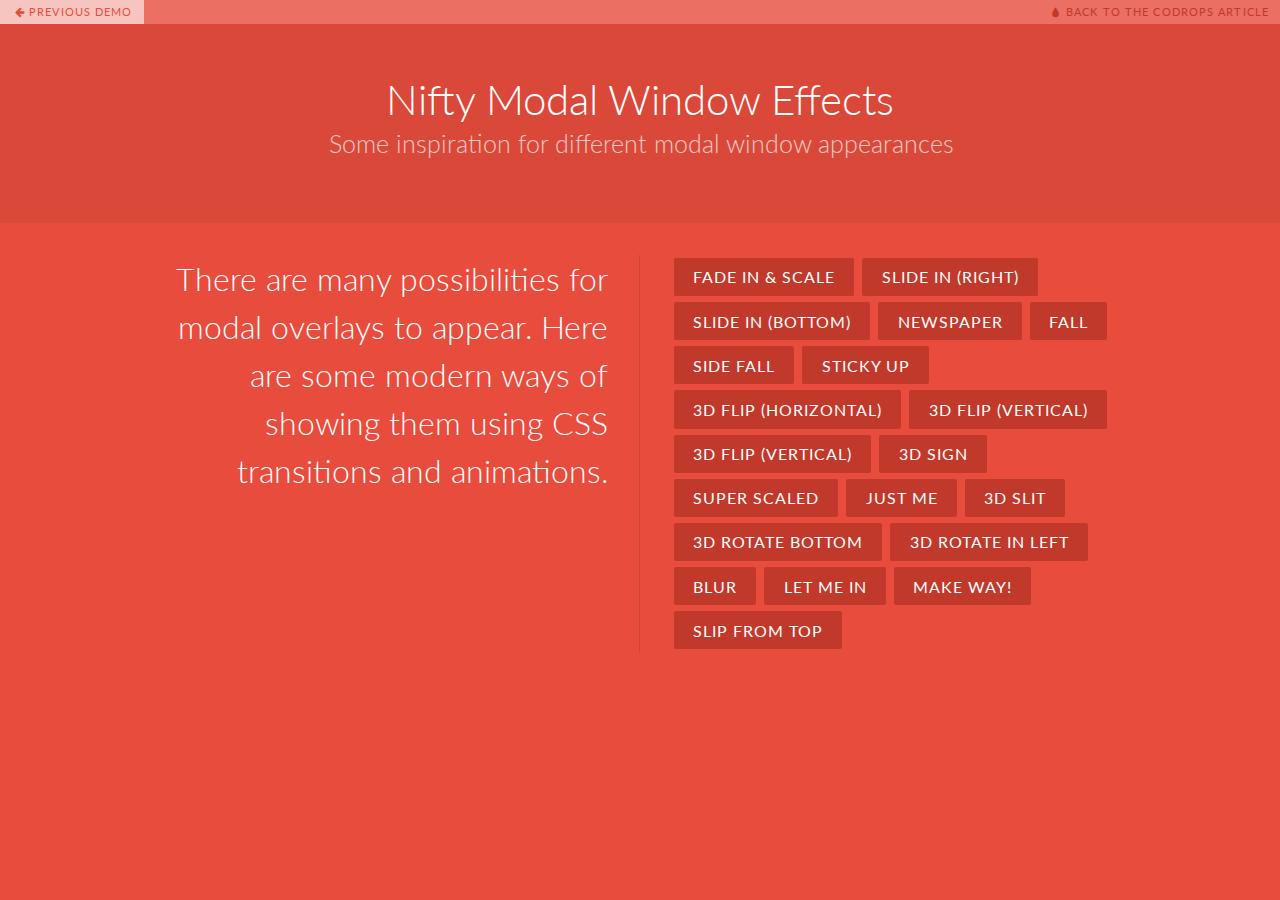
<file: js/lib/modal/index.html>
<!DOCTYPE html>
<html lang="en" class="no-js">
	<head>
		<meta charset="UTF-8" />
		<meta http-equiv="X-UA-Compatible" content="IE=edge,chrome=1"> 
		<meta name="viewport" content="width=device-width, initial-scale=1.0"> 
		<title>Nifty Modal Window Effects</title>
		<meta name="description" content="Nifty Modal Window Effects with CSS Transitions and Animations" />
		<meta name="keywords" content="modal, window, overlay, modern, box, css transition, css animation, effect, 3d, perspective" />
		<meta name="author" content="Codrops" />
		<link rel="shortcut icon" href="../favicon.ico"> 
		<link rel="stylesheet" type="text/css" href="css/default.css" />
		<link rel="stylesheet" type="text/css" href="css/component.css" />
		<script src="js/modernizr.custom.js"></script>
	</head>
	<body>
		<!-- All modals added here for the demo. You would of course just have one, dynamically created -->
		<div class="md-modal md-effect-1" id="modal-1">
			<div class="md-content">
				<h3>Modal Dialog</h3>
				<div>
					<p>This is a modal window. You can do the following things with it:</p>
					<ul>
						<li><strong>Read:</strong> modal windows will probably tell you something important so don't forget to read what they say.</li>
						<li><strong>Look:</strong> a modal window enjoys a certain kind of attention; just look at it and appreciate its presence.</li>
						<li><strong>Close:</strong> click on the button below to close the modal.</li>
					</ul>
					<button class="md-close">Close me!</button>
				</div>
			</div>
		</div>
		<div class="md-modal md-effect-2" id="modal-2">
			<div class="md-content">
				<h3>Modal Dialog</h3>
				<div>
					<p>This is a modal window. You can do the following things with it:</p>
					<ul>
						<li><strong>Read:</strong> modal windows will probably tell you something important so don't forget to read what they say.</li>
						<li><strong>Look:</strong> a modal window enjoys a certain kind of attention; just look at it and appreciate its presence.</li>
						<li><strong>Close:</strong> click on the button below to close the modal.</li>
					</ul>
					<button class="md-close">Close me!</button>
				</div>
			</div>
		</div>
		<div class="md-modal md-effect-3" id="modal-3">
			<div class="md-content">
				<h3>Modal Dialog</h3>
				<div>
					<p>This is a modal window. You can do the following things with it:</p>
					<ul>
						<li><strong>Read:</strong> modal windows will probably tell you something important so don't forget to read what they say.</li>
						<li><strong>Look:</strong> a modal window enjoys a certain kind of attention; just look at it and appreciate its presence.</li>
						<li><strong>Close:</strong> click on the button below to close the modal.</li>
					</ul>
					<button class="md-close">Close me!</button>
				</div>
			</div>
		</div>
		<div class="md-modal md-effect-4" id="modal-4">
			<div class="md-content">
				<h3>Modal Dialog</h3>
				<div>
					<p>This is a modal window. You can do the following things with it:</p>
					<ul>
						<li><strong>Read:</strong> modal windows will probably tell you something important so don't forget to read what they say.</li>
						<li><strong>Look:</strong> a modal window enjoys a certain kind of attention; just look at it and appreciate its presence.</li>
						<li><strong>Close:</strong> click on the button below to close the modal.</li>
					</ul>
					<button class="md-close">Close me!</button>
				</div>
			</div>
		</div>
		<div class="md-modal md-effect-5" id="modal-5">
			<div class="md-content">
				<h3>Modal Dialog</h3>
				<div>
					<p>This is a modal window. You can do the following things with it:</p>
					<ul>
						<li><strong>Read:</strong> modal windows will probably tell you something important so don't forget to read what they say.</li>
						<li><strong>Look:</strong> a modal window enjoys a certain kind of attention; just look at it and appreciate its presence.</li>
						<li><strong>Close:</strong> click on the button below to close the modal.</li>
					</ul>
					<button class="md-close">Close me!</button>
				</div>
			</div>
		</div>
		<div class="md-modal md-effect-6" id="modal-6">
			<div class="md-content">
				<h3>Modal Dialog</h3>
				<div>
					<p>This is a modal window. You can do the following things with it:</p>
					<ul>
						<li><strong>Read:</strong> modal windows will probably tell you something important so don't forget to read what they say.</li>
						<li><strong>Look:</strong> a modal window enjoys a certain kind of attention; just look at it and appreciate its presence.</li>
						<li><strong>Close:</strong> click on the button below to close the modal.</li>
					</ul>
					<button class="md-close">Close me!</button>
				</div>
			</div>
		</div>
		<div class="md-modal md-effect-7" id="modal-7">
			<div class="md-content">
				<h3>Modal Dialog</h3>
				<div>
					<p>This is a modal window. You can do the following things with it:</p>
					<ul>
						<li><strong>Read:</strong> modal windows will probably tell you something important so don't forget to read what they say.</li>
						<li><strong>Look:</strong> a modal window enjoys a certain kind of attention; just look at it and appreciate its presence.</li>
						<li><strong>Close:</strong> click on the button below to close the modal.</li>
					</ul>
					<button class="md-close">Close me!</button>
				</div>
			</div>
		</div>
		<div class="md-modal md-effect-8" id="modal-8">
			<div class="md-content">
				<h3>Modal Dialog</h3>
				<div>
					<p>This is a modal window. You can do the following things with it:</p>
					<ul>
						<li><strong>Read:</strong> modal windows will probably tell you something important so don't forget to read what they say.</li>
						<li><strong>Look:</strong> a modal window enjoys a certain kind of attention; just look at it and appreciate its presence.</li>
						<li><strong>Close:</strong> click on the button below to close the modal.</li>
					</ul>
					<button class="md-close">Close me!</button>
				</div>
			</div>
		</div>
		<div class="md-modal md-effect-9" id="modal-9">
			<div class="md-content">
				<h3>Modal Dialog</h3>
				<div>
					<p>This is a modal window. You can do the following things with it:</p>
					<ul>
						<li><strong>Read:</strong> modal windows will probably tell you something important so don't forget to read what they say.</li>
						<li><strong>Look:</strong> a modal window enjoys a certain kind of attention; just look at it and appreciate its presence.</li>
						<li><strong>Close:</strong> click on the button below to close the modal.</li>
					</ul>
					<button class="md-close">Close me!</button>
				</div>
			</div>
		</div>
		<div class="md-modal md-effect-10" id="modal-10">
			<div class="md-content">
				<h3>Modal Dialog</h3>
				<div>
					<p>This is a modal window. You can do the following things with it:</p>
					<ul>
						<li><strong>Read:</strong> modal windows will probably tell you something important so don't forget to read what they say.</li>
						<li><strong>Look:</strong> a modal window enjoys a certain kind of attention; just look at it and appreciate its presence.</li>
						<li><strong>Close:</strong> click on the button below to close the modal.</li>
					</ul>
					<button class="md-close">Close me!</button>
				</div>
			</div>
		</div>
		<div class="md-modal md-effect-11" id="modal-11">
			<div class="md-content">
				<h3>Modal Dialog</h3>
				<div>
					<p>This is a modal window. You can do the following things with it:</p>
					<ul>
						<li><strong>Read:</strong> modal windows will probably tell you something important so don't forget to read what they say.</li>
						<li><strong>Look:</strong> a modal window enjoys a certain kind of attention; just look at it and appreciate its presence.</li>
						<li><strong>Close:</strong> click on the button below to close the modal.</li>
					</ul>
					<button class="md-close">Close me!</button>
				</div>
			</div>
		</div>
		<div class="md-modal md-effect-12" id="modal-12">
			<div class="md-content">
				<h3>Modal Dialog</h3>
				<div>
					<p>This is a modal window. You can do the following things with it:</p>
					<ul>
						<li><strong>Read:</strong> modal windows will probably tell you something important so don't forget to read what they say.</li>
						<li><strong>Look:</strong> a modal window enjoys a certain kind of attention; just look at it and appreciate its presence.</li>
						<li><strong>Close:</strong> click on the button below to close the modal.</li>
					</ul>
					<button class="md-close">Close me!</button>
				</div>
			</div>
		</div>
		<div class="md-modal md-effect-13" id="modal-13">
			<div class="md-content">
				<h3>Modal Dialog</h3>
				<div>
					<p>This is a modal window. You can do the following things with it:</p>
					<ul>
						<li><strong>Read:</strong> modal windows will probably tell you something important so don't forget to read what they say.</li>
						<li><strong>Look:</strong> a modal window enjoys a certain kind of attention; just look at it and appreciate its presence.</li>
						<li><strong>Close:</strong> click on the button below to close the modal.</li>
					</ul>
					<button class="md-close">Close me!</button>
				</div>
			</div>
		</div>
		<div class="md-modal md-effect-14" id="modal-14">
			<div class="md-content">
				<h3>Modal Dialog</h3>
				<div>
					<p>This is a modal window. You can do the following things with it:</p>
					<ul>
						<li><strong>Read:</strong> modal windows will probably tell you something important so don't forget to read what they say.</li>
						<li><strong>Look:</strong> a modal window enjoys a certain kind of attention; just look at it and appreciate its presence.</li>
						<li><strong>Close:</strong> click on the button below to close the modal.</li>
					</ul>
					<button class="md-close">Close me!</button>
				</div>
			</div>
		</div>
		<div class="md-modal md-effect-15" id="modal-15">
			<div class="md-content">
				<h3>Modal Dialog</h3>
				<div>
					<p>This is a modal window. You can do the following things with it:</p>
					<ul>
						<li><strong>Read:</strong> modal windows will probably tell you something important so don't forget to read what they say.</li>
						<li><strong>Look:</strong> a modal window enjoys a certain kind of attention; just look at it and appreciate its presence.</li>
						<li><strong>Close:</strong> click on the button below to close the modal.</li>
					</ul>
					<button class="md-close">Close me!</button>
				</div>
			</div>
		</div>
		<div class="md-modal md-effect-16" id="modal-16">
			<div class="md-content">
				<h3>Modal Dialog</h3>
				<div>
					<p>This is a modal window. You can do the following things with it:</p>
					<ul>
						<li><strong>Read:</strong> modal windows will probably tell you something important so don't forget to read what they say.</li>
						<li><strong>Look:</strong> a modal window enjoys a certain kind of attention; just look at it and appreciate its presence.</li>
						<li><strong>Close:</strong> click on the button below to close the modal.</li>
					</ul>
					<button class="md-close">Close me!</button>
				</div>
			</div>
		</div>
		<div class="md-modal md-effect-17" id="modal-17">
			<div class="md-content">
				<h3>Modal Dialog</h3>
				<div>
					<p>This is a modal window. You can do the following things with it:</p>
					<ul>
						<li><strong>Read:</strong> modal windows will probably tell you something important so don't forget to read what they say.</li>
						<li><strong>Look:</strong> a modal window enjoys a certain kind of attention; just look at it and appreciate its presence.</li>
						<li><strong>Close:</strong> click on the button below to close the modal.</li>
					</ul>
					<button class="md-close">Close me!</button>
				</div>
			</div>
		</div>
		<div class="md-modal md-effect-18" id="modal-18">
			<div class="md-content">
				<h3>Modal Dialog</h3>
				<div>
					<p>This is a modal window. You can do the following things with it:</p>
					<ul>
						<li><strong>Read:</strong> modal windows will probably tell you something important so don't forget to read what they say.</li>
						<li><strong>Look:</strong> a modal window enjoys a certain kind of attention; just look at it and appreciate its presence.</li>
						<li><strong>Close:</strong> click on the button below to close the modal.</li>
					</ul>
					<button class="md-close">Close me!</button>
				</div>
			</div>
		</div>
		<div class="md-modal md-effect-19" id="modal-19">
			<div class="md-content">
				<h3>Modal Dialog</h3>
				<div>
					<p>This is a modal window. You can do the following things with it:</p>
					<ul>
						<li><strong>Read:</strong> modal windows will probably tell you something important so don't forget to read what they say.</li>
						<li><strong>Look:</strong> a modal window enjoys a certain kind of attention; just look at it and appreciate its presence.</li>
						<li><strong>Close:</strong> click on the button below to close the modal.</li>
					</ul>
					<button class="md-close">Close me!</button>
				</div>
			</div>
		</div>
		<div class="md-modal md-effect-20" id="modal-20">
			<div class="md-content">
				<h3>Modal Dialog</h3>
				<div>
					<p>This is a modal window. You can do the following things with it:</p>
					<ul>
						<li><strong>Read:</strong> modal windows will probably tell you something important so don't forget to read what they say.</li>
						<li><strong>Look:</strong> a modal window enjoys a certain kind of attention; just look at it and appreciate its presence.</li>
						<li><strong>Close:</strong> click on the button below to close the modal.</li>
					</ul>
					<button class="md-close">Close me!</button>
				</div>
			</div>
		</div>
		<div class="container">
			<!-- Top Navigation -->
			<div class="codrops-top clearfix">
				<a class="codrops-icon codrops-icon-prev" href="http://tympanus.net/Development/DynamicGrid/"><span>Previous Demo</span></a>
				<span class="right"><a class="codrops-icon codrops-icon-drop" href="http://tympanus.net/codrops/?p=15313"><span>Back to the Codrops Article</span></a></span>
			</div>
			<header>
				<h1>Nifty Modal Window Effects <span>Some inspiration for different modal window appearances</span></h1>
			</header>
			<div class="main clearfix">
				<div class="column">
					<p>There are many possibilities for modal overlays to appear. Here are some modern ways of showing them using CSS transitions and animations.</p>
				</div>
				<div class="column">
					<button class="md-trigger" data-modal="modal-1">Fade in &amp; Scale</button>
					<button class="md-trigger" data-modal="modal-2">Slide in (right)</button>
					<button class="md-trigger" data-modal="modal-3">Slide in (bottom)</button>
					<button class="md-trigger" data-modal="modal-4">Newspaper</button>
					<button class="md-trigger" data-modal="modal-5">Fall</button>
					<button class="md-trigger" data-modal="modal-6">Side Fall</button>
					<button class="md-trigger" data-modal="modal-7">Sticky Up</button>
					<button class="md-trigger" data-modal="modal-8">3D Flip (horizontal)</button>
					<button class="md-trigger" data-modal="modal-9">3D Flip (vertical)</button>
					<button class="md-trigger" data-modal="modal-9">3D Flip (vertical)</button>
					<button class="md-trigger" data-modal="modal-10">3D Sign</button>
					<button class="md-trigger" data-modal="modal-11">Super Scaled</button>
					<button class="md-trigger" data-modal="modal-12">Just Me</button>
					<button class="md-trigger" data-modal="modal-13">3D Slit</button>
					<button class="md-trigger" data-modal="modal-14">3D Rotate Bottom</button>
					<button class="md-trigger" data-modal="modal-15">3D Rotate In Left</button>
					<button class="md-trigger" data-modal="modal-16">Blur</button>
					<!-- special modal that will add a perspective class to the html element -->
					<button class="md-trigger md-setperspective" data-modal="modal-17">Let me in</button>
					<button class="md-trigger md-setperspective" data-modal="modal-18">Make way!</button>
					<button class="md-trigger md-setperspective" data-modal="modal-19">Slip from top</button>
				</div>
			</div>
		</div><!-- /container -->
		<div class="md-overlay"></div><!-- the overlay element -->

		<!-- classie.js by @desandro: https://github.com/desandro/classie -->
		<script src="js/classie.js"></script>
		<script src="js/modalEffects.js"></script>

		<!-- for the blur effect -->
		<!-- by @derSchepp https://github.com/Schepp/CSS-Filters-Polyfill -->
		<script>
			// this is important for IEs
			var polyfilter_scriptpath = '/js/';
		</script>
		<script src="js/cssParser.js"></script>
		<script src="js/css-filters-polyfill.js"></script>
	</body>
</html>
</file>
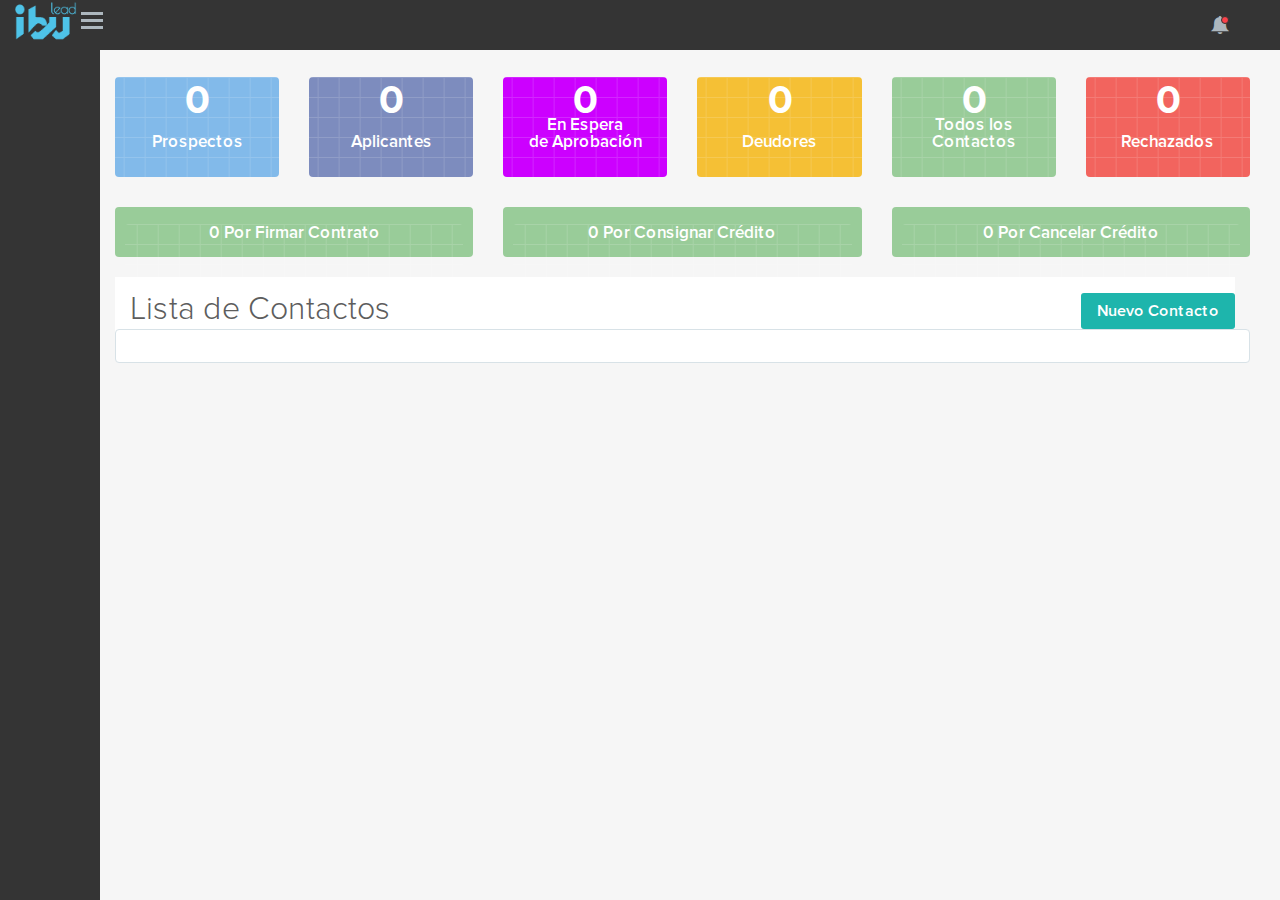
<file: inicio.html>
<!DOCTYPE html>
<html>
<head lang="en">
	<meta charset="UTF-8">
	<meta name="viewport" content="width=device-width, initial-scale=1, user-scalable=no">
	<meta http-equiv="x-ua-compatible" content="ie=edge">
	<meta name="robots" content="nofollow" />

	<title></title>

<!--
	<link href="img/favicon.144x144.png" rel="apple-touch-icon" type="image/png" sizes="144x144">
	<link href="img/favicon.114x114.png" rel="apple-touch-icon" type="image/png" sizes="114x114">
	<link href="img/favicon.72x72.png" rel="apple-touch-icon" type="image/png" sizes="72x72">
	<link href="img/favicon.57x57.png" rel="apple-touch-icon" type="image/png">
	<link href="img/favicon.png" rel="icon" type="image/png">
	<link href="img/favicon.ico" rel="shortcut icon">
	<!-- HTML5 shim and Respond.js for IE8 support of HTML5 elements and media queries -->
	<!--[if lt IE 9]>
	<script src="https://oss.maxcdn.com/html5shiv/3.7.2/html5shiv.min.js"></script>
	<script src="https://oss.maxcdn.com/respond/1.4.2/respond.min.js"></script>
	<![endif]-->
	<link rel="stylesheet" href="css/lib/datatables-net/datatables.min.css">
	<link rel="stylesheet" href="css/separate/vendor/datatables-net.min.css">
	<link rel="stylesheet" href="css/separate/pages/widgets.min.css">
	<link rel="stylesheet" href="css/lib/bootstrap-sweetalert/sweetalert.css">
	<link rel="stylesheet" href="css/separate/vendor/sweet-alert-animations.min.css">
	<link rel="stylesheet" href="css/lib/font-awesome/font-awesome.min.css">
	<link rel="stylesheet" type="text/css" href="js/lib/modal/css/component.css" />	
	<link rel="stylesheet" href="css/lib/bootstrap/bootstrap.min.css">
	<link rel="stylesheet" href="css/separate/vendor/bootstrap-select/bootstrap-select.min.css">
	<link rel="stylesheet" href="css/separate/vendor/select2.min.css">
	<link href="css/lib/charts-c3js/c3.min.css" rel="stylesheet" type="text/css">

	<link rel="stylesheet" href="css/main.css">
	<link rel="stylesheet" href="css/style.css">

	<style>

		table.dataTable{
			width: 100% !important;
		}

		.with-side-menu-addl-full .page-content {
			padding-left: 100px;
		}

		table.dataTable .tag-color {
			display: block;
			width: 16px;
			height: 16px;
			background: #000;
			-webkit-border-radius: 2px;
			border-radius: 2px;
			top: 5px;
			float: left;
			margin-right: 10px;
		}

		table.dataTable .tag-color.orange {
			background-color: #ff7721;
		}


		.table td .miniavatar{
			display: inline-block;
			width: 50px;
			height: 50px;
			-webkit-border-radius: 50%;
			border-radius: 50%;
			margin-right: 10px;
		}


		.title-datatable{
			margin-bottom: 10px;
			position: relative;
			top: 65px;
			left: 20px;
			margin-bottom: 10px;
		}

		.base-datatable{
			margin-top: -70px;
		}

		.base-datatable h2{
			position: relative;
			top: -10px;
			margin-top: -70px !important;
		}


		article.statistic-box:hover{
			transform: scale(1.04);
			cursor: pointer !important;


		} 

		.page-content-header:before {
			background: #f6f6f6 !important !important;
			left:0px;
		}

		.page-content-header:after {
			background: #f6f6f6 !important;
			right: 0px;
		}

		.page-content-header .tbl-cell {
			padding: 10px 0 10px;
			position: relative;
			top: -5px;

		}

		.page-content-header  h3{
			font-weight: 200;
			color: #5d5d5d;
			font-size: 2em;
		}

		.page-content-header  h3 span{
			color: darkred;
			font-size: .6em;
		}

		table.dataTable {
			border-collapse: unset;
		}

		.table thead th{
			background: #eeeeee !important;
		}



		.statistic-box>div {
			height: 100px;
		}

		.statistic-box .number {
			font-size: 2.5rem;
			line-height: 1;
			padding: 4px 0 0;
			margin-bottom: 9px;
			font-weight: bold;
		}

		.dataTables_length{
			display: none;
		}

		.title-datatable select{
			display: none;
		}

		.statistic-box .caption {
			min-height: 20px;
			margin-top: 7px;
		}



		.statistic-box.box2{
			height: 50px;
			padding: 10px;
			font-size: 2rem;
		}


		.link10{
			border-bottom: 1px solid red;
			padding-bottom: 5px;
		}


	</style>

</head>

<body class="with-side-menu-addl-full with-side-menu-compact dark-theme dark-theme-green background001">


	<div class="md-modal md-effect-1" id="modal-1" >
		<div class="md-content" style="background: #1eb5ac!important; border: #1eb5ac;">
			<h3 >Nuevo Contacto</h3>
			<div class="box-typical box-typical-padding">
				
				<form id="form-new-lead">
					<span style="color:red; font-size: 14px;" class="alertaModal"></span>
					<div class="row">
						<div class="col-lg-6">
							<fieldset class="form-group">
								<label class="form-label semibold" for="exampleInput" style="color:#000">Nombre</label>
								<input type="text" class="form-control maxlength-simple" id="firstname" placeholder="Primer Nombre" maxlength="20">
							</fieldset>
						</div>
						<div class="col-lg-6">
							<fieldset class="form-group">
								<label class="form-label semibold" for="exampleInputEmail1" style="color:#000" >Apellido</label>
								<input type="email" class="form-control" id="lastname" placeholder="Primer Apellido" >
							</fieldset>
						</div>
						<div class="col-lg-6">
							<fieldset class="form-group">
								<label class="form-label semibold" for="exampleInputPassword1" style="color:#000">Correo Electrónico</label>
								<input type="text" class="form-control" id="email" placeholder="aaa@aaa.aaa">
							</fieldset>
						</div>

						<div class="col-lg-6">
							<fieldset class="form-group">
								<label class="form-label semibold" for="exampleInputPassword1" style="color:#000">Teléfono Movil</label>
								<input type="text" class="form-control mask_phone" id="phone" placeholder="Enter Phone">
							</fieldset>
						</div>

						<div class="col-lg-12" style="text-align: center;">
							<fieldset class="form-group">
								<button type="button" id="submit-lead" class="btn btn-inline btn-success btn-lg">Continuar</button>
								<button type="button"   class="btn btn-inline btn-danger md-close btn-lg">Cancelar</button>
							</fieldset>
						</div>



					</div>
				</form>

				
			</div>
		</div>
	</div>


	<header class="site-header" >
		<div class="container-fluid">

			<a href="#" class="site-logo">
				<img class="hidden-md-down" src="img/logo-2.png" alt="">
			</a>

			<button id="show-hide-sidebar-toggle" class="show-hide-sidebar">
				<span>toggle menu</span>
			</button>

			<button class="hamburger hamburger--htla">
				<span>toggle menu</span>
			</button>
			<div class="site-header-content">
				<div class="site-header-content-in">
					<div class="site-header-shown">
						<div class="dropdown dropdown-notification notif">
							<a href="#" class="header-alarm dropdown-toggle active" id="dd-notification" data-toggle="dropdown" aria-haspopup="true" aria-expanded="false">
								<i class="font-icon-alarm"></i>
							</a>
							<div class="dropdown-menu dropdown-menu-right dropdown-menu-notif" aria-labelledby="dd-notification">
								<div class="dropdown-menu-notif-header">
									Notificaciones
									<span class="label label-pill label-danger">4</span>
								</div>
								<div class="dropdown-menu-notif-list">
									<div class="dropdown-menu-notif-item">
										<div class="photo">
											<img src="img/photo-64-1.jpg" alt="">
										</div>
										<div class="dot"></div>
										<a href="#">Morgan</a> was bothering about something
										<div class="color-blue-grey-lighter">7 hours ago</div>
									</div>
									<div class="dropdown-menu-notif-item">
										<div class="photo">
											<img src="img/photo-64-2.jpg" alt="">
										</div>
										<div class="dot"></div>
										<a href="#">Lioneli</a> had commented on this <a href="#">Super Important Thing</a>
										<div class="color-blue-grey-lighter">7 hours ago</div>
									</div>
									<div class="dropdown-menu-notif-item">
										<div class="photo">
											<img src="img/photo-64-3.jpg" alt="">
										</div>
										<div class="dot"></div>
										<a href="#">Xavier</a> had commented on the <a href="#">Movie title</a>
										<div class="color-blue-grey-lighter">7 hours ago</div>
									</div>
									<div class="dropdown-menu-notif-item">
										<div class="photo">
											<img src="img/photo-64-4.jpg" alt="">
										</div>
										<a href="#">Lionely</a> wants to go to <a href="#">Cinema</a> with you to see <a href="#">This Movie</a>
										<div class="color-blue-grey-lighter">7 hours ago</div>
									</div>
								</div>
								<div class="dropdown-menu-notif-more">
									<a href="#">Ver más</a>
								</div>
							</div>
						</div>

					<!--	<div class="dropdown dropdown-notification messages">
							<a href="#" class="header-alarm dropdown-toggle active" id="dd-messages" data-toggle="dropdown" aria-haspopup="true" aria-expanded="false">
								<i class="font-icon-mail"></i>
							</a>
							<div class="dropdown-menu dropdown-menu-right dropdown-menu-messages" aria-labelledby="dd-messages">
								<div class="dropdown-menu-messages-header">
									<ul class="nav" role="tablist">
										<li class="nav-item">
											<a class="nav-link active" data-toggle="tab" href="#tab-incoming" role="tab">
												Inbox
												<span class="label label-pill label-danger">8</span>
											</a>
										</li>
										<li class="nav-item">
											<a class="nav-link" data-toggle="tab" href="#tab-outgoing" role="tab">Outbox</a>
										</li>
									</ul>
	                               <button type="button" class="create">
	                                    <i class="font-icon font-icon-pen-square"></i>
	                                </button>
	                            </div>
	                            <div class="tab-content">
	                            	<div class="tab-pane active" id="tab-incoming" role="tabpanel">
	                            		<div class="dropdown-menu-messages-list">
	                            			<a href="#" class="mess-item">
	                            				<span class="avatar-preview avatar-preview-32"><img src="img/photo-64-2.jpg" alt=""></span>
	                            				<span class="mess-item-name">Tim Collins</span>
	                            				<span class="mess-item-txt">Morgan was bothering about something!</span>
	                            			</a>
	                            			<a href="#" class="mess-item">
	                            				<span class="avatar-preview avatar-preview-32"><img src="img/avatar-2-64.png" alt=""></span>
	                            				<span class="mess-item-name">Christian Burton</span>
	                            				<span class="mess-item-txt">Morgan was bothering about something! Morgan was bothering about something.</span>
	                            			</a>
	                            			<a href="#" class="mess-item">
	                            				<span class="avatar-preview avatar-preview-32"><img src="img/photo-64-2.jpg" alt=""></span>
	                            				<span class="mess-item-name">Tim Collins</span>
	                            				<span class="mess-item-txt">Morgan was bothering about something!</span>
	                            			</a>
	                            			<a href="#" class="mess-item">
	                            				<span class="avatar-preview avatar-preview-32"><img src="img/avatar-2-64.png" alt=""></span>
	                            				<span class="mess-item-name">Christian Burton</span>
	                            				<span class="mess-item-txt">Morgan was bothering about something...</span>
	                            			</a>
	                            		</div>
	                            	</div>
	                            	<div class="tab-pane" id="tab-outgoing" role="tabpanel">
	                            		<div class="dropdown-menu-messages-list">
	                            			<a href="#" class="mess-item">
	                            				<span class="avatar-preview avatar-preview-32"><img src="img/avatar-2-64.png" alt=""></span>
	                            				<span class="mess-item-name">Christian Burton</span>
	                            				<span class="mess-item-txt">Morgan was bothering about something! Morgan was bothering about something...</span>
	                            			</a>
	                            			<a href="#" class="mess-item">
	                            				<span class="avatar-preview avatar-preview-32"><img src="img/photo-64-2.jpg" alt=""></span>
	                            				<span class="mess-item-name">Tim Collins</span>
	                            				<span class="mess-item-txt">Morgan was bothering about something! Morgan was bothering about something.</span>
	                            			</a>
	                            			<a href="#" class="mess-item">
	                            				<span class="avatar-preview avatar-preview-32"><img src="img/avatar-2-64.png" alt=""></span>
	                            				<span class="mess-item-name">Christian Burtons</span>
	                            				<span class="mess-item-txt">Morgan was bothering about something!</span>
	                            			</a>
	                            			<a href="#" class="mess-item">
	                            				<span class="avatar-preview avatar-preview-32"><img src="img/photo-64-2.jpg" alt=""></span>
	                            				<span class="mess-item-name">Tim Collins</span>
	                            				<span class="mess-item-txt">Morgan was bothering about something!</span>
	                            			</a>
	                            		</div>
	                            	</div>
	                            </div>
	                            <div class="dropdown-menu-notif-more">
	                            	<a href="#">See more</a>
	                            </div>
	                        </div>
	                    </div> -->

	               <!--     <div class="dropdown dropdown-lang">
	                    	<button class="dropdown-toggle" type="button" data-toggle="dropdown" aria-haspopup="true" aria-expanded="false">
	                    		<span class="flag-icon flag-icon-us"></span>
	                    	</button>
	                    	<div class="dropdown-menu dropdown-menu-right">
	                    		<div class="dropdown-menu-col">
	                    			<a class="dropdown-item" href="#"><span class="flag-icon flag-icon-ru"></span>Русский</a>
	                    			<a class="dropdown-item" href="#"><span class="flag-icon flag-icon-de"></span>Deutsch</a>
	                    			<a class="dropdown-item" href="#"><span class="flag-icon flag-icon-it"></span>Italiano</a>
	                    			<a class="dropdown-item" href="#"><span class="flag-icon flag-icon-es"></span>Español</a>
	                    			<a class="dropdown-item" href="#"><span class="flag-icon flag-icon-pl"></span>Polski</a>
	                    			<a class="dropdown-item" href="#"><span class="flag-icon flag-icon-li"></span>Lietuviu</a>
	                    		</div>
	                    		<div class="dropdown-menu-col">
	                    			<a class="dropdown-item current" href="#"><span class="flag-icon flag-icon-us"></span>English</a>
	                    			<a class="dropdown-item" href="#"><span class="flag-icon flag-icon-fr"></span>Français</a>
	                    			<a class="dropdown-item" href="#"><span class="flag-icon flag-icon-by"></span>Беларускi</a>
	                    			<a class="dropdown-item" href="#"><span class="flag-icon flag-icon-ua"></span>Українська</a>
	                    			<a class="dropdown-item" href="#"><span class="flag-icon flag-icon-cz"></span>Česky</a>
	                    			<a class="dropdown-item" href="#"><span class="flag-icon flag-icon-ch"></span>中國</a>
	                    		</div>
	                    	</div>
	                    </div>-->

	                    <div class="dropdown user-menu">
	                    	
	                    </div>

	                    <button type="button" class="burger-right">
	                    	<i class="font-icon-menu-addl"></i>
	                    </button>
	                </div><!--.site-header-shown-->

	                <div class="mobile-menu-right-overlay"></div>
	                
	            </div><!--site-header-content-in-->
	        </div><!--.site-header-content-->
	    </div><!--.container-fluid-->
	</header>


	<div class="mobile-menu-left-overlay"></div>

	<nav class="side-menu side-menu-compact">
		<!--.ver view.js -->
	</nav>







	<div class="page-content">
		<div class="container-fluid">


			<div class="row" style="    padding-bottom:20px !important;">
				<div class="col-xl-12">
					<div class="row">
						<div class="col-sm-2">
							<article class="statistic-box " style="background:#82BAEA; cursor:pointer;"  onclick="statusStatFilter('prospectos')">
								<div>
									<div class="number "><span id="cuadro01_cantidad">0</span></div>
									<div class="caption"><div>Prospectos</div></div>
								</div>
							</article>
						</div><!--.col-->
						<div class="col-sm-2">
							<article class="statistic-box purple" style="background:#7D8CBE;  cursor:pointer;"  onclick="statusStatFilter('Aplicantes')">
								<div>
									<div class="number"><span id="cuadro02_cantidad">0</span></div>
									<div class="caption"><div>Aplicantes</div></div>
								</div>
							</article>
						</div><!--.col-->

						<div class="col-sm-2">
							<article class="statistic-box purple" style="background:#c0f;  cursor:pointer;"  onclick="statusStatFilter('Evaluados')">
								<div>
									<div class="number"><span id="cuadro05_cantidad">0</span></div>
									<div class="caption"><div>En Espera <br> de Aprobación</div></div>
								</div>
							</article>
						</div><!--.col-->

						<div class="col-sm-2">
							<article class="statistic-box " style="cursor:pointer; background:#F5C035; "  onclick="statusStatFilter('Adeudados')">
								<div>
									<div class="number"><span id="cuadro03_cantidad">0</span></div>
									<div class="caption"><div>Deudores</div></div>
								</div>
							</article>

						</div><!--.col-->

						<div class="col-sm-2">
							<article class="statistic-box "  style="background:#9c9;  cursor:pointer;"  onclick="statusStatFilter('todos los contactos')">
								<div>
									<div class="number"><span id="cuadro06_cantidad">0</span></div>
									<div class="caption"><div>Todos los Contactos</div></div>
								</div>
							</article>
						</div><!--.col-->


						<div class="col-sm-2">
							<article class="statistic-box "  style="background:#F2645E;  cursor:pointer;"  onclick="statusStatFilter('Rechazados')">
								<div>
									<div class="number"><span id="cuadro04_cantidad">0</span></div>
									<div class="caption"><div>Rechazados</div></div>
								</div>
							</article>
						</div><!--.col-->

						

					</div><!--.row-->


				</div><!--.col-->

				<div class="col-md-12">

					<div class="row">
						
						<div class="col-sm-4">
							<article class="statistic-box box2 " style="background:#9c9;  cursor:pointer;"  onclick="statusStatFilter('por firmar contrato')">
								<div>
									<div class="caption"><span id="cuadro31_cantidad">0</span> Por Firmar Contrato </div>
								</div>
							</article>
						</div><!--.col-->

						<div class="col-sm-4">
							<article class="statistic-box box2 " style="background:#9c9;  cursor:pointer;"  onclick="statusStatFilterEspecial('por consignacion')">
								<div>
									<div class="caption"><span id="cuadro32_cantidad">0</span> Por Consignar Crédito </div>
								</div>
							</article>
						</div><!--.col-->

						<div class="col-sm-4">
							<article class="statistic-box box2 " style="background:#9c9;  cursor:pointer;"  onclick="statusStatFilterEspecial('por cancelacion')">
								<div>
									<div class="caption"><span id="cuadro33_cantidad">0</span> Por Cancelar Crédito </div>
								</div>
							</article>
						</div><!--.col-->


					</div><!--.row-->


					

				</div>

				<div class="col-md-12" style="display: none">

					
					<div class="col-xl-6">

						<div class="card-block" style="text-align: center;">
							<div id="pie-chart"></div>
							<small><b>Porcentaje Estados de los contactos</b></small>
						</div>

					</div>

					<div class="col-xl-6">

						<div class="card-block" style="text-align: center;">
							<div id="line-chart"></div>
							<small><b>Movimiento de aplicaciones  en los ultimos 9 días</b></small>
						</div>

					</div>


				</div>




			</div>


			<header class="page-content-header background002">
				<div class="container-fluid">
					<div class="tbl">
						<div class="tbl-row">
							<div class="tbl-cell">
								<h3>Lista de Contactos <span class="filterText">  </span> </h3>
							</div>
							<div class="tbl-cell tbl-cell-action">
								<a href="#" class="btn btn-success md-trigger" data-modal="modal-1">Nuevo Contacto</a>
							</div>
						</div>
					</div>
				</div>
			</header><!--.page-content-header-->


			<div class="row base-datatable" >

				<div class="col-md-12 title-datatable" >

					<div class="form-group">

						<div class="col-md-2" style="text-align: left">
						<!---	<select  id="statusSelect" class="bootstrap-select-status" tabindex="-98">
					</select>-->
				</div>

				<div class="col-md-2">
						<!---	<select  id="agentSelect" class="bootstrap-select-agent" tabindex="-98">
					</select>-->
				</div>

				<div class="col-md-2">

						<!---	<select  id="modeSelect" class="bootstrap-select-mode" tabindex="-98">
					</select> -->


				</div>

				<div class="col-md-2">



				</div>


			</div>
		</div>

	</div>


	<section class="card datatable">
		<div class="card-block">
			<table id="example"   class="display table table-striped" cellspacing="0" width="100%">

			</table>
		</div>		
	</section>
</div><!--.container-fluid-->
</div><!--.page-content-->










<div class="md-overlay"></div><!-- the overlay element -->

<script src="js/lib/jquery/jquery.min.js"></script>
<script src="js/lib/tether/tether.min.js"></script>
<script src="js/lib/bootstrap/bootstrap.min.js"></script>
<script src="js/lib/bootstrap-select/bootstrap-select.min.js"></script>
<script src="js/lib/select2/select2.full.min.js"></script>
<script src="js/lib/bootstrap-maxlength/bootstrap-maxlength.js"></script>
<script src="js/lib/bootstrap-maxlength/bootstrap-maxlength-init.js"></script>	
<script src="js/lib/input-mask/jquery.mask.min.js"></script>
<script src="js/lib/input-mask/input-mask-init.js"></script>
<script src="js/lib/d3/d3.min.js"></script>
<script src="js/lib/charts-c3js/c3.min.js"></script>
<script src="js/plugins.js"></script>
<script src="js/moment.js"></script>
<script src="js/lib/datatables-net/datatables.min.js"></script>
<!-- classie.js by @desandro: https://github.com/desandro/classie -->
<script src="js/lib/modal/js/classie.js"></script>
<script src="js/lib/modal/js/modalEffects.js"></script>
<script src="js/lib/bootstrap-sweetalert/sweetalert.min.js"></script>
<!--
	<script>
		var polyfilter_scriptpath = '/js/';
	</script>
	<script src="js/lib/js/cssParser.js"></script>
	<script src="js/lib/js/css-filters-polyfill.js"></script>
-->
<script src="js/data.js"></script>
<script src="js/view.js"></script>
<script src="js/app.js"></script>
<script src="js/lead.js"></script>

<script type="text/javascript">

	$(document).ready(function(){
	//inicializacion();
	setApp("undefined");
	create_datatableLeads();
	ajx();
	//loadSelectFilterStatus();
	//loadSelectFilterAgent();
	//loadSelectFilterMode();


	$( "#agentSelect").change(function(event) {
		event.preventDefault();
		statusSelectFilter();
	});


	$( "#statusSelect").change(function(event) {
		event.preventDefault();
		statusSelectFilter();
	});

	$( "#modeSelect").change(function(event) {
		event.preventDefault();
		statusSelectFilter();
	});

	$("#submit-lead").click(function(event) {
		event.preventDefault();
		newLead();
	});

});



</script>

</body>
</html>
</file>
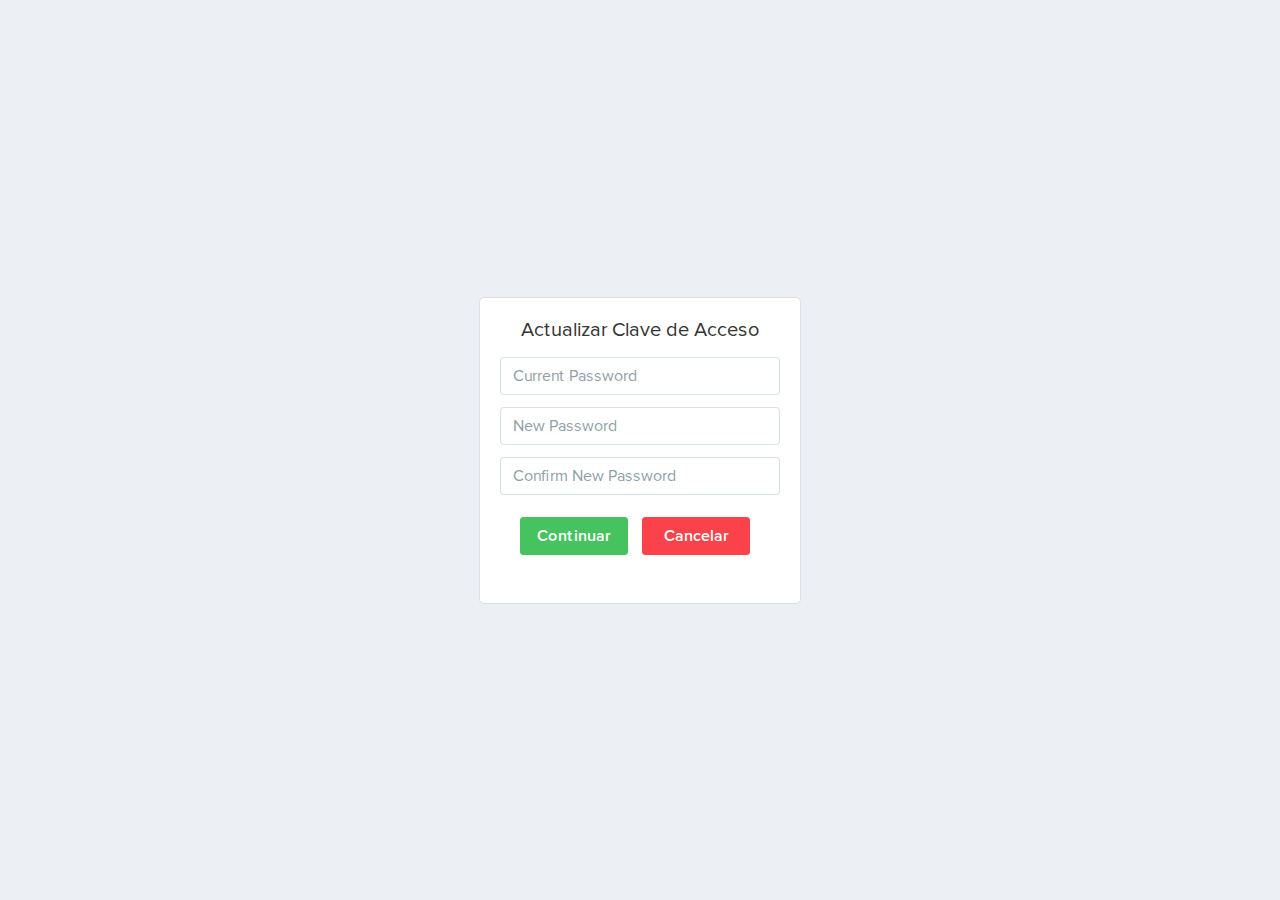
<file: password.html>
<!DOCTYPE html>
<html>
<head lang="en">
	<meta charset="UTF-8">
	<meta name="viewport" content="width=device-width, initial-scale=1, user-scalable=no">
	<meta http-equiv="x-ua-compatible" content="ie=edge">
	<title></title>

	<link href="img/favicon.144x144.png" rel="apple-touch-icon" type="image/png" sizes="144x144">
	<link href="img/favicon.114x114.png" rel="apple-touch-icon" type="image/png" sizes="114x114">
	<link href="img/favicon.72x72.png" rel="apple-touch-icon" type="image/png" sizes="72x72">
	<link href="img/favicon.57x57.png" rel="apple-touch-icon" type="image/png">
	<link href="img/favicon.png" rel="icon" type="image/png">
	<link href="img/favicon.ico" rel="shortcut icon">

	<!-- HTML5 shim and Respond.js for IE8 support of HTML5 elements and media queries -->
	<!--[if lt IE 9]>
	<script src="https://oss.maxcdn.com/html5shiv/3.7.2/html5shiv.min.js"></script>
	<script src="https://oss.maxcdn.com/respond/1.4.2/respond.min.js"></script>
	<![endif]-->
    <link rel="stylesheet" href="css/separate/pages/login.min.css">
    <link rel="stylesheet" href="css/lib/font-awesome/font-awesome.min.css">
    <link rel="stylesheet" href="css/lib/bootstrap/bootstrap.min.css">
    <link rel="stylesheet" href="css/main.css">
</head>
<body>
    <div class="page-center">
        <div class="page-center-in">
            <div class="container-fluid">
                <form class="sign-box reset-password-box">
                    <!--<div class="sign-avatar">
                        <img src="img/avatar-sign.png" alt="">
                    </div>-->
                    <header class="sign-title">Actualizar Clave de Acceso</header>

                    <div class="form-group">
                        <input type="password" id="oldpassword" class="form-control" placeholder="Current Password"/>
                    </div>

                    <div class="form-group">
                        <input type="password" id="password" class="form-control" placeholder="New Password"/>
                    </div>
                    <div class="form-group">
                        <input type="password"  id="password2" class="form-control" placeholder="Confirm New Password"/>
                    </div>
                    <p style="text-align: center;">

                       <button type="button" class="btn btn-success ">Continuar</button>
                       <a   class="btn btn-danger go_principal"> Cancelar </a>

                   </p>

               </form>
           </div>
       </div>
   </div><!--.page-center-->

   <script src="js/lib/jquery/jquery.min.js"></script>
   <script src="js/lib/tether/tether.min.js"></script>
   <script src="js/lib/bootstrap/bootstrap.min.js"></script>
   <script src="js/plugins.js"></script>
   <script type="text/javascript" src="js/lib/match-height/jquery.matchHeight.min.js"></script>

   <script>
    $(function() {
        $('.page-center').matchHeight({
            target: $('html')
        });

        $(window).resize(function(){
            setTimeout(function(){
                $('.page-center').matchHeight({ remove: true });
                $('.page-center').matchHeight({
                    target: $('html')
                });
            },100);
        });
    });


</script>
<script src="js/data.js"></script>
<script src="js/app.js"></script>
<script type="text/javascript">
    inicializacion();
    function updatePassword(){

        sessionStorage.setItem("code","1");

        var parametros = {
            "id" : sessionStorage.getItem("code"),
            "password" : $("#password").val(),
            "oldpassword" : $("#oldpassword").val()
        };



        $.ajax({
            data:  parametros, 
            url:   'https://neowork.co/API/agent.php/1/updatePassword', 
                type:  'post', //método de envio
                beforeSend: function () {
                    console.log("wait..");
                },
                success:  function (response) { 

                    $("#oldpassword").val(" ");

                    if(response.trim()=="error"){
                      swal({
                        title: "Password es incorrecto",
                        text: "Ingreselo de nuevo"
                    });


                  }else{

                    window.location.href = "user.html";

                }



            }
        }); 



    }

    function goBack(){
        window.location.href = "list-users.html";
    }


    $(document).ready(function() {
    //variables

    var pass3 =  $('#password2');

    var confirmacion = "Las contraseñas si coinciden";
    var longitud = "La contraseña debe estar formada entre 6-10 carácteres (ambos inclusive)";
    var negacion = "No coinciden las contraseñas";
    var vacio = "La contraseña no puede estar vacía";
    //oculto por defecto el elemento span



    function coincidePassword(){



        pass1 = $('#password').val();
        pass2 =  $('#password2').val();
    //muestro el span
    $("#button-submit").css("display","none");

    //condiciones dentro de la función
    if(pass1 != pass2){
     $("#alert").text(negacion);
 }

 if(pass1.length==0 || pass2==""){
     $("#alert").text(vacio);
 }

 if(pass1.length<6 || pass2.length>10){
     $("#alert").text(longitud);
 }


 if(pass1.length!=0 && pass2==pass1){
     $("#alert").text("");
     $("#button-submit").css("display","block");
 }




}
    //ejecuto la función al soltar la tecla

    pass3.keyup(function(){
        coincidePassword();
    });


});


</script>
</body>
</html>
</file>
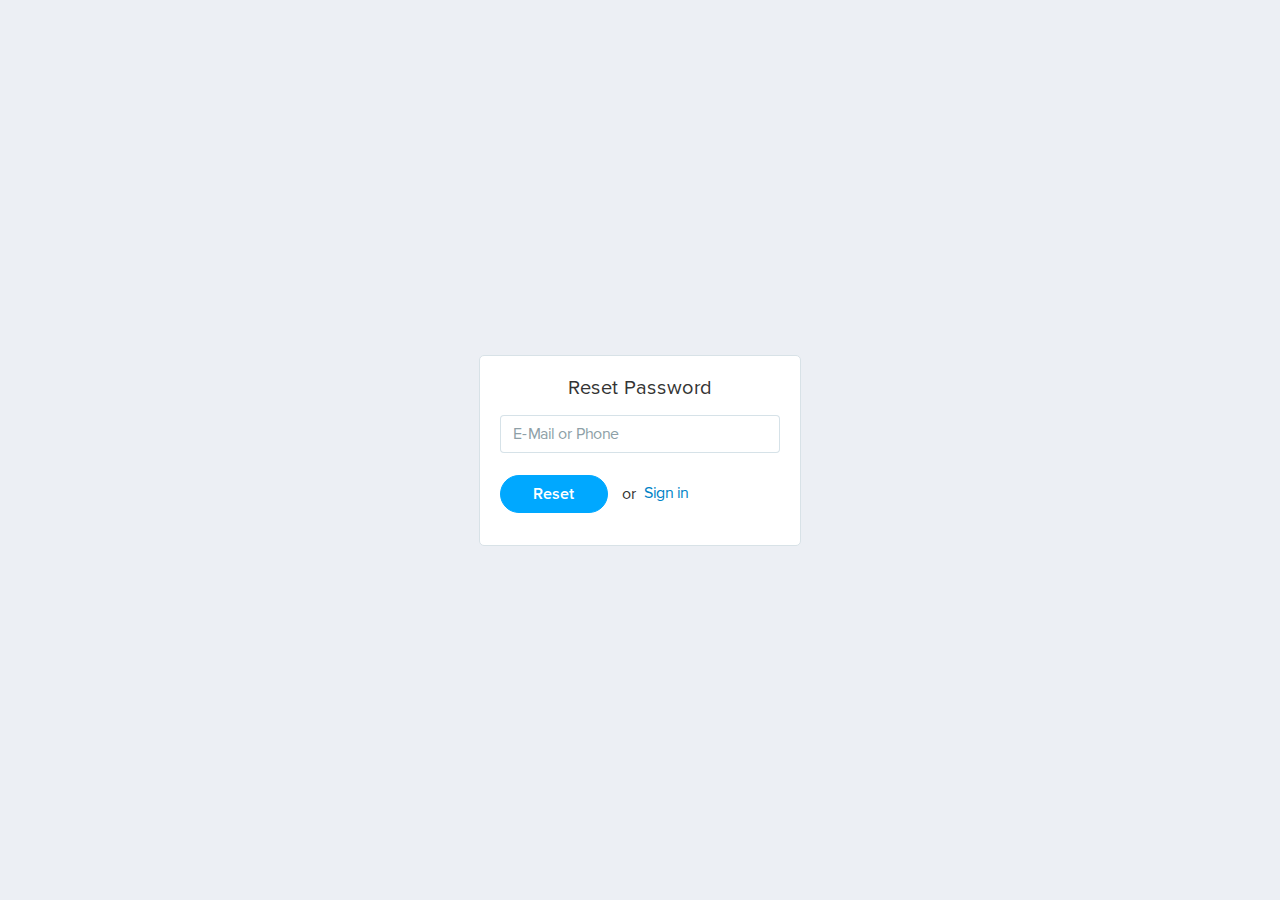
<file: reset-password.html>
<!DOCTYPE html>
<html>
<head lang="en">
	<meta charset="UTF-8">
	<meta name="viewport" content="width=device-width, initial-scale=1, user-scalable=no">
	<meta http-equiv="x-ua-compatible" content="ie=edge">
	<title>StartUI - Premium Bootstrap 4 Admin Dashboard Template</title>

	<link href="img/favicon.144x144.png" rel="apple-touch-icon" type="image/png" sizes="144x144">
	<link href="img/favicon.114x114.png" rel="apple-touch-icon" type="image/png" sizes="114x114">
	<link href="img/favicon.72x72.png" rel="apple-touch-icon" type="image/png" sizes="72x72">
	<link href="img/favicon.57x57.png" rel="apple-touch-icon" type="image/png">
	<link href="img/favicon.png" rel="icon" type="image/png">
	<link href="img/favicon.ico" rel="shortcut icon">

	<!-- HTML5 shim and Respond.js for IE8 support of HTML5 elements and media queries -->
	<!--[if lt IE 9]>
	<script src="https://oss.maxcdn.com/html5shiv/3.7.2/html5shiv.min.js"></script>
	<script src="https://oss.maxcdn.com/respond/1.4.2/respond.min.js"></script>
	<![endif]-->
<link rel="stylesheet" href="css/separate/pages/login.min.css">
    <link rel="stylesheet" href="css/lib/font-awesome/font-awesome.min.css">
    <link rel="stylesheet" href="css/lib/bootstrap/bootstrap.min.css">
    <link rel="stylesheet" href="css/main.css">
</head>
<body>
    <div class="page-center">
        <div class="page-center-in">
            <div class="container-fluid">
                <form class="sign-box reset-password-box">
                    <!--<div class="sign-avatar">
                        <img src="img/avatar-sign.png" alt="">
                    </div>-->
                    <header class="sign-title">Reset Password</header>
                    <div class="form-group">
                        <input type="text" class="form-control" placeholder="E-Mail or Phone"/>
                    </div>
                    <button type="submit" class="btn btn-rounded">Reset</button>
                    or <a href="sign-in.html">Sign in</a>
                </form>
            </div>
        </div>
    </div><!--.page-center-->

<script src="js/lib/jquery/jquery.min.js"></script>
<script src="js/lib/tether/tether.min.js"></script>
<script src="js/lib/bootstrap/bootstrap.min.js"></script>
<script src="js/plugins.js"></script>
    <script type="text/javascript" src="js/lib/match-height/jquery.matchHeight.min.js"></script>
    <script>
        $(function() {
            $('.page-center').matchHeight({
                target: $('html')
            });

            $(window).resize(function(){
                setTimeout(function(){
                    $('.page-center').matchHeight({ remove: true });
                    $('.page-center').matchHeight({
                        target: $('html')
                    });
                },100);
            });
        });
    </script>
<script src="js/app.js"></script>
</body>
</html>
</file>
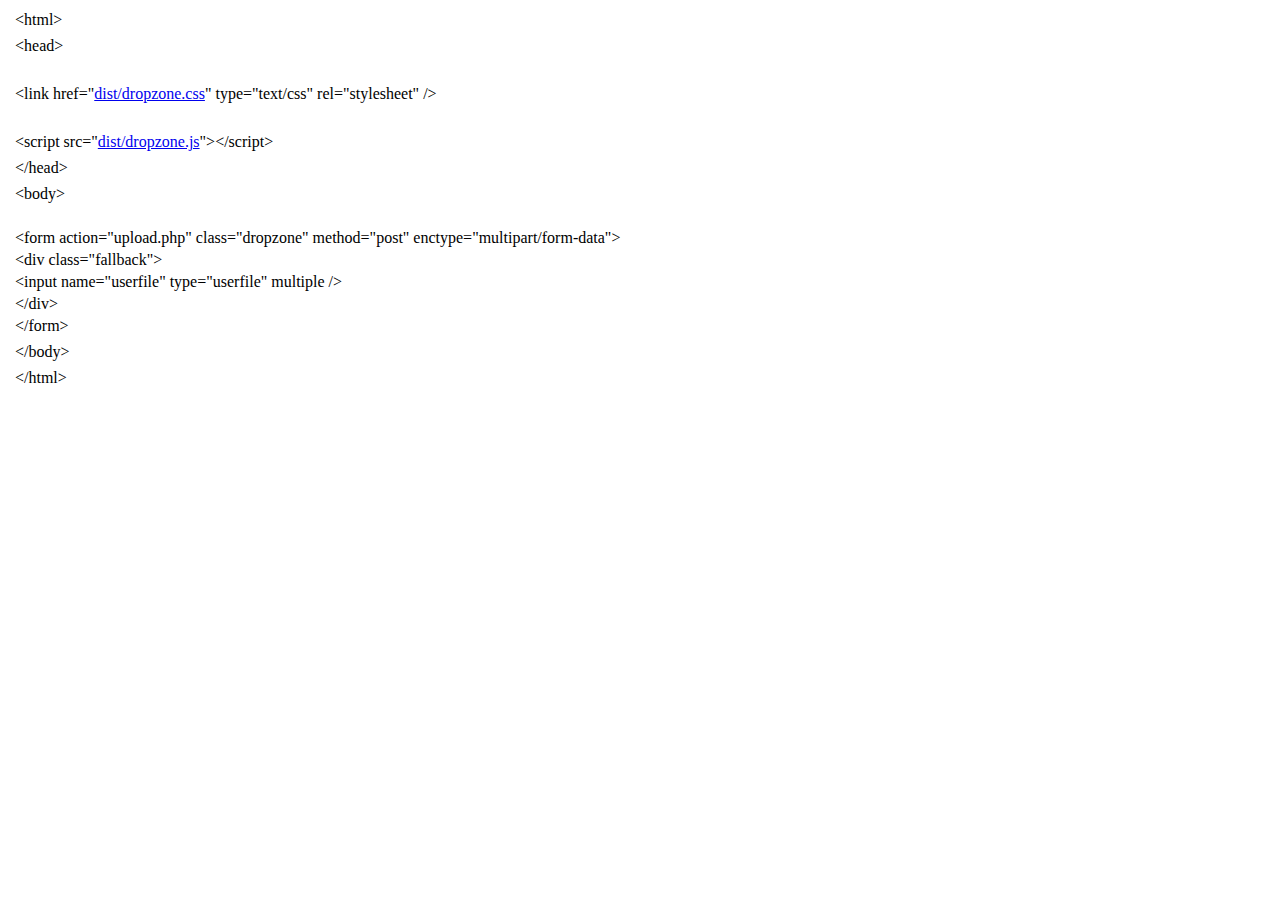
<file: js/lib/dropzone.html>
<!-- saved from url=(0028)http://www.neowork.co/mybox/ -->
<html><head><meta http-equiv="Content-Type" content="text/html; charset=UTF-8"></head><body><div class="line-gutter-backdrop"></div><table><tbody><tr><td class="line-number" value="1"></td><td class="line-content"><span class="html-tag">&lt;html&gt;</span></td></tr><tr><td class="line-number" value="2"></td><td class="line-content"> </td></tr><tr><td class="line-number" value="3"></td><td class="line-content"><span class="html-tag">&lt;head&gt;</span>   </td></tr><tr><td class="line-number" value="4"></td><td class="line-content"> </td></tr><tr><td class="line-number" value="5"></td><td class="line-content"><br></td></tr><tr><td class="line-number" value="6"></td><td class="line-content"><span class="html-tag">&lt;link <span class="html-attribute-name">href</span>="<a class="html-attribute-value html-resource-link" target="_blank" href="http://www.neowork.co/mybox/dist/dropzone.css">dist/dropzone.css</a>" <span class="html-attribute-name">type</span>="<span class="html-attribute-value">text/css</span>" <span class="html-attribute-name">rel</span>="<span class="html-attribute-value">stylesheet</span>" /&gt;</span></td></tr><tr><td class="line-number" value="7"></td><td class="line-content"> </td></tr><tr><td class="line-number" value="8"></td><td class="line-content"><br></td></tr><tr><td class="line-number" value="9"></td><td class="line-content"><span class="html-tag">&lt;script <span class="html-attribute-name">src</span>="<a class="html-attribute-value html-resource-link" target="_blank" href="http://www.neowork.co/mybox/dist/dropzone.js">dist/dropzone.js</a>"&gt;</span><span class="html-tag">&lt;/script&gt;</span></td></tr><tr><td class="line-number" value="10"></td><td class="line-content"> </td></tr><tr><td class="line-number" value="11"></td><td class="line-content"><span class="html-tag">&lt;/head&gt;</span></td></tr><tr><td class="line-number" value="12"></td><td class="line-content"> </td></tr><tr><td class="line-number" value="13"></td><td class="line-content"><span class="html-tag">&lt;body&gt;</span></td></tr><tr><td class="line-number" value="14"></td><td class="line-content"><br></td></tr><tr><td class="line-number" value="15"></td><td class="line-content"><span class="html-tag">&lt;form <span class="html-attribute-name">action</span>="<span class="html-attribute-value">upload.php</span>" <span class="html-attribute-name">class</span>="<span class="html-attribute-value">dropzone</span>" <span class="html-attribute-name">method</span>="<span class="html-attribute-value">post</span>" <span class="html-attribute-name">enctype</span>="<span class="html-attribute-value">multipart/form-data</span>"&gt;</span></td></tr><tr><td class="line-number" value="16"></td><td class="line-content">  <span class="html-tag">&lt;div <span class="html-attribute-name">class</span>="<span class="html-attribute-value">fallback</span>"&gt;</span></td></tr><tr><td class="line-number" value="17"></td><td class="line-content">    <span class="html-tag">&lt;input <span class="html-attribute-name">name</span>="<span class="html-attribute-value">userfile</span>" <span class="html-attribute-name">type</span>="<span class="html-attribute-value">userfile</span>" <span class="html-attribute-name">multiple</span> /&gt;</span></td></tr><tr><td class="line-number" value="18"></td><td class="line-content">  <span class="html-tag">&lt;/div&gt;</span></td></tr><tr><td class="line-number" value="19"></td><td class="line-content"><span class="html-tag">&lt;/form&gt;</span></td></tr><tr><td class="line-number" value="20"></td><td class="line-content">   </td></tr><tr><td class="line-number" value="21"></td><td class="line-content"><span class="html-tag">&lt;/body&gt;</span></td></tr><tr><td class="line-number" value="22"></td><td class="line-content"> </td></tr><tr><td class="line-number" value="23"></td><td class="line-content"><span class="html-tag">&lt;/html&gt;</span></td></tr><tr><td class="line-number" value="24"></td><td class="line-content"><span class="html-end-of-file"></span></td></tr></tbody></table></body></html>
</file>
<file: js/lib/modal/css/default.css>
/* General Demo Style */
@import url(http://fonts.googleapis.com/css?family=Lato:300,400,700);

@font-face {
	font-family: 'codropsicons';
	src:url('../fonts/codropsicons/codropsicons.eot');
	src:url('../fonts/codropsicons/codropsicons.eot?#iefix') format('embedded-opentype'),
		url('../fonts/codropsicons/codropsicons.woff') format('woff'),
		url('../fonts/codropsicons/codropsicons.ttf') format('truetype'),
		url('../fonts/codropsicons/codropsicons.svg#codropsicons') format('svg');
	font-weight: normal;
	font-style: normal;
}

*, *:after, *:before { -webkit-box-sizing: border-box; -moz-box-sizing: border-box; box-sizing: border-box; }
body, html { font-size: 100%; padding: 0; margin: 0; }

/* Clearfix hack by Nicolas Gallagher: http://nicolasgallagher.com/micro-clearfix-hack/ */
.clearfix:before, .clearfix:after { content: " "; display: table; }
.clearfix:after { clear: both; }

body {
	font-family: 'Lato', Calibri, Arial, sans-serif;
	color: #fff;
	background: #e74c3c;
}

a {
	color: #c0392b;
	text-decoration: none;
}

a:hover,
a:active {
	color: #333;
}

/* Header Style */
.main,
.container > header {
	margin: 0 auto;
	padding: 2em;
}

.container > header {
	text-align: center;
	background: #d94839;
	padding: 3em;
}

.container > header h1 {
	font-size: 2.625em;
	line-height: 1.3;
	margin: 0;
	font-weight: 300;
}

.container > header span {
	display: block;
	font-size: 60%;
	opacity: 0.7;
	padding: 0 0 0.6em 0.1em;
}

/* Main Content */
.main {
	max-width: 69em;
}

.column {
	float: left;
	width: 50%;
	padding: 0 2em;
	min-height: 300px;
	position: relative;
}

.column:nth-child(2) {
	box-shadow: -1px 0 0 rgba(0,0,0,0.1);
}

.column p {
	font-weight: 300;
	font-size: 2em;
	padding: 0;
	margin: 0;
	text-align: right;
	line-height: 1.5;
}

/* To Navigation Style */
.codrops-top {
	background: #fff;
	background: rgba(255, 255, 255, 0.2);
	text-transform: uppercase;
	width: 100%;
	font-size: 0.69em;
	line-height: 2.2;
}

.codrops-top a {
	padding: 0 1em;
	letter-spacing: 0.1em;
	display: inline-block;
}

.codrops-top a:hover {
	color: #e74c3c;
	background: rgba(255,255,255,0.6);
}

.codrops-top span.right {
	float: right;
}

.codrops-top span.right a {
	float: left;
	display: block;
}

.codrops-icon:before {
	font-family: 'codropsicons';
	margin: 0 4px;
	speak: none;
	font-style: normal;
	font-weight: normal;
	font-variant: normal;
	text-transform: none;
	line-height: 1;
	-webkit-font-smoothing: antialiased;
}

.codrops-icon-drop:before {
	content: "\e001";
}

.codrops-icon-prev:before {
	content: "\e004";
}

button {
	border: none;
	padding: 0.6em 1.2em;
	background: #c0392b;
	color: #fff;
	font-family: 'Lato', Calibri, Arial, sans-serif;
	font-size: 1em;
	letter-spacing: 1px;
	text-transform: uppercase;
	cursor: pointer;
	display: inline-block;
	margin: 3px 2px;
	border-radius: 2px;
}

button:hover {
	background: #A5281B;
}

@media screen and (max-width: 46.0625em) {
	.column {
		width: 100%;
		min-width: auto;
		min-height: auto;
		padding: 1em; 
	}

	.column p {
		text-align: left;
		font-size: 1.5em;
	}

	.column:nth-child(2) {
		box-shadow: 0 -1px 0 rgba(0,0,0,0.1);
	}
}

@media screen and (max-width: 25em) {

	.codrops-icon span {
		display: none;
	}

}
</file>
<file: js/lib/modal/css/component.css>
/* General styles for the modal */

/* 
Styles for the html/body for special modal where we want 3d effects
Note that we need a container wrapping all content on the page for the 
perspective effects (not including the modals and the overlay).
*/
.md-perspective,
.md-perspective body {
	height: 100%;
	overflow: hidden;
}

.md-perspective body  {
	background: #222;
	-webkit-perspective: 600px;
	-moz-perspective: 600px;
	perspective: 600px;
}

.container {
	min-height: 100%;
}

.md-modal {
	position: fixed;
	top: 50%;
	left: 50%;
	width: 50%;
	max-width: 630px;
	min-width: 320px;
	height: auto;
	z-index: 2000;
	visibility: hidden;
	-webkit-backface-visibility: hidden;
	-moz-backface-visibility: hidden;
	backface-visibility: hidden;
	-webkit-transform: translateX(-50%) translateY(-50%);
	-moz-transform: translateX(-50%) translateY(-50%);
	-ms-transform: translateX(-50%) translateY(-50%);
	transform: translateX(-50%) translateY(-50%);
}

.md-show {
	visibility: visible;
}

.md-overlay {
	position: fixed;
	width: 100%;
	height: 100%;
	visibility: hidden;
	top: 0;
	left: 0;
	z-index: 1000;
	opacity: 0;
background: rgba(0, 0, 0, 0.65);
	-webkit-transition: all 0.3s;
	-moz-transition: all 0.3s;
	transition: all 0.3s;
}

.md-show ~ .md-overlay {
	opacity: 1;
	visibility: visible;
}

/* Content styles */
.md-content {
	color: #fff;
	background: #0E5866;
	position: relative;
	border-radius: 3px;
	margin: 0 auto;
}


.md-content .body {
	background: #0E5866;
}



.md-content h3 {
	margin: 0;
	padding: 0.4em;
	text-align: center;
	font-size: 2.4em;
	font-weight: 300;
	opacity: 0.8;
	color: #fff;
	background: rgba(0,0,0,0.1);
	border-radius: 3px 3px 0 0;
}

.md-content > div {
	padding: 15px 40px 30px;
	margin: 0;
	font-weight: 300;
	font-size: 1.15em;
}

/*
.md-content > div p {
	margin: 0;
	padding: 10px 0;
}

.md-content > div ul {
	margin: 0;
	padding: 0 0 30px 20px;
}

.md-content > div ul li {
	padding: 5px 0;
}

.md-content button {
	display: block;
	margin: 0 auto;
	font-size: 0.8em;
}
**/

/* Individual modal styles with animations/transitions */

/* Effect 1: Fade in and scale up */
.md-effect-1 .md-content {
	-webkit-transform: scale(0.7);
	-moz-transform: scale(0.7);
	-ms-transform: scale(0.7);
	transform: scale(0.7);
	opacity: 0;
	-webkit-transition: all 0.3s;
	-moz-transition: all 0.3s;
	transition: all 0.3s;
}

.md-show.md-effect-1 .md-content {
	-webkit-transform: scale(1);
	-moz-transform: scale(1);
	-ms-transform: scale(1);
	transform: scale(1);
	opacity: 1;
}

/* Effect 2: Slide from the right */
.md-effect-2 .md-content {
	-webkit-transform: translateX(20%);
	-moz-transform: translateX(20%);
	-ms-transform: translateX(20%);
	transform: translateX(20%);
	opacity: 0;
	-webkit-transition: all 0.3s cubic-bezier(0.25, 0.5, 0.5, 0.9);
	-moz-transition: all 0.3s cubic-bezier(0.25, 0.5, 0.5, 0.9);
	transition: all 0.3s cubic-bezier(0.25, 0.5, 0.5, 0.9);
}

.md-show.md-effect-2 .md-content {
	-webkit-transform: translateX(0);
	-moz-transform: translateX(0);
	-ms-transform: translateX(0);
	transform: translateX(0);
	opacity: 1;
}

/* Effect 3: Slide from the bottom */
.md-effect-3 .md-content {
	-webkit-transform: translateY(20%);
	-moz-transform: translateY(20%);
	-ms-transform: translateY(20%);
	transform: translateY(20%);
	opacity: 0;
	-webkit-transition: all 0.3s;
	-moz-transition: all 0.3s;
	transition: all 0.3s;
}

.md-show.md-effect-3 .md-content {
	-webkit-transform: translateY(0);
	-moz-transform: translateY(0);
	-ms-transform: translateY(0);
	transform: translateY(0);
	opacity: 1;
}

/* Effect 4: Newspaper */
.md-effect-4 .md-content {
	-webkit-transform: scale(0) rotate(720deg);
	-moz-transform: scale(0) rotate(720deg);
	-ms-transform: scale(0) rotate(720deg);
	transform: scale(0) rotate(720deg);
	opacity: 0;
}

.md-show.md-effect-4 ~ .md-overlay,
.md-effect-4 .md-content {
	-webkit-transition: all 0.5s;
	-moz-transition: all 0.5s;
	transition: all 0.5s;
}

.md-show.md-effect-4 .md-content {
	-webkit-transform: scale(1) rotate(0deg);
	-moz-transform: scale(1) rotate(0deg);
	-ms-transform: scale(1) rotate(0deg);
	transform: scale(1) rotate(0deg);
	opacity: 1;
}

/* Effect 5: fall */
.md-effect-5.md-modal {
	-webkit-perspective: 1300px;
	-moz-perspective: 1300px;
	perspective: 1300px;
}

.md-effect-5 .md-content {
	-webkit-transform-style: preserve-3d;
	-moz-transform-style: preserve-3d;
	transform-style: preserve-3d;
	-webkit-transform: translateZ(600px) rotateX(20deg); 
	-moz-transform: translateZ(600px) rotateX(20deg); 
	-ms-transform: translateZ(600px) rotateX(20deg); 
	transform: translateZ(600px) rotateX(20deg); 
	opacity: 0;
}

.md-show.md-effect-5 .md-content {
	-webkit-transition: all 0.3s ease-in;
	-moz-transition: all 0.3s ease-in;
	transition: all 0.3s ease-in;
	-webkit-transform: translateZ(0px) rotateX(0deg);
	-moz-transform: translateZ(0px) rotateX(0deg);
	-ms-transform: translateZ(0px) rotateX(0deg);
	transform: translateZ(0px) rotateX(0deg); 
	opacity: 1;
}

/* Effect 6: side fall */
.md-effect-6.md-modal {
	-webkit-perspective: 1300px;
	-moz-perspective: 1300px;
	perspective: 1300px;
}

.md-effect-6 .md-content {
	-webkit-transform-style: preserve-3d;
	-moz-transform-style: preserve-3d;
	transform-style: preserve-3d;
	-webkit-transform: translate(30%) translateZ(600px) rotate(10deg); 
	-moz-transform: translate(30%) translateZ(600px) rotate(10deg);
	-ms-transform: translate(30%) translateZ(600px) rotate(10deg);
	transform: translate(30%) translateZ(600px) rotate(10deg); 
	opacity: 0;
}

.md-show.md-effect-6 .md-content {
	-webkit-transition: all 0.3s ease-in;
	-moz-transition: all 0.3s ease-in;
	transition: all 0.3s ease-in;
	-webkit-transform: translate(0%) translateZ(0) rotate(0deg);
	-moz-transform: translate(0%) translateZ(0) rotate(0deg);
	-ms-transform: translate(0%) translateZ(0) rotate(0deg);
	transform: translate(0%) translateZ(0) rotate(0deg);
	opacity: 1;
}

/* Effect 7:  slide and stick to top */
.md-effect-7{
	top: 0;
	-webkit-transform: translateX(-50%);
	-moz-transform: translateX(-50%);
	-ms-transform: translateX(-50%);
	transform: translateX(-50%);
}

.md-effect-7 .md-content {
	-webkit-transform: translateY(-200%);
	-moz-transform: translateY(-200%);
	-ms-transform: translateY(-200%);
	transform: translateY(-200%);
	-webkit-transition: all .3s;
	-moz-transition: all .3s;
	transition: all .3s;
	opacity: 0;
}

.md-show.md-effect-7 .md-content {
	-webkit-transform: translateY(0%);
	-moz-transform: translateY(0%);
	-ms-transform: translateY(0%);
	transform: translateY(0%);
	border-radius: 0 0 3px 3px;
	opacity: 1;
}

/* Effect 8: 3D flip horizontal */
.md-effect-8.md-modal {
	-webkit-perspective: 1300px;
	-moz-perspective: 1300px;
	perspective: 1300px;
}

.md-effect-8 .md-content {
	-webkit-transform-style: preserve-3d;
	-moz-transform-style: preserve-3d;
	transform-style: preserve-3d;
	-webkit-transform: rotateY(-70deg);
	-moz-transform: rotateY(-70deg);
	-ms-transform: rotateY(-70deg);
	transform: rotateY(-70deg);
	-webkit-transition: all 0.3s;
	-moz-transition: all 0.3s;
	transition: all 0.3s;
	opacity: 0;
}

.md-show.md-effect-8 .md-content {
	-webkit-transform: rotateY(0deg);
	-moz-transform: rotateY(0deg);
	-ms-transform: rotateY(0deg);
	transform: rotateY(0deg);
	opacity: 1;
}

/* Effect 9: 3D flip vertical */
.md-effect-9.md-modal {
	-webkit-perspective: 1300px;
	-moz-perspective: 1300px;
	perspective: 1300px;
}

.md-effect-9 .md-content {
	-webkit-transform-style: preserve-3d;
	-moz-transform-style: preserve-3d;
	transform-style: preserve-3d;
	-webkit-transform: rotateX(-70deg);
	-moz-transform: rotateX(-70deg);
	-ms-transform: rotateX(-70deg);
	transform: rotateX(-70deg);
	-webkit-transition: all 0.3s;
	-moz-transition: all 0.3s;
	transition: all 0.3s;
	opacity: 0;
}

.md-show.md-effect-9 .md-content {
	-webkit-transform: rotateX(0deg);
	-moz-transform: rotateX(0deg);
	-ms-transform: rotateX(0deg);
	transform: rotateX(0deg);
	opacity: 1;
}

/* Effect 10: 3D sign */
.md-effect-10.md-modal {
	-webkit-perspective: 1300px;
	-moz-perspective: 1300px;
	perspective: 1300px;
}

.md-effect-10 .md-content {
	-webkit-transform-style: preserve-3d;
	-moz-transform-style: preserve-3d;
	transform-style: preserve-3d;
	-webkit-transform: rotateX(-60deg);
	-moz-transform: rotateX(-60deg);
	-ms-transform: rotateX(-60deg);
	transform: rotateX(-60deg);
	-webkit-transform-origin: 50% 0;
	-moz-transform-origin: 50% 0;
	transform-origin: 50% 0;
	opacity: 0;
	-webkit-transition: all 0.3s;
	-moz-transition: all 0.3s;
	transition: all 0.3s;
}

.md-show.md-effect-10 .md-content {
	-webkit-transform: rotateX(0deg);
	-moz-transform: rotateX(0deg);
	-ms-transform: rotateX(0deg);
	transform: rotateX(0deg);
	opacity: 1;
}

/* Effect 11: Super scaled */
.md-effect-11 .md-content {
	-webkit-transform: scale(2);
	-moz-transform: scale(2);
	-ms-transform: scale(2);
	transform: scale(2);
	opacity: 0;
	-webkit-transition: all 0.3s;
	-moz-transition: all 0.3s;
	transition: all 0.3s;
}

.md-show.md-effect-11 .md-content {
	-webkit-transform: scale(1);
	-moz-transform: scale(1);
	-ms-transform: scale(1);
	transform: scale(1);
	opacity: 1;
}

/* Effect 12:  Just me */
.md-effect-12 .md-content {
	-webkit-transform: scale(0.8);
	-moz-transform: scale(0.8);
	-ms-transform: scale(0.8);
	transform: scale(0.8);
	opacity: 0;
	-webkit-transition: all 0.3s;
	-moz-transition: all 0.3s;
	transition: all 0.3s;
}

.md-show.md-effect-12 ~ .md-overlay {
	background: #e74c3c;
} 

.md-effect-12 .md-content h3,
.md-effect-12 .md-content {
	background: transparent;
}

.md-show.md-effect-12 .md-content {
	-webkit-transform: scale(1);
	-moz-transform: scale(1);
	-ms-transform: scale(1);
	transform: scale(1);
	opacity: 1;
}

/* Effect 13: 3D slit */
.md-effect-13.md-modal {
	-webkit-perspective: 1300px;
	-moz-perspective: 1300px;
	perspective: 1300px;
}

.md-effect-13 .md-content {
	-webkit-transform-style: preserve-3d;
	-moz-transform-style: preserve-3d;
	transform-style: preserve-3d;
	-webkit-transform: translateZ(-3000px) rotateY(90deg);
	-moz-transform: translateZ(-3000px) rotateY(90deg);
	-ms-transform: translateZ(-3000px) rotateY(90deg);
	transform: translateZ(-3000px) rotateY(90deg);
	opacity: 0;
}

.md-show.md-effect-13 .md-content {
	-webkit-animation: slit .7s forwards ease-out;
	-moz-animation: slit .7s forwards ease-out;
	animation: slit .7s forwards ease-out;
}

@-webkit-keyframes slit {
	50% { -webkit-transform: translateZ(-250px) rotateY(89deg); opacity: .5; -webkit-animation-timing-function: ease-out;}
	100% { -webkit-transform: translateZ(0) rotateY(0deg); opacity: 1; }
}

@-moz-keyframes slit {
	50% { -moz-transform: translateZ(-250px) rotateY(89deg); opacity: .5; -moz-animation-timing-function: ease-out;}
	100% { -moz-transform: translateZ(0) rotateY(0deg); opacity: 1; }
}

@keyframes slit {
	50% { transform: translateZ(-250px) rotateY(89deg); opacity: 1; animation-timing-function: ease-in;}
	100% { transform: translateZ(0) rotateY(0deg); opacity: 1; }
}

/* Effect 14:  3D Rotate from bottom */
.md-effect-14.md-modal {
	-webkit-perspective: 1300px;
	-moz-perspective: 1300px;
	perspective: 1300px;
}

.md-effect-14 .md-content {
	-webkit-transform-style: preserve-3d;
	-moz-transform-style: preserve-3d;
	transform-style: preserve-3d;
	-webkit-transform: translateY(100%) rotateX(90deg);
	-moz-transform: translateY(100%) rotateX(90deg);
	-ms-transform: translateY(100%) rotateX(90deg);
	transform: translateY(100%) rotateX(90deg);
	-webkit-transform-origin: 0 100%;
	-moz-transform-origin: 0 100%;
	transform-origin: 0 100%;
	opacity: 0;
	-webkit-transition: all 0.3s ease-out;
	-moz-transition: all 0.3s ease-out;
	transition: all 0.3s ease-out;
}

.md-show.md-effect-14 .md-content {
	-webkit-transform: translateY(0%) rotateX(0deg);
	-moz-transform: translateY(0%) rotateX(0deg);
	-ms-transform: translateY(0%) rotateX(0deg);
	transform: translateY(0%) rotateX(0deg);
	opacity: 1;
}

/* Effect 15:  3D Rotate in from left */
.md-effect-15.md-modal {
	-webkit-perspective: 1300px;
	-moz-perspective: 1300px;
	perspective: 1300px;
}

.md-effect-15 .md-content {
	-webkit-transform-style: preserve-3d;
	-moz-transform-style: preserve-3d;
	transform-style: preserve-3d;
	-webkit-transform: translateZ(100px) translateX(-30%) rotateY(90deg);
	-moz-transform: translateZ(100px) translateX(-30%) rotateY(90deg);
	-ms-transform: translateZ(100px) translateX(-30%) rotateY(90deg);
	transform: translateZ(100px) translateX(-30%) rotateY(90deg);
	-webkit-transform-origin: 0 100%;
	-moz-transform-origin: 0 100%;
	transform-origin: 0 100%;
	opacity: 0;
	-webkit-transition: all 0.3s;
	-moz-transition: all 0.3s;
	transition: all 0.3s;
}

.md-show.md-effect-15 .md-content {
	-webkit-transform: translateZ(0px) translateX(0%) rotateY(0deg);
	-moz-transform: translateZ(0px) translateX(0%) rotateY(0deg);
	-ms-transform: translateZ(0px) translateX(0%) rotateY(0deg);
	transform: translateZ(0px) translateX(0%) rotateY(0deg);
	opacity: 1;
}

/* Effect 16:  Blur */
.md-show.md-effect-16 ~ .md-overlay {
	background: rgba(180,46,32,0.5);
}

.md-show.md-effect-16 ~ .container {
	-webkit-filter: blur(3px);
	-moz-filter: blur(3px);
	filter: blur(3px);
}

.md-effect-16 .md-content {
	-webkit-transform: translateY(-5%);
	-moz-transform: translateY(-5%);
	-ms-transform: translateY(-5%);
	transform: translateY(-5%);
	opacity: 0;
}

.md-show.md-effect-16 ~ .container,
.md-effect-16 .md-content {
	-webkit-transition: all 0.3s;
	-moz-transition: all 0.3s;
	transition: all 0.3s;
}

.md-show.md-effect-16 .md-content {
	-webkit-transform: translateY(0);
	-moz-transform: translateY(0);
	-ms-transform: translateY(0);
	transform: translateY(0);
	opacity: 1;
}

/* Effect 17:  Slide in from bottom with perspective on container */
.md-show.md-effect-17 ~ .container {
	height: 100%;
	overflow: hidden;
	-webkit-transition: -webkit-transform 0.3s;
	-moz-transition: -moz-transform 0.3s;
	transition: transform 0.3s;
}	

.md-show.md-effect-17 ~ .container,
.md-show.md-effect-17 ~ .md-overlay  {
	-webkit-transform: rotateX(-2deg);
	-moz-transform: rotateX(-2deg);
	-ms-transform: rotateX(-2deg);
	transform: rotateX(-2deg);
	-webkit-transform-origin: 50% 0%;
	-moz-transform-origin: 50% 0%;
	transform-origin: 50% 0%;
	-webkit-transform-style: preserve-3d;
	-moz-transform-style: preserve-3d;
	transform-style: preserve-3d;
}

.md-effect-17 .md-content {
	opacity: 0;
	-webkit-transform: translateY(200%);
	-moz-transform: translateY(200%);
	-ms-transform: translateY(200%);
	transform: translateY(200%);
}

.md-show.md-effect-17 .md-content {
	-webkit-transform: translateY(0);
	-moz-transform: translateY(0);
	-ms-transform: translateY(0);
	transform: translateY(0);
	opacity: 1;
	-webkit-transition: all 0.3s 0.2s;
	-moz-transition: all 0.3s 0.2s;
	transition: all 0.3s 0.2s;
}

/* Effect 18:  Slide from right with perspective on container */
.md-show.md-effect-18 ~ .container {
	height: 100%;
	overflow: hidden;
}

.md-show.md-effect-18 ~ .md-overlay {
	background: rgba(143,27,15,0.8);
	-webkit-transition: all 0.5s;
	-moz-transition: all 0.5s;
	transition: all 0.5s;
}

.md-show.md-effect-18 ~ .container,
.md-show.md-effect-18 ~ .md-overlay {
	-webkit-transform-style: preserve-3d;
	-webkit-transform-origin: 0% 50%;
	-webkit-animation: rotateRightSideFirst 0.5s forwards ease-in;
	-moz-transform-style: preserve-3d;
	-moz-transform-origin: 0% 50%;
	-moz-animation: rotateRightSideFirst 0.5s forwards ease-in;
	transform-style: preserve-3d;
	transform-origin: 0% 50%;
	animation: rotateRightSideFirst 0.5s forwards ease-in;
}

@-webkit-keyframes rotateRightSideFirst {
	50% { -webkit-transform: translateZ(-50px) rotateY(5deg); -webkit-animation-timing-function: ease-out; }
	100% { -webkit-transform: translateZ(-200px); }
}

@-moz-keyframes rotateRightSideFirst {
	50% { -moz-transform: translateZ(-50px) rotateY(5deg); -moz-animation-timing-function: ease-out; }
	100% { -moz-transform: translateZ(-200px); }
}

@keyframes rotateRightSideFirst {
	50% { transform: translateZ(-50px) rotateY(5deg); animation-timing-function: ease-out; }
	100% { transform: translateZ(-200px); }
}

.md-effect-18 .md-content {
	-webkit-transform: translateX(200%);
	-moz-transform: translateX(200%);
	-ms-transform: translateX(200%);
	transform: translateX(200%);
	opacity: 0;
}

.md-show.md-effect-18 .md-content {
	-webkit-transform: translateX(0);
	-moz-transform: translateX(0);
	-ms-transform: translateX(0);
	transform: translateX(0);
	opacity: 1;
	-webkit-transition: all 0.5s 0.1s;
	-moz-transition: all 0.5s 0.1s;
	transition: all 0.5s 0.1s;
}

/* Effect 19:  Slip in from the top with perspective on container */
.md-show.md-effect-19 ~ .container {
	height: 100%;
	overflow: hidden;
}

.md-show.md-effect-19 ~ .md-overlay {
	-webkit-transition: all 0.5s;
	-moz-transition: all 0.5s;
	transition: all 0.5s;
}

.md-show.md-effect-19 ~ .container,
.md-show.md-effect-19 ~ .md-overlay {
	-webkit-transform-style: preserve-3d;
	-webkit-transform-origin: 50% 100%;
	-webkit-animation: OpenTop 0.5s forwards ease-in;
	-moz-transform-style: preserve-3d;
	-moz-transform-origin: 50% 100%;
	-moz-animation: OpenTop 0.5s forwards ease-in;
	transform-style: preserve-3d;
	transform-origin: 50% 100%;
	animation: OpenTop 0.5s forwards ease-in;
}

@-webkit-keyframes OpenTop {
	50% { 
		-webkit-transform: rotateX(10deg); 
		-webkit-animation-timing-function: ease-out; 
	}
}

@-moz-keyframes OpenTop {
	50% { 
		-moz-transform: rotateX(10deg); 
		-moz-animation-timing-function: ease-out; 
	}
}

@keyframes OpenTop {
	50% { 
		transform: rotateX(10deg); 
		animation-timing-function: ease-out; 
	}
}

.md-effect-19 .md-content {
	-webkit-transform: translateY(-200%);
	-moz-transform: translateY(-200%);
	-ms-transform: translateY(-200%);
	transform: translateY(-200%);
	opacity: 0;
}

.md-show.md-effect-19 .md-content {
	-webkit-transform: translateY(0);
	-moz-transform: translateY(0);
	-ms-transform: translateY(0);
	transform: translateY(0);
	opacity: 1;
	-webkit-transition: all 0.5s 0.1s;
	-moz-transition: all 0.5s 0.1s;
	transition: all 0.5s 0.1s;
}

@media screen and (max-width: 32em) {
	body { font-size: 75%; }
}


#modalTextarea{
	    width: 100% !important;
    min-height: 100px !important;
    border: none !important;
    padding: 10px !important;
    background: transparent !important;
    color: #fff !important;
    font-size: 1.5em !important;
}
</file>
<file: css/lib/bootstrap-sweetalert/sweetalert.css>
@keyframes showSweetAlert {
  0% {
    transform: scale(0.7);
  }
  45% {
    transform: scale(1.05);
  }
  80% {
    transform: scale(0.95);
  }
  100% {
    transform: scale(1);
  }
}
@keyframes hideSweetAlert {
  0% {
    transform: scale(1);
  }
  100% {
    transform: scale(0.5);
  }
}
@keyframes slideFromTop {
  0% {
    top: 0%;
  }
  100% {
    top: 50%;
  }
}
@keyframes slideToTop {
  0% {
    top: 50%;
  }
  100% {
    top: 0%;
  }
}
@keyframes slideFromBottom {
  0% {
    top: 70%;
  }
  100% {
    top: 50%;
  }
}
@keyframes slideToBottom {
  0% {
    top: 50%;
  }
  100% {
    top: 70%;
  }
}
.showSweetAlert {
  animation: showSweetAlert 0.3s;
}
.showSweetAlert[data-animation=none] {
  animation: none;
}
.showSweetAlert[data-animation=slide-from-top] {
  animation: slideFromTop 0.3s;
}
.showSweetAlert[data-animation=slide-from-bottom] {
  animation: slideFromBottom 0.3s;
}
.hideSweetAlert {
  animation: hideSweetAlert 0.3s;
}
.hideSweetAlert[data-animation=none] {
  animation: none;
}
.hideSweetAlert[data-animation=slide-from-top] {
  animation: slideToTop 0.3s;
}
.hideSweetAlert[data-animation=slide-from-bottom] {
  animation: slideToBottom 0.3s;
}
@keyframes animateSuccessTip {
  0% {
    width: 0;
    left: 1px;
    top: 19px;
  }
  54% {
    width: 0;
    left: 1px;
    top: 19px;
  }
  70% {
    width: 50px;
    left: -8px;
    top: 37px;
  }
  84% {
    width: 17px;
    left: 21px;
    top: 48px;
  }
  100% {
    width: 25px;
    left: 14px;
    top: 45px;
  }
}
@keyframes animateSuccessLong {
  0% {
    width: 0;
    right: 46px;
    top: 54px;
  }
  65% {
    width: 0;
    right: 46px;
    top: 54px;
  }
  84% {
    width: 55px;
    right: 0px;
    top: 35px;
  }
  100% {
    width: 47px;
    right: 8px;
    top: 38px;
  }
}
@keyframes rotatePlaceholder {
  0% {
    transform: rotate(-45deg);
  }
  5% {
    transform: rotate(-45deg);
  }
  12% {
    transform: rotate(-405deg);
  }
  100% {
    transform: rotate(-405deg);
  }
}
.animateSuccessTip {
  animation: animateSuccessTip 0.75s;
}
.animateSuccessLong {
  animation: animateSuccessLong 0.75s;
}
.sa-icon.sa-success.animate::after {
  animation: rotatePlaceholder 4.25s ease-in;
}
@keyframes animateErrorIcon {
  0% {
    transform: rotateX(100deg);
    opacity: 0;
  }
  100% {
    transform: rotateX(0deg);
    opacity: 1;
  }
}
.animateErrorIcon {
  animation: animateErrorIcon 0.5s;
}
@keyframes animateXMark {
  0% {
    transform: scale(0.4);
    margin-top: 26px;
    opacity: 0;
  }
  50% {
    transform: scale(0.4);
    margin-top: 26px;
    opacity: 0;
  }
  80% {
    transform: scale(1.15);
    margin-top: -6px;
  }
  100% {
    transform: scale(1);
    margin-top: 0;
    opacity: 1;
  }
}
.animateXMark {
  animation: animateXMark 0.5s;
}
@keyframes pulseWarning {
  0% {
    border-color: #F8D486;
  }
  100% {
    border-color: #F8BB86;
  }
}
.pulseWarning {
  animation: pulseWarning 0.75s infinite alternate;
}
@keyframes pulseWarningIns {
  0% {
    background-color: #F8D486;
  }
  100% {
    background-color: #F8BB86;
  }
}
.pulseWarningIns {
  animation: pulseWarningIns 0.75s infinite alternate;
}
@keyframes rotate-loading {
  0% {
    transform: rotate(0deg);
  }
  100% {
    transform: rotate(360deg);
  }
}
body.stop-scrolling {
  height: 100%;
  overflow: hidden;
}
.sweet-overlay {
  background-color: rgba(0, 0, 0, 0.4);
  position: fixed;
  left: 0;
  right: 0;
  top: 0;
  bottom: 0;
  display: none;
  z-index: 1040;
}
.sweet-alert {
  background-color: #ffffff;
  width: 478px;
  padding: 17px;
  border-radius: 5px;
  text-align: center;
  position: fixed;
  left: 50%;
  top: 50%;
  margin-left: -256px;
  margin-top: -200px;
  overflow: hidden;
  display: none;
  z-index: 2000;
}
@media all and (max-width: 767px) {
  .sweet-alert {
    width: auto;
    margin-left: 0;
    margin-right: 0;
    left: 15px;
    right: 15px;
  }
}
.sweet-alert .form-group {
  display: none;
}
.sweet-alert .form-group .sa-input-error {
  display: none;
}
.sweet-alert.show-input .form-group {
  display: block;
}
.sweet-alert .sa-confirm-button-container {
  display: inline-block;
  position: relative;
}
.sweet-alert .la-ball-fall {
  position: absolute;
  left: 50%;
  top: 50%;
  margin-left: -27px;
  margin-top: -9px;
  opacity: 0;
  visibility: hidden;
}
.sweet-alert button[disabled] {
  opacity: .6;
  cursor: default;
}
.sweet-alert button.confirm[disabled] {
  color: transparent;
}
.sweet-alert button.confirm[disabled] ~ .la-ball-fall {
  opacity: 1;
  visibility: visible;
  transition-delay: 0s;
}
.sweet-alert .sa-icon {
  width: 80px;
  height: 80px;
  border: 4px solid gray;
  border-radius: 50%;
  margin: 20px auto;
  position: relative;
  box-sizing: content-box;
}
.sweet-alert .sa-icon.sa-error {
  border-color: #d43f3a;
}
.sweet-alert .sa-icon.sa-error .sa-x-mark {
  position: relative;
  display: block;
}
.sweet-alert .sa-icon.sa-error .sa-line {
  position: absolute;
  height: 5px;
  width: 47px;
  background-color: #d9534f;
  display: block;
  top: 37px;
  border-radius: 2px;
}
.sweet-alert .sa-icon.sa-error .sa-line.sa-left {
  transform: rotate(45deg);
  left: 17px;
}
.sweet-alert .sa-icon.sa-error .sa-line.sa-right {
  transform: rotate(-45deg);
  right: 16px;
}
.sweet-alert .sa-icon.sa-warning {
  border-color: #eea236;
}
.sweet-alert .sa-icon.sa-warning .sa-body {
  position: absolute;
  width: 5px;
  height: 47px;
  left: 50%;
  top: 10px;
  border-radius: 2px;
  margin-left: -2px;
  background-color: #f0ad4e;
}
.sweet-alert .sa-icon.sa-warning .sa-dot {
  position: absolute;
  width: 7px;
  height: 7px;
  border-radius: 50%;
  margin-left: -3px;
  left: 50%;
  bottom: 10px;
  background-color: #f0ad4e;
}
.sweet-alert .sa-icon.sa-info {
  border-color: #46b8da;
}
.sweet-alert .sa-icon.sa-info::before {
  content: "";
  position: absolute;
  width: 5px;
  height: 29px;
  left: 50%;
  bottom: 17px;
  border-radius: 2px;
  margin-left: -2px;
  background-color: #5bc0de;
}
.sweet-alert .sa-icon.sa-info::after {
  content: "";
  position: absolute;
  width: 7px;
  height: 7px;
  border-radius: 50%;
  margin-left: -3px;
  top: 19px;
  background-color: #5bc0de;
}
.sweet-alert .sa-icon.sa-success {
  border-color: #4cae4c;
}
.sweet-alert .sa-icon.sa-success::before,
.sweet-alert .sa-icon.sa-success::after {
  content: '';
  border-radius: 50%;
  position: absolute;
  width: 60px;
  height: 120px;
  background: #ffffff;
  transform: rotate(45deg);
}
.sweet-alert .sa-icon.sa-success::before {
  border-radius: 120px 0 0 120px;
  top: -7px;
  left: -33px;
  transform: rotate(-45deg);
  transform-origin: 60px 60px;
}
.sweet-alert .sa-icon.sa-success::after {
  border-radius: 0 120px 120px 0;
  top: -11px;
  left: 30px;
  transform: rotate(-45deg);
  transform-origin: 0px 60px;
}
.sweet-alert .sa-icon.sa-success .sa-placeholder {
  width: 80px;
  height: 80px;
  border: 4px solid rgba(92, 184, 92, 0.2);
  border-radius: 50%;
  box-sizing: content-box;
  position: absolute;
  left: -4px;
  top: -4px;
  z-index: 2;
}
.sweet-alert .sa-icon.sa-success .sa-fix {
  width: 5px;
  height: 90px;
  background-color: #ffffff;
  position: absolute;
  left: 28px;
  top: 8px;
  z-index: 1;
  transform: rotate(-45deg);
}
.sweet-alert .sa-icon.sa-success .sa-line {
  height: 5px;
  background-color: #5cb85c;
  display: block;
  border-radius: 2px;
  position: absolute;
  z-index: 2;
}
.sweet-alert .sa-icon.sa-success .sa-line.sa-tip {
  width: 25px;
  left: 14px;
  top: 46px;
  transform: rotate(45deg);
}
.sweet-alert .sa-icon.sa-success .sa-line.sa-long {
  width: 47px;
  right: 8px;
  top: 38px;
  transform: rotate(-45deg);
}
.sweet-alert .sa-icon.sa-custom {
  background-size: contain;
  border-radius: 0;
  border: none;
  background-position: center center;
  background-repeat: no-repeat;
}
.sweet-alert .btn-default:focus {
  border-color: #cccccc;
  outline: 0;
  -webkit-box-shadow: inset 0 1px 1px rgba(0,0,0,.075), 0 0 8px rgba(204, 204, 204, 0.6);
  box-shadow: inset 0 1px 1px rgba(0,0,0,.075), 0 0 8px rgba(204, 204, 204, 0.6);
}
.sweet-alert .btn-success:focus {
  border-color: #4cae4c;
  outline: 0;
  -webkit-box-shadow: inset 0 1px 1px rgba(0,0,0,.075), 0 0 8px rgba(76, 174, 76, 0.6);
  box-shadow: inset 0 1px 1px rgba(0,0,0,.075), 0 0 8px rgba(76, 174, 76, 0.6);
}
.sweet-alert .btn-info:focus {
  border-color: #46b8da;
  outline: 0;
  -webkit-box-shadow: inset 0 1px 1px rgba(0,0,0,.075), 0 0 8px rgba(70, 184, 218, 0.6);
  box-shadow: inset 0 1px 1px rgba(0,0,0,.075), 0 0 8px rgba(70, 184, 218, 0.6);
}
.sweet-alert .btn-danger:focus {
  border-color: #d43f3a;
  outline: 0;
  -webkit-box-shadow: inset 0 1px 1px rgba(0,0,0,.075), 0 0 8px rgba(212, 63, 58, 0.6);
  box-shadow: inset 0 1px 1px rgba(0,0,0,.075), 0 0 8px rgba(212, 63, 58, 0.6);
}
.sweet-alert .btn-warning:focus {
  border-color: #eea236;
  outline: 0;
  -webkit-box-shadow: inset 0 1px 1px rgba(0,0,0,.075), 0 0 8px rgba(238, 162, 54, 0.6);
  box-shadow: inset 0 1px 1px rgba(0,0,0,.075), 0 0 8px rgba(238, 162, 54, 0.6);
}
.sweet-alert button::-moz-focus-inner {
  border: 0;
}
/*!
 * Load Awesome v1.1.0 (http://github.danielcardoso.net/load-awesome/)
 * Copyright 2015 Daniel Cardoso <@DanielCardoso>
 * Licensed under MIT
 */
.la-ball-fall,
.la-ball-fall > div {
  position: relative;
  -webkit-box-sizing: border-box;
  -moz-box-sizing: border-box;
  box-sizing: border-box;
}
.la-ball-fall {
  display: block;
  font-size: 0;
  color: #fff;
}
.la-ball-fall.la-dark {
  color: #333;
}
.la-ball-fall > div {
  display: inline-block;
  float: none;
  background-color: currentColor;
  border: 0 solid currentColor;
}
.la-ball-fall {
  width: 54px;
  height: 18px;
}
.la-ball-fall > div {
  width: 10px;
  height: 10px;
  margin: 4px;
  border-radius: 100%;
  opacity: 0;
  -webkit-animation: ball-fall 1s ease-in-out infinite;
  -moz-animation: ball-fall 1s ease-in-out infinite;
  -o-animation: ball-fall 1s ease-in-out infinite;
  animation: ball-fall 1s ease-in-out infinite;
}
.la-ball-fall > div:nth-child(1) {
  -webkit-animation-delay: -200ms;
  -moz-animation-delay: -200ms;
  -o-animation-delay: -200ms;
  animation-delay: -200ms;
}
.la-ball-fall > div:nth-child(2) {
  -webkit-animation-delay: -100ms;
  -moz-animation-delay: -100ms;
  -o-animation-delay: -100ms;
  animation-delay: -100ms;
}
.la-ball-fall > div:nth-child(3) {
  -webkit-animation-delay: 0ms;
  -moz-animation-delay: 0ms;
  -o-animation-delay: 0ms;
  animation-delay: 0ms;
}
.la-ball-fall.la-sm {
  width: 26px;
  height: 8px;
}
.la-ball-fall.la-sm > div {
  width: 4px;
  height: 4px;
  margin: 2px;
}
.la-ball-fall.la-2x {
  width: 108px;
  height: 36px;
}
.la-ball-fall.la-2x > div {
  width: 20px;
  height: 20px;
  margin: 8px;
}
.la-ball-fall.la-3x {
  width: 162px;
  height: 54px;
}
.la-ball-fall.la-3x > div {
  width: 30px;
  height: 30px;
  margin: 12px;
}
/*
 * Animation
 */
@-webkit-keyframes ball-fall {
  0% {
    opacity: 0;
    -webkit-transform: translateY(-145%);
    transform: translateY(-145%);
  }
  10% {
    opacity: .5;
  }
  20% {
    opacity: 1;
    -webkit-transform: translateY(0);
    transform: translateY(0);
  }
  80% {
    opacity: 1;
    -webkit-transform: translateY(0);
    transform: translateY(0);
  }
  90% {
    opacity: .5;
  }
  100% {
    opacity: 0;
    -webkit-transform: translateY(145%);
    transform: translateY(145%);
  }
}
@-moz-keyframes ball-fall {
  0% {
    opacity: 0;
    -moz-transform: translateY(-145%);
    transform: translateY(-145%);
  }
  10% {
    opacity: .5;
  }
  20% {
    opacity: 1;
    -moz-transform: translateY(0);
    transform: translateY(0);
  }
  80% {
    opacity: 1;
    -moz-transform: translateY(0);
    transform: translateY(0);
  }
  90% {
    opacity: .5;
  }
  100% {
    opacity: 0;
    -moz-transform: translateY(145%);
    transform: translateY(145%);
  }
}
@-o-keyframes ball-fall {
  0% {
    opacity: 0;
    -o-transform: translateY(-145%);
    transform: translateY(-145%);
  }
  10% {
    opacity: .5;
  }
  20% {
    opacity: 1;
    -o-transform: translateY(0);
    transform: translateY(0);
  }
  80% {
    opacity: 1;
    -o-transform: translateY(0);
    transform: translateY(0);
  }
  90% {
    opacity: .5;
  }
  100% {
    opacity: 0;
    -o-transform: translateY(145%);
    transform: translateY(145%);
  }
}
@keyframes ball-fall {
  0% {
    opacity: 0;
    -webkit-transform: translateY(-145%);
    -moz-transform: translateY(-145%);
    -o-transform: translateY(-145%);
    transform: translateY(-145%);
  }
  10% {
    opacity: .5;
  }
  20% {
    opacity: 1;
    -webkit-transform: translateY(0);
    -moz-transform: translateY(0);
    -o-transform: translateY(0);
    transform: translateY(0);
  }
  80% {
    opacity: 1;
    -webkit-transform: translateY(0);
    -moz-transform: translateY(0);
    -o-transform: translateY(0);
    transform: translateY(0);
  }
  90% {
    opacity: .5;
  }
  100% {
    opacity: 0;
    -webkit-transform: translateY(145%);
    -moz-transform: translateY(145%);
    -o-transform: translateY(145%);
    transform: translateY(145%);
  }
}
</file>
<file: css/main.css>
@charset "UTF-8";.label{display:inline-block;padding:.25em .4em;font-size:75%;font-weight:700;line-height:1;color:#fff;text-align:center;white-space:nowrap;vertical-align:baseline;-webkit-border-radius:.25rem;border-radius:.25rem}.label:empty{display:none}.btn .label{position:relative;top:-1px}a.label:focus,a.label:hover{color:#fff;text-decoration:none;cursor:pointer}.label-pill{padding-right:.6em;padding-left:.6em;-webkit-border-radius:10rem;border-radius:10rem}.label-default{background-color:#818a91}.label-default[href]:focus,.label-default[href]:hover{background-color:#687077}.label-primary{background-color:#0275d8}.label-primary[href]:focus,.label-primary[href]:hover{background-color:#025aa5}.label-success{background-color:#5cb85c}.label-success[href]:focus,.label-success[href]:hover{background-color:#449d44}.label-info{background-color:#5bc0de}.label-info[href]:focus,.label-info[href]:hover{background-color:#31b0d5}.label-warning{background-color:#f0ad4e}.label-warning[href]:focus,.label-warning[href]:hover{background-color:#ec971f}.label-danger{background-color:#d9534f}.label-danger[href]:focus,.label-danger[href]:hover{background-color:#c9302c}.breadcrumb{padding:.75rem 1rem;margin-bottom:1rem;list-style:none;background-color:#eceeef;-webkit-border-radius:.25rem;border-radius:.25rem}.breadcrumb::after{display:table;clear:both;content:""}.breadcrumb>li{float:left}.breadcrumb>li+li::before{padding-right:.5rem;padding-left:.5rem;color:#818a91;content:"/"}.breadcrumb>.active{color:#818a91}.pagination{display:inline-block;padding-left:0;margin-top:1rem;margin-bottom:1rem;-webkit-border-radius:.25rem;border-radius:.25rem}.page-item{display:inline}.page-item:first-child .page-link{margin-left:0;-webkit-border-top-left-radius:.25rem;border-top-left-radius:.25rem;-webkit-border-bottom-left-radius:.25rem;border-bottom-left-radius:.25rem}.page-item:last-child .page-link{-webkit-border-top-right-radius:.25rem;border-top-right-radius:.25rem;-webkit-border-bottom-right-radius:.25rem;border-bottom-right-radius:.25rem}.page-item.active .page-link,.page-item.active .page-link:focus,.page-item.active .page-link:hover{z-index:2;color:#fff;cursor:default;background-color:#0275d8;border-color:#0275d8}.page-item.disabled .page-link,.page-item.disabled .page-link:focus,.page-item.disabled .page-link:hover{color:#818a91;cursor:not-allowed;background-color:#fff;border-color:#ddd}.page-link{position:relative;float:left;padding:.5rem .75rem;margin-left:-1px;line-height:1.5;color:#0275d8;text-decoration:none;background-color:#fff;border:1px solid #ddd}.page-link:focus,.page-link:hover{color:#014c8c;background-color:#eceeef;border-color:#ddd}.pagination-lg .page-link{padding:.75rem 1.5rem;font-size:1.25rem;line-height:1.333333}.pagination-lg .page-item:first-child .page-link{-webkit-border-top-left-radius:.3rem;border-top-left-radius:.3rem;-webkit-border-bottom-left-radius:.3rem;border-bottom-left-radius:.3rem}.pagination-lg .page-item:last-child .page-link{-webkit-border-top-right-radius:.3rem;border-top-right-radius:.3rem;-webkit-border-bottom-right-radius:.3rem;border-bottom-right-radius:.3rem}.pagination-sm .page-link{padding:.275rem .75rem;font-size:.875rem;line-height:1.5}.pagination-sm .page-item:first-child .page-link{-webkit-border-top-left-radius:.2rem;border-top-left-radius:.2rem;-webkit-border-bottom-left-radius:.2rem;border-bottom-left-radius:.2rem}.pagination-sm .page-item:last-child .page-link{-webkit-border-top-right-radius:.2rem;border-top-right-radius:.2rem;-webkit-border-bottom-right-radius:.2rem;border-bottom-right-radius:.2rem}.pager{padding-left:0;margin-top:1rem;margin-bottom:1rem;text-align:center;list-style:none}.pager li{display:inline}.pager li>a,.pager li>span{display:inline-block;padding:5px 14px;background-color:#fff;border:1px solid #ddd;-webkit-border-radius:15px;border-radius:15px}.pager li>a:focus,.pager li>a:hover{text-decoration:none;background-color:#eceeef}.pager .disabled>a,.pager .disabled>a:focus,.pager .disabled>a:hover{color:#818a91;cursor:not-allowed;background-color:#fff}.pager .disabled>span{color:#818a91;cursor:not-allowed;background-color:#fff}.pager-next>a,.pager-next>span{float:right}.pager-prev>a,.pager-prev>span{float:left}.jspContainer{overflow:hidden;position:relative;width:100%!important}.jspPane{position:absolute;width:100%!important}.jspVerticalBar{position:absolute;top:0;right:0;width:8px;height:100%;background:0 0}.jspHorizontalBar{position:absolute;bottom:0;left:0;width:100%;height:8px;background:0 0}.jspCap{display:none}.jspHorizontalBar .jspCap{float:left}.jspTrack{background:0 0;position:relative}.jspDrag{background:#d3dee6;border:solid 1px #fff;-webkit-border-radius:2px;border-radius:2px;position:relative;top:0;left:0;cursor:pointer}.jspHorizontalBar .jspDrag,.jspHorizontalBar .jspTrack{float:left;height:100%}.jspArrow{background:#50506d;text-indent:-20000px;display:block;cursor:pointer;padding:0;margin:0}.jspArrow.jspDisabled{cursor:default;background:#80808d}.jspVerticalBar .jspArrow{height:8px}.jspHorizontalBar .jspArrow{width:8px;float:left;height:100%}.jspVerticalBar .jspArrow:focus{outline:0}.jspCorner{background:#eeeef4;float:left;height:100%}* html .jspCorner{margin:0 -3px 0 0}.flag-icon-background{background-size:contain;background-position:50%;background-repeat:no-repeat}.flag-icon{background-size:contain;background-position:50%;background-repeat:no-repeat;position:relative;display:inline-block;width:1.33333333em;line-height:1em;opacity:.7}.flag-icon:before{content:"\00a0"}.flag-icon.flag-icon-squared{width:1em}.flag-icon-ad{background-image:url(../img/flags/4x3/ad.svg)}.flag-icon-ad.flag-icon-squared{background-image:url(../img/flags/1x1/ad.svg)}.flag-icon-ae{background-image:url(../img/flags/4x3/ae.svg)}.flag-icon-ae.flag-icon-squared{background-image:url(../img/flags/1x1/ae.svg)}.flag-icon-af{background-image:url(../img/flags/4x3/af.svg)}.flag-icon-af.flag-icon-squared{background-image:url(../img/flags/1x1/af.svg)}.flag-icon-ag{background-image:url(../img/flags/4x3/ag.svg)}.flag-icon-ag.flag-icon-squared{background-image:url(../img/flags/1x1/ag.svg)}.flag-icon-ai{background-image:url(../img/flags/4x3/ai.svg)}.flag-icon-ai.flag-icon-squared{background-image:url(../img/flags/1x1/ai.svg)}.flag-icon-al{background-image:url(../img/flags/4x3/al.svg)}.flag-icon-al.flag-icon-squared{background-image:url(../img/flags/1x1/al.svg)}.flag-icon-am{background-image:url(../img/flags/4x3/am.svg)}.flag-icon-am.flag-icon-squared{background-image:url(../img/flags/1x1/am.svg)}.flag-icon-ao{background-image:url(../img/flags/4x3/ao.svg)}.flag-icon-ao.flag-icon-squared{background-image:url(../img/flags/1x1/ao.svg)}.flag-icon-aq{background-image:url(../img/flags/4x3/aq.svg)}.flag-icon-aq.flag-icon-squared{background-image:url(../img/flags/1x1/aq.svg)}.flag-icon-ar{background-image:url(../img/flags/4x3/ar.svg)}.flag-icon-ar.flag-icon-squared{background-image:url(../img/flags/1x1/ar.svg)}.flag-icon-as{background-image:url(../img/flags/4x3/as.svg)}.flag-icon-as.flag-icon-squared{background-image:url(../img/flags/1x1/as.svg)}.flag-icon-at{background-image:url(../img/flags/4x3/at.svg)}.flag-icon-at.flag-icon-squared{background-image:url(../img/flags/1x1/at.svg)}.flag-icon-au{background-image:url(../img/flags/4x3/au.svg)}.flag-icon-au.flag-icon-squared{background-image:url(../img/flags/1x1/au.svg)}.flag-icon-aw{background-image:url(../img/flags/4x3/aw.svg)}.flag-icon-aw.flag-icon-squared{background-image:url(../img/flags/1x1/aw.svg)}.flag-icon-ax{background-image:url(../img/flags/4x3/ax.svg)}.flag-icon-ax.flag-icon-squared{background-image:url(../img/flags/1x1/ax.svg)}.flag-icon-az{background-image:url(../img/flags/4x3/az.svg)}.flag-icon-az.flag-icon-squared{background-image:url(../img/flags/1x1/az.svg)}.flag-icon-ba{background-image:url(../img/flags/4x3/ba.svg)}.flag-icon-ba.flag-icon-squared{background-image:url(../img/flags/1x1/ba.svg)}.flag-icon-bb{background-image:url(../img/flags/4x3/bb.svg)}.flag-icon-bb.flag-icon-squared{background-image:url(../img/flags/1x1/bb.svg)}.flag-icon-bd{background-image:url(../img/flags/4x3/bd.svg)}.flag-icon-bd.flag-icon-squared{background-image:url(../img/flags/1x1/bd.svg)}.flag-icon-be{background-image:url(../img/flags/4x3/be.svg)}.flag-icon-be.flag-icon-squared{background-image:url(../img/flags/1x1/be.svg)}.flag-icon-bf{background-image:url(../img/flags/4x3/bf.svg)}.flag-icon-bf.flag-icon-squared{background-image:url(../img/flags/1x1/bf.svg)}.flag-icon-bg{background-image:url(../img/flags/4x3/bg.svg)}.flag-icon-bg.flag-icon-squared{background-image:url(../img/flags/1x1/bg.svg)}.flag-icon-bh{background-image:url(../img/flags/4x3/bh.svg)}.flag-icon-bh.flag-icon-squared{background-image:url(../img/flags/1x1/bh.svg)}.flag-icon-bi{background-image:url(../img/flags/4x3/bi.svg)}.flag-icon-bi.flag-icon-squared{background-image:url(../img/flags/1x1/bi.svg)}.flag-icon-bj{background-image:url(../img/flags/4x3/bj.svg)}.flag-icon-bj.flag-icon-squared{background-image:url(../img/flags/1x1/bj.svg)}.flag-icon-bl{background-image:url(../img/flags/4x3/bl.svg)}.flag-icon-bl.flag-icon-squared{background-image:url(../img/flags/1x1/bl.svg)}.flag-icon-bm{background-image:url(../img/flags/4x3/bm.svg)}.flag-icon-bm.flag-icon-squared{background-image:url(../img/flags/1x1/bm.svg)}.flag-icon-bn{background-image:url(../img/flags/4x3/bn.svg)}.flag-icon-bn.flag-icon-squared{background-image:url(../img/flags/1x1/bn.svg)}.flag-icon-bo{background-image:url(../img/flags/4x3/bo.svg)}.flag-icon-bo.flag-icon-squared{background-image:url(../img/flags/1x1/bo.svg)}.flag-icon-bq{background-image:url(../img/flags/4x3/bq.svg)}.flag-icon-bq.flag-icon-squared{background-image:url(../img/flags/1x1/bq.svg)}.flag-icon-br{background-image:url(../img/flags/4x3/br.svg)}.flag-icon-br.flag-icon-squared{background-image:url(../img/flags/1x1/br.svg)}.flag-icon-bs{background-image:url(../img/flags/4x3/bs.svg)}.flag-icon-bs.flag-icon-squared{background-image:url(../img/flags/1x1/bs.svg)}.flag-icon-bt{background-image:url(../img/flags/4x3/bt.svg)}.flag-icon-bt.flag-icon-squared{background-image:url(../img/flags/1x1/bt.svg)}.flag-icon-bv{background-image:url(../img/flags/4x3/bv.svg)}.flag-icon-bv.flag-icon-squared{background-image:url(../img/flags/1x1/bv.svg)}.flag-icon-bw{background-image:url(../img/flags/4x3/bw.svg)}.flag-icon-bw.flag-icon-squared{background-image:url(../img/flags/1x1/bw.svg)}.flag-icon-by{background-image:url(../img/flags/4x3/by.svg)}.flag-icon-by.flag-icon-squared{background-image:url(../img/flags/1x1/by.svg)}.flag-icon-bz{background-image:url(../img/flags/4x3/bz.svg)}.flag-icon-bz.flag-icon-squared{background-image:url(../img/flags/1x1/bz.svg)}.flag-icon-ca{background-image:url(../img/flags/4x3/ca.svg)}.flag-icon-ca.flag-icon-squared{background-image:url(../img/flags/1x1/ca.svg)}.flag-icon-cc{background-image:url(../img/flags/4x3/cc.svg)}.flag-icon-cc.flag-icon-squared{background-image:url(../img/flags/1x1/cc.svg)}.flag-icon-cd{background-image:url(../img/flags/4x3/cd.svg)}.flag-icon-cd.flag-icon-squared{background-image:url(../img/flags/1x1/cd.svg)}.flag-icon-cf{background-image:url(../img/flags/4x3/cf.svg)}.flag-icon-cf.flag-icon-squared{background-image:url(../img/flags/1x1/cf.svg)}.flag-icon-cg{background-image:url(../img/flags/4x3/cg.svg)}.flag-icon-cg.flag-icon-squared{background-image:url(../img/flags/1x1/cg.svg)}.flag-icon-ch{background-image:url(../img/flags/4x3/ch.svg)}.flag-icon-ch.flag-icon-squared{background-image:url(../img/flags/1x1/ch.svg)}.flag-icon-ci{background-image:url(../img/flags/4x3/ci.svg)}.flag-icon-ci.flag-icon-squared{background-image:url(../img/flags/1x1/ci.svg)}.flag-icon-ck{background-image:url(../img/flags/4x3/ck.svg)}.flag-icon-ck.flag-icon-squared{background-image:url(../img/flags/1x1/ck.svg)}.flag-icon-cl{background-image:url(../img/flags/4x3/cl.svg)}.flag-icon-cl.flag-icon-squared{background-image:url(../img/flags/1x1/cl.svg)}.flag-icon-cm{background-image:url(../img/flags/4x3/cm.svg)}.flag-icon-cm.flag-icon-squared{background-image:url(../img/flags/1x1/cm.svg)}.flag-icon-cn{background-image:url(../img/flags/4x3/cn.svg)}.flag-icon-cn.flag-icon-squared{background-image:url(../img/flags/1x1/cn.svg)}.flag-icon-co{background-image:url(../img/flags/4x3/co.svg)}.flag-icon-co.flag-icon-squared{background-image:url(../img/flags/1x1/co.svg)}.flag-icon-cr{background-image:url(../img/flags/4x3/cr.svg)}.flag-icon-cr.flag-icon-squared{background-image:url(../img/flags/1x1/cr.svg)}.flag-icon-cu{background-image:url(../img/flags/4x3/cu.svg)}.flag-icon-cu.flag-icon-squared{background-image:url(../img/flags/1x1/cu.svg)}.flag-icon-cv{background-image:url(../img/flags/4x3/cv.svg)}.flag-icon-cv.flag-icon-squared{background-image:url(../img/flags/1x1/cv.svg)}.flag-icon-cw{background-image:url(../img/flags/4x3/cw.svg)}.flag-icon-cw.flag-icon-squared{background-image:url(../img/flags/1x1/cw.svg)}.flag-icon-cx{background-image:url(../img/flags/4x3/cx.svg)}.flag-icon-cx.flag-icon-squared{background-image:url(../img/flags/1x1/cx.svg)}.flag-icon-cy{background-image:url(../img/flags/4x3/cy.svg)}.flag-icon-cy.flag-icon-squared{background-image:url(../img/flags/1x1/cy.svg)}.flag-icon-cz{background-image:url(../img/flags/4x3/cz.svg)}.flag-icon-cz.flag-icon-squared{background-image:url(../img/flags/1x1/cz.svg)}.flag-icon-de{background-image:url(../img/flags/4x3/de.svg)}.flag-icon-de.flag-icon-squared{background-image:url(../img/flags/1x1/de.svg)}.flag-icon-dj{background-image:url(../img/flags/4x3/dj.svg)}.flag-icon-dj.flag-icon-squared{background-image:url(../img/flags/1x1/dj.svg)}.flag-icon-dk{background-image:url(../img/flags/4x3/dk.svg)}.flag-icon-dk.flag-icon-squared{background-image:url(../img/flags/1x1/dk.svg)}.flag-icon-dm{background-image:url(../img/flags/4x3/dm.svg)}.flag-icon-dm.flag-icon-squared{background-image:url(../img/flags/1x1/dm.svg)}.flag-icon-do{background-image:url(../img/flags/4x3/do.svg)}.flag-icon-do.flag-icon-squared{background-image:url(../img/flags/1x1/do.svg)}.flag-icon-dz{background-image:url(../img/flags/4x3/dz.svg)}.flag-icon-dz.flag-icon-squared{background-image:url(../img/flags/1x1/dz.svg)}.flag-icon-ec{background-image:url(../img/flags/4x3/ec.svg)}.flag-icon-ec.flag-icon-squared{background-image:url(../img/flags/1x1/ec.svg)}.flag-icon-ee{background-image:url(../img/flags/4x3/ee.svg)}.flag-icon-ee.flag-icon-squared{background-image:url(../img/flags/1x1/ee.svg)}.flag-icon-eg{background-image:url(../img/flags/4x3/eg.svg)}.flag-icon-eg.flag-icon-squared{background-image:url(../img/flags/1x1/eg.svg)}.flag-icon-eh{background-image:url(../img/flags/4x3/eh.svg)}.flag-icon-eh.flag-icon-squared{background-image:url(../img/flags/1x1/eh.svg)}.flag-icon-er{background-image:url(../img/flags/4x3/er.svg)}.flag-icon-er.flag-icon-squared{background-image:url(../img/flags/1x1/er.svg)}.flag-icon-es{background-image:url(../img/flags/4x3/es.svg)}.flag-icon-es.flag-icon-squared{background-image:url(../img/flags/1x1/es.svg)}.flag-icon-et{background-image:url(../img/flags/4x3/et.svg)}.flag-icon-et.flag-icon-squared{background-image:url(../img/flags/1x1/et.svg)}.flag-icon-fi{background-image:url(../img/flags/4x3/fi.svg)}.flag-icon-fi.flag-icon-squared{background-image:url(../img/flags/1x1/fi.svg)}.flag-icon-fj{background-image:url(../img/flags/4x3/fj.svg)}.flag-icon-fj.flag-icon-squared{background-image:url(../img/flags/1x1/fj.svg)}.flag-icon-fk{background-image:url(../img/flags/4x3/fk.svg)}.flag-icon-fk.flag-icon-squared{background-image:url(../img/flags/1x1/fk.svg)}.flag-icon-fm{background-image:url(../img/flags/4x3/fm.svg)}.flag-icon-fm.flag-icon-squared{background-image:url(../img/flags/1x1/fm.svg)}.flag-icon-fo{background-image:url(../img/flags/4x3/fo.svg)}.flag-icon-fo.flag-icon-squared{background-image:url(../img/flags/1x1/fo.svg)}.flag-icon-fr{background-image:url(../img/flags/4x3/fr.svg)}.flag-icon-fr.flag-icon-squared{background-image:url(../img/flags/1x1/fr.svg)}.flag-icon-ga{background-image:url(../img/flags/4x3/ga.svg)}.flag-icon-ga.flag-icon-squared{background-image:url(../img/flags/1x1/ga.svg)}.flag-icon-gb{background-image:url(../img/flags/4x3/gb.svg)}.flag-icon-gb.flag-icon-squared{background-image:url(../img/flags/1x1/gb.svg)}.flag-icon-gd{background-image:url(../img/flags/4x3/gd.svg)}.flag-icon-gd.flag-icon-squared{background-image:url(../img/flags/1x1/gd.svg)}.flag-icon-ge{background-image:url(../img/flags/4x3/ge.svg)}.flag-icon-ge.flag-icon-squared{background-image:url(../img/flags/1x1/ge.svg)}.flag-icon-gf{background-image:url(../img/flags/4x3/gf.svg)}.flag-icon-gf.flag-icon-squared{background-image:url(../img/flags/1x1/gf.svg)}.flag-icon-gg{background-image:url(../img/flags/4x3/gg.svg)}.flag-icon-gg.flag-icon-squared{background-image:url(../img/flags/1x1/gg.svg)}.flag-icon-gh{background-image:url(../img/flags/4x3/gh.svg)}.flag-icon-gh.flag-icon-squared{background-image:url(../img/flags/1x1/gh.svg)}.flag-icon-gi{background-image:url(../img/flags/4x3/gi.svg)}.flag-icon-gi.flag-icon-squared{background-image:url(../img/flags/1x1/gi.svg)}.flag-icon-gl{background-image:url(../img/flags/4x3/gl.svg)}.flag-icon-gl.flag-icon-squared{background-image:url(../img/flags/1x1/gl.svg)}.flag-icon-gm{background-image:url(../img/flags/4x3/gm.svg)}.flag-icon-gm.flag-icon-squared{background-image:url(../img/flags/1x1/gm.svg)}.flag-icon-gn{background-image:url(../img/flags/4x3/gn.svg)}.flag-icon-gn.flag-icon-squared{background-image:url(../img/flags/1x1/gn.svg)}.flag-icon-gp{background-image:url(../img/flags/4x3/gp.svg)}.flag-icon-gp.flag-icon-squared{background-image:url(../img/flags/1x1/gp.svg)}.flag-icon-gq{background-image:url(../img/flags/4x3/gq.svg)}.flag-icon-gq.flag-icon-squared{background-image:url(../img/flags/1x1/gq.svg)}.flag-icon-gr{background-image:url(../img/flags/4x3/gr.svg)}.flag-icon-gr.flag-icon-squared{background-image:url(../img/flags/1x1/gr.svg)}.flag-icon-gs{background-image:url(../img/flags/4x3/gs.svg)}.flag-icon-gs.flag-icon-squared{background-image:url(../img/flags/1x1/gs.svg)}.flag-icon-gt{background-image:url(../img/flags/4x3/gt.svg)}.flag-icon-gt.flag-icon-squared{background-image:url(../img/flags/1x1/gt.svg)}.flag-icon-gu{background-image:url(../img/flags/4x3/gu.svg)}.flag-icon-gu.flag-icon-squared{background-image:url(../img/flags/1x1/gu.svg)}.flag-icon-gw{background-image:url(../img/flags/4x3/gw.svg)}.flag-icon-gw.flag-icon-squared{background-image:url(../img/flags/1x1/gw.svg)}.flag-icon-gy{background-image:url(../img/flags/4x3/gy.svg)}.flag-icon-gy.flag-icon-squared{background-image:url(../img/flags/1x1/gy.svg)}.flag-icon-hk{background-image:url(../img/flags/4x3/hk.svg)}.flag-icon-hk.flag-icon-squared{background-image:url(../img/flags/1x1/hk.svg)}.flag-icon-hm{background-image:url(../img/flags/4x3/hm.svg)}.flag-icon-hm.flag-icon-squared{background-image:url(../img/flags/1x1/hm.svg)}.flag-icon-hn{background-image:url(../img/flags/4x3/hn.svg)}.flag-icon-hn.flag-icon-squared{background-image:url(../img/flags/1x1/hn.svg)}.flag-icon-hr{background-image:url(../img/flags/4x3/hr.svg)}.flag-icon-hr.flag-icon-squared{background-image:url(../img/flags/1x1/hr.svg)}.flag-icon-ht{background-image:url(../img/flags/4x3/ht.svg)}.flag-icon-ht.flag-icon-squared{background-image:url(../img/flags/1x1/ht.svg)}.flag-icon-hu{background-image:url(../img/flags/4x3/hu.svg)}.flag-icon-hu.flag-icon-squared{background-image:url(../img/flags/1x1/hu.svg)}.flag-icon-id{background-image:url(../img/flags/4x3/id.svg)}.flag-icon-id.flag-icon-squared{background-image:url(../img/flags/1x1/id.svg)}.flag-icon-ie{background-image:url(../img/flags/4x3/ie.svg)}.flag-icon-ie.flag-icon-squared{background-image:url(../img/flags/1x1/ie.svg)}.flag-icon-il{background-image:url(../img/flags/4x3/il.svg)}.flag-icon-il.flag-icon-squared{background-image:url(../img/flags/1x1/il.svg)}.flag-icon-im{background-image:url(../img/flags/4x3/im.svg)}.flag-icon-im.flag-icon-squared{background-image:url(../img/flags/1x1/im.svg)}.flag-icon-in{background-image:url(../img/flags/4x3/in.svg)}.flag-icon-in.flag-icon-squared{background-image:url(../img/flags/1x1/in.svg)}.flag-icon-io{background-image:url(../img/flags/4x3/io.svg)}.flag-icon-io.flag-icon-squared{background-image:url(../img/flags/1x1/io.svg)}.flag-icon-iq{background-image:url(../img/flags/4x3/iq.svg)}.flag-icon-iq.flag-icon-squared{background-image:url(../img/flags/1x1/iq.svg)}.flag-icon-ir{background-image:url(../img/flags/4x3/ir.svg)}.flag-icon-ir.flag-icon-squared{background-image:url(../img/flags/1x1/ir.svg)}.flag-icon-is{background-image:url(../img/flags/4x3/is.svg)}.flag-icon-is.flag-icon-squared{background-image:url(../img/flags/1x1/is.svg)}.flag-icon-it{background-image:url(../img/flags/4x3/it.svg)}.flag-icon-it.flag-icon-squared{background-image:url(../img/flags/1x1/it.svg)}.flag-icon-je{background-image:url(../img/flags/4x3/je.svg)}.flag-icon-je.flag-icon-squared{background-image:url(../img/flags/1x1/je.svg)}.flag-icon-jm{background-image:url(../img/flags/4x3/jm.svg)}.flag-icon-jm.flag-icon-squared{background-image:url(../img/flags/1x1/jm.svg)}.flag-icon-jo{background-image:url(../img/flags/4x3/jo.svg)}.flag-icon-jo.flag-icon-squared{background-image:url(../img/flags/1x1/jo.svg)}.flag-icon-jp{background-image:url(../img/flags/4x3/jp.svg)}.flag-icon-jp.flag-icon-squared{background-image:url(../img/flags/1x1/jp.svg)}.flag-icon-ke{background-image:url(../img/flags/4x3/ke.svg)}.flag-icon-ke.flag-icon-squared{background-image:url(../img/flags/1x1/ke.svg)}.flag-icon-kg{background-image:url(../img/flags/4x3/kg.svg)}.flag-icon-kg.flag-icon-squared{background-image:url(../img/flags/1x1/kg.svg)}.flag-icon-kh{background-image:url(../img/flags/4x3/kh.svg)}.flag-icon-kh.flag-icon-squared{background-image:url(../img/flags/1x1/kh.svg)}.flag-icon-ki{background-image:url(../img/flags/4x3/ki.svg)}.flag-icon-ki.flag-icon-squared{background-image:url(../img/flags/1x1/ki.svg)}.flag-icon-km{background-image:url(../img/flags/4x3/km.svg)}.flag-icon-km.flag-icon-squared{background-image:url(../img/flags/1x1/km.svg)}.flag-icon-kn{background-image:url(../img/flags/4x3/kn.svg)}.flag-icon-kn.flag-icon-squared{background-image:url(../img/flags/1x1/kn.svg)}.flag-icon-kp{background-image:url(../img/flags/4x3/kp.svg)}.flag-icon-kp.flag-icon-squared{background-image:url(../img/flags/1x1/kp.svg)}.flag-icon-kr{background-image:url(../img/flags/4x3/kr.svg)}.flag-icon-kr.flag-icon-squared{background-image:url(../img/flags/1x1/kr.svg)}.flag-icon-kw{background-image:url(../img/flags/4x3/kw.svg)}.flag-icon-kw.flag-icon-squared{background-image:url(../img/flags/1x1/kw.svg)}.flag-icon-ky{background-image:url(../img/flags/4x3/ky.svg)}.flag-icon-ky.flag-icon-squared{background-image:url(../img/flags/1x1/ky.svg)}.flag-icon-kz{background-image:url(../img/flags/4x3/kz.svg)}.flag-icon-kz.flag-icon-squared{background-image:url(../img/flags/1x1/kz.svg)}.flag-icon-la{background-image:url(../img/flags/4x3/la.svg)}.flag-icon-la.flag-icon-squared{background-image:url(../img/flags/1x1/la.svg)}.flag-icon-lb{background-image:url(../img/flags/4x3/lb.svg)}.flag-icon-lb.flag-icon-squared{background-image:url(../img/flags/1x1/lb.svg)}.flag-icon-lc{background-image:url(../img/flags/4x3/lc.svg)}.flag-icon-lc.flag-icon-squared{background-image:url(../img/flags/1x1/lc.svg)}.flag-icon-li{background-image:url(../img/flags/4x3/li.svg)}.flag-icon-li.flag-icon-squared{background-image:url(../img/flags/1x1/li.svg)}.flag-icon-lk{background-image:url(../img/flags/4x3/lk.svg)}.flag-icon-lk.flag-icon-squared{background-image:url(../img/flags/1x1/lk.svg)}.flag-icon-lr{background-image:url(../img/flags/4x3/lr.svg)}.flag-icon-lr.flag-icon-squared{background-image:url(../img/flags/1x1/lr.svg)}.flag-icon-ls{background-image:url(../img/flags/4x3/ls.svg)}.flag-icon-ls.flag-icon-squared{background-image:url(../img/flags/1x1/ls.svg)}.flag-icon-lt{background-image:url(../img/flags/4x3/lt.svg)}.flag-icon-lt.flag-icon-squared{background-image:url(../img/flags/1x1/lt.svg)}.flag-icon-lu{background-image:url(../img/flags/4x3/lu.svg)}.flag-icon-lu.flag-icon-squared{background-image:url(../img/flags/1x1/lu.svg)}.flag-icon-lv{background-image:url(../img/flags/4x3/lv.svg)}.flag-icon-lv.flag-icon-squared{background-image:url(../img/flags/1x1/lv.svg)}.flag-icon-ly{background-image:url(../img/flags/4x3/ly.svg)}.flag-icon-ly.flag-icon-squared{background-image:url(../img/flags/1x1/ly.svg)}.flag-icon-ma{background-image:url(../img/flags/4x3/ma.svg)}.flag-icon-ma.flag-icon-squared{background-image:url(../img/flags/1x1/ma.svg)}.flag-icon-mc{background-image:url(../img/flags/4x3/mc.svg)}.flag-icon-mc.flag-icon-squared{background-image:url(../img/flags/1x1/mc.svg)}.flag-icon-md{background-image:url(../img/flags/4x3/md.svg)}.flag-icon-md.flag-icon-squared{background-image:url(../img/flags/1x1/md.svg)}.flag-icon-me{background-image:url(../img/flags/4x3/me.svg)}.flag-icon-me.flag-icon-squared{background-image:url(../img/flags/1x1/me.svg)}.flag-icon-mf{background-image:url(../img/flags/4x3/mf.svg)}.flag-icon-mf.flag-icon-squared{background-image:url(../img/flags/1x1/mf.svg)}.flag-icon-mg{background-image:url(../img/flags/4x3/mg.svg)}.flag-icon-mg.flag-icon-squared{background-image:url(../img/flags/1x1/mg.svg)}.flag-icon-mh{background-image:url(../img/flags/4x3/mh.svg)}.flag-icon-mh.flag-icon-squared{background-image:url(../img/flags/1x1/mh.svg)}.flag-icon-mk{background-image:url(../img/flags/4x3/mk.svg)}.flag-icon-mk.flag-icon-squared{background-image:url(../img/flags/1x1/mk.svg)}.flag-icon-ml{background-image:url(../img/flags/4x3/ml.svg)}.flag-icon-ml.flag-icon-squared{background-image:url(../img/flags/1x1/ml.svg)}.flag-icon-mm{background-image:url(../img/flags/4x3/mm.svg)}.flag-icon-mm.flag-icon-squared{background-image:url(../img/flags/1x1/mm.svg)}.flag-icon-mn{background-image:url(../img/flags/4x3/mn.svg)}.flag-icon-mn.flag-icon-squared{background-image:url(../img/flags/1x1/mn.svg)}.flag-icon-mo{background-image:url(../img/flags/4x3/mo.svg)}.flag-icon-mo.flag-icon-squared{background-image:url(../img/flags/1x1/mo.svg)}.flag-icon-mp{background-image:url(../img/flags/4x3/mp.svg)}.flag-icon-mp.flag-icon-squared{background-image:url(../img/flags/1x1/mp.svg)}.flag-icon-mq{background-image:url(../img/flags/4x3/mq.svg)}.flag-icon-mq.flag-icon-squared{background-image:url(../img/flags/1x1/mq.svg)}.flag-icon-mr{background-image:url(../img/flags/4x3/mr.svg)}.flag-icon-mr.flag-icon-squared{background-image:url(../img/flags/1x1/mr.svg)}.flag-icon-ms{background-image:url(../img/flags/4x3/ms.svg)}.flag-icon-ms.flag-icon-squared{background-image:url(../img/flags/1x1/ms.svg)}.flag-icon-mt{background-image:url(../img/flags/4x3/mt.svg)}.flag-icon-mt.flag-icon-squared{background-image:url(../img/flags/1x1/mt.svg)}.flag-icon-mu{background-image:url(../img/flags/4x3/mu.svg)}.flag-icon-mu.flag-icon-squared{background-image:url(../img/flags/1x1/mu.svg)}.flag-icon-mv{background-image:url(../img/flags/4x3/mv.svg)}.flag-icon-mv.flag-icon-squared{background-image:url(../img/flags/1x1/mv.svg)}.flag-icon-mw{background-image:url(../img/flags/4x3/mw.svg)}.flag-icon-mw.flag-icon-squared{background-image:url(../img/flags/1x1/mw.svg)}.flag-icon-mx{background-image:url(../img/flags/4x3/mx.svg)}.flag-icon-mx.flag-icon-squared{background-image:url(../img/flags/1x1/mx.svg)}.flag-icon-my{background-image:url(../img/flags/4x3/my.svg)}.flag-icon-my.flag-icon-squared{background-image:url(../img/flags/1x1/my.svg)}.flag-icon-mz{background-image:url(../img/flags/4x3/mz.svg)}.flag-icon-mz.flag-icon-squared{background-image:url(../img/flags/1x1/mz.svg)}.flag-icon-na{background-image:url(../img/flags/4x3/na.svg)}.flag-icon-na.flag-icon-squared{background-image:url(../img/flags/1x1/na.svg)}.flag-icon-nc{background-image:url(../img/flags/4x3/nc.svg)}.flag-icon-nc.flag-icon-squared{background-image:url(../img/flags/1x1/nc.svg)}.flag-icon-ne{background-image:url(../img/flags/4x3/ne.svg)}.flag-icon-ne.flag-icon-squared{background-image:url(../img/flags/1x1/ne.svg)}.flag-icon-nf{background-image:url(../img/flags/4x3/nf.svg)}.flag-icon-nf.flag-icon-squared{background-image:url(../img/flags/1x1/nf.svg)}.flag-icon-ng{background-image:url(../img/flags/4x3/ng.svg)}.flag-icon-ng.flag-icon-squared{background-image:url(../img/flags/1x1/ng.svg)}.flag-icon-ni{background-image:url(../img/flags/4x3/ni.svg)}.flag-icon-ni.flag-icon-squared{background-image:url(../img/flags/1x1/ni.svg)}.flag-icon-nl{background-image:url(../img/flags/4x3/nl.svg)}.flag-icon-nl.flag-icon-squared{background-image:url(../img/flags/1x1/nl.svg)}.flag-icon-no{background-image:url(../img/flags/4x3/no.svg)}.flag-icon-no.flag-icon-squared{background-image:url(../img/flags/1x1/no.svg)}.flag-icon-np{background-image:url(../img/flags/4x3/np.svg)}.flag-icon-np.flag-icon-squared{background-image:url(../img/flags/1x1/np.svg)}.flag-icon-nr{background-image:url(../img/flags/4x3/nr.svg)}.flag-icon-nr.flag-icon-squared{background-image:url(../img/flags/1x1/nr.svg)}.flag-icon-nu{background-image:url(../img/flags/4x3/nu.svg)}.flag-icon-nu.flag-icon-squared{background-image:url(../img/flags/1x1/nu.svg)}.flag-icon-nz{background-image:url(../img/flags/4x3/nz.svg)}.flag-icon-nz.flag-icon-squared{background-image:url(../img/flags/1x1/nz.svg)}.flag-icon-om{background-image:url(../img/flags/4x3/om.svg)}.flag-icon-om.flag-icon-squared{background-image:url(../img/flags/1x1/om.svg)}.flag-icon-pa{background-image:url(../img/flags/4x3/pa.svg)}.flag-icon-pa.flag-icon-squared{background-image:url(../img/flags/1x1/pa.svg)}.flag-icon-pe{background-image:url(../img/flags/4x3/pe.svg)}.flag-icon-pe.flag-icon-squared{background-image:url(../img/flags/1x1/pe.svg)}.flag-icon-pf{background-image:url(../img/flags/4x3/pf.svg)}.flag-icon-pf.flag-icon-squared{background-image:url(../img/flags/1x1/pf.svg)}.flag-icon-pg{background-image:url(../img/flags/4x3/pg.svg)}.flag-icon-pg.flag-icon-squared{background-image:url(../img/flags/1x1/pg.svg)}.flag-icon-ph{background-image:url(../img/flags/4x3/ph.svg)}.flag-icon-ph.flag-icon-squared{background-image:url(../img/flags/1x1/ph.svg)}.flag-icon-pk{background-image:url(../img/flags/4x3/pk.svg)}.flag-icon-pk.flag-icon-squared{background-image:url(../img/flags/1x1/pk.svg)}.flag-icon-pl{background-image:url(../img/flags/4x3/pl.svg)}.flag-icon-pl.flag-icon-squared{background-image:url(../img/flags/1x1/pl.svg)}.flag-icon-pm{background-image:url(../img/flags/4x3/pm.svg)}.flag-icon-pm.flag-icon-squared{background-image:url(../img/flags/1x1/pm.svg)}.flag-icon-pn{background-image:url(../img/flags/4x3/pn.svg)}.flag-icon-pn.flag-icon-squared{background-image:url(../img/flags/1x1/pn.svg)}.flag-icon-pr{background-image:url(../img/flags/4x3/pr.svg)}.flag-icon-pr.flag-icon-squared{background-image:url(../img/flags/1x1/pr.svg)}.flag-icon-ps{background-image:url(../img/flags/4x3/ps.svg)}.flag-icon-ps.flag-icon-squared{background-image:url(../img/flags/1x1/ps.svg)}.flag-icon-pt{background-image:url(../img/flags/4x3/pt.svg)}.flag-icon-pt.flag-icon-squared{background-image:url(../img/flags/1x1/pt.svg)}.flag-icon-pw{background-image:url(../img/flags/4x3/pw.svg)}.flag-icon-pw.flag-icon-squared{background-image:url(../img/flags/1x1/pw.svg)}.flag-icon-py{background-image:url(../img/flags/4x3/py.svg)}.flag-icon-py.flag-icon-squared{background-image:url(../img/flags/1x1/py.svg)}.flag-icon-qa{background-image:url(../img/flags/4x3/qa.svg)}.flag-icon-qa.flag-icon-squared{background-image:url(../img/flags/1x1/qa.svg)}.flag-icon-re{background-image:url(../img/flags/4x3/re.svg)}.flag-icon-re.flag-icon-squared{background-image:url(../img/flags/1x1/re.svg)}.flag-icon-ro{background-image:url(../img/flags/4x3/ro.svg)}.flag-icon-ro.flag-icon-squared{background-image:url(../img/flags/1x1/ro.svg)}.flag-icon-rs{background-image:url(../img/flags/4x3/rs.svg)}.flag-icon-rs.flag-icon-squared{background-image:url(../img/flags/1x1/rs.svg)}.flag-icon-ru{background-image:url(../img/flags/4x3/ru.svg)}.flag-icon-ru.flag-icon-squared{background-image:url(../img/flags/1x1/ru.svg)}.flag-icon-rw{background-image:url(../img/flags/4x3/rw.svg)}.flag-icon-rw.flag-icon-squared{background-image:url(../img/flags/1x1/rw.svg)}.flag-icon-sa{background-image:url(../img/flags/4x3/sa.svg)}.flag-icon-sa.flag-icon-squared{background-image:url(../img/flags/1x1/sa.svg)}.flag-icon-sb{background-image:url(../img/flags/4x3/sb.svg)}.flag-icon-sb.flag-icon-squared{background-image:url(../img/flags/1x1/sb.svg)}.flag-icon-sc{background-image:url(../img/flags/4x3/sc.svg)}.flag-icon-sc.flag-icon-squared{background-image:url(../img/flags/1x1/sc.svg)}.flag-icon-sd{background-image:url(../img/flags/4x3/sd.svg)}.flag-icon-sd.flag-icon-squared{background-image:url(../img/flags/1x1/sd.svg)}.flag-icon-se{background-image:url(../img/flags/4x3/se.svg)}.flag-icon-se.flag-icon-squared{background-image:url(../img/flags/1x1/se.svg)}.flag-icon-sg{background-image:url(../img/flags/4x3/sg.svg)}.flag-icon-sg.flag-icon-squared{background-image:url(../img/flags/1x1/sg.svg)}.flag-icon-sh{background-image:url(../img/flags/4x3/sh.svg)}.flag-icon-sh.flag-icon-squared{background-image:url(../img/flags/1x1/sh.svg)}.flag-icon-si{background-image:url(../img/flags/4x3/si.svg)}.flag-icon-si.flag-icon-squared{background-image:url(../img/flags/1x1/si.svg)}.flag-icon-sj{background-image:url(../img/flags/4x3/sj.svg)}.flag-icon-sj.flag-icon-squared{background-image:url(../img/flags/1x1/sj.svg)}.flag-icon-sk{background-image:url(../img/flags/4x3/sk.svg)}.flag-icon-sk.flag-icon-squared{background-image:url(../img/flags/1x1/sk.svg)}.flag-icon-sl{background-image:url(../img/flags/4x3/sl.svg)}.flag-icon-sl.flag-icon-squared{background-image:url(../img/flags/1x1/sl.svg)}.flag-icon-sm{background-image:url(../img/flags/4x3/sm.svg)}.flag-icon-sm.flag-icon-squared{background-image:url(../img/flags/1x1/sm.svg)}.flag-icon-sn{background-image:url(../img/flags/4x3/sn.svg)}.flag-icon-sn.flag-icon-squared{background-image:url(../img/flags/1x1/sn.svg)}.flag-icon-so{background-image:url(../img/flags/4x3/so.svg)}.flag-icon-so.flag-icon-squared{background-image:url(../img/flags/1x1/so.svg)}.flag-icon-sr{background-image:url(../img/flags/4x3/sr.svg)}.flag-icon-sr.flag-icon-squared{background-image:url(../img/flags/1x1/sr.svg)}.flag-icon-ss{background-image:url(../img/flags/4x3/ss.svg)}.flag-icon-ss.flag-icon-squared{background-image:url(../img/flags/1x1/ss.svg)}.flag-icon-st{background-image:url(../img/flags/4x3/st.svg)}.flag-icon-st.flag-icon-squared{background-image:url(../img/flags/1x1/st.svg)}.flag-icon-sv{background-image:url(../img/flags/4x3/sv.svg)}.flag-icon-sv.flag-icon-squared{background-image:url(../img/flags/1x1/sv.svg)}.flag-icon-sx{background-image:url(../img/flags/4x3/sx.svg)}.flag-icon-sx.flag-icon-squared{background-image:url(../img/flags/1x1/sx.svg)}.flag-icon-sy{background-image:url(../img/flags/4x3/sy.svg)}.flag-icon-sy.flag-icon-squared{background-image:url(../img/flags/1x1/sy.svg)}.flag-icon-sz{background-image:url(../img/flags/4x3/sz.svg)}.flag-icon-sz.flag-icon-squared{background-image:url(../img/flags/1x1/sz.svg)}.flag-icon-tc{background-image:url(../img/flags/4x3/tc.svg)}.flag-icon-tc.flag-icon-squared{background-image:url(../img/flags/1x1/tc.svg)}.flag-icon-td{background-image:url(../img/flags/4x3/td.svg)}.flag-icon-td.flag-icon-squared{background-image:url(../img/flags/1x1/td.svg)}.flag-icon-tf{background-image:url(../img/flags/4x3/tf.svg)}.flag-icon-tf.flag-icon-squared{background-image:url(../img/flags/1x1/tf.svg)}.flag-icon-tg{background-image:url(../img/flags/4x3/tg.svg)}.flag-icon-tg.flag-icon-squared{background-image:url(../img/flags/1x1/tg.svg)}.flag-icon-th{background-image:url(../img/flags/4x3/th.svg)}.flag-icon-th.flag-icon-squared{background-image:url(../img/flags/1x1/th.svg)}.flag-icon-tj{background-image:url(../img/flags/4x3/tj.svg)}.flag-icon-tj.flag-icon-squared{background-image:url(../img/flags/1x1/tj.svg)}.flag-icon-tk{background-image:url(../img/flags/4x3/tk.svg)}.flag-icon-tk.flag-icon-squared{background-image:url(../img/flags/1x1/tk.svg)}.flag-icon-tl{background-image:url(../img/flags/4x3/tl.svg)}.flag-icon-tl.flag-icon-squared{background-image:url(../img/flags/1x1/tl.svg)}.flag-icon-tm{background-image:url(../img/flags/4x3/tm.svg)}.flag-icon-tm.flag-icon-squared{background-image:url(../img/flags/1x1/tm.svg)}.flag-icon-tn{background-image:url(../img/flags/4x3/tn.svg)}.flag-icon-tn.flag-icon-squared{background-image:url(../img/flags/1x1/tn.svg)}.flag-icon-to{background-image:url(../img/flags/4x3/to.svg)}.flag-icon-to.flag-icon-squared{background-image:url(../img/flags/1x1/to.svg)}.flag-icon-tr{background-image:url(../img/flags/4x3/tr.svg)}.flag-icon-tr.flag-icon-squared{background-image:url(../img/flags/1x1/tr.svg)}.flag-icon-tt{background-image:url(../img/flags/4x3/tt.svg)}.flag-icon-tt.flag-icon-squared{background-image:url(../img/flags/1x1/tt.svg)}.flag-icon-tv{background-image:url(../img/flags/4x3/tv.svg)}.flag-icon-tv.flag-icon-squared{background-image:url(../img/flags/1x1/tv.svg)}.flag-icon-tw{background-image:url(../img/flags/4x3/tw.svg)}.flag-icon-tw.flag-icon-squared{background-image:url(../img/flags/1x1/tw.svg)}.flag-icon-tz{background-image:url(../img/flags/4x3/tz.svg)}.flag-icon-tz.flag-icon-squared{background-image:url(../img/flags/1x1/tz.svg)}.flag-icon-ua{background-image:url(../img/flags/4x3/ua.svg)}.flag-icon-ua.flag-icon-squared{background-image:url(../img/flags/1x1/ua.svg)}.flag-icon-ug{background-image:url(../img/flags/4x3/ug.svg)}.flag-icon-ug.flag-icon-squared{background-image:url(../img/flags/1x1/ug.svg)}.flag-icon-um{background-image:url(../img/flags/4x3/um.svg)}.flag-icon-um.flag-icon-squared{background-image:url(../img/flags/1x1/um.svg)}.flag-icon-us{background-image:url(../img/flags/4x3/us.svg)}.flag-icon-us.flag-icon-squared{background-image:url(../img/flags/1x1/us.svg)}.flag-icon-uy{background-image:url(../img/flags/4x3/uy.svg)}.flag-icon-uy.flag-icon-squared{background-image:url(../img/flags/1x1/uy.svg)}.flag-icon-uz{background-image:url(../img/flags/4x3/uz.svg)}.flag-icon-uz.flag-icon-squared{background-image:url(../img/flags/1x1/uz.svg)}.flag-icon-va{background-image:url(../img/flags/4x3/va.svg)}.flag-icon-va.flag-icon-squared{background-image:url(../img/flags/1x1/va.svg)}.flag-icon-vc{background-image:url(../img/flags/4x3/vc.svg)}.flag-icon-vc.flag-icon-squared{background-image:url(../img/flags/1x1/vc.svg)}.flag-icon-ve{background-image:url(../img/flags/4x3/ve.svg)}.flag-icon-ve.flag-icon-squared{background-image:url(../img/flags/1x1/ve.svg)}.flag-icon-vg{background-image:url(../img/flags/4x3/vg.svg)}.flag-icon-vg.flag-icon-squared{background-image:url(../img/flags/1x1/vg.svg)}.flag-icon-vi{background-image:url(../img/flags/4x3/vi.svg)}.flag-icon-vi.flag-icon-squared{background-image:url(../img/flags/1x1/vi.svg)}.flag-icon-vn{background-image:url(../img/flags/4x3/vn.svg)}.flag-icon-vn.flag-icon-squared{background-image:url(../img/flags/1x1/vn.svg)}.flag-icon-vu{background-image:url(../img/flags/4x3/vu.svg)}.flag-icon-vu.flag-icon-squared{background-image:url(../img/flags/1x1/vu.svg)}.flag-icon-wf{background-image:url(../img/flags/4x3/wf.svg)}.flag-icon-wf.flag-icon-squared{background-image:url(../img/flags/1x1/wf.svg)}.flag-icon-ws{background-image:url(../img/flags/4x3/ws.svg)}.flag-icon-ws.flag-icon-squared{background-image:url(../img/flags/1x1/ws.svg)}.flag-icon-ye{background-image:url(../img/flags/4x3/ye.svg)}.flag-icon-ye.flag-icon-squared{background-image:url(../img/flags/1x1/ye.svg)}.flag-icon-yt{background-image:url(../img/flags/4x3/yt.svg)}.flag-icon-yt.flag-icon-squared{background-image:url(../img/flags/1x1/yt.svg)}.flag-icon-za{background-image:url(../img/flags/4x3/za.svg)}.flag-icon-za.flag-icon-squared{background-image:url(../img/flags/1x1/za.svg)}.flag-icon-zm{background-image:url(../img/flags/4x3/zm.svg)}.flag-icon-zm.flag-icon-squared{background-image:url(../img/flags/1x1/zm.svg)}.flag-icon-zw{background-image:url(../img/flags/4x3/zw.svg)}.flag-icon-zw.flag-icon-squared{background-image:url(../img/flags/1x1/zw.svg)}.flag-icon-eu{background-image:url(../img/flags/4x3/eu.svg)}.flag-icon-eu.flag-icon-squared{background-image:url(../img/flags/1x1/eu.svg)}.flag-icon-gb-eng{background-image:url(../img/flags/4x3/gb-eng.svg)}.flag-icon-gb-eng.flag-icon-squared{background-image:url(../img/flags/1x1/gb-eng.svg)}.flag-icon-gb-sct{background-image:url(../img/flags/4x3/gb-sct.svg)}.flag-icon-gb-sct.flag-icon-squared{background-image:url(../img/flags/1x1/gb-sct.svg)}.flag-icon-gb-wls{background-image:url(../img/flags/4x3/gb-wls.svg)}.flag-icon-gb-wls.flag-icon-squared{background-image:url(../img/flags/1x1/gb-wls.svg)}article,aside,details,figcaption,figure,footer,header,hgroup,main,nav,section,summary{display:block}audio,canvas,video{display:inline-block}audio:not([controls]){display:none;height:0}[hidden]{display:none}html{font-size:100%;-ms-text-size-adjust:100%;-webkit-text-size-adjust:100%}button,html,input,select,textarea{font-family:sans-serif}body{margin:0}*,:after,:before{-webkit-box-sizing:border-box;-moz-box-sizing:border-box;box-sizing:border-box}:focus{outline:0}:active,:hover{outline:0}abbr[title]{border-bottom:1px dotted}b,strong{font-weight:700}blockquote{margin:1em 40px}dfn{font-style:italic}hr{-moz-box-sizing:content-box;-webkit-box-sizing:content-box;box-sizing:content-box;height:0}mark{background:#ff0;color:#000}pre{margin:0}code,kbd,pre,samp{font-family:monospace,serif;font-size:1em}pre{white-space:pre;white-space:pre-wrap;word-wrap:break-word}q{quotes:none}q:after,q:before{content:'';content:none}small{font-size:80%}sub,sup{font-size:75%;line-height:0;position:relative;vertical-align:baseline}sup{top:-.5em}sub{bottom:-.25em}dl,menu,ol,ul{margin:0}dd{margin:0 0 0 40px}nav ol,nav ul{list-style:none;list-style-image:none}img{border:0;-ms-interpolation-mode:bicubic}svg:not(:root){overflow:hidden}figure{margin:0}form{margin:0}fieldset{border:1px solid silver;margin:0 2px;padding:.35em .625em .75em}legend{border:0;padding:0;white-space:normal}button,input,select,textarea{font-size:100%;margin:0;vertical-align:baseline}button,input{line-height:normal}button,select{text-transform:none}button,html input[type=button],input[type=reset],input[type=submit]{-webkit-appearance:button;cursor:pointer}button[disabled],html input[disabled]{cursor:default}input[type=checkbox],input[type=radio]{-webkit-box-sizing:border-box;-moz-box-sizing:border-box;box-sizing:border-box;padding:0}input[type=search]{-webkit-appearance:textfield;-moz-box-sizing:content-box;-webkit-box-sizing:content-box;box-sizing:content-box}input[type=search]::-webkit-search-cancel-button,input[type=search]::-webkit-search-decoration{-webkit-appearance:none}button::-moz-focus-inner,input::-moz-focus-inner{border:0;padding:0}textarea{overflow:auto;vertical-align:top}table{border-collapse:collapse;border-spacing:0}html{font-size:1em;line-height:1.4}*{padding:0;margin:0}img{border:none}ul{list-style:none}hr{display:block;height:1px;border:0;border-top:1px solid #ccc;margin:1em 0;padding:0}textarea{resize:vertical}fieldset{border:0;margin:0;padding:0}audio,canvas,img,video{vertical-align:middle}.browsehappy{margin:.2em 0;background:#ccc;color:#000;padding:.2em 0}::-moz-selection{background:#b3d4fc;text-shadow:none}::selection{background:#b3d4fc;text-shadow:none}.ir{background-color:transparent;border:0;overflow:hidden}.ir:before{content:"";display:block;width:0;height:150%}.hidden{display:none!important;visibility:hidden}.visuallyhidden{border:0;clip:rect(0 0 0 0);height:1px;margin:-1px;overflow:hidden;padding:0;position:absolute;width:1px}.visuallyhidden.focusable:active,.visuallyhidden.focusable:focus{clip:auto;height:auto;margin:0;overflow:visible;position:static;width:auto}.invisible{visibility:hidden}.clear{clear:both;height:0;font-size:0;line-height:0;overflow:hidden}.clearfix:after,.clearfix:before{content:" ";display:table}.clearfix:after{clear:both}.text-center{text-align:center}.text-left{text-align:left}.text-right{text-align:right}.float-left{float:left}.float-right{float:right}.tbl{display:table;width:100%;border-collapse:collapse}.tbl-row{display:table-row}.tbl-cell{display:table-cell;vertical-align:middle}.b-a-0,.no-border{border:none}.b-a{border:solid 1px #d8e2e7}.b-l{border-left:solid 1px #d8e2e7}.b-r{border-right:solid 1px #d8e2e7}.b-t{border-top:solid 1px #d8e2e7}.b-b{border-bottom:solid 1px #d8e2e7}.b-t-0{border-top:none}.b-r-0{border-bottom:none}.border-primary{border-color:#00a8ff}.border-default{border-color:#d8e2e7}.border-warning{border-color:#f29824}.border-success{border-color:#46c35f}.border-info{border-color:#ac6bec}.border-white{border-color:#fff}.border-danger{border-color:#fa424a}.no-radius{-webkit-border-radius:0;border-radius:0}.round{-webkit-border-radius:.25rem;border-radius:.25rem}.brtl{-webkit-border-top-left-radius:.25rem;border-top-left-radius:.25rem}.brtr{-webkit-border-top-right-radius:.25rem;border-top-right-radius:.25rem}.blbl{-webkit-border-bottom-left-radius:.25rem;border-bottom-left-radius:.25rem}.brbr{-webkit-border-bottom-right-radius:.25rem;border-bottom-right-radius:.25rem}.overflow-hidden{overflow:hidden}.overflow-visible{overflow:visible}.overflow-auto{overflow:auto}.w100{width:100px}.w150{width:150px}.w200{width:200px}.w250{width:250px}.w300{width:300px}.w350{width:350px}.w400{width:400px}.w450{width:450px}.w500{width:500px}.relative{position:relative}.absolute{position:absolute}.lt{left:0}.rt{right:0}.bt{bottom:0}.tp{top:0}.no-padding{padding:0}.no-margin{margin:0}.no-bg{background:0 0}.no-shadow{-webkit-box-shadow:none;box-shadow:none}.shadow{-webkit-box-shadow:1px 1px rgba(0,0,0,.3);box-shadow:1px 1px rgba(0,0,0,.3)}.text-shadow{text-shadow:1px 1px rgba(0,0,0,.3)}.block{display:block}.m-x-n{margin-left:-15px;margin-right:-15px}.m-r-n{margin-right:-15px}.m-l-n-n{margin-left:-15px}.m-a-lg{margin:30px}.m-r-lg{margin-right:30px}.m-b-lg{margin-bottom:30px}.m-l-lg{margin-left:30px}.m-t-lg{margin-top:30px}.m-x-lg{margin-left:30px;margin-right:30px}.m-y-lg{margin-top:30px;margin-bottom:30px}.m-a-md{margin:20px}.m-r-md{margin-right:20px}.m-b-md{margin-bottom:20px}.m-l-md{margin-left:20px}.m-t-md{margin-top:20px}.m-x-md{margin-left:20px;margin-right:20px}.m-y-md{margin-top:20px;margin-bottom:20px}.m-a{margin:15px}.m-r{margin-right:15px}.m-b{margin-bottom:15px}.m-l{margin-left:15px}.m-t{margin-top:15px}.m-x{margin-left:15px;margin-right:15px}.m-y{margin-top:15px;margin-bottom:15px}.m-a-0{margin:0}.m-r-0{margin-right:0}.m-b-0{margin-bottom:0}.m-l-0{margin-left:0}.m-t-0{margin-top:0}.m-x-0{margin-left:0;margin-right:0}.m-y-0{margin-top:0;margin-bottom:0}.m-x-auto{margin-right:auto;margin-left:auto}.p-a-lg{padding:30px}.p-r-lg{padding-right:30px}.p-b-lg{padding-bottom:30px}.p-l-lg{padding-left:30px}.p-t-lg{padding-top:30px}.p-x-lg{padding-left:30px;padding-right:30px}.p-y-lg{padding-top:30px;padding-bottom:30px}.p-a-md{padding:20px}.p-r-md{padding-right:20px}.p-b-md{padding-bottom:20px}.p-l-md{padding-left:20px}.p-t-md{padding-top:20px}.p-x-md{padding-left:20px;padding-right:20px}.p-y-md{padding-top:20px;padding-bottom:20px}.p-a{padding:15px}.p-r{padding-right:15px}.p-b{padding-bottom:15px}.p-l{padding-left:15px}.p-t{padding-top:15px}.p-x{padding-left:15px;padding-right:15px}.p-y{padding-top:15px;padding-bottom:15px}.p-a-0{padding:0}.p-r-0{padding-right:0}.p-b-0{padding-bottom:0}.p-l-0{padding-left:0}.p-t-0{padding-top:0}.p-x-0{padding-left:0;padding-right:0}.p-y-0{padding-top:0;padding-bottom:0}.p-x-auto{padding-right:auto;padding-left:auto}.display-table{display:table;width:100%}.text-vertical-middle{display:table-cell;vertical-align:middle;text-align:center}.inline-block{display:inline-block!important}@font-face{font-family:'Glyphicons Halflings';src:url(../fonts/glyphicons-halflings-regular.eot);src:url(../fonts/glyphicons-halflings-regular.eot?#iefix) format('embedded-opentype'),url(../fonts/glyphicons-halflings-regular.woff2) format('woff2'),url(../fonts/glyphicons-halflings-regular.woff) format('woff'),url(../fonts/glyphicons-halflings-regular.ttf) format('truetype'),url(../fonts/glyphicons-halflings-regular.svg#glyphicons_halflingsregular) format('svg')}.glyphicon{position:relative;top:1px;display:inline-block;font-family:'Glyphicons Halflings';font-style:normal;font-weight:400;line-height:1;-webkit-font-smoothing:antialiased;-moz-osx-font-smoothing:grayscale}.glyphicon-asterisk:before{content:"\002a"}.glyphicon-plus:before{content:"\002b"}.glyphicon-eur:before,.glyphicon-euro:before{content:"\20ac"}.glyphicon-minus:before{content:"\2212"}.glyphicon-cloud:before{content:"\2601"}.glyphicon-envelope:before{content:"\2709"}.glyphicon-pencil:before{content:"\270f"}.glyphicon-glass:before{content:"\e001"}.glyphicon-music:before{content:"\e002"}.glyphicon-search:before{content:"\e003"}.glyphicon-heart:before{content:"\e005"}.glyphicon-star:before{content:"\e006"}.glyphicon-star-empty:before{content:"\e007"}.glyphicon-user:before{content:"\e008"}.glyphicon-film:before{content:"\e009"}.glyphicon-th-large:before{content:"\e010"}.glyphicon-th:before{content:"\e011"}.glyphicon-th-list:before{content:"\e012"}.glyphicon-ok:before{content:"\e013"}.glyphicon-remove:before{content:"\e014"}.glyphicon-zoom-in:before{content:"\e015"}.glyphicon-zoom-out:before{content:"\e016"}.glyphicon-off:before{content:"\e017"}.glyphicon-signal:before{content:"\e018"}.glyphicon-cog:before{content:"\e019"}.glyphicon-trash:before{content:"\e020"}.glyphicon-home:before{content:"\e021"}.glyphicon-file:before{content:"\e022"}.glyphicon-time:before{content:"\e023"}.glyphicon-road:before{content:"\e024"}.glyphicon-download-alt:before{content:"\e025"}.glyphicon-download:before{content:"\e026"}.glyphicon-upload:before{content:"\e027"}.glyphicon-inbox:before{content:"\e028"}.glyphicon-play-circle:before{content:"\e029"}.glyphicon-repeat:before{content:"\e030"}.glyphicon-refresh:before{content:"\e031"}.glyphicon-list-alt:before{content:"\e032"}.glyphicon-lock:before{content:"\e033"}.glyphicon-flag:before{content:"\e034"}.glyphicon-headphones:before{content:"\e035"}.glyphicon-volume-off:before{content:"\e036"}.glyphicon-volume-down:before{content:"\e037"}.glyphicon-volume-up:before{content:"\e038"}.glyphicon-qrcode:before{content:"\e039"}.glyphicon-barcode:before{content:"\e040"}.glyphicon-tag:before{content:"\e041"}.glyphicon-tags:before{content:"\e042"}.glyphicon-book:before{content:"\e043"}.glyphicon-bookmark:before{content:"\e044"}.glyphicon-print:before{content:"\e045"}.glyphicon-camera:before{content:"\e046"}.glyphicon-font:before{content:"\e047"}.glyphicon-bold:before{content:"\e048"}.glyphicon-italic:before{content:"\e049"}.glyphicon-text-height:before{content:"\e050"}.glyphicon-text-width:before{content:"\e051"}.glyphicon-align-left:before{content:"\e052"}.glyphicon-align-center:before{content:"\e053"}.glyphicon-align-right:before{content:"\e054"}.glyphicon-align-justify:before{content:"\e055"}.glyphicon-list:before{content:"\e056"}.glyphicon-indent-left:before{content:"\e057"}.glyphicon-indent-right:before{content:"\e058"}.glyphicon-facetime-video:before{content:"\e059"}.glyphicon-picture:before{content:"\e060"}.glyphicon-map-marker:before{content:"\e062"}.glyphicon-adjust:before{content:"\e063"}.glyphicon-tint:before{content:"\e064"}.glyphicon-edit:before{content:"\e065"}.glyphicon-share:before{content:"\e066"}.glyphicon-check:before{content:"\e067"}.glyphicon-move:before{content:"\e068"}.glyphicon-step-backward:before{content:"\e069"}.glyphicon-fast-backward:before{content:"\e070"}.glyphicon-backward:before{content:"\e071"}.glyphicon-play:before{content:"\e072"}.glyphicon-pause:before{content:"\e073"}.glyphicon-stop:before{content:"\e074"}.glyphicon-forward:before{content:"\e075"}.glyphicon-fast-forward:before{content:"\e076"}.glyphicon-step-forward:before{content:"\e077"}.glyphicon-eject:before{content:"\e078"}.glyphicon-chevron-left:before{content:"\e079"}.glyphicon-chevron-right:before{content:"\e080"}.glyphicon-plus-sign:before{content:"\e081"}.glyphicon-minus-sign:before{content:"\e082"}.glyphicon-remove-sign:before{content:"\e083"}.glyphicon-ok-sign:before{content:"\e084"}.glyphicon-question-sign:before{content:"\e085"}.glyphicon-info-sign:before{content:"\e086"}.glyphicon-screenshot:before{content:"\e087"}.glyphicon-remove-circle:before{content:"\e088"}.glyphicon-ok-circle:before{content:"\e089"}.glyphicon-ban-circle:before{content:"\e090"}.glyphicon-arrow-left:before{content:"\e091"}.glyphicon-arrow-right:before{content:"\e092"}.glyphicon-arrow-up:before{content:"\e093"}.glyphicon-arrow-down:before{content:"\e094"}.glyphicon-share-alt:before{content:"\e095"}.glyphicon-resize-full:before{content:"\e096"}.glyphicon-resize-small:before{content:"\e097"}.glyphicon-exclamation-sign:before{content:"\e101"}.glyphicon-gift:before{content:"\e102"}.glyphicon-leaf:before{content:"\e103"}.glyphicon-fire:before{content:"\e104"}.glyphicon-eye-open:before{content:"\e105"}.glyphicon-eye-close:before{content:"\e106"}.glyphicon-warning-sign:before{content:"\e107"}.glyphicon-plane:before{content:"\e108"}.glyphicon-calendar:before{content:"\e109"}.glyphicon-random:before{content:"\e110"}.glyphicon-comment:before{content:"\e111"}.glyphicon-magnet:before{content:"\e112"}.glyphicon-chevron-up:before{content:"\e113"}.glyphicon-chevron-down:before{content:"\e114"}.glyphicon-retweet:before{content:"\e115"}.glyphicon-shopping-cart:before{content:"\e116"}.glyphicon-folder-close:before{content:"\e117"}.glyphicon-folder-open:before{content:"\e118"}.glyphicon-resize-vertical:before{content:"\e119"}.glyphicon-resize-horizontal:before{content:"\e120"}.glyphicon-hdd:before{content:"\e121"}.glyphicon-bullhorn:before{content:"\e122"}.glyphicon-bell:before{content:"\e123"}.glyphicon-certificate:before{content:"\e124"}.glyphicon-thumbs-up:before{content:"\e125"}.glyphicon-thumbs-down:before{content:"\e126"}.glyphicon-hand-right:before{content:"\e127"}.glyphicon-hand-left:before{content:"\e128"}.glyphicon-hand-up:before{content:"\e129"}.glyphicon-hand-down:before{content:"\e130"}.glyphicon-circle-arrow-right:before{content:"\e131"}.glyphicon-circle-arrow-left:before{content:"\e132"}.glyphicon-circle-arrow-up:before{content:"\e133"}.glyphicon-circle-arrow-down:before{content:"\e134"}.glyphicon-globe:before{content:"\e135"}.glyphicon-wrench:before{content:"\e136"}.glyphicon-tasks:before{content:"\e137"}.glyphicon-filter:before{content:"\e138"}.glyphicon-briefcase:before{content:"\e139"}.glyphicon-fullscreen:before{content:"\e140"}.glyphicon-dashboard:before{content:"\e141"}.glyphicon-paperclip:before{content:"\e142"}.glyphicon-heart-empty:before{content:"\e143"}.glyphicon-link:before{content:"\e144"}.glyphicon-phone:before{content:"\e145"}.glyphicon-pushpin:before{content:"\e146"}.glyphicon-usd:before{content:"\e148"}.glyphicon-gbp:before{content:"\e149"}.glyphicon-sort:before{content:"\e150"}.glyphicon-sort-by-alphabet:before{content:"\e151"}.glyphicon-sort-by-alphabet-alt:before{content:"\e152"}.glyphicon-sort-by-order:before{content:"\e153"}.glyphicon-sort-by-order-alt:before{content:"\e154"}.glyphicon-sort-by-attributes:before{content:"\e155"}.glyphicon-sort-by-attributes-alt:before{content:"\e156"}.glyphicon-unchecked:before{content:"\e157"}.glyphicon-expand:before{content:"\e158"}.glyphicon-collapse-down:before{content:"\e159"}.glyphicon-collapse-up:before{content:"\e160"}.glyphicon-log-in:before{content:"\e161"}.glyphicon-flash:before{content:"\e162"}.glyphicon-log-out:before{content:"\e163"}.glyphicon-new-window:before{content:"\e164"}.glyphicon-record:before{content:"\e165"}.glyphicon-save:before{content:"\e166"}.glyphicon-open:before{content:"\e167"}.glyphicon-saved:before{content:"\e168"}.glyphicon-import:before{content:"\e169"}.glyphicon-export:before{content:"\e170"}.glyphicon-send:before{content:"\e171"}.glyphicon-floppy-disk:before{content:"\e172"}.glyphicon-floppy-saved:before{content:"\e173"}.glyphicon-floppy-remove:before{content:"\e174"}.glyphicon-floppy-save:before{content:"\e175"}.glyphicon-floppy-open:before{content:"\e176"}.glyphicon-credit-card:before{content:"\e177"}.glyphicon-transfer:before{content:"\e178"}.glyphicon-cutlery:before{content:"\e179"}.glyphicon-header:before{content:"\e180"}.glyphicon-compressed:before{content:"\e181"}.glyphicon-earphone:before{content:"\e182"}.glyphicon-phone-alt:before{content:"\e183"}.glyphicon-tower:before{content:"\e184"}.glyphicon-stats:before{content:"\e185"}.glyphicon-sd-video:before{content:"\e186"}.glyphicon-hd-video:before{content:"\e187"}.glyphicon-subtitles:before{content:"\e188"}.glyphicon-sound-stereo:before{content:"\e189"}.glyphicon-sound-dolby:before{content:"\e190"}.glyphicon-sound-5-1:before{content:"\e191"}.glyphicon-sound-6-1:before{content:"\e192"}.glyphicon-sound-7-1:before{content:"\e193"}.glyphicon-copyright-mark:before{content:"\e194"}.glyphicon-registration-mark:before{content:"\e195"}.glyphicon-cloud-download:before{content:"\e197"}.glyphicon-cloud-upload:before{content:"\e198"}.glyphicon-tree-conifer:before{content:"\e199"}.glyphicon-tree-deciduous:before{content:"\e200"}.glyphicon-cd:before{content:"\e201"}.glyphicon-save-file:before{content:"\e202"}.glyphicon-open-file:before{content:"\e203"}.glyphicon-level-up:before{content:"\e204"}.glyphicon-copy:before{content:"\e205"}.glyphicon-paste:before{content:"\e206"}.glyphicon-alert:before{content:"\e209"}.glyphicon-equalizer:before{content:"\e210"}.glyphicon-king:before{content:"\e211"}.glyphicon-queen:before{content:"\e212"}.glyphicon-pawn:before{content:"\e213"}.glyphicon-bishop:before{content:"\e214"}.glyphicon-knight:before{content:"\e215"}.glyphicon-baby-formula:before{content:"\e216"}.glyphicon-tent:before{content:"\26fa"}.glyphicon-blackboard:before{content:"\e218"}.glyphicon-bed:before{content:"\e219"}.glyphicon-apple:before{content:"\f8ff"}.glyphicon-erase:before{content:"\e221"}.glyphicon-hourglass:before{content:"\231b"}.glyphicon-lamp:before{content:"\e223"}.glyphicon-duplicate:before{content:"\e224"}.glyphicon-piggy-bank:before{content:"\e225"}.glyphicon-scissors:before{content:"\e226"}.glyphicon-bitcoin:before{content:"\e227"}.glyphicon-btc:before{content:"\e227"}.glyphicon-xbt:before{content:"\e227"}.glyphicon-yen:before{content:"\00a5"}.glyphicon-jpy:before{content:"\00a5"}.glyphicon-ruble:before{content:"\20bd"}.glyphicon-rub:before{content:"\20bd"}.glyphicon-scale:before{content:"\e230"}.glyphicon-ice-lolly:before{content:"\e231"}.glyphicon-ice-lolly-tasted:before{content:"\e232"}.glyphicon-education:before{content:"\e233"}.glyphicon-option-horizontal:before{content:"\e234"}.glyphicon-option-vertical:before{content:"\e235"}.glyphicon-menu-hamburger:before{content:"\e236"}.glyphicon-modal-window:before{content:"\e237"}.glyphicon-oil:before{content:"\e238"}.glyphicon-grain:before{content:"\e239"}.glyphicon-sunglasses:before{content:"\e240"}.glyphicon-text-size:before{content:"\e241"}.glyphicon-text-color:before{content:"\e242"}.glyphicon-text-background:before{content:"\e243"}.glyphicon-object-align-top:before{content:"\e244"}.glyphicon-object-align-bottom:before{content:"\e245"}.glyphicon-object-align-horizontal:before{content:"\e246"}.glyphicon-object-align-left:before{content:"\e247"}.glyphicon-object-align-vertical:before{content:"\e248"}.glyphicon-object-align-right:before{content:"\e249"}.glyphicon-triangle-right:before{content:"\e250"}.glyphicon-triangle-left:before{content:"\e251"}.glyphicon-triangle-bottom:before{content:"\e252"}.glyphicon-triangle-top:before{content:"\e253"}.glyphicon-console:before{content:"\e254"}.glyphicon-superscript:before{content:"\e255"}.glyphicon-subscript:before{content:"\e256"}.glyphicon-menu-left:before{content:"\e257"}.glyphicon-menu-right:before{content:"\e258"}.glyphicon-menu-down:before{content:"\e259"}.glyphicon-menu-up:before{content:"\e260"}@font-face{font-family:startui;src:url(../fonts/startui.eot);src:url(../fonts/startui.eot?#iefix) format("embedded-opentype"),url(../fonts/startui.woff) format("woff"),url(../fonts/startui.ttf) format("truetype"),url(../fonts/startui.svg#startui) format("svg");font-weight:400;font-style:normal}[data-icon]:before{content:attr(data-icon);font-family:startui!important;font-style:normal!important;font-weight:400!important;font-variant:normal!important;text-transform:none!important;speak:none;line-height:inherit;-webkit-font-smoothing:antialiased;-moz-osx-font-smoothing:grayscale;vertical-align:middle;position:relative;top:-.15em}[class*=" font-icon-"]:before,[class^=font-icon-]:before{font-family:startui!important;font-style:normal!important;font-weight:400!important;font-variant:normal!important;text-transform:none!important;speak:none;line-height:inherit;-webkit-font-smoothing:antialiased;-moz-osx-font-smoothing:grayscale;vertical-align:middle;position:relative;top:-.15em}.font-icon-alarm:before{content:"\62"}.font-icon-build:before{content:"\63"}.font-icon-burger:before{content:"\64"}.font-icon-calend:before{content:"\65"}.font-icon-cart:before{content:"\66"}.font-icon-cogwheel:before{content:"\67"}.font-icon-comments:before{content:"\68"}.font-icon-contacts:before{content:"\69"}.font-icon-dashboard:before{content:"\6a"}.font-icon-dots:before{content:"\6b"}.font-icon-expand:before{content:"\6c"}.font-icon-filter:before{content:"\6d"}.font-icon-help:before{content:"\6e"}.font-icon-home:before{content:"\6f"}.font-icon-page:before{content:"\70"}.font-icon-pencil:before{content:"\71"}.font-icon-re:before{content:"\72"}.font-icon-rollup:before{content:"\73"}.font-icon-search:before{content:"\74"}.font-icon-share:before{content:"\75"}.font-icon-star:before{content:"\76"}.font-icon-users:before{content:"\77"}.font-icon-wallet:before{content:"\78"}.font-icon-minus:before{content:"\79"}.font-icon-pencil-thin:before{content:"\7a"}.font-icon-close:before{content:"\41"}.font-icon-speed:before{content:"\61"}.font-icon-menu-addl:before{content:"\42"}.font-icon-search:before{content:"\74"}.font-icon-edit:before{content:"\43"}.font-icon-chart:before{content:"\44"}.font-icon-zigzag:before{content:"\45"}.font-icon-tablet:before{content:"\46"}.font-icon-widget:before{content:"\47"}.font-icon-map:before{content:"\48"}.font-icon-chart-2:before{content:"\49"}.font-icon-doc:before{content:"\4a"}.font-icon-question:before{content:"\4b"}.font-icon-user:before{content:"\4c"}.font-icon-notebook:before{content:"\4d"}.font-icon-mail:before{content:"\4e"}.font-icon-close-2:before{content:"\4f"}.font-icon-pen:before{content:"\50"}.font-icon-arrow-down:before{content:"\51"}.font-icon-arrow-left:before{content:"\52"}.font-icon-arrow-right:before{content:"\53"}.font-icon-arrow-top:before{content:"\54"}.font-icon-check-circle:before{content:"\55"}.font-icon-cam-photo:before{content:"\56"}.font-icon-cam-video:before{content:"\57"}.font-icon-sound:before{content:"\58"}.font-icon-earth:before{content:"\59"}.font-icon-mail-2:before{content:"\5a"}.font-icon-upload:before{content:"\30"}.font-icon-dropbox:before{content:"\31"}.font-icon-google-drive:before{content:"\32"}.font-icon-yandex-disk:before{content:"\33"}.font-icon-box:before{content:"\34"}.font-icon-arrow-square-down:before{content:"\35"}.font-icon-refresh:before{content:"\36"}.font-icon-list-square:before{content:"\37"}.font-icon-list-rotate:before{content:"\38"}.font-icon-download:before{content:"\39"}.font-icon-heart:before{content:"\21"}.font-icon-check-bird:before{content:"\22"}.font-icon-clock:before{content:"\23"}.font-icon-trash:before{content:"\24"}.font-icon-circle-lined-error:before{content:"\25"}.font-icon-circle-lined-i:before{content:"\26"}.font-icon-circle-lined-smile:before{content:"\27"}.font-icon-circle-lined-success:before{content:"\28"}.font-icon-one-drive:before{content:"\29"}.font-icon-cloud-upload-2:before{content:"\2a"}.font-icon-plus:before{content:"\2b"}.font-icon-minus-1:before{content:"\2c"}.font-icon-arrow-square-up:before{content:"\2d"}.font-icon-revers:before{content:"\2e"}.font-icon-import:before{content:"\2f"}.font-icon-award:before{content:"\3a"}.font-icon-case:before{content:"\3b"}.font-icon-earth-bordered:before{content:"\3c"}.font-icon-comment:before{content:"\3d"}.font-icon-eye:before{content:"\3e"}.font-icon-fb-fill:before{content:"\3f"}.font-icon-in-fill:before{content:"\40"}.font-icon-lamp:before{content:"\5b"}.font-icon-picture:before{content:"\5d"}.font-icon-pdf-fill:before{content:"\5e"}.font-icon-notebook-bird:before{content:"\5f"}.font-icon-quote:before{content:"\60"}.font-icon-vk-fill:before{content:"\7b"}.font-icon-video-fill:before{content:"\7c"}.font-icon-tw-fill:before{content:"\7d"}.font-icon-answer:before{content:"\7e"}.font-icon-archive:before{content:"\5c"}.font-icon-case-2:before{content:"\e000"}.font-icon-clip:before{content:"\e001"}.font-icon-cloud:before{content:"\e002"}.font-icon-comments-2:before{content:"\e003"}.font-icon-del:before{content:"\e004"}.font-icon-event:before{content:"\e005"}.font-icon-download-3:before{content:"\e006"}.font-icon-download-2:before{content:"\e007"}.font-icon-dots-vert-square:before{content:"\e008"}.font-icon-fire:before{content:"\e009"}.font-icon-folder:before{content:"\e00a"}.font-icon-lock:before{content:"\e00b"}.font-icon-ok:before{content:"\e00c"}.font-icon-picture-2:before{content:"\e00d"}.font-icon-pin:before{content:"\e00e"}.font-icon-refresh-2:before{content:"\e00f"}.font-icon-view-cascade:before{content:"\e010"}.font-icon-users-group:before{content:"\e011"}.font-icon-upload-2:before{content:"\e012"}.font-icon-view-grid:before{content:"\e013"}.font-icon-view-rows:before{content:"\e014"}.font-icon-warning:before{content:"\e015"}.font-icon-facebook:before{content:"\e016"}.font-icon-instagram:before{content:"\e017"}.font-icon-google-plus:before{content:"\e018"}.font-icon-linkedin:before{content:"\e019"}.font-icon-twitter:before{content:"\e01a"}.font-icon-phone:before{content:"\e01b"}.font-icon-gp-fill:before{content:"\e01c"}.font-icon-ok-fill:before{content:"\e01d"}.font-icon-editor-align-center:before{content:"\e01e"}.font-icon-editor-align-justify:before{content:"\e01f"}.font-icon-editor-align-left:before{content:"\e020"}.font-icon-editor-align-right:before{content:"\e021"}.font-icon-editor-bold:before{content:"\e022"}.font-icon-editor-code:before{content:"\e023"}.font-icon-editor-eraser:before{content:"\e024"}.font-icon-editor-font:before{content:"\e025"}.font-icon-editor-fullscreen:before{content:"\e026"}.font-icon-editor-help:before{content:"\e027"}.font-icon-editor-img:before{content:"\e028"}.font-icon-editor-link:before{content:"\e029"}.font-icon-editor-list:before{content:"\e02a"}.font-icon-editor-magic:before{content:"\e02b"}.font-icon-editor-numeric-list:before{content:"\e02c"}.font-icon-editor-table:before{content:"\e02d"}.font-icon-editor-underline:before{content:"\e02e"}.font-icon-editor-video:before{content:"\e02f"}.font-icon-alarm-2:before{content:"\e030"}.font-icon-alarm-rotate:before{content:"\e031"}.font-icon-binoculars:before{content:"\e032"}.font-icon-cart-2:before{content:"\e033"}.font-icon-card:before{content:"\e034"}.font-icon-bookmark:before{content:"\e035"}.font-icon-chart-3:before{content:"\e036"}.font-icon-chart-4:before{content:"\e037"}.font-icon-check-square:before{content:"\e038"}.font-icon-del-circle:before{content:"\e039"}.font-icon-comp:before{content:"\e03a"}.font-icon-cloud-download:before{content:"\e03b"}.font-icon-downloaded:before{content:"\e03c"}.font-icon-link:before{content:"\e03d"}.font-icon-i-circle:before{content:"\e03e"}.font-icon-notebook-lines:before{content:"\e03f"}.font-icon-pdf:before{content:"\e040"}.font-icon-pen-square:before{content:"\e041"}.font-icon-play-prev:before{content:"\e042"}.font-icon-play-next:before{content:"\e043"}.font-icon-play-circle:before{content:"\e044"}.font-icon-play:before{content:"\e045"}.font-icon-pin-2:before{content:"\e046"}.font-icon-server:before{content:"\e047"}.font-icon-warning-circle:before{content:"\e048"}.font-icon-users-two:before{content:"\e049"}.font-icon-weather-cloud:before{content:"\e04a"}.font-icon-weather-cloud-circles:before{content:"\e04b"}.font-icon-weather-cloud-drops-lightning:before{content:"\e04c"}.font-icon-weather-cloud-moon:before{content:"\e04d"}.font-icon-weather-cloud-one-circle:before{content:"\e04e"}.font-icon-weather-cloud-one-drop:before{content:"\e04f"}.font-icon-weather-cloud-rain-snow:before{content:"\e050"}.font-icon-weather-cloud-sun:before{content:"\e051"}.font-icon-weather-cloud-two-circles:before{content:"\e052"}.font-icon-weather-cloud-two-drops:before{content:"\e053"}.font-icon-weather-cloud-two-snow:before{content:"\e054"}.font-icon-weather-clouds:before{content:"\e055"}.font-icon-weather-clound-lightning:before{content:"\e056"}.font-icon-weather-sun:before{content:"\e057"}.font-icon-weather-snowflake:before{content:"\e058"}.font-icon-weather-snow:before{content:"\e059"}.font-icon-weather-rain:before{content:"\e05a"}.font-icon-weather-one-snow:before{content:"\e05b"}.font-icon-weather-moon-small-cloud:before{content:"\e05c"}.font-icon-weather-moon-cloud-rain:before{content:"\e05d"}.font-icon-weather-moon-cloud:before{content:"\e05e"}.font-icon-weather-moon:before{content:"\e05f"}.font-icon-weather-lightning:before{content:"\e060"}.font-icon-weather-house-water:before{content:"\e061"}.font-icon-weather-funnel:before{content:"\e062"}.font-icon-weather-drop:before{content:"\e063"}.font-icon-weather-sun-cloud:before{content:"\e064"}.font-icon-weather-sun-clouds:before{content:"\e065"}.font-icon-weather-sun-rain:before{content:"\e066"}.font-icon-weather-thermometer:before{content:"\e067"}.font-icon-weather-umbrella:before{content:"\e068"}.font-icon-weather-waves:before{content:"\e069"}.font-icon-wp:before{content:"\e06a"}.font-icon-player-full-screen:before{content:"\e06b"}.font-icon-player-next:before{content:"\e06c"}.font-icon-player-settings:before{content:"\e06d"}.font-icon-player-sound:before{content:"\e06e"}.font-icon-player-subtitres:before{content:"\e06f"}.font-icon-player-wide-screen:before{content:"\e070"}.font-icon-case-3:before{content:"\e071"}.font-icon-github:before{content:"\e072"}.font-icon-learn:before{content:"\e073"}.font-icon-play-next-square:before{content:"\e074"}.font-icon-play-prev-square:before{content:"\e075"}.font-icon-play-square:before{content:"\e076"}.font-icon-picture-double:before{content:"\e077"}.font-icon-snippet:before{content:"\e078"}.font-icon-post:before{content:"\e079"}.font-icon-plus-1:before{content:"\e07a"}@font-face{font-family:'Proxima Nova';src:url(../fonts/Proxima_Nova_Regular.eot);src:url(../fonts/Proxima_Nova_Regular.eot) format('embedded-opentype'),url(../fonts/Proxima_Nova_Regular.woff2) format('woff2'),url(../fonts/Proxima_Nova_Regular.woff) format('woff'),url(../fonts/Proxima_Nova_Regular.ttf) format('truetype'),url(../fonts/Proxima_Nova_Regular.svg#Proxima_Nova_Regular) format('svg');font-style:normal;font-weight:400}@font-face{font-family:'Proxima Nova';src:url(../fonts/Proxima_Nova_Regular_Italic.eot);src:url(../fonts/Proxima_Nova_Regular_Italic.eot) format('embedded-opentype'),url(../fonts/Proxima_Nova_Regular_Italic.woff2) format('woff2'),url(../fonts/Proxima_Nova_Regular_Italic.woff) format('woff'),url(../fonts/Proxima_Nova_Regular_Italic.ttf) format('truetype'),url(../fonts/Proxima_Nova_Regular_Italic.svg#Proxima_Nova_Regular_Italic) format('svg');font-style:italic;font-weight:400}@font-face{font-family:'Proxima Nova';src:url(../fonts/Proxima_Nova_Bold.eot);src:url(../fonts/Proxima_Nova_Bold.eot) format('embedded-opentype'),url(../fonts/Proxima_Nova_Bold.woff2) format('woff2'),url(../fonts/Proxima_Nova_Bold.woff) format('woff'),url(../fonts/Proxima_Nova_Bold.ttf) format('truetype'),url(../fonts/Proxima_Nova_Bold.svg#Proxima_Nova_Bold) format('svg');font-style:normal;font-weight:700}@font-face{font-family:'Proxima Nova';src:url(../fonts/Proxima_Nova_Bold_Italic.eot);src:url(../fonts/Proxima_Nova_Bold_Italic.eot) format('embedded-opentype'),url(../fonts/Proxima_Nova_Bold_Italic.woff2) format('woff2'),url(../fonts/Proxima_Nova_Bold_Italic.woff) format('woff'),url(../fonts/Proxima_Nova_Bold_Italic.ttf) format('truetype'),url(../fonts/Proxima_Nova_Bold_Italic.svg#Proxima_Nova_Bold_Italic) format('svg');font-style:italic;font-weight:700}@font-face{font-family:'Proxima Nova';src:url(../fonts/Proxima_Nova_Semibold.eot);src:url(../fonts/Proxima_Nova_Semibold.eot) format('embedded-opentype'),url(../fonts/Proxima_Nova_Semibold.woff2) format('woff2'),url(../fonts/Proxima_Nova_Semibold.woff) format('woff'),url(../fonts/Proxima_Nova_Semibold.ttf) format('truetype'),url(../fonts/Proxima_Nova_Semibold.svg#Proxima_Nova_Semibold) format('svg');font-style:normal;font-weight:600}@font-face{font-family:'Proxima Nova';src:url(../fonts/Proxima_Nova_Semibold_Italic.eot);src:url(../fonts/Proxima_Nova_Semibold_Italic.eot) format('embedded-opentype'),url(../fonts/Proxima_Nova_Semibold_Italic.woff2) format('woff2'),url(../fonts/Proxima_Nova_Semibold_Italic.woff) format('woff'),url(../fonts/Proxima_Nova_Semibold_Italic.ttf) format('truetype'),url(../fonts/Proxima_Nova_Semibold_Italic.svg#Proxima_Nova_Semibold_Italic) format('svg');font-style:italic;font-weight:600}@font-face{font-family:'Proxima Nova';src:url(../fonts/Proxima_Nova_Light.eot);src:url(../fonts/Proxima_Nova_Light.eot) format('embedded-opentype'),url(../fonts/Proxima_Nova_Light.woff2) format('woff2'),url(../fonts/Proxima_Nova_Light.woff) format('woff'),url(../fonts/Proxima_Nova_Light.ttf) format('truetype'),url(../fonts/Proxima_Nova_Light.svg#Proxima_Nova_Light) format('svg');font-style:normal;font-weight:300}@font-face{font-family:'Proxima Nova';src:url(../fonts/Proxima_Nova_Light_Italic.eot);src:url(../fonts/Proxima_Nova_Light_Italic.eot) format('embedded-opentype'),url(../fonts/Proxima_Nova_Light_Italic.woff2) format('woff2'),url(../fonts/Proxima_Nova_Light_Italic.woff) format('woff'),url(../fonts/Proxima_Nova_Light_Italic.ttf) format('truetype'),url(../fonts/Proxima_Nova_Light_Italic.svg#Proxima_Nova_Light_Italic) format('svg');font-style:italic;font-weight:300}body,button,html,input,select,textarea{color:#343434;font-family:'Proxima Nova',sans-serif;line-height:1.4;text-rendering:optimizeLegibility;-moz-osx-font-smoothing:grayscale;-webkit-font-smoothing:antialiased;-moz-font-smoothing:antialiased;-o-font-smoothing:antialiased}a,button{-webkit-transition:all .2s ease-in-out;transition:all .2s ease-in-out}a,a:focus,a:hover{color:#0082c6;text-decoration:none;cursor:pointer;outline:0!important}a:focus:hover,a:hover,a:hover:hover{text-decoration:none}.color-black-blue{color:#323a44!important}.color-blue-grey{color:#6c7a86!important}.color-blue-grey-lighter{color:#919fa9!important}.color-blue{color:#00a8ff!important}.color-purple{color:#ac6bec!important}.color-yellow{color:#fed832!important}.color-lime{color:#afed3e!important}.color-green{color:#46c35f!important}.color-red{color:#fa424a!important}.color-orange{color:#fdad2a!important}.semibold{font-weight:600}.uppercase{text-transform:uppercase}.font-16{font-size:1rem}.font-14{font-size:.875rem}.font-11{font-size:.6875rem}h1,h2,h3,h4,h5,h6{font-weight:400;margin-bottom:1.2rem}h1 .text-muted,h2 .text-muted,h3 .text-muted,h4 .text-muted,h5 .text-muted,h6 .text-muted{display:inline;font-size:80%}h1 .text-muted.smaller,h2 .text-muted.smaller,h3 .text-muted.smaller,h4 .text-muted.smaller,h5 .text-muted.smaller,h6 .text-muted.smaller{font-size:65%}h1 .label,h2 .label,h3 .label,h4 .label,h5 .label,h6 .label{font-size:75%!important}h1.with-border,h2.with-border,h3.with-border,h4.with-border,h5.with-border,h6.with-border{border-bottom:solid 1px #d8e2e7;padding-bottom:.8rem}h1{font-size:2.5rem;margin-top:0}h2{font-size:2rem}h3{font-size:1.75rem}h4{font-size:1.5rem}h5{font-size:1.25rem}h6{font-size:1rem}.text-block{zoom:1;font-size:.8125rem;/*13/16*/line-height:1.4}.text-block:after,.text-block:before{content:" ";display:table}.text-block:after{clear:both}.text-block.text-block-typical{font-size:1rem}.text-block p{margin:.8em 0}.text-block a{text-decoration:none;color:#0082c6;border-bottom:solid 1px rgba(0,130,198,.3)}.text-block a:hover{border-bottom-color:transparent}.text-block ol,.text-block ul{margin:.5em 0 .5em 1.5rem}.text-block ol li,.text-block ul li{margin:0 0 .5em}.text-block ul li{padding:0 0 0 .8125rem;position:relative}.text-block ul li:before{content:'';display:block;width:5px;height:5px;-webkit-border-radius:50%;border-radius:50%;background:#29313d;position:absolute;left:0;top:.5em}.text-block ul li ul{margin-bottom:0;margin-left:.8125rem;margin-top:.3em}.text-block ul li li:before{background-color:#fff;border:solid 1px #29313d}.text-block.bs{font-size:1rem}mark{background:#e4f6fe}.blockquote{margin:2rem 0;padding:.75rem 0 .75rem 1.375rem;border-left:solid 4px #00a8ff;background:#f6f8fa;font-size:1rem}.blockquote p{margin-top:0}.blockquote-footer{font-size:.8125rem}code{color:#6c7a86;background:#ecf2f5;padding:0 .4rem 2px;font-size:.9rem}pre.code{border:solid 2px #adb7be;padding:1.375rem;margin:2rem 0}[placeholder],input[placeholder]{color:#8e9fa7}::-webkit-input-placeholder{color:#8e9fa7!important}::-moz-placeholder{color:#8e9fa7!important;opacity:1!important}:-moz-placeholder{color:#8e9fa7!important;opacity:1!important}::-moz-placeholder{color:#8e9fa7!important}:-ms-input-placeholder{color:#8e9fa7!important}label{margin:0;display:block}label.error{color:#fa424a}.form-label{display:block;margin-bottom:6px;font-size:1rem}.form-label .font-icon{margin:0 4px 0 0;color:#adb7be}.form-control{border:solid 1px rgba(197,214,222,.7);-webkit-box-shadow:none;box-shadow:none;font-size:1rem;color:#343434!important}.form-control:focus{border-color:#c5d6de}.form-control.form-control-error{background-color:#fff6f6;border-color:#fa424a;color:#fa424a!important}.form-control:disabled{background-color:#eceff4}.form-control.form-control-rounded{-webkit-border-radius:25rem;border-radius:25rem}.form-control.form-control-sm{padding-top:.225rem;padding-bottom:.225rem}.form-control.form-control-success{border-color:#46c35f;background-position-y:49%}.form-control.form-control-danger{border-color:#fa424a;background-position-y:49%}.form-control.form-control-warning{border-color:#f29824;background-position-y:49%}.form-control.form-control-blue-fill{border-color:#00a8ff;background-color:#e4f6fe}.form-control.form-control-green-fill{border-color:#46c35f;background-color:#edf9ee}.form-control.form-control-red-fill{border-color:#fa424a;background-color:#feecec}.form-control.form-control-purple-fill{border-color:#ac6bec;background-color:#eee2fc}.form-control.form-control-orange-fill{border-color:#f29824;background-color:#fdf4e6}textarea.form-control{resize:none;height:auto}.input-group-addon{background-color:#f6f8fa;border-color:rgba(197,214,222,.7);font-size:1rem;font-weight:600;color:#6c7a86}.error-list,.text-muted{font-size:.875rem;color:#6c7a86;padding:4px 0 0;display:block}.form-group-radios{position:relative}.form-group-radios .form-label,.form-group-radios .radio{margin-bottom:15px}.error :not(a),.form-group-error :not(a){color:#fa424a}.error .form-control,.form-group-error .form-control{border-color:#fa424a}.error .form-control-wrapper .form-control,.form-group-error .form-control-wrapper .form-control{background-color:#fff6f6}.error.form-group-checkbox .checkbox label,.form-group-error.form-group-checkbox .checkbox label{color:#343434}.form-control-wrapper{position:relative}.form-control-wrapper.form-control-icon-left .fa,.form-control-wrapper.form-control-icon-left .font-icon,.form-control-wrapper.form-control-icon-left .glyphicon,.form-control-wrapper.form-control-icon-right .fa,.form-control-wrapper.form-control-icon-right .font-icon,.form-control-wrapper.form-control-icon-right .glyphicon{width:38px;height:38px;line-height:40px;text-align:center;position:absolute;top:0;color:rgba(145,159,169,.7)}.form-control-wrapper.form-control-icon-left .form-control-lg+.fa,.form-control-wrapper.form-control-icon-left .form-control-lg+.font-icon,.form-control-wrapper.form-control-icon-left .form-control-lg+.glyphicon,.form-control-wrapper.form-control-icon-right .form-control-lg+.fa,.form-control-wrapper.form-control-icon-right .form-control-lg+.font-icon,.form-control-wrapper.form-control-icon-right .form-control-lg+.glyphicon{height:48px;line-height:48px}.form-control-wrapper.form-control-icon-left .form-control-sm+.fa,.form-control-wrapper.form-control-icon-left .form-control-sm+.font-icon,.form-control-wrapper.form-control-icon-left .form-control-sm+.glyphicon,.form-control-wrapper.form-control-icon-right .form-control-sm+.fa,.form-control-wrapper.form-control-icon-right .form-control-sm+.font-icon,.form-control-wrapper.form-control-icon-right .form-control-sm+.glyphicon{height:34px;line-height:34px}.form-control-wrapper.form-control-icon-left .form-control{padding-left:36px}.form-control-wrapper.form-control-icon-left .fa,.form-control-wrapper.form-control-icon-left .font-icon,.form-control-wrapper.form-control-icon-left .glyphicon{left:0}.form-control-wrapper.form-control-icon-right .form-control{padding-right:36px}.form-control-wrapper.form-control-icon-right .fa,.form-control-wrapper.form-control-icon-right .font-icon,.form-control-wrapper.form-control-icon-right .glyphicon{right:0}.form-tooltip-error{background:#f95858;color:#fff!important;padding:5px 8px;-webkit-border-radius:3px;border-radius:3px;position:absolute;right:0;bottom:100%;margin-bottom:8px;max-width:230px;font-size:.875rem}.form-tooltip-error:before{content:'';display:block;position:absolute;left:50%;bottom:-4px;margin-left:-5px;width:0;height:0;border-style:solid;border-width:5px 5px 0 5px;border-color:#f95858 transparent transparent transparent}.form-tooltip-error *{color:#fff!important}.form-group-checkbox .form-tooltip-error{right:100%;bottom:0;margin-bottom:0;margin-right:10px;min-width:150px}.form-group-checkbox .form-tooltip-error:before{-webkit-transform:rotate(-90deg);-ms-transform:rotate(-90deg);transform:rotate(-90deg);margin:0!important;left:auto;right:-7px;bottom:9px}.form-label .form-tooltip-error{position:relative;display:inline-block;margin:-4px 0 -4px 8px}.form-label .form-tooltip-error:before{-webkit-transform:rotate(90deg);-ms-transform:rotate(90deg);transform:rotate(90deg);bottom:50%;margin:0 0 -2px!important;left:-7px}.form-error-text-block{background-color:#fff6f6;border:dashed 1px #fa424a;padding:12px 14px 3px;color:#fa424a;margin:0 0 1rem;font-size:1rem}.form-error-text-block li{margin:0 0 10px;position:relative;padding:0 0 0 12px}.form-error-text-block li:before{content:'';display:block;width:5px;height:5px;-webkit-border-radius:50%;border-radius:50%;background:#fa424a;position:absolute;left:0;top:.5em;margin-top:-1px}.has-success .form-label{color:#46c35f}.has-danger .form-label{color:#fa424a}.has-warning .form-label{color:#f29824}.input-group.date .input-group-addon{background-color:#dbe4ea;border:none;border-color:#dbe4ea;color:rgba(108,122,134,.7);-webkit-transition:all .2s ease-in-out;transition:all .2s ease-in-out;padding:0 .75rem}.input-group.date .input-group-addon .font-icon{vertical-align:middle;font-size:1rem;position:relative;top:.08rem}.input-group.date .bootstrap-datetimepicker-widget+.input-group-addon,.input-group.date .input-group-addon:hover{background-color:#00a8ff;border:none;border-color:#00a8ff;color:#fff}.input-group.clockpicker .input-group-addon .font-icon{vertical-align:middle;font-size:1rem;position:relative;top:0}.bootstrap-datetimepicker-widget{font-size:.8125rem}.bootstrap-datetimepicker-widget table thead tr:first-child th:hover{background:0 0;color:#00a8ff!important}.bootstrap-datetimepicker-widget table thead tr:first-child th.next,.bootstrap-datetimepicker-widget table thead tr:first-child th.prev{color:#adb7be}.bootstrap-datetimepicker-widget table td.day,.bootstrap-datetimepicker-widget table th{width:32px;height:28px;line-height:28px}.bootstrap-datetimepicker-widget table th.dow{font-weight:600}.bootstrap-datetimepicker-widget table th.picker-switch{width:165px}.bootstrap-datetimepicker-widget table td.day:hover{background:0 0;color:#00a8ff}.bootstrap-datetimepicker-widget table td.active,.bootstrap-datetimepicker-widget table td.active:hover{background-color:#00a8ff;color:#fff}.bootstrap-datetimepicker-widget table td span.active{background:#00a8ff}.bootstrap-datetimepicker-widget table td span:hover,.bootstrap-datetimepicker-widget table td.minute:hover{background-color:#dbe4ea}.bootstrap-datetimepicker-widget table td span.timepicker-hour{background:0 0!important}.bootstrap-datetimepicker-widget a[data-action].btn{padding:0;background:0 0;color:#adb7be;border:none;-webkit-transition:none;transition:none}.bootstrap-datetimepicker-widget a[data-action].btn:hover{color:#6c7a86}.bootstrap-datetimepicker-widget .accordion-toggle span{color:rgba(108,122,134,.7);background:#dbe4ea}.bootstrap-datetimepicker-widget .accordion-toggle span:hover{color:#fff;background-color:#00a8ff}.bootstrap-datetimepicker-widget.dropdown-menu:after,.bootstrap-datetimepicker-widget.dropdown-menu:before{display:none}.bootstrap-datetimepicker-widget .glyphicon-calendar,.bootstrap-datetimepicker-widget .glyphicon-time{font-family:startui;vertical-align:middle}.bootstrap-datetimepicker-widget .glyphicon-calendar:before,.bootstrap-datetimepicker-widget .glyphicon-time:before{vertical-align:middle;position:relative;top:0}.bootstrap-datetimepicker-widget .glyphicon-calendar:before{content:"\65"}.bootstrap-datetimepicker-widget .glyphicon-time:before{content:"\23"}.bootstrap-datetimepicker-widget .glyphicon-chevron-down:before,.bootstrap-datetimepicker-widget .glyphicon-chevron-up:before{position:relative;top:1px}.checkbox,.checkbox-bird,.checkbox-detailed,.checkbox-slide,.checkbox-toggle,.radio{position:relative;margin-bottom:.75rem}.checkbox input,.checkbox-bird input,.checkbox-detailed input,.checkbox-slide input,.checkbox-toggle input,.radio input{position:absolute;visibility:hidden}.checkbox input+label,.checkbox-bird input+label,.checkbox-detailed input+label,.checkbox-slide input+label,.checkbox-toggle input+label,.radio input+label{position:relative;display:inline-block;font-size:1rem;min-height:18px;line-height:18px;cursor:pointer}.checkbox input:disabled+label,.checkbox-bird input:disabled+label,.checkbox-detailed input:disabled+label,.checkbox-slide input:disabled+label,.checkbox-toggle input:disabled+label,.radio input:disabled+label{cursor:not-allowed;color:#8e9fa7}.checkbox,.radio{cursor:default}.checkbox input+label,.radio input+label{z-index:2;padding:0 0 0 24px}.checkbox input+label:after,.checkbox input+label:before,.radio input+label:after,.radio input+label:before{content:'';display:block;position:absolute;left:0;top:0}.checkbox input+label:before,.radio input+label:before{width:16px;height:16px;background:#fff;border:solid 1px #c5d6de}.checkbox input+label:hover:before,.radio input+label:hover:before{background-color:#d9f2ff;border-color:#00a8ff}.checkbox input[type=checkbox]+label:after,.radio input[type=checkbox]+label:after{display:inline-block;width:16px;height:16px;font-family:startui!important;font-style:normal!important;font-weight:400!important;font-variant:normal!important;text-transform:none!important;speak:none;line-height:inherit;-webkit-font-smoothing:antialiased;-moz-osx-font-smoothing:grayscale;vertical-align:middle;position:relative;top:-.15em;position:absolute;text-align:center;top:0;font-size:11px;line-height:16px}.checkbox input[type=checkbox]+label:before,.radio input[type=checkbox]+label:before{-webkit-border-radius:2px;border-radius:2px}.checkbox input[type=radio]+label:before,.radio input[type=radio]+label:before{-webkit-border-radius:50%;border-radius:50%}.checkbox input:checked+label:before,.radio input:checked+label:before{border-color:#00a8ff}.checkbox input[type=checkbox]:checked+label:after,.radio input[type=checkbox]:checked+label:after{content:"\22"}.checkbox input[type=radio]:checked+label:after,.radio input[type=radio]:checked+label:after{width:8px;height:8px;background:#343434;-webkit-border-radius:50%;border-radius:50%;left:4px;top:4px}.checkbox input:disabled+label:before,.radio input:disabled+label:before{background-color:#eceff4;border-color:#dbe4eb}.checkbox input[type=checkbox]:disabled+label:after,.radio input[type=checkbox]:disabled+label:after{color:rgba(52,52,52,.4)}.checkbox input[type=radio]:disabled+label:after,.radio input[type=radio]:disabled+label:after{background-color:rgba(52,52,52,.4)}.checkbox.checkbox-only,.radio.checkbox-only{padding:0;width:16px;height:16px;margin:0}.checkbox-slide input+label{padding:0 0 0 52px}.checkbox-slide input+label:after,.checkbox-slide input+label:before{content:'';display:block;position:absolute;left:0;top:0}.checkbox-slide input+label:before{left:1px;top:7px;width:42px;height:4px;-webkit-border-radius:25rem;border-radius:25rem;background:#929faa;-webkit-transition:background .4s ease;transition:background .4s ease}.checkbox-slide input+label:after{width:20px;height:20px;top:-1px;border:solid 1px #c5d6de;-webkit-border-radius:50%;border-radius:50%;-webkit-transition:left .4s ease;transition:left .4s ease;background:#fff;background:-webkit-linear-gradient(top,#fff 0,#e4f6ff 100%);background:-webkit-gradient(linear,left top,left bottom,from(#fff),to(#e4f6ff));background:linear-gradient(to bottom,#fff 0,#e4f6ff 100%)}.checkbox-slide input+label:hover:after{border-color:#00a8ff}.checkbox-slide input:checked+label:before{background-color:#343434}.checkbox-slide input:checked+label:after{left:24px}.checkbox-slide input:disabled+label:before{background-color:#c6d6df}.checkbox-slide input:disabled+label:after{background:#fcfefe;border-color:#c5d6de;background:-webkit-linear-gradient(top,#fcfefe 0,#edf2f5 100%);background:-webkit-gradient(linear,left top,left bottom,from(#fcfefe),to(#edf2f5));background:linear-gradient(to bottom,#fcfefe 0,#edf2f5 100%)}.checkbox-toggle input+label{padding:0 0 0 52px}.checkbox-toggle input+label:after,.checkbox-toggle input+label:before{content:'';display:block;-webkit-border-radius:25rem;border-radius:25rem;position:absolute;left:0;top:-1px;height:20px}.checkbox-toggle input+label:before{width:43px;background:#929faa;-webkit-transition:background .4s ease;transition:background .4s ease}.checkbox-toggle input+label:after{width:20px;border:solid 1px #929faa;-webkit-transition:left .4s ease;transition:left .4s ease;background:#fff;background:-webkit-linear-gradient(top,#fff 0,#eef4f7 100%);background:-webkit-gradient(linear,left top,left bottom,from(#fff),to(#eef4f7));background:linear-gradient(to bottom,#fff 0,#eef4f7 100%)}.checkbox-toggle input+label:hover:after{border-color:#00a8ff;background:#fff;background:-webkit-linear-gradient(top,#fff 0,#e9f8ff 100%);background:-webkit-gradient(linear,left top,left bottom,from(#fff),to(#e9f8ff));background:linear-gradient(to bottom,#fff 0,#e9f8ff 100%)}.checkbox-toggle input:checked+label:before{background-color:#00a8ff}.checkbox-toggle input:checked+label:after{left:23px;border-color:#00a8ff;background:#fff;background:-webkit-linear-gradient(top,#fff 0,#e9f8ff 100%);background:-webkit-gradient(linear,left top,left bottom,from(#fff),to(#e9f8ff));background:linear-gradient(to bottom,#fff 0,#e9f8ff 100%)}.checkbox-toggle input:disabled+label:before{background-color:#dbe4eb}.checkbox-toggle input:disabled+label:after{border-color:#dbe4eb;background:#fff;background:-webkit-linear-gradient(top,#fff 0,#eef4f7 100%);background:-webkit-gradient(linear,left top,left bottom,from(#fff),to(#eef4f7));background:linear-gradient(to bottom,#fff 0,#eef4f7 100%)}.checkbox-toggle.-large{margin-top:15px}.checkbox-toggle.-large input+label{padding:0 0 0 69px;position:relative}.checkbox-toggle.-large input+label:after,.checkbox-toggle.-large input+label:before{-webkit-border-radius:35rem;border-radius:35rem;height:30px;position:absolute;top:-6px}.checkbox-toggle.-large input+label:before{width:60px}.checkbox-toggle.-large input+label:after{width:30px}.checkbox-toggle.-large input:checked+label:after{left:30px}.checkbox-toggle.-extra-large{margin-top:27px}.checkbox-toggle.-extra-large input+label{padding:0 0 0 89px;position:relative}.checkbox-toggle.-extra-large input+label:after,.checkbox-toggle.-extra-large input+label:before{-webkit-border-radius:45rem;border-radius:45rem;height:40px;position:absolute;top:-12px}.checkbox-toggle.-extra-large input+label:before{width:80px}.checkbox-toggle.-extra-large input+label:after{width:40px}.checkbox-toggle.-extra-large input:checked+label:after{left:40px}.checkbox-bird input+label{display:block;min-width:20px;height:20px;line-height:20px;padding:0 0 0 28px;position:relative}.checkbox-bird input+label:before{font-family:startui!important;font-style:normal!important;font-weight:400!important;font-variant:normal!important;text-transform:none!important;speak:none;line-height:inherit;-webkit-font-smoothing:antialiased;-moz-osx-font-smoothing:grayscale;vertical-align:middle;position:relative;top:-.15em;content:"\55";color:rgba(173,183,190,.7);font-size:1.125rem;position:absolute;left:0;top:0;display:block;width:20px;height:20px}.checkbox-bird input:checked+label:before{color:#00a8ff}.checkbox-bird.grey input:checked+label:before{color:#6b7a85}.checkbox-bird.green input:checked+label:before{color:#46c35f}.checkbox-bird.purple input:checked+label:before{color:#ac6bec}.checkbox-bird.orange input:checked+label:before{color:#f29824}.checkbox-bird.red input:checked+label:before{color:#fa424a}.checkbox-detailed{display:inline-block;vertical-align:top;margin:0 12px 12px 0}.checkbox-detailed input+label{width:200px;height:84px;border:solid 1px #d8e2e7;-webkit-border-radius:5px;border-radius:5px;padding:0 10px 0 50px;line-height:1.4}.checkbox-detailed input+label:before{content:'';display:block;width:12px;height:12px;border:solid 1px #c5d6de;position:absolute;left:19px;top:50%;margin-top:-6px;-webkit-border-radius:50%;border-radius:50%}.checkbox-detailed input:checked+label{background-color:#e4f6fe;border-color:#00a8ff}.checkbox-detailed input:checked+label:before{border-color:#00a8ff;background-color:#00a8ff}.checkbox-detailed .checkbox-detailed-tbl{display:table;width:100%;height:100%}.checkbox-detailed .checkbox-detailed-cell{display:table-cell;vertical-align:middle;padding:5px 0}.checkbox-detailed .checkbox-detailed-title{font-weight:600;display:block}.btn-group.bootstrap-select .font-icon{display:inline-block;color:#929faa;margin:-2px 8px -2px 0;font-size:16px;-webkit-transition:all .2s ease-in-out;transition:all .2s ease-in-out;vertical-align:middle;position:relative;top:-.05em}.btn-group.bootstrap-select .user-item{position:relative;display:inline-block;vertical-align:top;min-height:20px;padding:0 0 0 21px}.btn-group.bootstrap-select .user-item img{display:block;width:20px;height:20px;position:absolute;left:-5px;top:0;-webkit-border-radius:50%;border-radius:50%}.btn-group.bootstrap-select>.btn.dropdown-toggle{outline:0!important;-webkit-box-shadow:none!important;box-shadow:none!important;background:#fff!important;font-weight:400;color:#343434!important;border-color:#d8e2e7!important;padding-left:0;vertical-align:middle;font-size:1rem;text-align:left;padding-top:0;padding-bottom:0}.btn-group.bootstrap-select>.btn.dropdown-toggle:after{display:none}.btn-group.bootstrap-select>.btn.dropdown-toggle .filter-option{display:inline-block;position:relative;white-space:nowrap;padding-left:1rem;overflow:hidden;text-overflow:ellipsis;max-width:100%;padding-top:.375rem;padding-bottom:.375rem;margin:0}.btn-group.bootstrap-select>.btn.dropdown-toggle .bs-caret{position:absolute;right:0;top:0;height:100%;width:23px;text-align:center;background:#dbe4ea}.btn-group.bootstrap-select>.btn.dropdown-toggle .bs-caret .caret{display:none!important}.btn-group.bootstrap-select>.btn.dropdown-toggle .bs-caret:after,.btn-group.bootstrap-select>.btn.dropdown-toggle .bs-caret:before{content:'';display:block;width:0;height:0;border-style:solid;position:absolute;left:50%;margin-left:-3px;top:50%}.btn-group.bootstrap-select>.btn.dropdown-toggle .bs-caret:before{border-width:0 3px 5px 3px;border-color:transparent transparent #6c7a86 transparent;margin-top:-6px}.btn-group.bootstrap-select>.btn.dropdown-toggle .bs-caret:after{border-width:5px 3px 0 3px;border-color:#6c7a86 transparent transparent transparent;margin-top:1px}.btn-group.bootstrap-select>.btn.dropdown-toggle .user-item img{top:50%;margin-top:-10px}.btn-group.bootstrap-select .dropdown-menu{border-top:none;-webkit-border-top-right-radius:0;border-top-right-radius:0;-webkit-border-top-left-radius:0;border-top-left-radius:0;margin-top:-1px;font-size:1rem;padding:0}.btn-group.bootstrap-select .dropdown-menu a{display:block;padding:5px 1rem;color:#343434;position:static;border:none;font-size:1rem;font-weight:400}.btn-group.bootstrap-select .dropdown-menu a:hover{color:#00a8ff}.btn-group.bootstrap-select .dropdown-menu a:hover .font-icon{color:#00a8ff}.btn-group.bootstrap-select .dropdown-menu .dropdown-header{font-size:1rem;text-transform:none;color:#343434;font-weight:600;padding-left:1rem;padding-right:1rem}.btn-group.bootstrap-select.open>.btn.dropdown-toggle{-webkit-border-bottom-left-radius:0;border-bottom-left-radius:0;-webkit-border-bottom-right-radius:0;border-bottom-right-radius:0;border-bottom-color:#fff!important}.btn-group.bootstrap-select.open>.btn.dropdown-toggle .bs-caret{background:0 0}.btn-group.bootstrap-select.open.dropup>.btn.dropdown-toggle{-webkit-border-radius:0 0 3px 3px;border-radius:0 0 3px 3px;border-top-color:#fff!important;border-bottom-color:#d8e2e7!important}.btn-group.bootstrap-select.open.dropup .dropdown-menu{-webkit-border-radius:.25rem .25rem 0 0;border-radius:.25rem .25rem 0 0;border-top:solid 1px #d8e2e7;border-bottom:none;margin-bottom:-1px}.btn-group.bootstrap-select.disabled{opacity:.65}.btn-group.bootstrap-select.disabled>.btn.dropdown-toggle.disabled{opacity:1;background-color:#dbe4ea!important}.btn-group.bootstrap-select.disabled>.btn.dropdown-toggle.disabled .filter-option{color:#6c7a86}.btn-group.bootstrap-select.bootstrap-select-arrow>.btn.dropdown-toggle .bs-caret{background:0 0}.btn-group.bootstrap-select.bootstrap-select-arrow>.btn.dropdown-toggle .bs-caret:after{display:none}.btn-group.bootstrap-select.bootstrap-select-arrow>.btn.dropdown-toggle .bs-caret:before{width:auto;height:auto;border:none;left:0;margin-left:0;top:50%!important;margin-top:-8px;font-family:startui!important;font-style:normal!important;font-weight:400!important;font-variant:normal!important;text-transform:none!important;speak:none;line-height:inherit;-webkit-font-smoothing:antialiased;-moz-osx-font-smoothing:grayscale;vertical-align:middle;position:relative;top:-.15em;content:"\51";color:#6c7a86;font-size:.6875rem;text-align:left}.select2,.select2-arrow,.select2-icon,.select2-photo{width:100%!important}.select2-dropdown{border-color:#d8e2e7;font-size:1rem}.select2-dropdown.select2-dropdown--above{border-bottom:none;-webkit-border-bottom-left-radius:0;border-bottom-left-radius:0;-webkit-border-bottom-right-radius:0;border-bottom-right-radius:0}.select2-results__option{padding:5px 1rem;background:0 0!important}.select2-results__option:hover{color:#00a8ff}.select2-results__option[role=group]:hover{color:#343434}.select2-results__option[role=group] .select2-results__option{padding-left:2.25rem}.select2-results__option[aria-selected=true]{color:#00a8ff}.select2-container--arrow .select2-selection--single,.select2-container--default .select2-selection--single,.select2-container--white .select2-selection--single{border:none;-webkit-border-radius:0;border-radius:0;height:auto;background:0 0}.select2-container--arrow .select2-selection--single .select2-selection__rendered,.select2-container--default .select2-selection--single .select2-selection__rendered,.select2-container--white .select2-selection--single .select2-selection__rendered{border:solid 1px #d8e2e7;-webkit-border-radius:.25rem;border-radius:.25rem;font-size:1rem;line-height:1.5;color:#343434;padding:.375rem 25px .375rem 1rem;min-height:38px;background:#fff}.select2-container--arrow .select2-selection--single .select2-selection__rendered .user-item img,.select2-container--default .select2-selection--single .select2-selection__rendered .user-item img,.select2-container--white .select2-selection--single .select2-selection__rendered .user-item img{top:50%;margin-top:-10px}.select2-container--arrow .select2-selection--single .select2-selection__arrow,.select2-container--default .select2-selection--single .select2-selection__arrow,.select2-container--white .select2-selection--single .select2-selection__arrow{position:absolute;height:100%;top:0;right:0;width:23px;text-align:center;background:#dbe4ea;-webkit-border-radius:0 .25rem .25rem 0;border-radius:0 .25rem .25rem 0}.select2-container--arrow .select2-selection--single .select2-selection__arrow:after,.select2-container--arrow .select2-selection--single .select2-selection__arrow:before,.select2-container--default .select2-selection--single .select2-selection__arrow:after,.select2-container--default .select2-selection--single .select2-selection__arrow:before,.select2-container--white .select2-selection--single .select2-selection__arrow:after,.select2-container--white .select2-selection--single .select2-selection__arrow:before{content:'';display:block;width:0;height:0;border-style:solid;position:absolute;left:50%;margin-left:-3px;top:50%}.select2-container--arrow .select2-selection--single .select2-selection__arrow:before,.select2-container--default .select2-selection--single .select2-selection__arrow:before,.select2-container--white .select2-selection--single .select2-selection__arrow:before{border-width:0 3px 5px 3px;border-color:transparent transparent #6c7a86 transparent;margin-top:-6px}.select2-container--arrow .select2-selection--single .select2-selection__arrow:after,.select2-container--default .select2-selection--single .select2-selection__arrow:after,.select2-container--white .select2-selection--single .select2-selection__arrow:after{border-width:5px 3px 0 3px;border-color:#6c7a86 transparent transparent transparent;margin-top:1px}.select2-container--arrow .select2-selection--single .select2-selection__arrow b,.select2-container--default .select2-selection--single .select2-selection__arrow b,.select2-container--white .select2-selection--single .select2-selection__arrow b{display:none}.select2-container--arrow .select2-results__group,.select2-container--default .select2-results__group,.select2-container--white .select2-results__group{font-weight:600;padding:5px 1rem}.select2-container--arrow .select2-results__option--highlighted[aria-selected],.select2-container--default .select2-results__option--highlighted[aria-selected],.select2-container--white .select2-results__option--highlighted[aria-selected]{background:0 0;color:#00a8ff}.select2-container--arrow .select2-results>.select2-results__options,.select2-container--default .select2-results>.select2-results__options,.select2-container--white .select2-results>.select2-results__options{max-height:250px}.select2-container--arrow .select2-search--inline .select2-search__field,.select2-container--default .select2-search--inline .select2-search__field,.select2-container--white .select2-search--inline .select2-search__field{font-size:1rem;padding-left:11px}.select2-container--arrow .font-icon,.select2-container--default .font-icon,.select2-container--white .font-icon{display:inline-block;color:#929faa;margin:-2px 8px -2px 0;font-size:1rem;-webkit-transition:all .2s ease-in-out;transition:all .2s ease-in-out;vertical-align:middle;position:relative;top:-.05em}.select2-container--arrow .user-item,.select2-container--default .user-item,.select2-container--white .user-item{position:relative;display:inline-block;vertical-align:top;min-height:20px;padding:0 0 0 21px}.select2-container--arrow .user-item img,.select2-container--default .user-item img,.select2-container--white .user-item img{display:block;width:20px;height:20px;position:absolute;left:-5px;top:0;-webkit-border-radius:50%;border-radius:50%}.select2-container--arrow.select2-container--open .select2-selection--single .select2-selection__rendered,.select2-container--default.select2-container--open .select2-selection--single .select2-selection__rendered,.select2-container--white.select2-container--open .select2-selection--single .select2-selection__rendered{border-bottom-color:#fff;-webkit-border-bottom-right-radius:0;border-bottom-right-radius:0;-webkit-border-bottom-left-radius:0;border-bottom-left-radius:0}.select2-container--arrow.select2-container--open .select2-selection--single .select2-selection__arrow,.select2-container--default.select2-container--open .select2-selection--single .select2-selection__arrow,.select2-container--white.select2-container--open .select2-selection--single .select2-selection__arrow{background:0 0}.select2-container--arrow.select2-container--open.select2-container--above .select2-selection--single .select2-selection__rendered,.select2-container--default.select2-container--open.select2-container--above .select2-selection--single .select2-selection__rendered,.select2-container--white.select2-container--open.select2-container--above .select2-selection--single .select2-selection__rendered{-webkit-border-radius:0 0 .25rem .25rem;border-radius:0 0 .25rem .25rem;border-top-color:#fff;border-bottom-color:#d8e2e7}.select2-container--arrow.select2-container--disabled,.select2-container--default.select2-container--disabled,.select2-container--white.select2-container--disabled{opacity:.65}.select2-container--arrow.select2-container--disabled .select2-selection--single,.select2-container--default.select2-container--disabled .select2-selection--single,.select2-container--white.select2-container--disabled .select2-selection--single{cursor:not-allowed;background:0 0}.select2-container--arrow.select2-container--disabled .select2-selection--single .select2-selection__rendered,.select2-container--default.select2-container--disabled .select2-selection--single .select2-selection__rendered,.select2-container--white.select2-container--disabled .select2-selection--single .select2-selection__rendered{background-color:#dbe4ea;color:#6c7a86}.select2-container--arrow.select2-container--disabled .user-item img,.select2-container--default.select2-container--disabled .user-item img,.select2-container--white.select2-container--disabled .user-item img{opacity:.7}.select2-container--arrow .select2-selection--multiple,.select2-container--default .select2-selection--multiple,.select2-container--white .select2-selection--multiple{border-color:#d8e2e7;min-height:38px}.select2-container--arrow .select2-selection--multiple .select2-selection__choice,.select2-container--default .select2-selection--multiple .select2-selection__choice,.select2-container--white .select2-selection--multiple .select2-selection__choice{color:#fff;background:#919fa9;border:none;font-weight:600;font-size:1rem;padding:0 2rem 0 .5rem;height:26px;line-height:26px;position:relative}.select2-container--arrow .select2-selection--multiple .select2-selection__choice__remove,.select2-container--default .select2-selection--multiple .select2-selection__choice__remove,.select2-container--white .select2-selection--multiple .select2-selection__choice__remove{position:absolute;right:0;top:1px;color:#fff!important;width:1.5rem;text-align:center;font-size:2rem}.select2-container--arrow .select2-selection--multiple .select2-selection__choice__remove:hover,.select2-container--default .select2-selection--multiple .select2-selection__choice__remove:hover,.select2-container--white .select2-selection--multiple .select2-selection__choice__remove:hover{opacity:.7}.select2-container--arrow.select2-container--focus .select2-selection--multiple,.select2-container--default.select2-container--focus .select2-selection--multiple,.select2-container--white.select2-container--focus .select2-selection--multiple{border-color:#c5d6de}.select2-container--arrow .select2-selection--single .select2-selection__arrow{background:0 0}.select2-container--arrow .select2-selection--single .select2-selection__arrow:after{display:none}.select2-container--arrow .select2-selection--single .select2-selection__arrow:before{width:auto;height:auto;border:none;left:0;margin-left:0;top:50%!important;margin-top:-8px;font-family:startui!important;font-style:normal!important;font-weight:400!important;font-variant:normal!important;text-transform:none!important;speak:none;line-height:inherit;-webkit-font-smoothing:antialiased;-moz-osx-font-smoothing:grayscale;vertical-align:middle;position:relative;top:-.15em;content:"\51";color:#6c7a86;font-size:.6875rem;text-align:left}.select2-container--white .select2-selection--single .select2-selection__arrow{background:0 0}.uploading-list-title{font-size:1rem;font-weight:600;margin:0}.uploading-list .uploading-list-item{zoom:1;padding:.9rem 0;border-top:solid 1px #d8e2e7}.uploading-list .uploading-list-item:after,.uploading-list .uploading-list-item:before{content:" ";display:table}.uploading-list .uploading-list-item:after{clear:both}.uploading-list .uploading-list-item:first-child{border-top:none}.uploading-list .uploading-list-item-wrapper{position:relative;padding:0 20px 0 0;margin:0 0 6px}.uploading-list .uploading-list-item-name,.uploading-list .uploading-list-item-size{display:inline-block;vertical-align:top;white-space:nowrap;line-height:1rem}.uploading-list .uploading-list-item-name{padding-right:15px;overflow:hidden;max-width:100%;text-overflow:ellipsis}.uploading-list .uploading-list-item-name .font-icon{color:#adb7be;margin:0 5px 0 0;vertical-align:middle;font-size:1rem}.uploading-list .uploading-list-item-size{color:#919fa9}.uploading-list .uploading-list-item-close{border:none;background:0 0;color:#dbe4ea;font-size:.75rem;position:absolute;right:0;top:2px}.uploading-list .uploading-list-item-close:hover{color:#00a8ff}.uploading-list .uploading-list-item-progress,.uploading-list .uploading-list-item-speed{font-size:.875rem}.uploading-list .uploading-list-item-progress{float:left}.uploading-list .uploading-list-item-speed{float:right}.uploading-list .progress{margin-bottom:.4rem}.uploading-list .progress{background-color:#f6f8fa;height:5px;-webkit-border-radius:0;border-radius:0;color:#00a8ff}.uploading-list .progress[value]{color:#00a8ff}.uploading-list .progress[value]::-webkit-progress-value{background-color:#00a8ff}.uploading-list .progress-bar{-webkit-border-radius:0;border-radius:0;background-color:#00a8ff}.drop-zone{width:205px;height:205px;border:dashed 2px #adb7be;text-align:center;padding:25px 0 0}.drop-zone.dragover{border-color:#00a8ff}.drop-zone .font-icon{line-height:60px;color:#919fa9;font-size:2.75rem}.drop-zone .drop-zone-caption{font-size:1rem;font-weight:600;color:#919fa9;margin:0 0 1rem}.btn-file{position:relative;overflow:hidden;-webkit-transition:all .2s ease-in-out;transition:all .2s ease-in-out;cursor:pointer}.btn-file input[type=file]{position:absolute;left:0;top:0;height:200px;width:1000px;opacity:0;cursor:pointer}.uploading-container{zoom:1;padding:15px 25px 15px 15px}.uploading-container:after,.uploading-container:before{content:" ";display:table}.uploading-container:after{clear:both}.uploading-container .uploading-container-left{float:left;position:relative;z-index:5;width:220px}.uploading-container .uploading-container-right{float:right;width:100%;margin-left:-220px}.uploading-container .uploading-container-right-in{margin-left:220px}@media (max-width:544px){.uploading-container .uploading-container-left,.uploading-container .uploading-container-right{float:none;width:auto;margin:0}.uploading-container .uploading-container-right-in{margin:0}.uploading-container .drop-zone{width:auto;margin:0 0 1rem}}.typeahead-button button .font-icon-search{vertical-align:middle}.typeahead-filter button{-webkit-border-radius:0;border-radius:0}.typeahead-list{padding:4px 0 3px}.typeahead-list>li.typeahead-group.active>a,.typeahead-list>li.typeahead-group>a,.typeahead-list>li.typeahead-group>a:focus,.typeahead-list>li.typeahead-group>a:hover{background-color:#f6f8fa}.typeahead-item .row{margin:0}.typeahead-item .avatar{margin-right:10px}.typeahead-item .username{margin-right:5px}.typeahead-item small{font-size:.8125rem}.typeahead-dropdown>li>a,.typeahead-list>li>a{padding:3px .75rem;font-size:.9375rem}var.result-container{font-size:.9375rem}.page-content{padding:107px 15px 10px;-webkit-transition:all .2s ease-in-out;transition:all .2s ease-in-out}.dark-theme .page-content{padding-top:77px}.with-side-menu .page-content{padding-left:255px}@media (max-width:1056px){.with-side-menu .page-content{padding-left:0;padding-right:0}}.control-panel .page-content{padding-right:62px}.control-panel.open .page-content{padding-right:295px}.with-side-menu-compact .page-content{padding-left:115px}@media (max-width:1056px){.with-side-menu-compact .page-content{padding-left:0;padding-right:0}}.with-side-menu-addl .page-content{padding-left:335px}@media (max-width:1056px){.with-side-menu-addl .page-content{padding-left:0;padding-right:0}}.with-side-menu-addl-full .page-content{padding-left:475px}@media (max-width:1056px){.with-side-menu-addl-full .page-content{padding-left:0;padding-right:0}}@media (max-width:1056px){.control-panel .page-content{padding-right:45px}}@media (max-width:767px){.control-panel-container{display:none}.control-panel .page-content{padding-right:0}}.control-panel .control-panel-container{position:fixed;right:0;top:0;width:44px;height:100%;background:#f4f8fb;overflow:hidden;border-left:solid 1px #c5d6de;padding-top:80px}.control-panel .control-panel-container .icon-toggle{text-align:center;display:block;background:#dce5ec;vertical-align:middle;height:44px;line-height:44px}.control-panel .control-panel-container .icon-toggle .caret-down{display:none}.control-panel .control-panel-container .icon-toggle:hover{background:#92a0ab;color:#fff}.control-panel .control-panel-container .actions,.control-panel .control-panel-container .text{display:none;cursor:pointer}.control-panel .control-panel-container .tasks .icon-toggle{line-height:48px}.control-panel .control-panel-container .emails .icon-toggle{line-height:47px}.control-panel .control-panel-container .add .icon-toggle{line-height:48px}.control-panel-container ul{display:table;width:100%}.control-panel-container li{display:table-row;height:auto;overflow:hidden}.control-panel-container li a{color:#93a1ae;font-size:1.2rem}.control-panel-container li .control-item-header{display:table-cell;background:#dce5ec;border-bottom:1px solid #f3f7fa;overflow:hidden;vertical-align:middle;height:44px}.control-panel-container .control-panel-toggle{width:100%;font-size:1.6rem;color:#c5d1dd;display:block;position:absolute;bottom:0;text-align:center}.control-panel-container .control-panel-toggle.open{text-align:left;padding-left:15px}.control-panel-container .control-panel-toggle.open .fa:before{content:"\f101"}.control-panel-container .control-item-content{display:none}.control-panel.open .control-panel-container{width:280px}.control-panel.open .control-panel-container ul{display:block}.control-panel.open .control-panel-container li{display:block}.control-panel.open .control-panel-container li .control-item-header{display:block;background:#dce5ec;border-bottom:1px solid #f3f7fa;overflow:hidden;padding:0 10px;vertical-align:middle}.control-panel.open .control-panel-container .icon-toggle{border:none;display:inline-block;float:left;height:auto!important;width:50px;text-align:left;position:relative}.control-panel.open .control-panel-container .icon-toggle .caret-down{display:inline-block;font-size:.9rem;position:relative;margin-right:3px}.control-panel.open .control-panel-container .icon-toggle:hover{background:0 0;color:#92a0ab}.control-panel.open .control-panel-container .text{float:left;display:block;line-height:44px}.control-panel.open .control-panel-container .actions{float:right;display:block}.control-panel.open .control-panel-container .actions a{display:inline-block;margin-left:4px;font-size:1rem;line-height:44px}.control-panel.open .control-panel-container .actions a:hover{color:#0082c6}.control-panel.open .control-panel-container .control-item-content{padding:10px;background:#f3f7fa;display:none}.control-panel.open .control-panel-container .control-item-content.open{display:block}.control-panel.open .control-panel-container .control-item-content-text,.control-panel.open .control-panel-container .control-item-lists{border:1px solid #e0e0e0;-webkit-border-radius:3px;border-radius:3px;background:#fff;font-size:.9rem}.control-panel.open .control-panel-container .control-item-lists li{border-bottom:1px solid #e0e0e0;position:relative}.control-panel.open .control-panel-container .control-item-lists li:after{font-family:FontAwesome;content:"\f0e0";position:absolute;top:8px;right:11px;font-size:.9rem;color:#c8d5db}.control-panel.open .control-panel-container .control-item-lists li:last-child{border-bottom:none}.control-panel.open .control-panel-container .control-item-content-text,.control-panel.open .control-panel-container .control-item-lists li>a{padding:8px 11px;display:block;font-size:.9rem}.control-panel.open .control-panel-container .control-item-lists li h6{margin-bottom:0!important;color:#343434;font-weight:600}.control-panel.open .control-panel-container .control-item-lists li p{font-size:.9rem!important;margin-bottom:0!important;color:#343434}.control-panel.open .control-panel-container .control-item-actions{overflow:hidden;height:auto;margin-bottom:10px}.control-panel.open .control-panel-container .control-item-actions .link{font-size:.9rem;float:left;color:#2a9de0}.control-panel.open .control-panel-container .control-item-actions .mark{font-size:.9rem;float:right;background:#d5dce2;-webkit-border-radius:3px;border-radius:3px;color:#343434;padding:0 5px}.control-panel.open .control-panel-container .control-item-actions .mark:hover{background:#2a9de0;color:#fff}.control-panel.open .control-panel-container .message{font-size:.9rem}.control-panel.open .control-panel-container .message span{float:left}.control-panel.open .control-panel-container .message a{float:right;font-size:.9rem}.control-panel.open .control-panel-container a.reply-all{position:absolute;right:0;bottom:0}.control-panel.open .control-panel-container a.reply-all:hover{color:#0082c6}.page-center{display:table;width:100%;border-collapse:collapse}.page-center-in{display:table-cell;vertical-align:middle;padding:15px 0}.box-typical-center{display:table;width:100%;height:100%;border-collapse:collapse}.box-typical-center-in{display:table-cell;vertical-align:middle;padding:15px}.col-xxl-1,.col-xxl-10,.col-xxl-11,.col-xxl-12,.col-xxl-2,.col-xxl-3,.col-xxl-4,.col-xxl-5,.col-xxl-6,.col-xxl-7,.col-xxl-8,.col-xxl-9{position:relative;min-height:1px;padding-right:.9375rem;padding-left:.9375rem}@media (min-width:1500px){.col-xxl-1,.col-xxl-10,.col-xxl-11,.col-xxl-12,.col-xxl-2,.col-xxl-3,.col-xxl-4,.col-xxl-5,.col-xxl-6,.col-xxl-7,.col-xxl-8,.col-xxl-9{float:left}.col-xxl-1{width:8.333333%}.col-xxl-2{width:16.666667%}.col-xxl-3{width:25%}.col-xxl-4{width:33.333333%}.col-xxl-5{width:41.666667%}.col-xxl-6{width:50%}.col-xxl-7{width:58.333333%}.col-xxl-8{width:66.666667%}.col-xxl-9{width:75%}.col-xxl-10{width:83.333333%}.col-xxl-11{width:91.666667%}.col-xxl-12{width:100%}}@media (min-width:1500px){.hidden-xxl-up{display:none!important}}.hidden-xxl-down{display:none!important}hr{border-top-color:#d8e2e7;margin:2em 0}hr.dashed{border-top-style:dashed}hr.margin-4{margin:4em 0}.dropdown-menu{border-color:#d8e2e7;margin-top:6px;font-size:.8125rem}.dropup .dropdown-menu{margin-bottom:6px}.dropdown-menu-col{float:left;width:50%}.dropdown-header,.dropdown-item{padding:4px 12px}.dropdown-header{text-transform:uppercase;font-weight:600;color:#6c7a86;font-size:.875rem}.dropdown-item{font-size:.9375rem}.dropdown-item .font-icon{margin:0 8px 0 0;color:#adb7be;-webkit-transition:all .2s ease-in-out;transition:all .2s ease-in-out;font-size:16px;vertical-align:middle;line-height:16px;position:relative;top:-1px}.dropdown-item.current,.dropdown-item:hover{background:0 0;color:#00a8ff}.dropdown-item.current .font-icon,.dropdown-item:hover .font-icon{color:#00a8ff}.dropdown-item.no-nowrap{white-space:normal;line-height:1.3}.dropdown.dropdown-typical{position:relative}.dropdown.dropdown-typical a.dropdown-toggle{color:#343434;font-weight:600;padding-right:15px;padding-left:15px}.dropdown.dropdown-typical a.dropdown-toggle .font-icon,.dropdown.dropdown-typical a.dropdown-toggle:after{-webkit-transition:all .2s ease-in-out;transition:all .2s ease-in-out}.dropdown.dropdown-typical a.dropdown-toggle:after{color:#adb7be;border-top:5px solid;border-right:4px solid transparent;border-left:4px solid transparent;position:relative;top:-1px}.dropdown.dropdown-typical a.dropdown-toggle .font-icon{vertical-align:middle;margin:0 6px 0 0;color:#adb7be;font-size:16px;line-height:16px;position:relative;top:-1px}.dropdown.dropdown-typical a.dropdown-toggle.dropdown-toggle-txt{font-weight:400;color:#00a8ff;font-size:.9375rem}.dropdown.dropdown-typical a.dropdown-toggle.dropdown-toggle-txt:after{display:none}.dropdown.dropdown-typical a.dropdown-toggle:hover,.dropdown.dropdown-typical.open a.dropdown-toggle{color:#00a8ff}.dropdown.dropdown-typical a.dropdown-toggle:hover .font-icon,.dropdown.dropdown-typical a.dropdown-toggle:hover:after,.dropdown.dropdown-typical.open a.dropdown-toggle .font-icon,.dropdown.dropdown-typical.open a.dropdown-toggle:after{color:#00a8ff}.dropdown.dropdown-typical .dropdown-header,.dropdown.dropdown-typical .dropdown-item{padding:3px 14px}.dropdown.dropdown-typical .dropdown-item{font-size:.9375rem}.dropdown.dropdown-typical .dropdown-menu{margin-top:2px;min-width:100%}.dropdown.dropdown-typical .dropdown-more{position:relative}.dropdown.dropdown-typical .dropdown-more .dropdown-more-caption{padding:3px 12px;-webkit-transition:all .2s ease-in-out;transition:all .2s ease-in-out;cursor:pointer;position:relative;font-size:15px}.dropdown.dropdown-typical .dropdown-more .dropdown-more-caption:before{content:'';display:block;position:absolute;right:10px;top:50%;margin-top:-3px;width:0;height:0;border-style:solid;border-width:4px 0 4px 5px;border-color:transparent transparent transparent #adb7be;-webkit-transition:all .2s ease-in-out;transition:all .2s ease-in-out}.dropdown.dropdown-typical .dropdown-more .dropdown-more-caption.padding{padding-left:37px}.dropdown.dropdown-typical .dropdown-more .dropdown-more-sub{display:none;position:absolute;top:-4px;left:100%;padding:0 0 0 4px;margin:0 0 0 -3px}.dropdown.dropdown-typical .dropdown-more .dropdown-more-sub-in{background:#fff;border:solid 1px #d8e2e7;border-left:none;-webkit-border-radius:0 3px 3px 0;border-radius:0 3px 3px 0;padding-top:4px;padding-bottom:4px}.dropdown.dropdown-typical .dropdown-more:hover .dropdown-more-caption{color:#00a8ff}.dropdown.dropdown-typical .dropdown-more:hover .dropdown-more-caption:before{border-left-color:#00a8ff}.dropdown.dropdown-typical .dropdown-more:hover .dropdown-more-sub{display:block}.dropdown.dropdown-status{display:inline-block}.dropdown.dropdown-status .btn.dropdown-toggle{height:22px;font-size:.8125rem;padding:0 7px}.dropdown.dropdown-status .btn.dropdown-toggle.btn-danger{background-color:#fa424a!important;border-color:#fa424a!important}.dropdown.dropdown-status .btn.dropdown-toggle.btn-primary{background-color:#00a8ff!important;border-color:#00a8ff!important}.dropdown.dropdown-status .btn.dropdown-toggle.btn-success{background-color:#46c35f!important;border-color:#46c35f!important}.dropdown.dropdown-status .btn.dropdown-toggle.btn-warning{background-color:#f29824!important;border-color:#f29824!important}.dropdown.dropdown-status .dropdown-menu{margin-left:-5px}.dropdown.dropdown-status .dropdown-menu a.dropdown-item{font-weight:400;border:none}.dropdown-toggle .caret{display:none}.btn{-webkit-border-radius:3px;border-radius:3px;border:solid 1px #00a8ff;background:#00a8ff;color:#fff;font-weight:600}.btn:hover{background-color:#16b4fc;border-color:#16b4fc}.btn:active{background-color:#00a1f3;border-color:#00a1f3}.btn.disabled,.btn:disabled{background-color:#dbe4ea;border-color:#dbe4ea;color:#6c7a86}.btn.active{background-color:#0090d9;border-color:#0090d9}.btn.active:hover{background-color:#007fc0;border-color:#007fc0}.btn.btn-rounded{-webkit-border-radius:25rem;border-radius:25rem}.btn.btn-grey,.btn.dropdown-toggle,.btn.dropdown-toggle:focus{background-color:#dbe4ea;border-color:#dbe4ea;color:#6c7a86;-webkit-transition:none;transition:none}.btn-group.open .btn.btn-grey,.btn-group.open .btn.dropdown-toggle,.btn-group.open .btn.dropdown-toggle:focus,.dropdown.open .btn.btn-grey,.dropdown.open .btn.dropdown-toggle,.dropdown.open .btn.dropdown-toggle:focus{color:#fff;background-color:#00a8ff;border-color:#00a8ff}.btn-group.open .btn.btn-grey:after,.btn-group.open .btn.dropdown-toggle:after,.btn-group.open .btn.dropdown-toggle:focus:after,.dropdown.open .btn.btn-grey:after,.dropdown.open .btn.dropdown-toggle:after,.dropdown.open .btn.dropdown-toggle:focus:after{-webkit-transform:rotate(180deg);-ms-transform:rotate(180deg);transform:rotate(180deg)}.btn-group.open .btn.btn-grey.btn-default-outline,.btn-group.open .btn.dropdown-toggle.btn-default-outline,.btn-group.open .btn.dropdown-toggle:focus.btn-default-outline,.dropdown.open .btn.btn-grey.btn-default-outline,.dropdown.open .btn.dropdown-toggle.btn-default-outline,.dropdown.open .btn.dropdown-toggle:focus.btn-default-outline{background-color:#d8e2e7;color:#919fa9;border-color:#d8e2e7}.btn-group.open .btn.btn-grey.btn-default-outline:hover,.btn-group.open .btn.dropdown-toggle.btn-default-outline:hover,.btn-group.open .btn.dropdown-toggle:focus.btn-default-outline:hover,.dropdown.open .btn.btn-grey.btn-default-outline:hover,.dropdown.open .btn.dropdown-toggle.btn-default-outline:hover,.dropdown.open .btn.dropdown-toggle:focus.btn-default-outline:hover{background-color:#d8e2e7;color:#6c7a86!important}.btn.btn-grey.btn-default-outline,.btn.dropdown-toggle.btn-default-outline,.btn.dropdown-toggle:focus.btn-default-outline{color:#919fa9;border-color:#d8e2e7}.btn.btn-grey.btn-default-outline:hover,.btn.dropdown-toggle.btn-default-outline:hover,.btn.dropdown-toggle:focus.btn-default-outline:hover{background-color:#d8e2e7;color:#6c7a86!important}.btn.btn-danger,.btn.btn-default,.btn.btn-info,.btn.btn-primary,.btn.btn-secondary,.btn.btn-success,.btn.btn-warning{color:#fff!important}.btn.btn-default{background-color:#adb7be;border-color:#adb7be}.btn.btn-default:hover{background-color:#bec6cc;border-color:#bec6cc}.btn.btn-primary{background-color:#00a8ff;border-color:#00a8ff}.btn.btn-primary:hover{background-color:#16b4fc;border-color:#16b4fc}.btn.btn-secondary{background-color:#6b7a85;border-color:#6b7a85}.btn.btn-secondary:hover{background-color:#7a8994;border-color:#7a8994}.btn.btn-success{background-color:#46c35f;border-color:#46c35f}.btn.btn-success:hover{background-color:#5dca73;border-color:#5dca73}.btn.btn-info{background-color:#ac6bec;border-color:#ac6bec}.btn.btn-info:hover{background-color:#bb86ef;border-color:#bb86ef}.btn.btn-warning{background-color:#f29824;border-color:#f29824}.btn.btn-warning:hover{background-color:#f4a641;border-color:#f4a641}.btn.btn-danger{background-color:#fa424a;border-color:#fa424a}.btn.btn-danger:hover{background-color:#fb6067;border-color:#fb6067}.btn.btn-danger-outline,.btn.btn-default-outline,.btn.btn-info-outline,.btn.btn-primary-outline,.btn.btn-secondary-outline,.btn.btn-success-outline,.btn.btn-warning-outline{background-color:#fff}.btn.btn-danger-outline:focus,.btn.btn-default-outline:focus,.btn.btn-info-outline:focus,.btn.btn-primary-outline:focus,.btn.btn-secondary-outline:focus,.btn.btn-success-outline:focus,.btn.btn-warning-outline:focus{background-color:#fff}.btn.btn-danger-outline:hover,.btn.btn-default-outline:hover,.btn.btn-info-outline:hover,.btn.btn-primary-outline:hover,.btn.btn-secondary-outline:hover,.btn.btn-success-outline:hover,.btn.btn-warning-outline:hover{color:#fff!important}.btn.btn-primary-outline,.btn.btn-primary-outline:focus{color:#00a8ff;border-color:#00a8ff}.btn.btn-primary-outline:focus:hover,.btn.btn-primary-outline:hover{background-color:#00a8ff}.btn.btn-secondary-outline{color:#6b7a85;border-color:#6b7a85}.btn.btn-secondary-outline:hover{background-color:#6b7a85}.btn.btn-success-outline{color:#46c35f;border-color:#46c35f}.btn.btn-success-outline:hover{background-color:#46c35f}.btn.btn-info-outline{color:#ac6bec;border-color:#ac6bec}.btn.btn-info-outline:hover{background-color:#ac6bec}.btn.btn-warning-outline{color:#f29824;border-color:#f29824}.btn.btn-warning-outline:hover{background-color:#f29824}.btn.btn-danger-outline{color:#fa424a;border-color:#fa424a}.btn.btn-danger-outline:hover{background-color:#fa424a}.btn.btn-default-outline{color:#919fa9;border-color:#d8e2e7}.btn.btn-default-outline:hover{background-color:#d8e2e7;color:#6c7a86!important}.btn.btn-bordered{background-color:#fff}.btn.btn-select{background:#fff;border-color:#d8e2e7;color:#343434;font-weight:400}.btn.btn-select:hover{background-color:#f6f8fa}.btn.btn-inline{margin-right:8px;margin-bottom:8px}.btn .font-icon-left{margin:0 5px 0 0;position:relative;top:1px}a.btn:focus,a.btn:hover{color:#fff}.btn-square-icon{min-width:80px;height:60px;border:solid 1px #d8e2e7;background:#f6f8fa;padding:4px 10px 0;color:#6c7a86;position:relative;margin:0 6px 10px 0;vertical-align:middle;text-align:center}.btn-square-icon .fa{display:block;margin:0 0 2px}.btn-square-icon .label{padding-left:.5em;padding-right:.5em;position:absolute;right:-5px;top:-5px}.btn-square-icon:hover{background-color:#ecf2f5}.btn-square-icon.btn-square-icon-rounded{-webkit-border-radius:.25rem;border-radius:.25rem}a.btn-square-icon{display:inline-block;color:#6c7a86;padding-top:11px}.label{font-size:.875rem;font-weight:600;background-color:#adb7be}h1 .label,h2 .label,h3 .label,h4 .label,h5 .label,h6 .label{font-size:inherit}.label-default{background-color:#6c7a86}.label-danger{background-color:#fa424a}.label-primary{background-color:#00a8ff}.label-success{background-color:#46c35f}.label-default{background-color:#adb7be}.label-warning{background-color:#fdad2a}.label-info{background-color:#ac6bec}.label-light-grey{background-color:#eceff4;color:#919fa9}a.label-light-grey:hover{color:#fff;background-color:#00a8ff}.label.label-pill.label-custom{padding:3px 6px 2px;font-size:.8125rem}.tbl-typical{width:100%;border-collapse:collapse}.tbl-typical td,.tbl-typical th{padding:14px 15px}.tbl-typical td[align=center],.tbl-typical th[align=center]{text-align:center}.tbl-typical th{background:#f6f8fa;border-bottom:solid 1px #d8e2e7;padding:0;font-weight:700;color:#6c7a86;font-size:1rem}.tbl-typical th>div{position:relative;padding:8px 15px}.tbl-typical th>div:before{content:'';display:block;width:1px;height:85%;position:absolute;left:0;bottom:0;background:-webkit-linear-gradient(top,rgba(216,226,231,0) 0,#d8e2e7 77%,#d8e2e7 100%);background:-webkit-gradient(linear,left top,left bottom,from(rgba(216,226,231,0)),color-stop(77%,#d8e2e7),to(#d8e2e7));background:linear-gradient(to bottom,rgba(216,226,231,0) 0,#d8e2e7 77%,#d8e2e7 100%)}.tbl-typical th:first-child>div:before{display:none}.tbl-typical td{font-size:.9375rem}.tbl-typical tr:nth-child(even) td{background:#fbfcfd}.tbl-typical .label{margin-top:2px;margin-bottom:2px}.bootstrap-table .table,.fixed-table-body .table,.table{font-size:.9375rem;margin-bottom:0;background:#fff}.bootstrap-table .table td,.bootstrap-table .table th,.fixed-table-body .table td,.fixed-table-body .table th,.table td,.table th{vertical-align:middle;border-top-color:#d8e2e7;padding:11px 10px 10px}.bootstrap-table .table th,.fixed-table-body .table th,.table th{font-weight:700}.bootstrap-table .table td,.fixed-table-body .table td,.table td{height:50px}.bootstrap-table .table thead th,.fixed-table-body .table thead th,.table thead th{border-bottom:none;padding-top:10px;padding-bottom:9px;background:#f6f8fa}.bootstrap-table .table thead th.table-check .checkbox,.fixed-table-body .table thead th.table-check .checkbox,.table thead th.table-check .checkbox{top:-2px}.bootstrap-table .table .table-check,.fixed-table-body .table .table-check,.table .table-check{width:30px;padding-right:0;padding-left:15px;padding-top:10px}.bootstrap-table .table .table-check .checkbox,.fixed-table-body .table .table-check .checkbox,.table .table-check .checkbox{float:right;top:-1px}.bootstrap-table .table .table-date,.fixed-table-body .table .table-date,.table .table-date{text-align:right;white-space:nowrap;width:10px;color:#919fa9}.bootstrap-table .table .table-date .font-icon,.fixed-table-body .table .table-date .font-icon,.table .table-date .font-icon{vertical-align:middle;margin:0 0 0 3px;position:relative;top:1px;font-size:.875rem}.bootstrap-table .table .table-photo,.fixed-table-body .table .table-photo,.table .table-photo{padding-right:15px;width:22px;padding-top:10px}.bootstrap-table .table .table-photo img,.fixed-table-body .table .table-photo img,.table .table-photo img{display:block;width:32px;height:32px;-webkit-border-radius:50%;border-radius:50%}.bootstrap-table .table .table-icon-cell,.fixed-table-body .table .table-icon-cell,.table .table-icon-cell{color:#919fa9}.bootstrap-table .table .table-icon-cell .font-icon,.fixed-table-body .table .table-icon-cell .font-icon,.table .table-icon-cell .font-icon{position:relative}.bootstrap-table .table td.table-icon-cell,.fixed-table-body .table td.table-icon-cell,.table td.table-icon-cell{padding-bottom:10px}.bootstrap-table .table td.table-icon-cell .font-icon,.fixed-table-body .table td.table-icon-cell .font-icon,.table td.table-icon-cell .font-icon{top:1px}.bootstrap-table .table th.table-icon-cell .font-icon,.fixed-table-body .table th.table-icon-cell .font-icon,.table th.table-icon-cell .font-icon{top:2px}.bootstrap-table .table a,.fixed-table-body .table a,.table a{border-bottom:solid 1px rgba(0,130,198,.5);position:relative;top:-1px}.bootstrap-table .table a:hover,.fixed-table-body .table a:hover,.table a:hover{border-bottom-color:transparent}.table.table-sm td{height:auto;padding:8px 10px}.table.table-xs td{height:auto;padding:5px 10px}.bootstrap-table-header{display:inline-block;font-weight:700;margin-right:10px!important;position:relative;top:1px}.table td{padding-bottom:8px}.table.font-16{font-size:1rem}.table-hover tbody tr:hover{background:#fbfcfd}.table-striped tbody tr:nth-of-type(odd){background:0 0}.table-striped tbody tr:nth-of-type(even){background-color:#fbfcfd}.table-active,.table-active>td,.table-active>th{background-color:#ecf2f5}.table-success,.table-success>td,.table-success>th{background-color:#edf9ee}.table-warning,.table-warning>td,.table-warning>th{background-color:#fdf4e6}.table-danger,.table-danger>td,.table-danger>th{background-color:#feecec}.table-info,.table-info>td,.table-info>th{background-color:#e4f6fe}.table-hover .table-active:hover,.table-hover .table-active:hover>td,.table-hover .table-active:hover>th{background-color:#dbe7ec}.table-hover .table-success:hover,.table-hover .table-success:hover>td,.table-hover .table-success:hover>th{background-color:#daf3dc}.table-hover .table-warning:hover,.table-hover .table-warning:hover>td,.table-hover .table-warning:hover>th{background-color:#fbeace}.table-hover .table-danger:hover,.table-hover .table-danger:hover>td,.table-hover .table-danger:hover>th{background-color:#fdd4d4}.table-hover .table-info:hover,.table-hover .table-info:hover>td,.table-hover .table-info:hover>th{background-color:#cbeefd}.peity{vertical-align:middle}.bar-chart-wrapper{position:relative;padding:15px 0 0;display:inline-block;vertical-align:middle}.bar-chart-wrapper .val{position:absolute;font-size:.6875rem;color:#919fa9;top:0;line-height:1}.bar-chart-wrapper .val.left{left:0}.bar-chart-wrapper .val.right{right:0}.table-responsive .bootstrap-table{min-width:700px;overflow-y:hidden}.bootstrap-table .fixed-table-toolbar{padding:20px 15px 0;zoom:1}.bootstrap-table .fixed-table-toolbar:after,.bootstrap-table .fixed-table-toolbar:before{content:" ";display:table}.bootstrap-table .fixed-table-toolbar:after{clear:both}.bootstrap-table .fixed-table-toolbar h1,.bootstrap-table .fixed-table-toolbar h2,.bootstrap-table .fixed-table-toolbar h3,.bootstrap-table .fixed-table-toolbar h4,.bootstrap-table .fixed-table-toolbar h5,.bootstrap-table .fixed-table-toolbar h6{font-size:.9375rem;margin:0;line-height:1.4}.bootstrap-table .fixed-table-toolbar .btn.remove{height:32px;padding:0 8px;font-size:1rem;line-height:30px}.bootstrap-table .fixed-table-toolbar .btn.remove .font-icon{line-height:32px;font-size:12px;vertical-align:top;margin:0 3px 0 0;position:relative;top:-1px}.bootstrap-table .fixed-table-toolbar .bars,.bootstrap-table .fixed-table-toolbar .columns,.bootstrap-table .fixed-table-toolbar .search{margin:0;padding:0;line-height:normal}.bootstrap-table .fixed-table-toolbar .bars{float:left;padding-bottom:15px;line-height:32px}.bootstrap-table .fixed-table-toolbar .columns,.bootstrap-table .fixed-table-toolbar .search{float:right;padding-bottom:20px}.bootstrap-table .fixed-table-toolbar .search{width:220px}.bootstrap-table .fixed-table-toolbar .search .form-control{height:32px;font-size:.875rem;-webkit-border-radius:25rem;border-radius:25rem;padding:8px 10px;line-height:1.1}@media (max-width:767px){.bootstrap-table .fixed-table-toolbar .search{width:130px}}.bootstrap-table .fixed-table-toolbar .columns{margin-left:10px}.bootstrap-table .fixed-table-toolbar .columns .btn{height:32px;background:0 0!important;border:none!important;color:#adb7be!important;padding:0 7px;line-height:32px}.bootstrap-table .fixed-table-toolbar .columns .btn:hover{color:#00a8ff!important}.bootstrap-table .fixed-table-toolbar .columns .btn .font-icon{vertical-align:middle;line-height:32px}.bootstrap-table .fixed-table-toolbar .columns .btn .font-icon-arrow-square-down.up:before{content:"\2d"}.bootstrap-table .fixed-table-toolbar .columns .dropdown-toggle:after{margin-left:0;margin-right:0}.bootstrap-table .fixed-table-toolbar .columns .dropdown-toggle .caret{display:none}.bootstrap-table .fixed-table-toolbar .columns .btn-group.open .btn{color:#00a8ff!important}.bootstrap-table .fixed-table-toolbar .columns .dropdown-menu{font-size:.9375rem;min-width:0;white-space:nowrap;padding:15px}.bootstrap-table .fixed-table-toolbar .columns .dropdown-menu li+li{margin-top:6px}.bootstrap-table .fixed-table-toolbar .columns .dropdown-menu .checkbox{margin:0;padding:0}.bootstrap-table .fixed-table-toolbar .columns .dropdown-menu .checkbox label{line-height:16px;padding-top:0;padding-bottom:0}.bootstrap-table .fixed-table-toolbar .columns .dropdown-menu a{display:block;padding:5px 10px;color:#343434}.bootstrap-table .fixed-table-toolbar .columns .dropdown-menu a:hover{color:#00a8ff}.bootstrap-table .table{padding:0!important;border-bottom-color:#d8e2e7}.bootstrap-table .table,.bootstrap-table td,.bootstrap-table th,.bootstrap-table thead{-webkit-border-radius:0!important;border-radius:0!important}.bootstrap-table .table td,.bootstrap-table .table>thead>tr>th{border-color:#d8e2e7;border-top:solid 1px #d8e2e7!important}.bootstrap-table .table .bs-checkbox .checkbox{margin:0 auto}.bootstrap-table .card-view{padding:3px 0 3px 7px;line-height:22px}.bootstrap-table .card-view .title,.bootstrap-table .card-view .value{vertical-align:top;zoom:1}.bootstrap-table .card-view .title:after,.bootstrap-table .card-view .title:before,.bootstrap-table .card-view .value:after,.bootstrap-table .card-view .value:before{content:" ";display:table}.bootstrap-table .card-view .title:after,.bootstrap-table .card-view .value:after{clear:both}.bootstrap-table .card-view .value{display:inline-block}.bootstrap-table .card-view a.like,.bootstrap-table .card-view a.remove{line-height:22px!important;height:22px!important;float:left;padding-top:2px!important;text-align:left;margin:0 10px 0 0!important}.bootstrap-table .fixed-table-container{border:none;-webkit-border-radius:0;border-radius:0}.bootstrap-table .fixed-table-container thead th .th-inner{padding-top:10px;padding-bottom:10px;line-height:1.5;color:#6c7a86}.bootstrap-table .fixed-table-container thead th .both{background-image:url(/img/bst-sort.png)}.bootstrap-table .fixed-table-container thead th .desc{background-image:url(/img/bst-down.png)}.bootstrap-table .fixed-table-container thead th .asc{background-image:url(/img/bst-up.png)}.bootstrap-table .fixed-table-container thead th.bs-checkbox,.bootstrap-table .fixed-table-container thead th.detail{width:46px!important}.bootstrap-table .fixed-table-container a.detail-icon,.bootstrap-table .fixed-table-container a.like,.bootstrap-table .fixed-table-container a.remove{border:none;color:#adb7be;font-size:1rem;line-height:1rem;text-align:center;position:static;top:0}.bootstrap-table .fixed-table-container a.detail-icon .font-icon,.bootstrap-table .fixed-table-container a.like .font-icon,.bootstrap-table .fixed-table-container a.remove .font-icon{line-height:inherit;vertical-align:middle}.bootstrap-table .fixed-table-container a.detail-icon:hover,.bootstrap-table .fixed-table-container a.like:hover,.bootstrap-table .fixed-table-container a.remove:hover{color:#00a8ff}.bootstrap-table .fixed-table-container a.detail-icon{display:block;width:16px;height:16px;margin:0 auto}.bootstrap-table .fixed-table-container a.detail-icon .font-icon-minus-1{color:#00a8ff}.bootstrap-table .fixed-table-container a.like,.bootstrap-table .fixed-table-container a.remove{margin:0 5px;line-height:20px;display:inline-block;padding-top:4px}.bootstrap-table .fixed-table-container a.like{padding-top:5px}.bootstrap-table .fixed-table-pagination{zoom:1;font-size:.8125rem;/*13/16*/padding:5px 15px}.bootstrap-table .fixed-table-pagination:after,.bootstrap-table .fixed-table-pagination:before{content:" ";display:table}.bootstrap-table .fixed-table-pagination:after{clear:both}.bootstrap-table .fixed-table-pagination .pagination-detail{float:left;line-height:32px}.bootstrap-table .fixed-table-pagination .pagination-info{margin-right:10px;position:relative;top:-1px}.bootstrap-table .fixed-table-pagination .page-list{vertical-align:top}.bootstrap-table .fixed-table-pagination .page-list .btn-group{margin-right:8px;vertical-align:top}.bootstrap-table .fixed-table-pagination .btn.dropdown-toggle{background:#fff!important;color:#343434!important;border-color:#d8e2e7!important;font-weight:400;font-size:.8125rem;height:32px;padding:0 10px}.bootstrap-table .fixed-table-pagination .btn.dropdown-toggle .caret{display:none}.bootstrap-table .fixed-table-pagination .dropdown-menu{min-width:100%;text-align:center;margin-bottom:2px;line-height:normal}.bootstrap-table .fixed-table-pagination .dropdown-menu a{display:block;padding:5px 10px}.bootstrap-table .fixed-table-pagination div.pagination{float:right}.bootstrap-table .fixed-table-pagination ul.pagination{zoom:1;display:block}.bootstrap-table .fixed-table-pagination ul.pagination:after,.bootstrap-table .fixed-table-pagination ul.pagination:before{content:" ";display:table}.bootstrap-table .fixed-table-pagination ul.pagination:after{clear:both}.bootstrap-table .fixed-table-pagination ul.pagination li{float:left}.bootstrap-table .fixed-table-pagination ul.pagination a{display:block;height:32px;padding:0 5px;text-align:center;min-width:32px;border:solid 1px transparent;-webkit-border-radius:.25rem;border-radius:.25rem;line-height:30px;color:#6c7a86}.bootstrap-table .fixed-table-pagination ul.pagination a:hover{color:#00a8ff}.bootstrap-table .fixed-table-pagination ul.pagination li.active a{border-color:#d8e2e7;color:#6c7a86}.bootstrap-table .fixed-table-pagination ul.pagination li.page-next .font-icon,.bootstrap-table .fixed-table-pagination ul.pagination li.page-pre .font-icon{line-height:32px;-webkit-transition:all .2s ease-in-out;transition:all .2s ease-in-out;color:rgba(173,183,190,.7)}.bootstrap-table .fixed-table-pagination ul.pagination li.page-next a:hover .font-icon,.bootstrap-table .fixed-table-pagination ul.pagination li.page-pre a:hover .font-icon{color:#00a8ff}.bootstrap-table .fixed-table-pagination ul.pagination li.page-pre{margin-right:10px}.bootstrap-table .fixed-table-pagination ul.pagination li.page-next{margin-left:10px}.bootstrap-table .valign-top{vertical-align:top!important}.bootstrap-table .filterControl{margin:0 10px 10px!important}.bootstrap-table .fixed-table-body-columns{margin-top:-1px}.user-card-row{display:table;width:100%;border-collapse:collapse;font-size:.8125rem}.user-card-row p{margin:0}.user-card-row a{-webkit-transition:none;transition:none}.user-card-row .tbl-cell.tbl-cell-photo{width:42px;padding-right:10px}.user-card-row .tbl-cell.tbl-cell-photo img{display:block;width:32px;height:32px;-webkit-border-radius:50%;border-radius:50%}.user-card-row .tbl-cell.tbl-cell-photo.tbl-cell-photo-64{width:74px}.user-card-row .tbl-cell.tbl-cell-photo.tbl-cell-photo-64 img{width:64px;height:64px}.user-card-row .tbl-cell.tbl-cell-date{white-space:nowrap;width:20px;padding-left:10px;color:#6c7a86}.user-card-row .tbl-cell.tbl-cell-status{font-weight:600;text-align:right}.user-card-row .tbl-cell.tbl-cell-status .font-icon{color:#919fa9;font-size:.9375rem}.user-card-row .tbl-cell.tbl-cell-status .font-icon.active{color:#f18482}.user-card-row .tbl-cell.tbl-cell-action{width:20px;white-space:nowrap;padding-left:10px;vertical-align:middle}.user-card-row .user-card-row-name{font-weight:600;color:#343434}.user-card-row .user-card-row-name a{color:#343434}.user-card-row .user-card-row-name a:hover{color:#00a8ff}.user-card-row .user-card-row-mail a{color:#6c7a86}.user-card-row .user-card-row-mail a:hover{color:#00a8ff}.user-card-row .user-card-row-location,.user-card-row .user-card-row-status{color:#6c7a86}.user-card-row .user-card-row-location a,.user-card-row .user-card-row-status a{text-decoration:none;color:#6c7a86;border-bottom:solid 1px rgba(108,122,134,.3)}.user-card-row .user-card-row-location a:hover,.user-card-row .user-card-row-status a:hover{border-bottom-color:transparent}.box-typical-full-screen .user-card-row{font-size:1rem}.box-typical{background:#fff}.box-typical.box-typical-padding{padding:20px 15px}.status-online:after{content:'';width:6px;height:6px;-webkit-border-radius:50%;border-radius:50%;display:inline-block;vertical-align:middle;position:relative;top:-1px;margin-left:4px;background:#46c35f}.circle-progress-bar{width:56px;background:#fff;position:fixed;left:72px;bottom:35px;z-index:90;-webkit-border-radius:50%;border-radius:50%}.with-side-menu-compact .circle-progress-bar{left:22px}@media (max-width:1199px){.with-side-menu-compact .circle-progress-bar{left:50%!important;margin-left:-28px!important}}@media (max-width:1056px){.circle-progress-bar{left:50%!important;margin-left:-28px!important}}.circle-progress-bar-typical{width:168px;background:#fff;-webkit-border-radius:50%;border-radius:50%;margin:0 auto}.circle-progress-bar-typical .pie_progress__number{font-size:3rem;font-weight:600}.circle-progress-bar-typical.size-56{width:56px}.circle-progress-bar-typical.size-56 .pie_progress__number{font-size:1rem}.progress{background-color:#ecf2f5;color:#00a8ff}.progress[value]{color:#00a8ff}.progress[value]::-webkit-progress-value{background-color:#00a8ff}.progress[value]::-webkit-progress-bar{background-color:#ecf2f5}.progress.progress-no-margin{margin:0}.progress-bar{-webkit-border-radius:0;border-radius:0;background-color:#00a8ff}.progress-success[value]::-webkit-progress-value{background-color:#46c35f}.progress-success[value]::-moz-progress-bar{background-color:#46c35f}@media screen and (min-width:0){.progress-success .progress-bar{background-color:#46c35f}}.progress-info[value]::-webkit-progress-value{background-color:#ac6bec}.progress-info[value]::-moz-progress-bar{background-color:#ac6bec}@media screen and (min-width:0){.progress-info .progress-bar{background-color:#ac6bec}}.progress-warning[value]::-webkit-progress-value{background-color:#f29824}.progress-warning[value]::-moz-progress-bar{background-color:#f29824}@media screen and (min-width:0){.progress-warning .progress-bar{background-color:#f29824}}.progress-danger[value]::-webkit-progress-value{background-color:#fa424a}.progress-danger[value]::-moz-progress-bar{background-color:#fa424a}@media screen and (min-width:0){.progress-danger .progress-bar{background-color:#fa424a}}.progress-aquamarine[value]::-webkit-progress-value{background-color:#21a788}.progress-aquamarine[value]::-moz-progress-bar{background-color:#21a788}@media screen and (min-width:0){.progress-aquamarine .progress-bar{background-color:#21a788}}.progress-with-amount{position:relative;padding-right:40px}.progress-with-amount .progress-with-amount-number{position:absolute;right:0;top:0;line-height:16px;color:#919fa9}.progress-steps{display:inline-block;vertical-align:middle;zoom:1}.progress-steps:after,.progress-steps:before{content:" ";display:table}.progress-steps:after{clear:both}.progress-steps .progress-step{float:left;height:20px;width:38px;border:solid 2px #c5d6de;background:#ecf2f5}.progress-steps .progress-step:not(:first-child){border-left:none}.progress-steps .progress-step:first-child{-webkit-border-radius:25rem 0 0 25rem;border-radius:25rem 0 0 25rem}.progress-steps .progress-step:last-child{-webkit-border-radius:0 25rem 25rem 0;border-radius:0 25rem 25rem 0}.progress-steps .progress-step.active{border-color:#00a8ff;background-color:rgba(0,168,255,.5)}.progress-steps-caption{display:inline-block;vertical-align:middle;line-height:20px;color:#6c7a86;margin:0 0 0 10px;font-weight:600}.progress-compact-style .progress{background-color:#f6f8fa;height:5px;-webkit-border-radius:0;border-radius:0;margin:0 0 .4rem}.progress-compact-style .progress-bar{-webkit-border-radius:0;border-radius:0}.progress-compact-style .progress-compact-style-label{font-size:.6875rem}.progress-compact-style.progress-with-amount{padding-right:30px}.progress-compact-style .progress-with-amount-number{font-size:.6875rem;top:-5px}.progress-compact-style .progress-header{zoom:1;padding:0 0 5px}.progress-compact-style .progress-header:after,.progress-compact-style .progress-header:before{content:" ";display:table}.progress-compact-style .progress-header:after{clear:both}.progress-compact-style .progress-lbl{float:left}.progress-compact-style .progress-val{float:right;color:#919fa9}.alert{padding:8px 10px;color:#343434;font-size:1rem;-webkit-box-shadow:none;box-shadow:none;position:relative}.alert h1,.alert h2,.alert h3,.alert h4,.alert h5,.alert h6,.alert strong{font-weight:600}.alert h1,.alert h2,.alert h3,.alert h4,.alert h5,.alert h6{font-size:1rem;margin:0;padding:0}.alert.alert-close{padding-right:30px}.alert .close{color:#00a8ff;opacity:.5;position:absolute;right:10px;top:4px!important}.alert .close:hover{opacity:1}.alert [data-notify=title]{display:block;font-weight:600}.alert [data-notify=icon]{color:#00a8ff;float:left;margin:0 5px -2px 0}.alert [data-notify=icon].glyphicon{top:3px}.alert ul{margin:5px 0 0 10px}.alert ul li{position:relative;padding:0 0 0 14px}.alert ul li:before{content:'';display:block;width:6px;height:6px;-webkit-border-radius:50%;border-radius:50%;position:absolute;left:0;top:8px;border:solid 2px #343434}.alert .font-icon-inline{margin:0 3px 0 0;position:relative;top:1px}.alert.alert-icon{padding-left:35px}.alert.alert-icon .font-icon{position:absolute;left:11px;top:9px}.alert .alert-btns{padding:10px 0 0}.alert .alert-btns .btn{margin:0 10px 5px 0}.alert.alert-no-border{border-color:transparent!important}.alert.alert-no-border .close{opacity:1}.alert.alert-no-border .close:hover{opacity:.5}.alert.alert-border-left{border-color:transparent!important;border-left:solid 4px #343434!important}.alert.alert-border-left .close{opacity:1}.alert.alert-border-left .close:hover{opacity:.5}.alert.alert-fill{color:#fff!important}.alert.alert-fill .font-icon-inline{color:#fff!important}.alert.alert-fill ul li:before{border-color:#fff!important}.alert.alert-fill .close{color:#fff!important;opacity:1;text-shadow:none}.alert.alert-fill .close:hover{opacity:.5}.alert.alert-fill .alert-btns .btn{border-color:#fff!important;background-color:transparent!important;color:#fff!important}.alert.alert-fill .alert-btns .btn:hover{background-color:#fff!important}.alert.alert-avatar{padding-left:50px;padding-top:14px;padding-bottom:14px}.alert.alert-avatar .close{top:10px!important}.alert.alert-avatar .avatar-preview{position:absolute;left:10px;top:9px}.alert.alert-info{border-color:#00a8ff;background-color:#e4f6fd}.alert.alert-info .font-icon-inline,.alert.alert-info.alert-icon .font-icon,.ui-pnotify .alert.alert-info{color:#00a8ff}.alert.alert-info.alert-border-left,.alert.alert-info.alert-txt-colored{color:#008dd6}.alert.alert-info.alert-no-border{background-color:#cbeefe}.alert.alert-info.alert-fill{background-color:#00a8ff}.alert.alert-info.alert-fill .alert-btns .btn:hover{color:#00a8ff!important}.alert.alert-info.alert-fill.alert-border-left{border-left-color:#0086cc!important}.alert.alert-info .alert-btns .btn{background-color:transparent;color:#00a8ff;border-color:#00a8ff}.alert.alert-info .alert-btns .btn:hover{color:#fff;background-color:#00a8ff}.alert.alert-info ul li:before{border-color:#00a8ff}.alert.alert-info.alert-border-left{border-left-color:#00a8ff!important}.alert.alert-success{border-color:#46c35f;background-color:#edf9ee}.alert.alert-success .close,.alert.alert-success .font-icon-inline,.alert.alert-success [data-notify=icon],.alert.alert-success.alert-icon .font-icon,.ui-pnotify .alert.alert-success{color:#46c35f}.alert.alert-success.alert-border-left,.alert.alert-success.alert-txt-colored{color:#37a94e}.alert.alert-success.alert-fill{background-color:#46c35f}.alert.alert-success.alert-fill .alert-btns .btn:hover{color:#46c35f!important}.alert.alert-success.alert-fill.alert-border-left{border-left-color:#34a24a!important}.alert.alert-success .alert-btns .btn{background-color:transparent;color:#46c35f;border-color:#46c35f}.alert.alert-success .alert-btns .btn:hover{color:#fff;background-color:#46c35f}.alert.alert-success ul li:before{border-color:#46c35f}.alert.alert-success.alert-border-left{border-left-color:#46c35f!important}.alert.alert-warning{border-color:#f29824;background-color:#fdf4e6}.alert.alert-warning .close,.alert.alert-warning .font-icon-inline,.alert.alert-warning [data-notify=icon],.alert.alert-warning.alert-icon .font-icon,.ui-pnotify .alert.alert-warning{color:#f29824}.alert.alert-warning.alert-border-left,.alert.alert-warning.alert-txt-colored{color:#e0840d}.alert.alert-warning.alert-no-border{background-color:#fcf0c2}.alert.alert-warning.alert-fill{background-color:#f29824}.alert.alert-warning.alert-fill .alert-btns .btn:hover{color:#f29824!important}.alert.alert-warning.alert-fill.alert-border-left{border-left-color:#d67e0d!important}.alert.alert-warning .alert-btns .btn{background-color:transparent;color:#f29824;border-color:#f29824}.alert.alert-warning .alert-btns .btn:hover{color:#fff;background-color:#f29824}.alert.alert-warning ul li:before{border-color:#f29824}.alert.alert-warning.alert-border-left{border-left-color:#f29824!important}.alert.alert-danger{border-color:#fa424a;background-color:#feecec}.alert.alert-danger .close,.alert.alert-danger .font-icon-inline,.alert.alert-danger [data-notify=icon],.alert.alert-danger.alert-icon .font-icon,.ui-pnotify .alert.alert-danger{color:#fa424a}.alert.alert-danger.alert-border-left,.alert.alert-danger.alert-txt-colored{color:#f91a24}.alert.alert-danger.alert-no-border{background-color:#ffd8d9}.alert.alert-danger.alert-fill{background-color:#fa424a}.alert.alert-danger.alert-fill .alert-btns .btn:hover{color:#fa424a!important}.alert.alert-danger.alert-fill.alert-border-left{border-left-color:#f9101a!important}.alert.alert-danger .alert-btns .btn{background-color:transparent;color:#fa424a;border-color:#fa424a}.alert.alert-danger .alert-btns .btn:hover{color:#fff;background-color:#fa424a}.alert.alert-danger ul li:before{border-color:#fa424a}.alert.alert-danger.alert-border-left{border-left-color:#fa424a!important}.alert.alert-aquamarine{border-color:#21a788;background-color:#d1f0eb}.alert.alert-aquamarine .close,.alert.alert-aquamarine .font-icon-inline,.alert.alert-aquamarine.alert-icon .font-icon{color:#21a788}.alert.alert-aquamarine.alert-border-left,.alert.alert-aquamarine.alert-txt-colored{color:#1a856c}.alert.alert-aquamarine.alert-fill{background-color:#21a788}.alert.alert-aquamarine.alert-fill .alert-btns .btn:hover{color:#21a788!important}.alert.alert-aquamarine.alert-fill.alert-border-left{border-left-color:#197c65!important}.alert.alert-aquamarine .alert-btns .btn{background-color:transparent;color:#21a788;border-color:#21a788}.alert.alert-aquamarine .alert-btns .btn:hover{color:#fff;background-color:#21a788}.alert.alert-aquamarine ul li:before{border-color:#21a788}.alert.alert-aquamarine.alert-border-left{border-left-color:#21a788!important}.alert.alert-grey-darker{border-color:#919fa9;background-color:#f6f8fa}.alert.alert-grey-darker .close,.alert.alert-grey-darker .font-icon-inline,.alert.alert-grey-darker.alert-icon .font-icon{color:#919fa9}.alert.alert-grey-darker.alert-border-left,.alert.alert-grey-darker.alert-txt-colored{color:#7a8b97}.alert.alert-grey-darker.alert-fill{background-color:#919fa9}.alert.alert-grey-darker.alert-fill .alert-btns .btn:hover{color:#919fa9!important}.alert.alert-grey-darker.alert-fill.alert-border-left{border-left-color:#748693!important}.alert.alert-grey-darker .alert-btns .btn{background-color:transparent;color:#919fa9;border-color:#919fa9}.alert.alert-grey-darker .alert-btns .btn:hover{color:#fff;background-color:#919fa9}.alert.alert-grey-darker ul li:before{border-color:#919fa9}.alert.alert-grey-darker.alert-border-left{border-left-color:#919fa9!important}.alert.alert-blue-dirty{border-color:#2797ca;background-color:#cbeefe}.alert.alert-blue-dirty .close,.alert.alert-blue-dirty .font-icon-inline,.alert.alert-blue-dirty.alert-icon .font-icon{color:#2797ca}.alert.alert-blue-dirty.alert-border-left,.alert.alert-blue-dirty.alert-txt-colored{color:#207da8}.alert.alert-blue-dirty.alert-fill{background-color:#2797ca}.alert.alert-blue-dirty.alert-fill .alert-btns .btn:hover{color:#2797ca!important}.alert.alert-blue-dirty.alert-fill.alert-border-left{border-left-color:#1f779f!important}.alert.alert-blue-dirty .alert-btns .btn{background-color:transparent;color:#2797ca;border-color:#2797ca}.alert.alert-blue-dirty .alert-btns .btn:hover{color:#fff;background-color:#2797ca}.alert.alert-blue-dirty ul li:before{border-color:#2797ca}.alert.alert-blue-dirty.alert-border-left{border-left-color:#2797ca!important}.alert-purple .alert,.alert.alert-purple{border-color:#ac6bec;background-color:#eee2fc}.alert-purple .alert .close,.alert-purple .alert .font-icon-inline,.alert-purple .alert [data-notify=icon],.alert-purple .alert.alert-icon .font-icon,.alert.alert-purple .close,.alert.alert-purple .font-icon-inline,.alert.alert-purple [data-notify=icon],.alert.alert-purple.alert-icon .font-icon{color:#ac6bec}.alert-purple .alert.alert-border-left,.alert-purple .alert.alert-txt-colored,.alert.alert-purple.alert-border-left,.alert.alert-purple.alert-txt-colored{color:#9847e7}.alert-purple .alert.alert-fill,.alert.alert-purple.alert-fill{background-color:#ac6bec}.alert-purple .alert.alert-fill .alert-btns .btn:hover,.alert.alert-purple.alert-fill .alert-btns .btn:hover{color:#ac6bec!important}.alert-purple .alert.alert-fill.alert-border-left,.alert.alert-purple.alert-fill.alert-border-left{border-left-color:#933ee6!important}.alert-purple .alert .alert-btns .btn,.alert.alert-purple .alert-btns .btn{background-color:transparent;color:#ac6bec;border-color:#ac6bec}.alert-purple .alert .alert-btns .btn:hover,.alert.alert-purple .alert-btns .btn:hover{color:#fff;background-color:#ac6bec}.alert-purple .alert ul li:before,.alert.alert-purple ul li:before{border-color:#ac6bec}.alert-purple .alert.alert-border-left,.alert.alert-purple.alert-border-left{border-left-color:#ac6bec!important}.alert-purple.ui-pnotify .alert{color:#ac6bec}.alert-grey .alert,.alert-white .alert,.alert.alert-grey,.alert.alert-white{border-color:#c5d6de;color:#6c7a86}.alert-grey .alert .close,.alert-grey .alert [data-notify=icon],.alert-white .alert .close,.alert-white .alert [data-notify=icon],.alert.alert-grey .close,.alert.alert-grey [data-notify=icon],.alert.alert-white .close,.alert.alert-white [data-notify=icon]{color:#6c7a86}.alert-white .alert,.alert.alert-white{background-color:#fff}.alert-grey .alert,.alert.alert-grey{background-color:#f6f8fa}.alert-grey.ui-pnotify .alert,.alert-white.ui-pnotify .alert{color:#6c7a86}.alert.alert-facebook,.alert.alert-google-plus,.alert.alert-linkedin,.alert.alert-twitter{color:#fff;padding-left:50px}.alert.alert-facebook .close,.alert.alert-google-plus .close,.alert.alert-linkedin .close,.alert.alert-twitter .close{color:#fff;opacity:1;text-shadow:none}.alert.alert-facebook .close:hover,.alert.alert-google-plus .close:hover,.alert.alert-linkedin .close:hover,.alert.alert-twitter .close:hover{opacity:.5}.alert.alert-facebook .font-icon,.alert.alert-google-plus .font-icon,.alert.alert-linkedin .font-icon,.alert.alert-twitter .font-icon{position:absolute;left:10px;top:10px;font-size:1.875rem}.alert.alert-facebook{background-color:#37559a;border-color:#37559a}.alert.alert-google-plus{background-color:#d33928;border-color:#d33928}.alert.alert-twitter{background-color:#00aaed;border-color:#00aaed}.alert.alert-linkedin{background-color:#007ab4;border-color:#007ab4}.ui-pnotify .alert{-webkit-box-shadow:none;box-shadow:none}.ui-pnotify .alert .ui-pnotify-icon{position:relative;top:2px}.alert-with-icon .alert{padding-left:35px}.alert-with-icon .alert .ui-pnotify-icon{margin:0;position:absolute;left:11px;top:8px}.alert-with-icon .alert .font-icon{position:relative;top:-2px}.sweet-alert{padding-left:2rem;padding-right:2rem}.sweet-alert h2{font-weight:400;position:relative;margin:2rem 0 1rem}.sweet-alert p{margin:0 0 10px}.sweet-alert .lead{font-weight:400;font-size:1.25rem;color:#343434;margin-bottom:20px}.sweet-alert .btn{min-width:150px;-webkit-border-radius:25rem;border-radius:25rem;-webkit-box-shadow:none!important;box-shadow:none!important;margin:0 1rem 17px}.sweet-alert .btn.btn-success{border-color:#46c35f}.sweet-alert .btn.btn-success:hover{border-color:#5dca73}.sweet-alert .btn.btn-warning{border-color:#f29824}.sweet-alert .btn.btn-warning:hover{border-color:#f4a641}.sweet-alert .btn.btn-danger{border-color:#fa424a}.sweet-alert .btn.btn-danger:hover{border-color:#fb6067}.sweet-alert .btn.btn-info{border-color:#ac6bec}.sweet-alert .btn.btn-info:hover{border-color:#bb86ef}.sweet-alert .icon.success .line{background-color:#46c35f}.sweet-alert .icon.success .placeholder{border-color:rgba(70,195,95,.3)}.sweet-alert .icon.warning{border-color:#f29824}.sweet-alert .icon.error{border-color:#fa424a}.sweet-alert .icon.error .line{background-color:#fa424a}.sweet-alert .icon.info{border-color:#00a8ff}.sweet-alert .icon.info:after,.sweet-alert .icon.info:before{background-color:#00a8ff}.sweet-alert .form-group{margin-bottom:30px}.nav.nav-pills .nav-item{margin:0 25px 0 0}.nav.nav-pills .nav-link{font-size:1rem;color:#818181;font-weight:600;-webkit-border-radius:25rem;border-radius:25rem;padding:5px 10px}.nav.nav-pills .nav-link:hover{color:#00a8ff}.nav.nav-pills .nav-link.active{color:#fff;background-color:#00a8ff}.breadcrumb{font-size:1rem;color:#6c7a86;background-color:#ecf2f5}.breadcrumb>.active{color:inherit}.breadcrumb.breadcrumb-clean{background:0 0;padding:1.5rem 0;color:#919fa9;border-bottom:solid 1px #c5d6de;-webkit-border-radius:0;border-radius:0;margin:0 0 1.5rem}.breadcrumb.breadcrumb-clean>li+li::before{content:'>'}.breadcrumb.breadcrumb-clean>.active{color:#343434}.breadcrumb.breadcrumb-clean a{text-decoration:none;color:#919fa9;border:none}.breadcrumb.breadcrumb-clean a:hover{color:#00a8ff}.breadcrumb.breadcrumb-simple{background:0 0;padding-left:0;padding-right:0;margin-bottom:0}.pagination{font-size:1rem}.page-link{border-color:#d8e2e7;color:#0082c6}.page-link:focus,.page-link:hover{background-color:#f6f8fa;color:#0082c6}.page-item.active .page-link{border-color:#00a8ff!important;background-color:#00a8ff!important}.pager{font-size:1rem}.pager li>a{border-color:#d8e2e7;color:#0082c6;-webkit-border-radius:.25rem;border-radius:.25rem}.pager li>a:hover{background-color:#f6f8fa}.pager .disabled>a{color:#919fa9!important}.tooltip{font-size:.8125rem;font-weight:600;line-height:normal}.tooltip.in{opacity:.95}.tooltip.bs-tether-element-attached-top .tooltip-arrow,.tooltip.tooltip-bottom .tooltip-arrow{border-bottom-color:#2c3949}.tooltip.bs-tether-element-attached-bottom .tooltip-arrow,.tooltip.tooltip-top .tooltip-arrow{border-top-color:#2c3949}.tooltip-inner{background-color:#2c3949;padding-bottom:5px}.hint-circle{display:inline-block;vertical-align:baseline;width:16px;height:16px;border:solid 1px #6c7a86;color:#6c7a86;-webkit-border-radius:50%;border-radius:50%;font-size:.75rem;text-align:center;line-height:15px;margin:0 0 0 5px;cursor:pointer}.hint-circle.red{border-color:#fa424a;color:#fa424a}.hint-circle.green{border-color:#46c35f;color:#46c35f}.hint-circle.blue{border-color:#00a8ff;color:#00a8ff}.hint-circle.orange{border-color:#f29824;color:#f29824}.hint-circle.purple{border-color:#ac6bec;color:#ac6bec}.popover{border-color:#d8e2e7;padding:0}.popover.bs-tether-element-attached-bottom .popover-arrow,.popover.popover-top .popover-arrow{border-top-color:#d8e2e7}.popover.bs-tether-element-attached-top .popover-arrow,.popover.popover-bottom .popover-arrow{border-bottom-color:#d8e2e7}.popover.bs-tether-element-attached-top .popover-arrow:after,.popover.popover-bottom .popover-arrow:after{border-bottom-color:#ecf2f5}.popover.bs-tether-element-attached-left .popover-arrow,.popover.popover-right .popover-arrow{border-right-color:#d8e2e7}.popover.bs-tether-element-attached-right .popover-arrow,.popover.popover-left .popover-arrow{border-left-color:#d8e2e7}.popover-title{border-bottom-color:#d8e2e7;background:#ecf2f5;-webkit-border-radius:.3rem .3rem 0 0;border-radius:.3rem .3rem 0 0}.popover-content{padding-bottom:.8rem}.jspContainer .jspTrack{opacity:0;-webkit-transition:all .2s ease-in-out;transition:all .2s ease-in-out}.jspContainer:hover .jspTrack{opacity:1}.scrollable-block{overflow:auto}.scrollable-block.scrollable-gradient .jspContainer:after{content:'';display:block;width:100%;height:30px;position:absolute;left:0;bottom:-1px;background:url(/img/gradient-scroll.png) repeat-x bottom}.scrollable-block.scrollable-gradient .jspVerticalBar{z-index:10}body.modal-open{overflow:hidden!important;position:relative}.modal-dialog:not(.modal-sm):not(.modal-lg){width:680px}@media (max-width:767px){.modal-dialog:not(.modal-sm):not(.modal-lg){width:500px}}@media (max-width:544px){.modal-dialog:not(.modal-sm):not(.modal-lg){width:auto}}.modal-content{-webkit-box-shadow:none;box-shadow:none;border:solid 1px #d8e2e7}.modal-header{border-bottom-color:#d8e2e7}.modal-title{font-size:1.125rem;font-weight:600}.modal-footer{border-top-color:#d8e2e7}.modal-close{position:absolute;right:15px;top:17px;color:#adb7be;background:0 0;border:none}.modal-close:hover{color:#00a8ff}.close{font-size:2rem;color:#6c7a86}.modal-upload{zoom:1}.modal-upload:after,.modal-upload:before{content:" ";display:table}.modal-upload:after{clear:both}.modal-upload .modal-upload-side{float:left;width:160px;padding:15px 10px 15px 15px;position:relative}.modal-upload .modal-upload-cont{float:right;width:100%;margin-left:-160px}.modal-upload .modal-upload-cont-in{height:430px;margin-left:160px;border-left:solid 1px #d8e2e7}@media (max-width:767px){.modal-upload:not(.menu-bottom) .modal-upload-cont,.modal-upload:not(.menu-bottom) .modal-upload-side{float:none;width:auto;margin:0}.modal-upload:not(.menu-bottom) .modal-upload-cont-in{margin:0;border-left:none}.modal-upload:not(.menu-bottom) .modal-upload-side{border-top:solid 1px #d8e2e7;text-align:center}.modal-upload:not(.menu-bottom) .modal-upload-side .upload-list li{display:inline-block;margin:0 5px}.modal-upload:not(.menu-bottom) .modal-upload-side .upload-list a span{display:none}}.modal-upload.menu-bottom .modal-upload-cont,.modal-upload.menu-bottom .modal-upload-side{float:none;width:auto;margin:0}.modal-upload.menu-bottom .modal-upload-cont-in{margin:0;border-left:none}.modal-upload.menu-bottom .modal-upload-side{border-top:solid 1px #d8e2e7;text-align:center}.modal-upload.menu-bottom .modal-upload-side .upload-list{padding-top:5px}.modal-upload.menu-bottom .modal-upload-side .upload-list .font-icon{font-size:1.5rem}.modal-upload.menu-bottom .modal-upload-side .upload-list .font-icon.font-icon-one-drive,.modal-upload.menu-bottom .modal-upload-side .upload-list .font-icon.font-icon-yandex-disk{font-size:2rem}.modal-upload.menu-bottom .modal-upload-side .upload-list .font-icon.font-icon-box{font-size:2.25rem}.modal-upload.menu-bottom .modal-upload-side .upload-list li{display:inline-block;margin:0 10px}.modal-upload.menu-bottom .modal-upload-side .upload-list a span{display:none}.modal-upload.menu-big-icons .modal-upload-cont{margin-left:-82px}.modal-upload.menu-big-icons .modal-upload-cont-in{margin-left:72px}.modal-upload.menu-big-icons .modal-upload-side{width:72px;padding:0}.modal-upload.menu-big-icons .modal-upload-side .upload-list .font-icon{font-size:1.875rem;margin:0;line-height:1;position:relative;top:1px}.modal-upload.menu-big-icons .modal-upload-side .upload-list li{margin:0;padding:0;border-top:solid 1px #d8e2e7;text-align:center}.modal-upload.menu-big-icons .modal-upload-side .upload-list li:first-child{border-top:none}.modal-upload.menu-big-icons .modal-upload-side .upload-list li a{display:block;height:71px;line-height:70px;position:relative}.modal-upload.menu-big-icons .modal-upload-side .upload-list li a.active:after{content:'';display:block;width:0;height:100%;position:absolute;right:-1px;top:0;border-right:solid 1px #fff}.modal-upload-body{height:366px}.modal-upload-bottom{height:64px;line-height:64px;border-top:solid 1px #d8e2e7;text-align:right;padding:0 20px}.modal-upload-bottom .btn{margin:0 6px;min-width:100px}.upload-list li{margin:0 0 .5rem}.upload-list .font-icon{vertical-align:middle;line-height:20px;font-size:1.125rem;color:#adb7be;margin:0 5px 0 0;-webkit-transition:all .2s ease-in-out;transition:all .2s ease-in-out}.upload-list a{color:#343434}.upload-list a.active,.upload-list a:hover{color:#00a8ff}.upload-list a.active .font-icon,.upload-list a:hover .font-icon{color:#00a8ff}.upload-dropbox{padding:94px 15px 90px;text-align:center}.upload-dropbox h3{font-weight:600;font-size:1.0625rem}.upload-dropbox p{color:#6c7a86;font-size:.9375rem;margin:0 0 1rem}.upload-dropbox .btn{margin:0 0 1rem}.upload-dropbox .text-muted{font-size:.9375rem}.upload-gd-header{display:table;width:100%;border-collapse:collapse}.upload-gd-header .tbl-cell{vertical-align:middle;padding:15px}.upload-gd-header .tbl-cell-btns{white-space:nowrap;width:30px;padding-left:0;font-size:1rem}.upload-gd-header .tbl-cell-btns button{border:none;background:0 0;margin:0 7px;color:#adb7be}.upload-gd-header .tbl-cell-btns button:hover{color:#00a8ff}@media (max-width:544px){.upload-gd-header{display:block;margin-bottom:15px}.upload-gd-header .tbl-cell,.upload-gd-header .tbl-row{display:block}.upload-gd-header .tbl-cell{padding:15px 15px 0}}.gd-doc{text-align:center;font-size:.875rem;line-height:1.6;margin:0 0 1rem}.gd-doc .gd-doc-preview{margin:0 0 .6rem;position:relative}.gd-doc .gd-doc-preview img{height:128px;max-width:100%;display:block;width:90px;margin:0 auto;border:solid 2px #dbe4ea;-webkit-border-radius:4px;border-radius:4px}.gd-doc .gd-doc-preview .icon{display:none;width:22px;height:22px;background:#00a8ff;-webkit-border-radius:.25rem 0 0 0;border-radius:.25rem 0 0 0;position:absolute;bottom:2px;right:2px;color:#fff;text-align:center;line-height:22px}.gd-doc .gd-doc-preview .icon .font-icon{vertical-align:middle;position:relative;top:2px}.gd-doc .gd-doc-preview a{position:relative;display:inline-block}.gd-doc .gd-doc-preview a:hover img{border-color:#00a8ff}.gd-doc .gd-doc-preview a:hover .icon{display:block}.gd-doc .gd-doc-title{white-space:nowrap;overflow:hidden;text-overflow:ellipsis;font-weight:600}.gd-doc .gd-doc-date{color:#6c7a86}.gd-doc-grid{zoom:1}.gd-doc-grid:after,.gd-doc-grid:before{content:" ";display:table}.gd-doc-grid:after{clear:both}.gd-doc-col{float:left;width:25%}@media (max-width:480px){.gd-doc-col{width:33.333333%}}@media (max-width:380px){.gd-doc-col{width:50%}}@media (max-width:321px){.gd-doc-col{width:100%}}.page-content-header{background:#fff;border-bottom:solid 1px #c5d6de;margin:-30px 0 30px;position:relative}.page-content-header:after,.page-content-header:before{content:'';-webkit-box-sizing:content-box;-moz-box-sizing:content-box;box-sizing:content-box;display:block;height:100%;width:15px;position:absolute;bottom:-1px;background:#fff;border-bottom:solid 1px #c5d6de}.page-content-header:before{left:-15px}.page-content-header:after{right:-15px}.page-content-header h1,.page-content-header h2,.page-content-header h3,.page-content-header h4,.page-content-header h5,.page-content-header h6{margin:0}.page-content-header .tbl-cell{vertical-align:middle;padding:21px 0 20px}.page-content-header .tbl-cell-action{width:10px;padding-left:15px;white-space:nowrap}.page-content-header .tbl-cell-action .btn{margin:-3px 0 -5px}@media (max-width:1056px){.page-content-header:after,.page-content-header:before{display:none}}.section-header{padding:0 0 27px}.section-header .tbl-cell{vertical-align:middle}.section-header .tbl-cell-action{white-space:nowrap;padding-left:15px}.section-header .tbl-cell-action.select{width:180px}.section-header .tbl-cell-action.button{width:104px}.section-header h1,.section-header h2,.section-header h3,.section-header h4,.section-header h5,.section-header h6{margin:0}.section-header .subtitle{font-size:.8125rem;padding:5px 0 0}.section-header .breadcrumb{margin-bottom:-13px;margin-top:-9px}@media (max-width:767px){.section-header{display:block}.section-header .tbl-cell,.section-header .tbl-row{display:block}.section-header .tbl-cell{padding-bottom:10px}.section-header .tbl-cell-action{white-space:nowrap;padding-left:0}}.tabs-section{margin:0 0 20px}.tabs-section>.tab-content:not(.no-styled){background:#fff;border:solid 1px #d8e2e7;border-top:none;-webkit-border-radius:0 0 5px 5px;border-radius:0 0 5px 5px;padding:15px}.tabs-section-nav{overflow:auto;width:100%;text-align:center;font-size:1rem;border-top:solid 1px #d8e2e7}.tabs-section-nav .nav-item{float:left;background:#f6f8fa;white-space:nowrap}.tabs-section-nav .nav-item:first-child .nav-link{border-left-color:#d8e2e7}.tabs-section-nav .nav-item:last-child .nav-link{border-right-color:#d8e2e7}.tabs-section-nav .nav-link{display:block;color:#6c7a86;font-weight:600;border:solid 1px #d8e2e7;border-left-color:transparent;border-right-color:transparent;border-top:none}.tabs-section-nav .nav-link.active{border-left-color:#d8e2e7;border-right-color:#d8e2e7;background:#fff;color:#343434;border-bottom-color:#fff}.tabs-section-nav .nav-link.active .nav-link-in{border-top-color:#00a8ff}.tabs-section-nav .nav-link:not(.active) .label{background-color:#adb7be}.tabs-section-nav .nav-link-in{display:block;padding:10px;line-height:28px;border-top:solid 4px transparent;-webkit-transition:all .2s ease-in-out;transition:all .2s ease-in-out}.tabs-section-nav .label{padding-left:.5em;padding-right:.5em;font-size:.875rem}.tabs-section-nav .tbl .nav{display:table-row}.tabs-section-nav .tbl .nav-item{float:none;display:table-cell;vertical-align:middle}.tabs-section-nav.tabs-section-nav-left .nav{background-color:#f6f8fa;zoom:1;border:solid 1px #d8e2e7;border-left:none;border-top:none}.tabs-section-nav.tabs-section-nav-left .nav:after,.tabs-section-nav.tabs-section-nav-left .nav:before{content:" ";display:table}.tabs-section-nav.tabs-section-nav-left .nav:after{clear:both}.tabs-section-nav.tabs-section-nav-left .nav-item{margin-bottom:-1px}.tabs-section-nav.tabs-section-nav-left .nav-item:last-child .nav-link{border-right:none}.tabs-section-nav.tabs-section-nav-left .nav-item:last-child .nav-link.active{border-right:solid 1px #d8e2e7}.tabs-section-nav.tabs-section-nav-left .nav-link-in{padding-right:15px;padding-left:15px}.tabs-section-nav.tabs-section-nav-left .nav-link,.tabs-section-nav.tabs-section-nav-left .nav-link-in{-webkit-transition:none;transition:none}.tabs-section-nav.tabs-section-nav-icons .fa,.tabs-section-nav.tabs-section-nav-icons .font-icon,.tabs-section-nav.tabs-section-nav-icons .glyphicon{display:block;color:#adb7be;margin:0 0 .2em;-webkit-transition:all .2s ease-in-out;transition:all .2s ease-in-out}.tabs-section-nav.tabs-section-nav-icons .nav-link-in{line-height:1}.tabs-section-nav.tabs-section-nav-icons .nav-link.active{color:#00a8ff}.tabs-section-nav.tabs-section-nav-icons .nav-link.active .fa,.tabs-section-nav.tabs-section-nav-icons .nav-link.active .font-icon,.tabs-section-nav.tabs-section-nav-icons .nav-link.active .glyphicon{color:#00a8ff}.tabs-section-nav.tabs-section-nav-inline{border:none}.tabs-section-nav.tabs-section-nav-inline .nav{display:block;border:solid 1px #d8e2e7;zoom:1;background:#f6f8fa}.tabs-section-nav.tabs-section-nav-inline .nav:after,.tabs-section-nav.tabs-section-nav-inline .nav:before{content:" ";display:table}.tabs-section-nav.tabs-section-nav-inline .nav:after{clear:both}.tabs-section-nav.tabs-section-nav-inline .nav-item{display:block;float:left;background:0 0;margin:0 20px -1px}.tabs-section-nav.tabs-section-nav-inline .nav-link{border:none;border-bottom:1px solid #d8e2e7;height:45px;padding:12px 0 0;background:0 0!important}.tabs-section-nav.tabs-section-nav-inline .nav-link.active{border-bottom:solid 3px #343434}.tabs-section-nav.tabs-section-nav-data .number,.tabs-section-nav.tabs-section-nav-data .percent,.tabs-section-nav.tabs-section-nav-data .title{display:block;line-height:1}.tabs-section-nav.tabs-section-nav-data .number{color:#343434}.tabs-section-nav.tabs-section-nav-data .percent,.tabs-section-nav.tabs-section-nav-data .title{font-size:.75rem}.tabs-section-nav.tabs-section-nav-data .number,.tabs-section-nav.tabs-section-nav-data .percent{margin:0 0 6px}.tabs-section-nav.tabs-section-nav-data .title{text-transform:uppercase;color:#919fa9}.tabs-section-nav.tabs-section-nav-data .nav-link.active .title{color:#343434}.tabs-section-simple .nav{zoom:1;margin:0 0 10px}.tabs-section-simple .nav:after,.tabs-section-simple .nav:before{content:" ";display:table}.tabs-section-simple .nav:after{clear:both}.tabs-section-simple .nav-item{float:left;margin:0 30px 10px 0;font-size:.8125rem;font-weight:600}.tabs-section-simple .nav-link{text-decoration:none;color:#919fa9;border:none}.tabs-section-simple .nav-link:hover{color:#00a8ff}.tabs-section-simple .nav-link.active{color:#343434}.fancybox-skin{-webkit-border-radius:0;border-radius:0}.card{border-color:#d8e2e7}.card-footer,.card-header{background:0 0}.card-header{border-bottom-color:#d8e2e7;font-weight:600}.card-header.card-header-lg{font-size:1.125rem}.card-header.card-header-xl{font-size:1.25rem}.card-header.card-header-xxl{font-size:1.375rem}.card-header .modal-close{font-size:.75rem}.card-block{padding-top:16px;padding-bottom:16px}.card-default .card-header{background-color:#f6f8fa}.card-inversed .card-block{background-color:#f6f8fa}.card-blue{border-color:#00a8ff}.card-blue .card-header{border-bottom-color:#00a8ff;background-color:#e4f6fe}.card-blue .card-header .modal-close{color:#00a8ff}.card-blue .card-header .modal-close:hover{opacity:.75}.card-green{border-color:#46c35f}.card-green .card-header{border-bottom-color:#46c35f;background-color:#edf9ee}.card-green .card-header .modal-close{color:#46c35f}.card-green .card-header .modal-close:hover{opacity:.75}.card-purple{border-color:#ac6bec}.card-purple .card-header{border-bottom-color:#ac6bec;background-color:#eee2fc}.card-purple .card-header .modal-close{color:#ac6bec}.card-purple .card-header .modal-close:hover{opacity:.75}.card-red{border-color:#fa424a}.card-red .card-header{border-bottom-color:#fa424a;background-color:#feecec}.card-red .card-header .modal-close{color:#fa424a}.card-red .card-header .modal-close:hover{opacity:.75}.card-orange{border-color:#f29824}.card-orange .card-header{border-bottom-color:#f29824;background-color:#fdf4e6}.card-orange .card-header .modal-close{color:#f29824}.card-orange .card-header .modal-close:hover{opacity:.75}.card-blue-fill{border-color:#00a8ff}.card-blue-fill .card-header{border-bottom-color:#00a8ff;background-color:#00a8ff;color:#fff}.card-blue-fill .card-header .modal-close{color:#fff}.card-blue-fill .card-header .modal-close:hover{opacity:.75}.bootstrap-touchspin .bootstrap-touchspin-postfix{border-left:none}.bootstrap-touchspin .bootstrap-touchspin-prefix{border-right:none}.bootstrap-touchspin .input-group-btn-vertical>.btn{padding-top:9px;padding-bottom:9px;padding-left:12px;text-align:center}.bootstrap-touchspin .input-group-btn-vertical i{left:7px;top:4px}.bootstrap-touchspin .dropdown-menu>li>a{padding:4px 12px;display:block;font-size:.875rem;color:#343434}.bootstrap-touchspin .dropdown-menu>li>a:hover{color:#00a8ff}.bootstrap-touchspin.input-group-sm .btn,.bootstrap-touchspin.input-group-sm .form-control{height:32px}.avatar-preview{display:inline-block;vertical-align:middle}.avatar-preview img{display:block;width:100%;height:100%;-webkit-border-radius:50%;border-radius:50%}.avatar-preview.avatar-preview-24{width:24px;height:24px}.avatar-preview.avatar-preview-32{width:32px;height:32px}.avatar-preview.avatar-preview-48{width:48px;height:48px}.avatar-preview.avatar-preview-64{width:64px;height:64px}.avatar-preview.avatar-preview-100{width:100px;height:100px}.avatar-preview.avatar-preview-128{width:128px;height:128px}.caret{display:inline-block;width:0;height:0;margin-right:.25rem;margin-left:.25rem;vertical-align:middle;content:"";border-top:5px solid;border-right:4px solid transparent;border-left:4px solid transparent;position:relative;top:-1px}.caret.caret-up{border-top:none;border-bottom:solid 5px}.dd{position:relative;display:block;margin:0;padding:0;list-style:none}.dd-list{display:block;position:relative;margin:0;padding:0;list-style:none}.dd-list .dd-list{padding-left:30px}.dd-collapsed .dd-list{display:none}.dd-empty,.dd-item,.dd-placeholder{display:block;position:relative;margin:0;padding:0;min-height:20px;line-height:19px}.dd-handle{display:block;height:30px;margin:5px 0;padding:5px 10px;text-decoration:none;font-weight:600;border:1px solid #d8e2e7;background:#fff;-webkit-border-radius:.25rem;border-radius:.25rem;cursor:move}.dd-handle:hover{color:#fff;background:#00a8ff;border-color:#00a8ff}.dd-item>button{display:block;position:relative;cursor:pointer;float:left;width:25px;height:20px;margin:5px 0;padding:0;text-indent:100%;white-space:nowrap;overflow:hidden;border:0;background:0 0;line-height:1;text-align:center;font-weight:600;-webkit-transition:none;transition:none}.dd-item>button:before{content:'+';display:block;position:absolute;width:100%;text-align:center;text-indent:0}.dd-item>button[data-action=collapse]:before{content:'-'}.dd-item>button.hover{color:#fff}.dd-empty,.dd-placeholder{margin:5px 0;padding:0;min-height:30px;background:#e4f6fe;border:1px dashed #00a8ff;-webkit-border-radius:.25rem;border-radius:.25rem}.dd-empty{border:1px dashed #bbb;min-height:100px;background-color:#e5e5e5}.dd-dragel{position:absolute;pointer-events:none;z-index:9999;opacity:.8;list-style:none}.dd-dragel li{list-style:none}.dd-dragel>.dd-item .dd-handle{margin-top:0}.dd-dragel .dd-item>button{display:none}.dd-dragel .dd-handle{line-height:20px;min-height:30px;padding:5px 10px}.dd-green .dd-handle:hover{background-color:#46c35f;border-color:#46c35f}.dd-green .dd-empty,.dd-green .dd-placeholder{background-color:#edf9ee;border-color:#46c35f}.dd-purple .dd-handle{border-color:#eee2fc;background-color:#eee2fc}.dd-purple .dd-handle:hover{background-color:#ac6bec;border-color:#ac6bec}.dd-purple .dd-empty,.dd-purple .dd-placeholder{background-color:transparent;border-color:#ac6bec}.dd-grey .dd-handle{background-color:#d8e2e7}.dd-grey .dd-handle:hover{background-color:#919fa9;border-color:#919fa9}.dd-red .dd-handle{border-color:#ffd8d9;background-color:#ffd8d9}.dd-red .dd-handle:hover{background-color:#fa424a;border-color:#fa424a}.dd-red .dd-empty,.dd-red .dd-placeholder{background-color:transparent;border-color:#fa424a}.dd-aquamarine .dd-handle{border-color:#d1f0eb;background-color:#d1f0eb}.dd-aquamarine .dd-handle:hover{background-color:#21a788;border-color:#21a788}.dd-aquamarine .dd-empty,.dd-aquamarine .dd-placeholder{background-color:transparent;border-color:#21a788}.dd3-content{display:block;height:30px;margin:5px 0;padding:5px 10px 5px 40px;text-decoration:none;font-weight:600;border:1px solid #d8e2e7;background:#fff;-webkit-border-radius:.25rem;border-radius:.25rem}.dd-dragel>.dd3-item>.dd3-content{margin:0}.dd3-item>button{margin-left:30px}.dd3-item>button.hover{color:#343434}.dd3-handle{position:absolute;margin:0;left:0;top:0;cursor:move;width:30px;text-indent:100%;white-space:nowrap;overflow:hidden;border:1px solid #d8e2e7;background:#d8e2e7;-webkit-border-top-right-radius:0;border-top-right-radius:0;-webkit-border-bottom-right-radius:0;border-bottom-right-radius:0;color:#6c7a86}.dd3-handle:before{font-family:startui!important;font-style:normal!important;font-weight:400!important;font-variant:normal!important;text-transform:none!important;speak:none;line-height:inherit;-webkit-font-smoothing:antialiased;-moz-osx-font-smoothing:grayscale;vertical-align:middle;position:relative;top:-.15em;content:"\64";display:block;position:absolute;left:0;top:-1px;width:100%;text-align:center;text-indent:0;font-size:1rem;line-height:30px}.dd3-handle:hover{background:#00a8ff}.dd3-handle:hover+.dd3-content{border-color:#00a8ff}.dd3-blue .dd3-content{border-color:#cbeefe}.dd3-blue .dd3-handle{background-color:#cbeefe;border-color:#cbeefe;color:#00a8ff}.dd3-blue .dd3-handle:hover{background-color:#00a8ff;border-color:#00a8ff;color:#fff}.dd3-blue .dd-empty,.dd3-blue .dd-placeholder{background-color:transparent}.dd3-orange .dd3-content{border-color:#f29824}.dd3-orange .dd3-handle{background-color:#f29824;border-color:#f29824;color:#fff}.dd3-orange .dd3-handle:hover{background-color:#fa424a;border-color:#fa424a}.dd3-orange .dd3-handle:hover+.dd3-content{border-color:#fa424a}.dd3-orange .dd-empty,.dd3-orange .dd-placeholder{background-color:transparent;border-color:#fa424a}.horizontal-navigation .page-content{padding-top:166px}.horizontal-navigation .main-nav{position:fixed;z-index:10;width:100%;top:80px;left:0;height:56px;padding:0 15px;background:#fff;border-bottom:solid 1px #c5d6de}.horizontal-navigation .main-nav .nav-link{position:relative;line-height:56px;color:#999;font-weight:600}.horizontal-navigation .main-nav .dropdown.open>.nav-link,.horizontal-navigation .main-nav .nav-link.active,.horizontal-navigation .main-nav .nav-link:hover{color:#343434}.horizontal-navigation .main-nav .dropdown.open:before,.horizontal-navigation .main-nav .nav-link.active:before,.horizontal-navigation .main-nav .nav-link:hover:before{content:'';height:4px;background:#00a8ff;position:absolute;bottom:1px;width:100%;display:block}@media (max-width:1056px){.horizontal-navigation .page-content{padding-top:112px}.horizontal-navigation .main-nav{left:-240px;height:100%;width:240px;padding:0}.horizontal-navigation .main-nav .nav-item{display:block;margin-left:0}.horizontal-navigation .main-nav .nav-link{display:block;padding-left:20px;padding-right:20px;line-height:46px}.horizontal-navigation .main-nav .dropdown.open:before,.horizontal-navigation .main-nav .nav-link.active:before,.horizontal-navigation .main-nav .nav-link:hover:before{content:'';width:4px;background:#00a8ff;position:absolute;left:0;top:0;bottom:1px;height:100%;display:block}.horizontal-navigation .main-nav .dropdown.open .dropdown-menu{position:relative;width:100%;-webkit-border-radius:0;border-radius:0}.horizontal-navigation .main-nav .dropdown.open .dropdown-divider{display:none}.horizontal-navigation.menu-left-opened .main-nav{-webkit-transition:all .2s ease-in-out;transition:all .2s ease-in-out;z-index:60;left:0}.horizontal-navigation.menu-left-opened .mobile-menu-left-overlay{display:block}}.pie_progress{text-align:center;position:relative;-webkit-transform-style:preserve-3d;transform-style:preserve-3d}.pie_progress svg{margin:0 auto}.pie_progress__content,.pie_progress__icon,.pie_progress__label,.pie_progress__number{width:100%;position:absolute;top:50%;left:0;-webkit-transform:translateY(-50%);-ms-transform:translateY(-50%);transform:translateY(-50%)}.pie_progress__number{font-size:15px}.pie_progress__label{margin-top:32px;font-size:12px}.pie_progress__svg{display:inline-block;position:relative;width:100%;padding-bottom:100%;vertical-align:middle;overflow:hidden}.pie_progress__svg svg{display:inline-block;position:absolute;top:0;left:0}.statistic-box{-webkit-border-radius:4px;border-radius:4px;text-align:center;color:#fff;background:no-repeat 50% 50%;background-size:cover;margin:0 0 30px}.statistic-box.red{background-color:#fa424a;background-image:url(../img/statistic-box-red.png)}.statistic-box.purple{background-color:#ac6bec;background-image:url(../img/statistic-box-purple.png)}.statistic-box.yellow{background-color:#fdad2a;background-image:url(../img/statistic-box-yellow.png)}.statistic-box.green{background-color:#46c35f;background-image:url(../img/statistic-box-green.png)}.statistic-box>div{-webkit-border-radius:inherit;border-radius:inherit;height:142px;background:url(../img/statistic-box-grid.png) 50% 0;background-size:21px 20px;position:relative}.statistic-box .number{font-size:3.125rem;line-height:1;padding:32px 0 0}.statistic-box .caption{font-size:1.0625rem;font-weight:600;position:relative;min-height:35px;line-height:1}.statistic-box .caption>div{position:absolute;left:0;bottom:0;width:100%;padding:0 10px}.statistic-box .percent{position:absolute;right:10px;bottom:8px;text-align:center;font-size:.8125rem;font-weight:600;line-height:1}.statistic-box .arrow{display:inline-block;width:0;height:0;border-style:solid;border-width:0 7.5px 8px 7.5px;border-color:transparent transparent #fff transparent;margin:0 0 2px}.statistic-box .arrow.up{-webkit-transform:rotate(360deg);-ms-transform:rotate(360deg);transform:rotate(360deg)}.statistic-box .arrow.down{-webkit-transform:rotate(180deg);-ms-transform:rotate(180deg);transform:rotate(180deg)}.chart-statistic-box{zoom:1;margin:0 0 30px;-webkit-border-radius:4px;border-radius:4px;overflow:hidden}.chart-statistic-box:after,.chart-statistic-box:before{content:" ";display:table}.chart-statistic-box:after{clear:both}.chart-statistic-box .chart-txt{float:left;width:200px;height:314px;padding:15px 20px;background:#304b58;-webkit-border-radius:4px 0 0 4px;border-radius:4px 0 0 4px;color:#fff;position:relative;z-index:5}.chart-statistic-box .chart-txt p{margin:0}.chart-statistic-box .chart-txt .chart-txt-top{text-align:center;margin:0 0 10px}.chart-statistic-box .chart-txt .chart-txt-top .number,.chart-statistic-box .chart-txt .chart-txt-top .unit{vertical-align:middle}.chart-statistic-box .chart-txt .chart-txt-top .unit{font-weight:300;font-size:1.25rem;color:#929faa;margin:0 .3em 0 0;position:relative;top:-.2em}.chart-statistic-box .chart-txt .chart-txt-top .number{font-size:2.125rem}.chart-statistic-box .chart-txt .chart-txt-top .caption{font-weight:600}.chart-statistic-box .chart-txt .color-purple{color:#b982ef!important}.chart-statistic-box .chart-txt .tbl-data{width:100%;position:absolute;bottom:15px}.chart-statistic-box .chart-txt .tbl-data td{vertical-align:top;padding:5px 0}.chart-statistic-box .chart-txt .tbl-data .price{white-space:nowrap;width:20px;padding-right:10px;font-weight:600}.chart-statistic-box .chart-container{float:right;width:100%;position:relative;overflow:hidden;-webkit-border-radius:0 4px 4px 0;border-radius:0 4px 4px 0;background:#00a8ff;color:#fff;margin-left:-200px}.chart-statistic-box .chart-container .chart-container-in{margin-left:200px;position:relative}.chart-statistic-box .chart-container .chart-container-title{position:absolute;top:auto;bottom:20px;left:0;width:100%;text-align:center;font-weight:600;font-size:1.0625rem;z-index:20;color:#fff}.chart-statistic-box .chart-container .chart-container-x,.chart-statistic-box .chart-container .chart-container-y{font-size:.6875rem;text-transform:uppercase;font-weight:700;position:absolute;z-index:1}.chart-statistic-box .chart-container .chart-container-x{left:0;top:19px;width:100%;text-align:center;zoom:1}.chart-statistic-box .chart-container .chart-container-x:after,.chart-statistic-box .chart-container .chart-container-x:before{content:" ";display:table}.chart-statistic-box .chart-container .chart-container-x:after{clear:both}.chart-statistic-box .chart-container .chart-container-x .item{float:left;width:12.5%;min-height:5px}.chart-statistic-box .chart-container .chart-container-x .item:first-child,.chart-statistic-box .chart-container .chart-container-x .item:last-child{width:6%}.chart-statistic-box .chart-container .chart-container-y{right:22px;bottom:0;text-align:right;line-height:22px}.chart-statistic-box .chart-container .chart-container-y .item{height:22.4px}.chart-statistic-box .google-visualization-tooltip{-webkit-box-shadow:none!important;box-shadow:none!important;background:0 0!important;color:#fff!important;border:none!important;font-weight:700!important;margin-left:-35px}@media (max-width:1367px){.chart-statistic-box .chart-txt{width:170px}.chart-statistic-box .chart-container{margin-left:-170px}.chart-statistic-box .chart-container .chart-container-in{margin-left:170px}}@media (max-width:767px){.chart-statistic-box .chart-txt{float:none;width:auto;height:auto;margin:0 0 15px;-webkit-border-radius:4px;border-radius:4px}.chart-statistic-box .chart-txt .tbl-data{position:static}.chart-statistic-box .chart-container{float:none;width:auto;-webkit-border-radius:4px;border-radius:4px;margin:0}.chart-statistic-box .chart-container .chart-container-in{margin:0}}.box-typical{-webkit-border-radius:4px;border-radius:4px;background:#fff;border:solid 1px #d8e2e7;margin:0 0 20px}.box-typical .box-typical-header{display:table;width:100%}.box-typical .box-typical-header.box-typical-header-bordered{border-bottom:solid 1px #d8e2e7}.box-typical .box-typical-header .tbl-cell{vertical-align:middle;padding:15px}.box-typical .box-typical-header .tbl-cell.tbl-cell-title{padding-right:0}.box-typical .box-typical-header .tbl-cell.tbl-cell-title h1,.box-typical .box-typical-header .tbl-cell.tbl-cell-title h2,.box-typical .box-typical-header .tbl-cell.tbl-cell-title h3,.box-typical .box-typical-header .tbl-cell.tbl-cell-title h4,.box-typical .box-typical-header .tbl-cell.tbl-cell-title h5,.box-typical .box-typical-header .tbl-cell.tbl-cell-title h6{margin:0;font-size:1rem;font-weight:600;line-height:1.4;padding:1px 0}.box-typical .box-typical-header .tbl-cell.tbl-cell-actions{text-align:right;white-space:nowrap;padding-top:18px;padding-left:0}.box-typical .box-typical-header .tbl-cell.tbl-cell-action-bordered{border-left:solid 1px #d8e2e7;text-align:center;width:54px;padding-top:17px}.box-typical .box-typical-header .tbl-cell.tbl-cell-action-bordered .action-btn{margin:0}.box-typical .box-typical-header .action-btn{display:inline-block;vertical-align:top;color:#adb7be;border:none;background:0 0;font-size:1rem;margin:0 0 0 10px;line-height:18px}.box-typical .box-typical-header .action-btn .font-icon{vertical-align:middle}.box-typical .box-typical-header .action-btn .font-icon.font-icon-minus{position:relative;top:1px}.box-typical .box-typical-header .action-btn:hover{color:#00a8ff}.box-typical .box-typical-header-sm{padding:12px 15px;font-weight:600;position:relative}.box-typical .box-typical-header-sm.bordered{border-bottom:solid 1px #d8e2e7}.box-typical .box-typical-header-sm .slider-arrs{position:absolute;right:12px;top:50%;margin-top:-12px;zoom:1}.box-typical .box-typical-header-sm .slider-arrs:after,.box-typical .box-typical-header-sm .slider-arrs:before{content:" ";display:table}.box-typical .box-typical-header-sm .slider-arrs:after{clear:both}.box-typical .box-typical-header-sm .slider-arrs button{float:left;font-size:1rem;margin:0 0 0 15px;border:none;background:0 0;color:#c5d6de;height:24px;line-height:24px;padding:0}.box-typical .box-typical-header-sm .slider-arrs button:hover{color:#00a8ff}.box-typical .box-typical-header-sm .slider-arrs button .font-icon{vertical-align:middle;line-height:inherit}.box-typical .box-typical-footer{background:#fbfcfd;padding:12px 15px;border-top:solid 1px #d8e2e7}.box-typical .box-typical-footer:last-child{-webkit-border-radius:0 0 4px 4px;border-radius:0 0 4px 4px}.box-typical .box-typical-footer .tbl-cell{vertical-align:middle}.box-typical .box-typical-footer .tbl-cell-action{white-space:nowrap;width:20px;padding-left:15px}.box-typical .box-typical-footer .btn-icon{border:none;background:0 0;color:#919fa9;margin:0 12px 0 0;position:relative;top:2px}.box-typical .box-typical-footer .btn-icon:hover{color:#00a8ff}.box-typical .box-typical-section{border-top:solid 1px #d8e2e7;padding:15px}.box-typical .box-typical-section:first-child{border-top:none}.box-typical .box-typical-section .box-typical-header-sm{padding:5px 0 15px}.box-typical.box-typical-padding{padding:20px 15px}.box-typical.box-typical-max-280 .box-typical-header{border-bottom:solid 1px #d8e2e7;margin-bottom:-1px}.box-typical.box-typical-max-280 .box-typical-body{overflow:auto;height:280px}.box-typical.box-typical-dashboard{margin:0 0 30px;overflow:hidden}.box-typical.box-typical-dashboard .box-typical-header{border-bottom:solid 1px #d8e2e7}.box-typical.box-typical-dashboard .box-typical-body{overflow:auto;height:264px}.box-typical.box-typical-dashboard .box-typical-body .tbl-typical th{border-top:none}.box-typical.box-typical-full-screen{position:fixed;top:0;left:0;width:100%;height:100%;z-index:100;border:none;-webkit-border-radius:0;border-radius:0;margin:0 0 20px}.box-typical.box-typical-full-screen .box-typical-header{position:relative;z-index:110}.box-typical.box-typical-full-screen .box-typical-header .tbl-cell.tbl-cell-title h1,.box-typical.box-typical-full-screen .box-typical-header .tbl-cell.tbl-cell-title h2,.box-typical.box-typical-full-screen .box-typical-header .tbl-cell.tbl-cell-title h3,.box-typical.box-typical-full-screen .box-typical-header .tbl-cell.tbl-cell-title h4,.box-typical.box-typical-full-screen .box-typical-header .tbl-cell.tbl-cell-title h5,.box-typical.box-typical-full-screen .box-typical-header .tbl-cell.tbl-cell-title h6{font-size:1.5rem}.box-typical.box-typical-full-screen .box-typical-header .action-btn .font-icon-expand:before{content:"\73"}.box-typical.box-typical-full-screen .tbl-typical td,.box-typical.box-typical-full-screen .tbl-typical th{font-size:.9375rem}.box-typical.box-typical-collapsed{height:auto}.box-typical.box-typical-collapsed .box-typical-header{border-bottom-color:transparent}.box-typical.box-typical-collapsed .box-typical-body{display:none}.box-typical.box-typical-collapsed .box-typical-header .action-btn .font-icon-minus:before{content:"\e07a"}.box-panel .box-typical-header{border-bottom:1px solid #d8e2e7}.box-panel .box-typical-body{padding:16px!important}.dashboard-sortable .box-typical-header{cursor:move}.comment-rows-container{border:solid 1px #d8e2e7;border-left:none;border-right:none;max-height:570px;position:relative}.comment-rows-container:after{content:'';display:block;width:100%;height:5px;background:rgba(255,255,255,.9);position:absolute;left:0;top:0}.comment-row-item{position:relative;padding:12px 15px 12px 61px;min-height:32px}.comment-row-item p{margin:0}.comment-row-item .avatar-preview{position:absolute;left:15px;top:12px}.comment-row-item .comment-row-item-header{line-height:18px;margin:0 0 6px}.comment-row-item .comment-row-item-header .tbl-cell{vertical-align:top}.comment-row-item .comment-row-item-header .tbl-cell-name{font-weight:600}.comment-row-item .comment-row-item-header .tbl-cell-date{text-align:right;width:30px;padding-left:10px;white-space:nowrap;font-size:.875rem;color:#919fa9}.comment-row-item .comment-row-item-content{padding:0 45px 6px 0;position:relative}.comment-row-item .comment-row-item-action{border:none;background:0 0;color:#919fa9;position:absolute;top:2px}.comment-row-item .comment-row-item-action:hover{color:#00a8ff}.comment-row-item .comment-row-item-action.edit{right:25px}.comment-row-item .comment-row-item-action.del{right:0}.comment-row-item .comment-row-item-action.del:hover{color:#fa424a}.comment-row-item .comment-row-item-reply{display:inline-block;vertical-align:top;margin:0 20px 0 0;font-size:1rem;text-decoration:none;color:#919fa9;border:none}.comment-row-item .comment-row-item-reply:hover{color:#00a8ff}.comment-row-item .comment-row-item-rating{display:inline-block;vertical-align:top;color:#919fa9;font-size:.875rem;position:relative;top:2px}.comment-row-item .comment-row-item-rating .number{font-weight:700;margin:0 6px}.comment-row-item .comment-row-item-rating .font-icon,.comment-row-item .comment-row-item-rating .glyphicon{cursor:pointer;position:relative;top:2px}.comment-row-item .comment-row-item-rating .font-icon:hover,.comment-row-item .comment-row-item-rating .glyphicon:hover{color:#00a8ff}.comment-row-item .comment-row-item-rating .font-icon.glyphicon-menu-down,.comment-row-item .comment-row-item-rating .glyphicon.glyphicon-menu-down{top:1px}.comment-row-item.selected{background-color:#ecf2f5}.hover-action .comment-row-item .comment-row-item-action{display:none}.hover-action .comment-row-item:hover{background-color:#ecf2f5}.hover-action .comment-row-item:hover .comment-row-item-action{display:block}.comment-row-item.quote{border-left:solid 4px #d8e2e7;padding-left:44px;padding-top:0;padding-bottom:0;padding-right:0;min-height:24px;margin:12px -45px 0 0}.comment-row-item.quote .avatar-preview{width:24px;height:24px;left:10px;top:0}.comment-row-item.quote .comment-row-item-header{margin-bottom:2px}.comment-row-item.quote .comment-row-item-content{padding-bottom:0}.leave-comment-block{position:relative;padding:15px 15px 15px 61px}.leave-comment-block .avatar-preview{position:absolute;left:15px;top:15px}.leave-comment-block .chat-area-bottom{padding:0;border:none}.leave-comment-block .viewable-access{color:#919fa9;margin:0 0 12px}.leave-comment-block .viewable-access .choose,.leave-comment-block .viewable-access .lbl{display:inline-block;vertical-align:top}.leave-comment-block .viewable-access .choose{position:relative;top:2px}.leave-comment-block .viewable-access .choose>button{border:none;background:0 0;color:#919fa9;font-size:.875rem}.leave-comment-block .viewable-access .choose>button:after{position:relative;top:-3px;margin-left:0}.leave-comment-block .viewable-access .choose .dropdown-menu{margin-top:2px}*{outline:0!important}body{background:#eceff4}.site-header-search{width:100%;height:30px;position:relative;padding:0 35px 0 0;border:solid 1px #c5d6de;-webkit-border-radius:25rem;border-radius:25rem;background:#fff;overflow:hidden;-webkit-transition:all .2s ease-in-out;transition:all .2s ease-in-out}.site-header-search input[type=text]{width:100%;padding:4px 0 0 14px;border:none;background:0 0;font-size:.875rem;font-weight:600;color:#343434;-webkit-transition:all .2s ease-in-out;transition:all .2s ease-in-out}.site-header-search button{display:block;position:absolute;right:0;top:0;width:35px;height:100%;line-height:30px;text-align:center;color:#adb7be;border:none;background:0 0;font-size:.9375rem}.site-header-search button:hover{color:#00a8ff}.site-header-search .overlay{display:none}.site-header-search.closed{width:37px;border-color:transparent}.site-header-search.closed .overlay{display:block;position:absolute;left:0;top:0;width:100%;height:100%;z-index:5;cursor:pointer}.site-header-search.closed input[type=text]{opacity:0}.site-header-search.closed:hover button{color:#00a8ff}.site-header{position:fixed;top:0;left:0;width:100%;height:80px;background:#fff;border-bottom:solid 1px #c5d6de;padding:20px 15px 0 0;z-index:80}.site-header .btn-nav{margin-left:20px;margin-top:-5px;float:left}.site-header .site-logo{display:block;float:left;height:40px;zoom:1;color:#343434;line-height:40px}.site-header .site-logo:after,.site-header .site-logo:before{content:" ";display:table}.site-header .site-logo:after{clear:both}.site-header .site-logo img{float:left;height:50px;position:relative;top:-5px}@media (max-width:767px){.site-header .site-logo img{height:auto;width:35px;top:6px}}.site-header .site-logo .site-logo-txt{float:left;font-size:1.5rem;font-weight:300}.site-header .site-logo .site-logo-txt strong{font-weight:600}.site-header .site-header-content{float:right;height:40px;padding:5px 0;width:100%;margin-left:-210px}.site-header .site-header-content .site-header-content-in{zoom:1;margin-left:210px}.site-header .site-header-content .site-header-content-in:after,.site-header .site-header-content .site-header-content-in:before{content:" ";display:table}.site-header .site-header-content .site-header-content-in:after{clear:both}@media (max-width:767px){.site-header .site-header-content{margin-left:-80px}.site-header .site-header-content .site-header-content-in{margin-left:80px}}.site-header .site-header-shown{float:right;zoom:1}.site-header .site-header-shown:after,.site-header .site-header-shown:before{content:" ";display:table}.site-header .site-header-shown:after{clear:both}.site-header .header-alarm{width:30px;height:30px;line-height:30px;text-align:center;position:relative;display:block;color:#adb7be;font-size:1.125rem}.site-header .header-alarm:hover{color:#00a8ff}.site-header .header-alarm i{vertical-align:middle}.site-header .header-alarm.active:after{content:'';display:block;width:8px;height:8px;border:solid 1px #fff;background:#fa424a;-webkit-border-radius:50%;border-radius:50%;position:absolute;left:50%;top:6px;margin-left:1px}.site-header .dropdown.dropdown-notification{float:left}.site-header .dropdown.dropdown-notification.open .header-alarm{color:#00a8ff}.site-header .dropdown.dropdown-notification.messages{margin-left:11px}.site-header .dropdown.dropdown-notification.messages .header-alarm:after{margin-left:4px}.site-header .dropdown.dropdown-notification .dropdown-menu-notif-more{border-top:solid 1px #d8e2e7;text-align:center;padding:10px 15px;font-size:1rem}.site-header .dropdown.dropdown-notification .dropdown-menu-notif-more a{text-decoration:none;color:#0082c6;border-bottom:solid 1px transparent}.site-header .dropdown.dropdown-notification .dropdown-menu-notif-more a:hover{border-bottom-color:rgba(0,130,198,.5)}.site-header .dropdown-menu-notif{width:290px;padding:0;line-height:normal;font-size:.9375rem}.site-header .dropdown-menu-notif a{text-decoration:none;color:#0082c6;border-bottom:solid 1px transparent}.site-header .dropdown-menu-notif a:hover{border-bottom-color:rgba(0,130,198,.5)}.site-header .dropdown-menu-notif .dropdown-menu-notif-header{padding:12px 15px;border-bottom:solid 1px #d8e2e7;font-weight:600}.site-header .dropdown-menu-notif .dropdown-menu-notif-header .label{font-size:.875rem;font-weight:400;padding-left:.5em;padding-right:.5em}.site-header .dropdown-menu-notif .dropdown-menu-notif-list{height:192px;overflow:auto}.site-header .dropdown-menu-notif .dropdown-menu-notif-item{padding:8px 15px 8px 57px;position:relative}.site-header .dropdown-menu-notif .dropdown-menu-notif-item:nth-child(even){background:#fbfcfd}.site-header .dropdown-menu-notif .dropdown-menu-notif-item .photo{width:32px;height:32px;position:absolute;left:15px;top:50%;margin-top:-16px}.site-header .dropdown-menu-notif .dropdown-menu-notif-item .photo img{-webkit-border-radius:50%;border-radius:50%;display:block;width:100%}.site-header .dropdown-menu-notif .dropdown-menu-notif-item .dot{display:inline-block;vertical-align:middle;width:6px;height:6px;margin:0 0 6px;-webkit-border-radius:50%;border-radius:50%;background:#fa424a;position:relative;top:2px}.site-header .dropdown-menu-messages{width:290px;padding-bottom:0}.site-header .dropdown-menu-messages .dropdown-menu-messages-header{border-bottom:solid 1px #d8e2e7;padding:7px 15px 12px;zoom:1}.site-header .dropdown-menu-messages .dropdown-menu-messages-header:after,.site-header .dropdown-menu-messages .dropdown-menu-messages-header:before{content:" ";display:table}.site-header .dropdown-menu-messages .dropdown-menu-messages-header:after{clear:both}.site-header .dropdown-menu-messages .dropdown-menu-messages-header .nav{float:left;zoom:1}.site-header .dropdown-menu-messages .dropdown-menu-messages-header .nav:after,.site-header .dropdown-menu-messages .dropdown-menu-messages-header .nav:before{content:" ";display:table}.site-header .dropdown-menu-messages .dropdown-menu-messages-header .nav:after{clear:both}.site-header .dropdown-menu-messages .dropdown-menu-messages-header .nav-item{float:left;margin:0 15px 0 0}.site-header .dropdown-menu-messages .dropdown-menu-messages-header .nav-link{font-size:1rem;font-weight:600;color:#919fa9;-webkit-transition:none;transition:none}.site-header .dropdown-menu-messages .dropdown-menu-messages-header .nav-link.active{color:#343434}.site-header .dropdown-menu-messages .dropdown-menu-messages-header .nav-link .label{font-size:.875rem;padding-left:.5em;padding-right:.5em;font-weight:400}.site-header .dropdown-menu-messages .dropdown-menu-messages-header .create{float:right;height:18px;font-size:1rem;border:none;background:0 0;color:#919fa9;position:relative;top:-1px}.site-header .dropdown-menu-messages .dropdown-menu-messages-header .create:hover{color:#00a8ff}.site-header .dropdown-menu-messages .mess-item{display:block;color:#343434;padding:14px 15px 14px 57px;position:relative;line-height:18px}.site-header .dropdown-menu-messages .mess-item:nth-child(odd){background-color:#fbfcfd}.site-header .dropdown-menu-messages .mess-item:hover{background-color:#ecf2f5}.site-header .dropdown-menu-messages .mess-item span{display:block}.site-header .dropdown-menu-messages .mess-item .avatar-preview{position:absolute;left:15px;top:15px}.site-header .dropdown-menu-messages .mess-item .mess-item-name,.site-header .dropdown-menu-messages .mess-item .mess-item-txt{white-space:nowrap;width:100%;overflow:hidden;text-overflow:ellipsis;font-size:.9375rem}.site-header .dropdown-menu-messages .mess-item .mess-item-name{font-weight:600}.site-header .dropdown-menu-messages .mess-item .mess-item-txt{color:#919fa9}.site-header .dropdown-menu-messages .tab-pane{height:192px;overflow:auto}.site-header .help-dropdown{float:left;position:relative;height:30px;margin:0 0 0 10px}.site-header .help-dropdown>button{height:30px;line-height:30px;border:none;background:0 0;color:#adb7be}.site-header .help-dropdown.opened>button,.site-header .help-dropdown>button:hover{color:#00a8ff}.site-header .help-dropdown .help-dropdown-popup{display:none;position:absolute;top:100%;left:50%;margin-left:-400px;margin-top:7px;background:#fff;border:solid 1px #d8e2e7;-webkit-border-radius:.25rem;border-radius:.25rem;zoom:1;width:800px}.site-header .help-dropdown .help-dropdown-popup:after,.site-header .help-dropdown .help-dropdown-popup:before{content:" ";display:table}.site-header .help-dropdown .help-dropdown-popup:after{clear:both}.site-header .help-dropdown .help-dropdown-popup:after,.site-header .help-dropdown .help-dropdown-popup:before{content:'';display:block;position:absolute;left:50%;width:0;height:0;border-style:solid}.site-header .help-dropdown .help-dropdown-popup:before{top:-10px;margin-left:-8px;border-width:0 8px 10px 8px;border-color:transparent transparent #d8e2e7 transparent}.site-header .help-dropdown .help-dropdown-popup:after{top:-9px;margin-left:-7px;border-width:0 7px 9px 7px;border-color:transparent transparent #fff transparent}.site-header .help-dropdown .help-dropdown-popup-side{display:table-cell;vertical-align:top;width:230px;background:#f6f8fa;-webkit-border-radius:.25rem 0 0 .25rem;border-radius:.25rem 0 0 .25rem;padding:30px;border-right:solid 1px #d8e2e7;position:relative;z-index:2;font-weight:600}.site-header .help-dropdown .help-dropdown-popup-side a{color:#343434}.site-header .help-dropdown .help-dropdown-popup-side a:hover{color:#00a8ff}.site-header .help-dropdown .help-dropdown-popup-side a.active{color:#00a8ff}.site-header .help-dropdown .help-dropdown-popup-side li{margin:0 0 .5rem}.site-header .help-dropdown .help-dropdown-popup-cont{display:table-cell;vertical-align:top}.site-header .help-dropdown .help-dropdown-popup-cont-in{padding:30px}.site-header .help-dropdown .help-dropdown-popup-item{border-top:solid 1px #d8e2e7;padding:10px 0;display:block;color:#343434}.site-header .help-dropdown .help-dropdown-popup-item:hover{color:#00a8ff}.site-header .help-dropdown .help-dropdown-popup-item:first-child{border-top:none;padding-top:0}.site-header .help-dropdown .help-dropdown-popup-item .describe{display:block;color:#919fa9;font-size:.875rem}.site-header .help-dropdown .jscroll{max-height:265px;overflow:auto}.site-header .help-dropdown.opened .help-dropdown-popup{display:table;width:800px}.site-header .user-menu.dropdown{float:left;margin:0 0 0 15px;height:30px;line-height:30px}.site-header .user-menu.dropdown .dropdown-toggle{display:block;color:#adb7be;height:30px;border:none;background:0 0;line-height:30px}.site-header .user-menu.dropdown .dropdown-toggle:after{border-top:5px solid;border-right:4px solid transparent;border-left:4px solid transparent}.site-header .user-menu.dropdown .dropdown-toggle img{float:left;display:block;height:32px;width:32px;margin:-1px 3px -1px 0;-webkit-border-radius:50%;border-radius:50%;border:solid 1px transparent;-webkit-transition:all .2s ease-in-out;transition:all .2s ease-in-out}.site-header .user-menu.dropdown .dropdown-toggle:hover,.site-header .user-menu.dropdown.open .dropdown-toggle{color:#00a8ff}.site-header .dropdown.dropdown-lang{float:left}.site-header .dropdown.dropdown-lang .flag-icon{-webkit-box-shadow:0 0 1px #c5d6de,0 0 1px #c5d6de,0 0 1px #c5d6de;box-shadow:0 0 1px #c5d6de,0 0 1px #c5d6de,0 0 1px #c5d6de}.site-header .dropdown.dropdown-lang .dropdown-toggle{height:30px;width:45px;text-align:right;padding:0 5px 0 0;background:0 0;border:none;color:#adb7be}.site-header .dropdown.dropdown-lang .dropdown-toggle:after{display:none}.site-header .dropdown.dropdown-lang .dropdown-toggle:hover{color:#00a8ff}.site-header .dropdown.dropdown-lang .dropdown-menu{width:250px}.site-header .dropdown.dropdown-lang .dropdown-menu .flag-icon{margin:0 5px 0 0;position:relative;top:-1px}.site-header .dropdown.dropdown-lang.open .dropdown-toggle{color:#00a8ff}.site-header .burger-right{display:none;float:right;height:30px;margin:0 0 0 10px;line-height:30px;cursor:pointer;color:#adb7be;border:none;background:0 0;font-size:1.375rem;position:relative;top:1px}.site-header .burger-right:hover{color:#00a8ff}.site-header .burger-right i{vertical-align:middle}.site-header .dropdown{float:right}.site-header .dropdown.dropdown-typical{float:left;margin-right:-10px}.site-header .dropdown.dropdown-typical .lbl{font-size:15px;line-height:16px}.site-header .dropdown a.dropdown-toggle{height:30px;line-height:30px}.site-header .dropdown a.dropdown-toggle.no-arr:after{display:none}.site-header .dropdown a.dropdown-toggle .label{padding:3px 6px 2px;margin-left:3px;font-size:.8125rem;position:relative;top:-2px}.site-header .dropdown .dropdown-item{font-size:15px}.site-header .dropdown .btn.dropdown-toggle{height:30px;padding:0 12px;font-size:.8125rem;line-height:28px;background-color:#00a8ff;border-color:#00a8ff;color:#fff}.site-header .dropdown .btn.dropdown-toggle:after{border-top:5px solid;border-right:4px solid transparent;border-left:4px solid transparent}.site-header .dropdown.open .btn.dropdown-toggle{background:#fff;color:#00a8ff}.site-header .site-header-search-container{float:right;width:158px;margin:0 10px 0 0;zoom:1}.site-header .site-header-search-container:after,.site-header .site-header-search-container:before{content:" ";display:table}.site-header .site-header-search-container:after{clear:both}.site-header .site-header-search-container .site-header-search{float:right}.site-header .site-header-collapsed{float:left;width:100%;margin-right:-199px}.site-header .site-header-collapsed .site-header-collapsed-in{margin-right:199px;zoom:1}.site-header .site-header-collapsed .site-header-collapsed-in:after,.site-header .site-header-collapsed .site-header-collapsed-in:before{content:" ";display:table}.site-header .site-header-collapsed .site-header-collapsed-in:after{clear:both}.site-header .mobile-menu-right-overlay{display:none}.site-header .hamburger{float:left;position:relative;top:5px;margin:0 0 0 12px}@media (max-width:1530px) and (min-width:1055px){.site-header .dropdown.dropdown-typical a.dropdown-toggle .font-icon{margin-right:0}.site-header .dropdown.dropdown-typical a.dropdown-toggle .lbl{display:none}}@media (max-width:1199px){.site-header .site-header-search-container{width:110px}}@media (max-width:1056px){.site-header{padding-right:0}.site-header .site-logo-text{display:none}.site-header .help-dropdown{display:none}.site-header .burger-right{display:block}.site-header .site-header-collapsed{position:fixed;right:-270px;top:0;z-index:90;height:100%;width:270px;background:#fff;border-left:solid 1px #c5d6de;padding:15px;overflow:auto;-webkit-transition:all .2s ease-in-out;transition:all .2s ease-in-out;float:none;margin:0}.site-header .site-header-collapsed .site-header-collapsed-in{margin:0}.site-header .site-header-collapsed .site-header-search.closed{width:100%;border-color:#c5d6de}.site-header .site-header-collapsed .site-header-search.closed .overlay{display:none}.site-header .site-header-collapsed .site-header-search.closed input[type=text]{opacity:1}.site-header .site-header-collapsed .site-header-search.closed:hover button{color:#c5d6de}.site-header .site-header-collapsed .site-header-search-container{width:100%;padding:10px 0;float:none}.site-header .site-header-collapsed .btn-nav{margin-left:0;margin-top:5px;width:100%}.site-header .site-header-collapsed .dropdown{float:none;margin:0;zoom:1}.site-header .site-header-collapsed .dropdown:after,.site-header .site-header-collapsed .dropdown:before{content:" ";display:table}.site-header .site-header-collapsed .dropdown:after{clear:both}.site-header .site-header-collapsed .dropdown .btn.dropdown-toggle{width:100%;margin-bottom:5px;margin-top:8px}.site-header .site-header-collapsed .dropdown .dropdown-menu{display:none;position:static;width:100%;margin-top:0}.site-header .site-header-collapsed .dropdown.open a.dropdown-toggle{color:#343434}.site-header .site-header-collapsed .dropdown.open a.dropdown-toggle .font-icon,.site-header .site-header-collapsed .dropdown.open a.dropdown-toggle:after{color:#adb7be}.site-header .site-header-collapsed .dropdown.open .btn.dropdown-toggle{color:#fff;background-color:#00a8ff}.site-header .site-header-collapsed .dropdown.mobile-opened .dropdown-menu{display:block}.site-header .site-header-collapsed .dropdown.mobile-opened .dropdown-toggle:after{-webkit-transform:rotate(180deg);-ms-transform:rotate(180deg);transform:rotate(180deg)}.site-header .site-header-collapsed .dropdown.mobile-opened a.dropdown-toggle{color:#00a8ff}.site-header .site-header-collapsed .dropdown.mobile-opened a.dropdown-toggle .font-icon,.site-header .site-header-collapsed .dropdown.mobile-opened a.dropdown-toggle:after{color:#00a8ff}.site-header .site-header-collapsed .dropdown.mobile-opened .btn.dropdown-toggle{color:#00a8ff;background-color:#fff}.site-header .site-header-collapsed .dropdown.dropdown-typical .dropdown-more .dropdown-more-caption:before{-webkit-transform:rotate(90deg);-ms-transform:rotate(90deg);transform:rotate(90deg)}.site-header .site-header-collapsed .dropdown.dropdown-typical .dropdown-more .dropdown-more-sub{display:none;position:static;left:0;padding:0;margin:0}.site-header .site-header-collapsed .dropdown.dropdown-typical .dropdown-more .dropdown-more-sub-in{border-right:none;-webkit-border-radius:0;border-radius:0}.site-header .site-header-collapsed .dropdown.dropdown-typical .dropdown-more:hover .dropdown-more-sub{display:none}.site-header .site-header-collapsed .dropdown.dropdown-typical .dropdown-more.opened .dropdown-more-caption{color:#00a8ff}.site-header .site-header-collapsed .dropdown.dropdown-typical .dropdown-more.opened .dropdown-more-caption:before{-webkit-transform:rotate(-90deg);-ms-transform:rotate(-90deg);transform:rotate(-90deg);border-left-color:#00a8ff}.site-header .site-header-collapsed .dropdown.dropdown-typical .dropdown-more.opened .dropdown-more-sub{display:block}.menu-right-opened .site-header .mobile-menu-right-overlay{display:block;position:fixed;left:0;top:0;width:100%;height:100%;z-index:85;background:rgba(48,75,88,.5)}.menu-right-opened .site-header .site-header-collapsed{right:0}}@media (max-width:767px){.site-header .burger-right{margin-left:7px}.site-header .dropdown.dropdown-notification.messages{margin-left:8px}.site-header .dropdown.dropdown-lang .dropdown-toggle{width:42px}.site-header .dropdown.dropdown-lang .dropdown-menu{margin-right:-52px}.site-header .user-menu.dropdown{margin-left:12px}.site-header .dropdown-menu-notif{margin-right:-172px}.site-header .dropdown-menu-messages{margin-right:-134px}}.hamburger{display:none;position:relative;overflow:hidden;margin:0;padding:0;width:30px;height:30px;font-size:0;text-indent:-9999px;-webkit-appearance:none;-moz-appearance:none;appearance:none;-webkit-box-shadow:none;box-shadow:none;-webkit-border-radius:0;border-radius:0;border:none;cursor:pointer;-webkit-transition:background .3s;transition:background .3s;background:0 0}.hamburger span{display:block;margin:0 4px;position:absolute;top:50%;margin-top:-1px;left:0;right:0;height:3px;background:#adb7be;-webkit-transition:-webkit-transform .3s;transition:-webkit-transform .3s;transition:transform .3s;transition:transform .3s,-webkit-transform .3s}.hamburger span:after,.hamburger span:before{position:absolute;display:block;left:0;width:100%;height:3px;background-color:#adb7be;content:""}.hamburger span:before{top:-7px;-webkit-transform-origin:top right;-ms-transform-origin:top right;transform-origin:top right;-webkit-transition:width .3s,top .3s,-webkit-transform .3s;transition:width .3s,top .3s,-webkit-transform .3s;transition:transform .3s,width .3s,top .3s;transition:transform .3s,width .3s,top .3s,-webkit-transform .3s}.hamburger span:after{bottom:-7px;-webkit-transform-origin:bottom right;-ms-transform-origin:bottom right;transform-origin:bottom right;-webkit-transition:width .3s,bottom .3s,-webkit-transform .3s;transition:width .3s,bottom .3s,-webkit-transform .3s;transition:transform .3s,width .3s,bottom .3s;transition:transform .3s,width .3s,bottom .3s,-webkit-transform .3s}.hamburger.is-active{background:0 0}.hamburger.is-active span{-webkit-transform:rotate(180deg);-ms-transform:rotate(180deg);transform:rotate(180deg)}.hamburger.is-active span:after,.hamburger.is-active span:before{width:50%}.hamburger.is-active span:before{top:0;-webkit-transform:translateX(12px) translateY(1px) rotate(45deg);-ms-transform:translateX(12px) translateY(1px) rotate(45deg);transform:translateX(12px) translateY(1px) rotate(45deg)}.hamburger.is-active span:after{bottom:0;-webkit-transform:translateX(12px) translateY(-1px) rotate(-45deg);-ms-transform:translateX(12px) translateY(-1px) rotate(-45deg);transform:translateX(12px) translateY(-1px) rotate(-45deg)}.hamburger:hover span,.hamburger:hover span:after,.hamburger:hover span:before{background-color:#00a8ff}@media (max-width:1056px){.hamburger{display:block}}.wet-aspalt-theme .site-header{background-color:#304b58;border-bottom-color:#304b58}.wet-aspalt-theme .site-header .dropdown.dropdown-lang .flag-icon{opacity:.9;-webkit-box-shadow:none;box-shadow:none}.wet-aspalt-theme .site-header .dropdown.dropdown-lang .dropdown-toggle{color:#fff}.wet-aspalt-theme .site-header .dropdown.dropdown-lang .dropdown-toggle:hover,.wet-aspalt-theme .site-header .dropdown.dropdown-lang.open .dropdown-toggle{color:#c5d6de}.wet-aspalt-theme .site-header .header-alarm{color:#fff}.wet-aspalt-theme .site-header .header-alarm.active:after{border-color:#304b58}.wet-aspalt-theme .site-header .dropdown.dropdown-notification.open .header-alarm,.wet-aspalt-theme .site-header .header-alarm:hover{color:#c5d6de}.wet-aspalt-theme .site-header .user-menu.dropdown .dropdown-toggle{color:#fff}.wet-aspalt-theme .site-header .user-menu.dropdown .dropdown-toggle:hover,.wet-aspalt-theme .site-header .user-menu.dropdown.open .dropdown-toggle{color:#c5d6de}.wet-aspalt-theme .site-header .hamburger span,.wet-aspalt-theme .site-header .hamburger span:after,.wet-aspalt-theme .site-header .hamburger span:before{background-color:#fff}.wet-aspalt-theme .site-header .burger-right{color:#fff}@media (min-width:1055px){.wet-aspalt-theme .site-header .dropdown.dropdown-typical a.dropdown-toggle,.wet-aspalt-theme .site-header .dropdown.dropdown-typical a.dropdown-toggle .font-icon,.wet-aspalt-theme .site-header .dropdown.dropdown-typical a.dropdown-toggle:after{color:#fff}.wet-aspalt-theme .site-header .dropdown.dropdown-typical a.dropdown-toggle:hover,.wet-aspalt-theme .site-header .dropdown.dropdown-typical.open a.dropdown-toggle{color:#c5d6de}.wet-aspalt-theme .site-header .dropdown.dropdown-typical a.dropdown-toggle:hover .font-icon,.wet-aspalt-theme .site-header .dropdown.dropdown-typical a.dropdown-toggle:hover:after,.wet-aspalt-theme .site-header .dropdown.dropdown-typical.open a.dropdown-toggle .font-icon,.wet-aspalt-theme .site-header .dropdown.dropdown-typical.open a.dropdown-toggle:after{color:#c5d6de}.wet-aspalt-theme .site-header .dropdown .btn.dropdown-toggle{border-color:#fff;background-color:#fff;color:#304b58}.wet-aspalt-theme .site-header .help-dropdown button{color:#fff}.wet-aspalt-theme .site-header .help-dropdown button:hover,.wet-aspalt-theme .site-header .help-dropdown.opened button{color:#c5d6de}.wet-aspalt-theme .site-header .site-header-search{background:0 0;border-color:#c5d6de}.wet-aspalt-theme .site-header .site-header-search.closed{border-color:transparent}.wet-aspalt-theme .site-header .site-header-search [placeholder],.wet-aspalt-theme .site-header .site-header-search input[placeholder]{color:#fff}.wet-aspalt-theme .site-header .site-header-search ::-webkit-input-placeholder{color:#fff!important}.wet-aspalt-theme .site-header .site-header-search ::-moz-placeholder{color:#fff!important;opacity:1!important}.wet-aspalt-theme .site-header .site-header-search :-moz-placeholder{color:#fff!important;opacity:1!important}.wet-aspalt-theme .site-header .site-header-search ::-moz-placeholder{color:#fff!important}.wet-aspalt-theme .site-header .site-header-search :-ms-input-placeholder{color:#fff!important}.wet-aspalt-theme .site-header .site-header-search button{color:#fff}.wet-aspalt-theme .site-header .site-header-search button:hover,.wet-aspalt-theme .site-header .site-header-search.closed:hover button{color:#c5d6de}}.site-header .site-logo-text{float:left;width:240px;height:50px;line-height:50px;color:#fff;font-size:1.25rem;font-weight:600;background:#272727;margin:0 -1px 0 -.9375rem;position:relative;padding:0;text-align:center}.with-side-menu-compact .site-header .site-logo-text{width:100px}.with-side-menu-compact.dark-theme .site-header .site-header-content{margin-left:-100px}.with-side-menu-compact.dark-theme .site-header .site-header-content .site-header-content-in{margin-left:100px}@media (max-width:767px){.with-side-menu-compact.dark-theme .site-header .site-header-content{margin-left:-110px}.with-side-menu-compact.dark-theme .site-header .site-header-content .site-header-content-in{margin-left:110px}}.dark-theme .site-header{background-color:#343434;height:50px;padding-top:0;border-bottom:none}.dark-theme .site-header .site-header-content{padding:0;margin-left:-240px}.dark-theme .site-header .site-header-content .site-header-content-in{margin-left:240px}@media (max-width:767px){.dark-theme .site-header .site-header-content{margin-left:-130px}.dark-theme .site-header .site-header-content .site-header-content-in{margin-left:130px}}.dark-theme .site-header .site-header-shown{padding-top:10px}.dark-theme .site-header .header-alarm.active:after{border-color:#343434}.dark-theme .site-header .hamburger{top:8px}.dark-theme .site-header.site-header-light{background:#fff}.dark-theme .site-header.site-header-light .header-alarm.active:after{border-color:#fff}@media (min-width:1055px){.dark-theme .site-header .site-header-collapsed .site-header-collapsed-in{margin-right:112px}.dark-theme .site-header .dropdown .btn.dropdown-toggle{position:relative;top:10px;border-color:#919fa9;background-color:#919fa9;color:#fff}.dark-theme .site-header .dropdown .dropdown-menu{margin-top:14px}.dark-theme .site-header .dropdown.dropdown-typical{margin:0 1px 0 0}.dark-theme .site-header .dropdown.dropdown-typical a.dropdown-toggle{color:#fff;height:50px;line-height:50px;display:block}.dark-theme .site-header .dropdown.dropdown-typical a.dropdown-toggle .font-icon,.dark-theme .site-header .dropdown.dropdown-typical a.dropdown-toggle:after{color:#919fa9}.dark-theme .site-header .dropdown.dropdown-typical a.dropdown-toggle:hover,.dark-theme .site-header .dropdown.dropdown-typical.open a.dropdown-toggle{background-color:#919fa9}.dark-theme .site-header .dropdown.dropdown-typical a.dropdown-toggle:hover .font-icon,.dark-theme .site-header .dropdown.dropdown-typical a.dropdown-toggle:hover:after,.dark-theme .site-header .dropdown.dropdown-typical.open a.dropdown-toggle .font-icon,.dark-theme .site-header .dropdown.dropdown-typical.open a.dropdown-toggle:after{color:#fff}.dark-theme .site-header .dropdown.dropdown-typical .dropdown-menu{margin-top:8px}.dark-theme .site-header .dropdown.dropdown-typical .dropdown-menu .font-icon{color:#919fa9}.dark-theme .site-header .dropdown.dropdown-typical .dropdown-menu .dropdown-item:hover .font-icon{color:#00a8ff}.dark-theme .site-header .site-header-search-container{padding-top:10px}.dark-theme .site-header .site-header-search{background:#fff;border-color:#919fa9}.dark-theme .site-header .site-header-search.closed{border-color:transparent;background:0 0}.dark-theme .site-header.site-header-light .dropdown.dropdown-typical a.dropdown-toggle{color:#919fa9}.dark-theme .site-header.site-header-light .dropdown.dropdown-typical a.dropdown-toggle:hover,.dark-theme .site-header.site-header-light .dropdown.dropdown-typical.open a.dropdown-toggle{color:#fff}}@media (min-width:1055px){.dark-theme.dark-theme-blue .site-header .dropdown.dropdown-typical a.dropdown-toggle:hover,.dark-theme.dark-theme-blue .site-header .dropdown.dropdown-typical.open a.dropdown-toggle{background-color:#00a8ff}.dark-theme.dark-theme-blue .site-header .dropdown.dropdown-typical.open a.dropdown-toggle:before{border-top-color:#00a8ff}.dark-theme.dark-theme-blue .site-header .dropdown .dropdown-menu .dropdown-item:hover,.dark-theme.dark-theme-blue .site-header .dropdown .dropdown-menu .dropdown-item:hover .font-icon,.dark-theme.dark-theme-blue .site-header .dropdown .dropdown-menu .dropdown-more:hover .dropdown-more-caption{color:#00a8ff}.dark-theme.dark-theme-blue .site-header .dropdown .dropdown-menu .dropdown-more:hover .dropdown-more-caption:before{border-left-color:#00a8ff}}@media (min-width:1055px){.dark-theme.dark-theme-green .site-header .dropdown.dropdown-typical a.dropdown-toggle:hover,.dark-theme.dark-theme-green .site-header .dropdown.dropdown-typical.open a.dropdown-toggle{background-color:#46c35f}.dark-theme.dark-theme-green .site-header .dropdown.dropdown-typical.open a.dropdown-toggle:before{border-top-color:#46c35f}.dark-theme.dark-theme-green .site-header .dropdown .dropdown-menu .dropdown-item:hover,.dark-theme.dark-theme-green .site-header .dropdown .dropdown-menu .dropdown-item:hover .font-icon,.dark-theme.dark-theme-green .site-header .dropdown .dropdown-menu .dropdown-more:hover .dropdown-more-caption{color:#46c35f}.dark-theme.dark-theme-green .site-header .dropdown .dropdown-menu .dropdown-more:hover .dropdown-more-caption:before{border-left-color:#46c35f}.dark-theme.dark-theme-green .site-header .dropdown.dropdown-notification.open .header-alarm,.dark-theme.dark-theme-green .site-header .header-alarm:hover,.dark-theme.dark-theme-green .site-header .site-header-search button:hover,.dark-theme.dark-theme-green .site-header .site-header-search.closed:hover button{color:#46c35f}.dark-theme.dark-theme-green .site-header .user-menu.dropdown .dropdown-toggle:hover,.dark-theme.dark-theme-green .site-header .user-menu.dropdown.open .dropdown-toggle{color:#46c35f}}@media (min-width:1055px){.dark-theme.dark-theme-ultramarine .dropdown.dropdown-typical a.dropdown-toggle:hover,.dark-theme.dark-theme-ultramarine .dropdown.dropdown-typical.open a.dropdown-toggle{background-color:#1a5bc3}.dark-theme.dark-theme-ultramarine .dropdown.dropdown-typical.open a.dropdown-toggle:before{border-top-color:#1a5bc3}.dark-theme.dark-theme-ultramarine .dropdown .dropdown-menu .dropdown-item:hover,.dark-theme.dark-theme-ultramarine .dropdown .dropdown-menu .dropdown-item:hover .font-icon,.dark-theme.dark-theme-ultramarine .dropdown .dropdown-menu .dropdown-more:hover .dropdown-more-caption{color:#1a5bc3}.dark-theme.dark-theme-ultramarine .dropdown .dropdown-menu .dropdown-more:hover .dropdown-more-caption:before{border-left-color:#1a5bc3}.dark-theme.dark-theme-ultramarine .dropdown.dropdown-notification.open .header-alarm,.dark-theme.dark-theme-ultramarine .header-alarm:hover,.dark-theme.dark-theme-ultramarine .site-header-search button:hover,.dark-theme.dark-theme-ultramarine .site-header-search.closed:hover button{color:#1a5bc3}.dark-theme.dark-theme-ultramarine .user-menu.dropdown .dropdown-toggle:hover,.dark-theme.dark-theme-ultramarine .user-menu.dropdown.open .dropdown-toggle{color:#1a5bc3}}@media (min-width:1055px){.theme-picton-blue .site-header .site-logo,.theme-picton-blue-white-ebony .site-header .site-logo,.theme-rebecca-purple .site-header .site-logo,.theme-side-caesium-dark-caribbean .site-header .site-logo,.theme-side-ebony-clay .site-header .site-logo,.theme-side-litmus-blue .site-header .site-logo,.theme-side-madison-caribbean .site-header .site-logo,.theme-side-tin .site-header .site-logo{height:80px;width:240px;padding:20px 0 0;text-align:center;margin:-20px 0 0 -15px}.theme-picton-blue .site-header .site-logo img,.theme-picton-blue-white-ebony .site-header .site-logo img,.theme-rebecca-purple .site-header .site-logo img,.theme-side-caesium-dark-caribbean .site-header .site-logo img,.theme-side-ebony-clay .site-header .site-logo img,.theme-side-litmus-blue .site-header .site-logo img,.theme-side-madison-caribbean .site-header .site-logo img,.theme-side-tin .site-header .site-logo img{float:none}.theme-picton-blue .site-header .site-header-content,.theme-picton-blue-white-ebony .site-header .site-header-content,.theme-rebecca-purple .site-header .site-header-content,.theme-side-caesium-dark-caribbean .site-header .site-header-content,.theme-side-ebony-clay .site-header .site-header-content,.theme-side-litmus-blue .site-header .site-header-content,.theme-side-madison-caribbean .site-header .site-header-content,.theme-side-tin .site-header .site-header-content{margin-left:-240px}.theme-picton-blue .site-header .site-header-content-in,.theme-picton-blue-white-ebony .site-header .site-header-content-in,.theme-rebecca-purple .site-header .site-header-content-in,.theme-side-caesium-dark-caribbean .site-header .site-header-content-in,.theme-side-ebony-clay .site-header .site-header-content-in,.theme-side-litmus-blue .site-header .site-header-content-in,.theme-side-madison-caribbean .site-header .site-header-content-in,.theme-side-tin .site-header .site-header-content-in{margin-left:240px}.theme-side-ebony-clay .site-header .site-logo{background-color:#212b30}.theme-side-madison-caribbean .site-header .site-logo{background-color:#263543}.theme-side-caesium-dark-caribbean .site-header .site-logo{background-color:#22222f}.theme-side-tin .site-header .site-logo{background-color:#383838}.theme-side-litmus-blue .site-header .site-logo{background-color:#282c38}}.theme-rebecca-purple .site-header{background-color:#3e4eb2;border-bottom-color:#3e4eb2}.theme-rebecca-purple .site-header .site-header-search.closed{background:0 0}.theme-rebecca-purple .site-header .site-header-search.closed button{color:#fff}.theme-rebecca-purple .site-header .site-header-search.closed:hover button{color:#00a8ff}.theme-rebecca-purple .site-header .header-alarm.active:after{border-color:#3e4eb2;background-color:#fed832}.theme-rebecca-purple .site-header .header-alarm i{color:#fff}.theme-rebecca-purple .site-header .dropdown.user-menu .dropdown-toggle:after{color:#9fa7d8}@media (min-width:1055px){.theme-rebecca-purple .site-header .dropdown.dropdown-typical .lbl{color:#fff}.theme-rebecca-purple .site-header .dropdown.dropdown-typical a.dropdown-toggle:after{color:#9fa7d8}.theme-rebecca-purple .site-header .dropdown.dropdown-typical a.dropdown-toggle .font-icon{color:#fff}.theme-rebecca-purple .site-header .help-dropdown>button{color:#fff}}.theme-picton-blue .site-header{background-color:#5fa7e7;border-bottom-color:#5fa7e7}.theme-picton-blue .site-header .site-header-search.closed{background:0 0}.theme-picton-blue .site-header .site-header-search.closed button{color:#fff}.theme-picton-blue .site-header .site-header-search.closed:hover button{color:#fed832}.theme-picton-blue .site-header .header-alarm.active:after{border-color:#5fa7e7;background-color:#fed832}.theme-picton-blue .site-header .header-alarm i{color:#fff}.theme-picton-blue .site-header .dropdown.user-menu .dropdown-toggle:after{color:#fff}@media (min-width:1055px){.theme-picton-blue .site-header .dropdown.dropdown-typical .lbl{color:#fff}.theme-picton-blue .site-header .dropdown.dropdown-typical a.dropdown-toggle .font-icon,.theme-picton-blue .site-header .dropdown.dropdown-typical a.dropdown-toggle:after{color:#fff}.theme-picton-blue .site-header .help-dropdown>button{color:#fff}.theme-picton-blue .site-header .dropdown>.btn{border-color:#fff!important;background-color:#fff;color:#00a8ff}}.theme-picton-blue .site-header .hamburger span{background-color:#fff}.theme-picton-blue .site-header .hamburger span:after,.theme-picton-blue .site-header .hamburger span:before{background-color:#fff}.theme-picton-blue .site-header .burger-right{color:#fff}.theme-picton-blue-white-ebony .site-header .site-logo{background-color:#5fa7e7}.theme-picton-blue-white-ebony .site-header .dropdown.user-menu .dropdown-toggle:after,.theme-picton-blue-white-ebony .site-header .header-alarm i{color:#76838e}@media (min-width:1055px){.theme-picton-blue-white-ebony .site-header .dropdown.dropdown-typical .lbl{color:#76838e}.theme-picton-blue-white-ebony .site-header .dropdown.dropdown-typical a.dropdown-toggle .font-icon,.theme-picton-blue-white-ebony .site-header .dropdown.dropdown-typical a.dropdown-toggle:after{color:#76838e}.theme-picton-blue-white-ebony .site-header .help-dropdown>button{color:#76838e}}.theme-picton-blue-white-ebony .site-header .hamburger span{background-color:#76838e}.theme-picton-blue-white-ebony .site-header .hamburger span:after,.theme-picton-blue-white-ebony .site-header .hamburger span:before{background-color:#76838e}.theme-picton-blue-white-ebony .site-header .burger-right{color:#76838e}html{position:relative;min-height:100%}.side-menu-list{margin:0 0 25px}.side-menu-list .lbl{font-weight:600;color:#818181;font-size:1rem;-webkit-transition:all .2s ease-in-out;transition:all .2s ease-in-out}.side-menu-list ul{display:none}.side-menu-list ul a{padding-left:18px}.side-menu-list .label{margin:0 0 0 .5em;font-weight:400;font-size:.75rem;padding:.2em .45em .04em;position:relative;top:-1px}.side-menu-list>li{line-height:16px}.side-menu-list>li.divider{border-top:solid 1px #c5d6de}.side-menu-list>li.divider:first-child{border-top:none}.side-menu-list a,.side-menu-list li>span{display:block;padding:11px 10px 11px 46px;position:relative;-webkit-transition:all .2s ease-in-out;transition:all .2s ease-in-out;cursor:pointer;border-left:solid 4px transparent}.side-menu-list a:hover,.side-menu-list li>span:hover{background-color:#ecf2f5}.side-menu-list a:hover .lbl,.side-menu-list li>span:hover .lbl{color:#343434}.side-menu-list a.label-right,.side-menu-list li>span.label-right{padding-right:38px}.side-menu-list a.label-right .label,.side-menu-list li>span.label-right .label{position:absolute;right:21px;top:50%;margin-top:-8px}.side-menu-list li.with-sub{-webkit-transition:all .2s ease-in-out;transition:all .2s ease-in-out}.side-menu-list li.with-sub>span{padding-right:25px}.side-menu-list li.with-sub>span:before{content:'';position:absolute;right:21px;top:50%;margin-top:-2px;display:block;width:0;height:0;border-style:solid;border-width:5px 4px 0 4px;border-color:#adb7be transparent transparent transparent;-webkit-transition:all .2s ease-in-out;transition:all .2s ease-in-out;-webkit-transform:rotate(-90deg);-ms-transform:rotate(-90deg);transform:rotate(-90deg)}.side-menu-list li.with-sub li.with-sub>span{padding-left:19px}.side-menu-list li.with-sub li.with-sub li>a,.side-menu-list li.with-sub li.with-sub li>span{padding-left:30px}.side-menu-list li.with-sub li.with-sub li.with-sub>span{padding-left:30px}.side-menu-list li.with-sub li.with-sub li.with-sub li>a,.side-menu-list li.with-sub li.with-sub li.with-sub li>span{padding-left:40px}.side-menu-list li.with-sub li.with-sub li.with-sub li.with-sub>span{padding-left:40px}.side-menu-list li.with-sub li.with-sub li.with-sub li.with-sub li>a,.side-menu-list li.with-sub li.with-sub li.with-sub li.with-sub li>span{padding-left:50px}.side-menu-list li.opened{background-color:#f6f8fa}.side-menu-list li.opened>span:before{-webkit-transform:rotate(0);-ms-transform:rotate(0);transform:rotate(0)}.side-menu-list li.opened>span .lbl{color:#343434}.side-menu-list li.opened>ul{display:block!important}.side-menu-list .fa,.side-menu-list .font-icon,.side-menu-list .glyphicon,.side-menu-list .tag-color{position:absolute;left:18px;top:13px;line-height:16px;font-size:1.0625rem}.side-menu-list .fa.active:after,.side-menu-list .font-icon.active:after,.side-menu-list .glyphicon.active:after,.side-menu-list .tag-color.active:after{content:'';display:block;width:8px;height:8px;position:absolute;top:-4px;right:-4px;background:#fa424a;-webkit-border-radius:50%;border-radius:50%;border:solid 1px #fff;-webkit-transition:all .2s ease-in-out;transition:all .2s ease-in-out}.side-menu-list .fa{margin-top:-2px}.side-menu-list .glyphicon{top:11px}.side-menu-list .tag-color{display:block;width:16px;height:16px;background:#000;-webkit-border-radius:2px;border-radius:2px;top:11px}.side-menu-list .tag-color.green{background-color:#46c35f}.side-menu-list .tag-color.grey-blue{background-color:#9fc4e2}.side-menu-list .tag-color.red{background-color:#fa424a}.side-menu-list .tag-color.pink{background-color:#e84f9a}.side-menu-list .tag-color.orange{background-color:#ff7721}.side-menu-big-icon .side-menu-list{text-align:center;margin-top:-10px}.side-menu-big-icon .side-menu-list .lbl{display:block;color:#343434}.side-menu-big-icon .side-menu-list ul a{padding:10px;background-color:#aeb8bf}.side-menu-big-icon .side-menu-list ul a:hover{background-color:#919fa9}.side-menu-big-icon .side-menu-list a,.side-menu-big-icon .side-menu-list>li>span{padding:15px 10px;border-left:none}.side-menu-big-icon .side-menu-list>li.with-sub>span{padding-right:10px}.side-menu-big-icon .side-menu-list>li.with-sub>span:before{display:none}.side-menu-big-icon .side-menu-list>li.with-sub>span:after{content:'\52';font-family:startui!important;font-style:normal!important;font-weight:400!important;font-variant:normal!important;text-transform:none!important;speak:none;line-height:inherit;-webkit-font-smoothing:antialiased;-moz-osx-font-smoothing:grayscale;vertical-align:middle;position:relative;top:-.15em;color:#919fa9;opacity:.5;position:absolute;right:10px;top:19px;-webkit-transition:all .2s ease-in-out;transition:all .2s ease-in-out}.side-menu-big-icon .side-menu-list>li.opened{color:#fff;background-color:#919fa9}.side-menu-big-icon .side-menu-list>li.opened>a,.side-menu-big-icon .side-menu-list>li.opened>span{background-color:#919fa9}.side-menu-big-icon .side-menu-list>li.opened .fa,.side-menu-big-icon .side-menu-list>li.opened .font-icon,.side-menu-big-icon .side-menu-list>li.opened .glyphicon,.side-menu-big-icon .side-menu-list>li.opened .lbl{color:#fff}.side-menu-big-icon .side-menu-list>li.opened .fa.active:after,.side-menu-big-icon .side-menu-list>li.opened .font-icon.active:after,.side-menu-big-icon .side-menu-list>li.opened .glyphicon.active:after{border-color:#919fa9}.side-menu-big-icon .side-menu-list>li.opened.with-sub>span:after{color:#fff;opacity:1;-webkit-transform:rotate(-90deg);-ms-transform:rotate(-90deg);transform:rotate(-90deg)}.side-menu-big-icon .side-menu-list .fa,.side-menu-big-icon .side-menu-list .font-icon,.side-menu-big-icon .side-menu-list .glyphicon{position:relative;top:0;left:0;display:inline-block;color:#919fa9;line-height:1;font-size:2rem;margin:0 0 5px}.side-menu-big-icon .side-menu-list .fa.active:after,.side-menu-big-icon .side-menu-list .font-icon.active:after,.side-menu-big-icon .side-menu-list .glyphicon.active:after{width:14px;height:14px;top:-8px;right:-7px;border-width:2px}.side-menu-list>li.brown .fa,.side-menu-list>li.brown .font-icon,.side-menu-list>li.brown .glyphicon{color:#cd6724}.side-menu-list>li.brown .with-sub>span,.side-menu-list>li.brown.opened a,.side-menu-list>li.brown.opened.with-sub>span,.side-menu-list>li.brown.opened>span{border-left-color:#cd6724}.side-menu-list>li.green .fa,.side-menu-list>li.green .font-icon,.side-menu-list>li.green .glyphicon{color:#46c35f}.side-menu-list>li.green .with-sub>span,.side-menu-list>li.green.opened a,.side-menu-list>li.green.opened>span{border-left-color:#46c35f}.side-menu-list>li.gold .fa,.side-menu-list>li.gold .font-icon,.side-menu-list>li.gold .glyphicon{color:#f29824}.side-menu-list>li.gold .with-sub>span,.side-menu-list>li.gold.opened a,.side-menu-list>li.gold.opened>span{border-left-color:#f29824}.side-menu-list>li.blue .fa,.side-menu-list>li.blue .font-icon,.side-menu-list>li.blue .glyphicon{color:#00a8ff}.side-menu-list>li.blue .with-sub>span,.side-menu-list>li.blue.opened a,.side-menu-list>li.blue.opened>span{border-left-color:#00a8ff}.side-menu-list>li.purple .fa,.side-menu-list>li.purple .font-icon,.side-menu-list>li.purple .glyphicon{color:#ac6bec}.side-menu-list>li.purple .with-sub>span,.side-menu-list>li.purple.opened a,.side-menu-list>li.purple.opened>span{border-left-color:#ac6bec}.side-menu-list>li.orange-red .fa,.side-menu-list>li.orange-red .font-icon,.side-menu-list>li.orange-red .glyphicon{color:#ff561c}.side-menu-list>li.orange-red .with-sub>span,.side-menu-list>li.orange-red.opened a,.side-menu-list>li.orange-red.opened>span{border-left-color:#ff561c}.side-menu-list>li.grey .fa,.side-menu-list>li.grey .font-icon,.side-menu-list>li.grey .glyphicon{color:#adb7be}.side-menu-list>li.grey .with-sub>span,.side-menu-list>li.grey.opened a,.side-menu-list>li.grey.opened>span{border-left-color:#adb7be}.side-menu-list>li.red .fa,.side-menu-list>li.red .font-icon,.side-menu-list>li.red .glyphicon{color:#fa424a}.side-menu-list>li.red .with-sub>span,.side-menu-list>li.red.opened a,.side-menu-list>li.red.opened>span{border-left-color:#fa424a}.side-menu-list>li.aquamarine .fa,.side-menu-list>li.aquamarine .font-icon,.side-menu-list>li.aquamarine .glyphicon{color:#21a788}.side-menu-list>li.aquamarine .with-sub>span,.side-menu-list>li.aquamarine.opened a,.side-menu-list>li.aquamarine.opened>span{border-left-color:#21a788}.side-menu-list>li.magenta .fa,.side-menu-list>li.magenta .font-icon,.side-menu-list>li.magenta .glyphicon{color:#b348ae}.side-menu-list>li.magenta .with-sub>span,.side-menu-list>li.magenta.opened a,.side-menu-list>li.magenta.opened>span{border-left-color:#b348ae}.side-menu-list>li.blue-dirty .fa,.side-menu-list>li.blue-dirty .font-icon,.side-menu-list>li.blue-dirty .glyphicon{color:#1b99cf}.side-menu-list>li.blue-dirty .with-sub>span,.side-menu-list>li.blue-dirty.opened a,.side-menu-list>li.blue-dirty.opened>span{border-left-color:#1b99cf}.side-menu-list>li.coral .fa,.side-menu-list>li.coral .font-icon,.side-menu-list>li.coral .glyphicon{color:#fe664c}.side-menu-list>li.coral .with-sub>span,.side-menu-list>li.coral.opened a,.side-menu-list>li.coral.opened>span{border-left-color:#fe664c}.side-menu-list>li.pink-red .fa,.side-menu-list>li.pink-red .font-icon,.side-menu-list>li.pink-red .glyphicon{color:#f5465e}.side-menu-list>li.pink-red .with-sub>span,.side-menu-list>li.pink-red.opened a,.side-menu-list>li.pink-red.opened>span{border-left-color:#f5465e}.side-menu-list>li.pink .fa,.side-menu-list>li.pink .font-icon,.side-menu-list>li.pink .glyphicon{color:#e84f9a}.side-menu-list>li.pink .with-sub>span,.side-menu-list>li.pink.opened a,.side-menu-list>li.pink.opened>span{border-left-color:#e84f9a}.side-menu-list>li.blue-darker .fa,.side-menu-list>li.blue-darker .font-icon,.side-menu-list>li.blue-darker .glyphicon{color:#1280d0}.side-menu-list>li.blue-darker .with-sub>span,.side-menu-list>li.blue-darker.opened a,.side-menu-list>li.blue-darker.opened>span{border-left-color:#1280d0}.side-menu-list>li.blue-sky .fa,.side-menu-list>li.blue-sky .font-icon,.side-menu-list>li.blue-sky .glyphicon{color:#23b9e2}.side-menu-list>li.blue-sky .with-sub>span,.side-menu-list>li.blue-sky.opened a,.side-menu-list>li.blue-sky.opened>span{border-left-color:#23b9e2}.side-menu{width:240px;position:fixed;top:0;left:0;background:#fff;height:100%;border-right:solid 1px #c5d6de;overflow:auto;z-index:60;padding:90px 0 110px}.dark-theme .side-menu{padding-top:60px}.side-menu .jspPane{padding-top:90px!important}.dark-theme .side-menu .jspPane{padding-top:60px!important}.side-menu .side-menu-title{font-weight:600;text-transform:uppercase;color:#6c7a86;padding:0 22px 8px;font-size:.875rem}.side-menu .side-menu-avatar{padding:28px 0;background:#f6f8fa;margin:-10px 0 1px}.side-menu .side-menu-avatar .avatar-preview{display:block;margin:0 auto}.side-menu.side-menu-compact{width:100px;padding-bottom:0;padding-top:80px}.side-menu.side-menu-compact .jspPane{padding-top:80px!important}.side-menu.side-menu-compact .side-menu-avatar{padding:18px 0;margin-top:0}.side-menu.side-menu-compact .side-menu-list{text-align:center}.side-menu.side-menu-compact .side-menu-list>li.opened .lbl{color:#343434}.side-menu.side-menu-compact .side-menu-list a{padding:20px 9px 20px 5px}.side-menu.side-menu-compact .side-menu-list .fa,.side-menu.side-menu-compact .side-menu-list .font-icon,.side-menu.side-menu-compact .side-menu-list .glyphicon{position:relative;left:auto;top:0;margin:0;display:inline-block;font-size:2.125rem;line-height:normal;min-height:40px}.side-menu.side-menu-compact .side-menu-list .fa.active:after,.side-menu.side-menu-compact .side-menu-list .font-icon.active:after,.side-menu.side-menu-compact .side-menu-list .glyphicon.active:after{width:16px;height:16px;border-width:2px;top:-6px;right:-6px}.side-menu.side-menu-compact .side-menu-list .lbl{display:block;font-size:.875rem}@media (max-width:1056px){.side-menu{left:-240px;-webkit-transition:all .2s ease-in-out;transition:all .2s ease-in-out}.menu-left-opened .side-menu{left:0!important}.with-side-menu-addl .side-menu.side-menu-compact{left:-270px}}.side-menu-addl{position:fixed;left:100px;top:0;width:220px;height:100%;background:#fff;border-right:solid 1px #c5d6de;overflow:auto;z-index:60;padding:100px 0 0;-webkit-transition:all .2s ease-in-out;transition:all .2s ease-in-out}.side-menu-addl .jspPane{padding-top:100px!important}.side-menu-addl .side-menu-addl-title{margin:0 0 15px;padding:8px 45px 8px 18px;position:relative}.side-menu-addl .side-menu-addl-title .caption{font-size:.875rem;font-weight:600;color:#818181}.side-menu-addl .side-menu-addl-title .fa,.side-menu-addl .side-menu-addl-title .font-icon,.side-menu-addl .side-menu-addl-title .glyphicon{color:#adb7be;position:absolute;top:8px;right:20px;font-size:1rem;line-height:18px}.side-menu-addl .side-menu-addl-top{padding:0 18px 15px;border-bottom:solid 1px #c5d6de;margin:-5px 0 0}.side-menu-addl .side-menu-addl-list a{display:table;width:100%;font-size:.875rem;font-weight:600;color:#818181}.side-menu-addl .side-menu-addl-list a .tbl-cell{padding:8px 0;vertical-align:middle}.side-menu-addl .side-menu-addl-list a .tbl-cell.tbl-cell-caption{padding-left:18px;padding-right:20px}.side-menu-addl .side-menu-addl-list a .tbl-cell.tbl-cell-num{padding-right:20px;text-align:right;white-space:nowrap;width:10px}.side-menu-addl .side-menu-addl-list a:hover{background:#ecf2f5}.side-menu-addl .side-menu-addl-list li.header a{color:#343434}.side-menu-addl .side-menu-addl-list .divider{margin:10px 0;height:0;overflow:hidden;border-top:solid 1px #c5d6de}.side-menu-addl .side-menu-list a,.side-menu-addl .side-menu-list>li>span{border-left:none}.with-side-menu-addl-full .side-menu-addl{left:240px}@media (max-width:1199px){.side-menu-addl{padding-top:85px}.side-menu-addl .jspPane{padding-top:85px!important}.side-menu-addl .side-menu-addl-top{margin-top:0;padding-top:10px}}@media (max-width:1056px){.side-menu-addl{left:-220px}.with-side-menu-addl-full .side-menu-addl{left:-220px}.menu-left-opened .side-menu-addl{left:100px}.with-side-menu-addl-full.menu-left-opened .side-menu-addl{left:240px}}.mobile-menu-left-overlay{display:none;position:fixed;left:0;top:0;width:100%;height:100%;z-index:59;background:rgba(48,75,88,.5)}@media (max-width:1056px){.menu-left-opened .mobile-menu-left-overlay{display:block}}.side-table-of-contents{padding:.5rem 22px 15px;font-size:1rem;font-weight:600}.side-table-of-contents a{color:#343434}.side-table-of-contents a:hover{color:#00a8ff}.side-table-of-contents a.active{font-weight:700;color:#343434!important}.side-table-of-contents li{padding:0 0 .8em}.side-table-of-contents ul{font-size:.875rem;padding-left:1rem;padding-top:.7rem}.side-table-of-contents ul a{text-decoration:none;color:#919fa9;border:none}.side-table-of-contents ul a:hover{color:#00a8ff}.dark-theme .side-menu{background-color:#343434;border-right-color:#343434}.dark-theme .side-menu .jspDrag{border-color:#343434;background-color:#535353}.dark-theme .side-menu .side-menu-avatar{background-color:#343434;border-bottom:solid 1px #272727}.dark-theme .side-menu .side-menu-list .lbl{color:#fff}.dark-theme .side-menu .side-menu-list a:hover,.dark-theme .side-menu .side-menu-list>li>span:hover{background-color:#919fa9}.dark-theme .side-menu .side-menu-list a:hover .lbl,.dark-theme .side-menu .side-menu-list>li>span:hover .lbl{color:#fff}.dark-theme .side-menu .side-menu-list a:hover .fa,.dark-theme .side-menu .side-menu-list a:hover .font-icon,.dark-theme .side-menu .side-menu-list a:hover .glyphicon,.dark-theme .side-menu .side-menu-list>li>span:hover .fa,.dark-theme .side-menu .side-menu-list>li>span:hover .font-icon,.dark-theme .side-menu .side-menu-list>li>span:hover .glyphicon{color:#fff}.dark-theme .side-menu .side-menu-list a:hover .fa.active:after,.dark-theme .side-menu .side-menu-list a:hover .font-icon.active:after,.dark-theme .side-menu .side-menu-list a:hover .glyphicon.active:after,.dark-theme .side-menu .side-menu-list>li>span:hover .fa.active:after,.dark-theme .side-menu .side-menu-list>li>span:hover .font-icon.active:after,.dark-theme .side-menu .side-menu-list>li>span:hover .glyphicon.active:after{border-color:#919fa9!important}.dark-theme .side-menu .side-menu-list>li.with-sub>span:before{border-top-color:#919fa9}.dark-theme .side-menu .side-menu-list>li.with-sub>span:hover:before{border-top-color:#fff}.dark-theme .side-menu .side-menu-list>li.with-sub ul>li.with-sub a,.dark-theme .side-menu .side-menu-list>li.with-sub ul>li.with-sub>span{border-left-color:transparent}.dark-theme .side-menu .side-menu-list>li.with-sub ul>li.with-sub a:hover,.dark-theme .side-menu .side-menu-list>li.with-sub ul>li.with-sub>span:hover{background-color:#fff!important}.dark-theme .side-menu .side-menu-list>li.with-sub ul>li.with-sub a:hover .lbl,.dark-theme .side-menu .side-menu-list>li.with-sub ul>li.with-sub>span:hover .lbl{color:#343434}.dark-theme .side-menu .side-menu-list>li.with-sub ul>li.with-sub a:hover .fa,.dark-theme .side-menu .side-menu-list>li.with-sub ul>li.with-sub a:hover .font-icon,.dark-theme .side-menu .side-menu-list>li.with-sub ul>li.with-sub a:hover .glyphicon,.dark-theme .side-menu .side-menu-list>li.with-sub ul>li.with-sub>span:hover .fa,.dark-theme .side-menu .side-menu-list>li.with-sub ul>li.with-sub>span:hover .font-icon,.dark-theme .side-menu .side-menu-list>li.with-sub ul>li.with-sub>span:hover .glyphicon{color:#919fa9}.dark-theme .side-menu .side-menu-list>li.with-sub ul>li.with-sub a:hover .fa.active:after,.dark-theme .side-menu .side-menu-list>li.with-sub ul>li.with-sub a:hover .font-icon.active:after,.dark-theme .side-menu .side-menu-list>li.with-sub ul>li.with-sub a:hover .glyphicon.active:after,.dark-theme .side-menu .side-menu-list>li.with-sub ul>li.with-sub>span:hover .fa.active:after,.dark-theme .side-menu .side-menu-list>li.with-sub ul>li.with-sub>span:hover .font-icon.active:after,.dark-theme .side-menu .side-menu-list>li.with-sub ul>li.with-sub>span:hover .glyphicon.active:after{border-color:#fff!important}.dark-theme .side-menu .side-menu-list>li.opened{background-color:#919fa9}.dark-theme .side-menu .side-menu-list>li.opened>span:before{border-top-color:#fff}.dark-theme .side-menu .side-menu-list>li.opened>span .lbl{color:#fff}.dark-theme .side-menu .side-menu-list>li.opened .fa,.dark-theme .side-menu .side-menu-list>li.opened .font-icon,.dark-theme .side-menu .side-menu-list>li.opened .glyphicon{color:#fff}.dark-theme .side-menu .side-menu-list>li.opened .fa.active:after,.dark-theme .side-menu .side-menu-list>li.opened .font-icon.active:after,.dark-theme .side-menu .side-menu-list>li.opened .glyphicon.active:after{border-color:#919fa9}.dark-theme .side-menu .side-menu-list>li.opened a,.dark-theme .side-menu .side-menu-list>li.opened>span{border-left-color:transparent}.dark-theme .side-menu .side-menu-list>li.opened.with-sub a,.dark-theme .side-menu .side-menu-list>li.opened.with-sub>span{border-left-color:transparent}.dark-theme .side-menu .side-menu-list>li.opened.with-sub a:hover,.dark-theme .side-menu .side-menu-list>li.opened.with-sub>span:hover{background-color:#fff!important}.dark-theme .side-menu .side-menu-list>li.opened.with-sub a:hover .lbl,.dark-theme .side-menu .side-menu-list>li.opened.with-sub>span:hover .lbl{color:#343434}.dark-theme .side-menu .side-menu-list>li.opened.with-sub a:hover .fa,.dark-theme .side-menu .side-menu-list>li.opened.with-sub a:hover .font-icon,.dark-theme .side-menu .side-menu-list>li.opened.with-sub a:hover .glyphicon,.dark-theme .side-menu .side-menu-list>li.opened.with-sub>span:hover .fa,.dark-theme .side-menu .side-menu-list>li.opened.with-sub>span:hover .font-icon,.dark-theme .side-menu .side-menu-list>li.opened.with-sub>span:hover .glyphicon{color:#919fa9}.dark-theme .side-menu .side-menu-list>li.opened.with-sub a:hover .fa.active:after,.dark-theme .side-menu .side-menu-list>li.opened.with-sub a:hover .font-icon.active:after,.dark-theme .side-menu .side-menu-list>li.opened.with-sub a:hover .glyphicon.active:after,.dark-theme .side-menu .side-menu-list>li.opened.with-sub>span:hover .fa.active:after,.dark-theme .side-menu .side-menu-list>li.opened.with-sub>span:hover .font-icon.active:after,.dark-theme .side-menu .side-menu-list>li.opened.with-sub>span:hover .glyphicon.active:after{border-color:#fff!important}.dark-theme .side-menu .side-menu-list .fa,.dark-theme .side-menu .side-menu-list .font-icon,.dark-theme .side-menu .side-menu-list .glyphicon{color:#919fa9;-webkit-transition:all .2s ease-in-out;transition:all .2s ease-in-out}.dark-theme .side-menu .side-menu-list .fa.active:after,.dark-theme .side-menu .side-menu-list .font-icon.active:after,.dark-theme .side-menu .side-menu-list .glyphicon.active:after{border-color:#343434}.dark-theme .side-menu.side-menu-compact .side-menu-avatar{margin-top:-30px}.dark-theme .side-menu.side-menu-compact .side-menu-list{text-align:center}.dark-theme .side-menu.side-menu-compact .side-menu-list>li.opened .lbl{color:#fff}.dark-theme.dark-theme-blue .side-menu-list a:hover,.dark-theme.dark-theme-blue .side-menu-list>li>span:hover{background-color:#00a8ff}.dark-theme.dark-theme-blue .side-menu-list a:hover .fa.active:after,.dark-theme.dark-theme-blue .side-menu-list a:hover .font-icon.active:after,.dark-theme.dark-theme-blue .side-menu-list a:hover .glyphicon.active:after,.dark-theme.dark-theme-blue .side-menu-list>li>span:hover .fa.active:after,.dark-theme.dark-theme-blue .side-menu-list>li>span:hover .font-icon.active:after,.dark-theme.dark-theme-blue .side-menu-list>li>span:hover .glyphicon.active:after{border-color:#00a8ff!important}.dark-theme.dark-theme-blue .side-menu-list>li.opened{background-color:#00a8ff}.dark-theme.dark-theme-blue .side-menu-list>li.opened .fa.active:after,.dark-theme.dark-theme-blue .side-menu-list>li.opened .font-icon.active:after,.dark-theme.dark-theme-blue .side-menu-list>li.opened .glyphicon.active:after{border-color:#00a8ff}.dark-theme.dark-theme-blue .side-menu-list>li.opened.with-sub a:hover .fa,.dark-theme.dark-theme-blue .side-menu-list>li.opened.with-sub a:hover .font-icon,.dark-theme.dark-theme-blue .side-menu-list>li.opened.with-sub a:hover .glyphicon,.dark-theme.dark-theme-blue .side-menu-list>li.opened.with-sub>span:hover .fa,.dark-theme.dark-theme-blue .side-menu-list>li.opened.with-sub>span:hover .font-icon,.dark-theme.dark-theme-blue .side-menu-list>li.opened.with-sub>span:hover .glyphicon{color:#00a8ff}.dark-theme.dark-theme-blue .side-menu-list>li.opened.with-sub a:hover .fa.active:after,.dark-theme.dark-theme-blue .side-menu-list>li.opened.with-sub a:hover .font-icon.active:after,.dark-theme.dark-theme-blue .side-menu-list>li.opened.with-sub a:hover .glyphicon.active:after,.dark-theme.dark-theme-blue .side-menu-list>li.opened.with-sub>span:hover .fa.active:after,.dark-theme.dark-theme-blue .side-menu-list>li.opened.with-sub>span:hover .font-icon.active:after,.dark-theme.dark-theme-blue .side-menu-list>li.opened.with-sub>span:hover .glyphicon.active:after{border-color:#fff!important}.dark-theme.dark-theme-green .side-menu-list a:hover,.dark-theme.dark-theme-green .side-menu-list>li>span:hover{background-color:#46c35f}.dark-theme.dark-theme-green .side-menu-list a:hover .fa.active:after,.dark-theme.dark-theme-green .side-menu-list a:hover .font-icon.active:after,.dark-theme.dark-theme-green .side-menu-list a:hover .glyphicon.active:after,.dark-theme.dark-theme-green .side-menu-list>li>span:hover .fa.active:after,.dark-theme.dark-theme-green .side-menu-list>li>span:hover .font-icon.active:after,.dark-theme.dark-theme-green .side-menu-list>li>span:hover .glyphicon.active:after{border-color:#46c35f!important}.dark-theme.dark-theme-green .side-menu-list>li.opened{background-color:#46c35f}.dark-theme.dark-theme-green .side-menu-list>li.opened .fa.active:after,.dark-theme.dark-theme-green .side-menu-list>li.opened .font-icon.active:after,.dark-theme.dark-theme-green .side-menu-list>li.opened .glyphicon.active:after{border-color:#46c35f}.dark-theme.dark-theme-green .side-menu-list>li.opened.with-sub a:hover .fa,.dark-theme.dark-theme-green .side-menu-list>li.opened.with-sub a:hover .font-icon,.dark-theme.dark-theme-green .side-menu-list>li.opened.with-sub a:hover .glyphicon,.dark-theme.dark-theme-green .side-menu-list>li.opened.with-sub>span:hover .fa,.dark-theme.dark-theme-green .side-menu-list>li.opened.with-sub>span:hover .font-icon,.dark-theme.dark-theme-green .side-menu-list>li.opened.with-sub>span:hover .glyphicon{color:#46c35f}.dark-theme.dark-theme-green .side-menu-list>li.opened.with-sub a:hover .fa.active:after,.dark-theme.dark-theme-green .side-menu-list>li.opened.with-sub a:hover .font-icon.active:after,.dark-theme.dark-theme-green .side-menu-list>li.opened.with-sub a:hover .glyphicon.active:after,.dark-theme.dark-theme-green .side-menu-list>li.opened.with-sub>span:hover .fa.active:after,.dark-theme.dark-theme-green .side-menu-list>li.opened.with-sub>span:hover .font-icon.active:after,.dark-theme.dark-theme-green .side-menu-list>li.opened.with-sub>span:hover .glyphicon.active:after{border-color:#fff!important}.dark-theme.dark-theme-ultramarine .side-menu-list a:hover,.dark-theme.dark-theme-ultramarine .side-menu-list>li>span:hover{background-color:#1a5bc3}.dark-theme.dark-theme-ultramarine .side-menu-list a:hover .fa.active:after,.dark-theme.dark-theme-ultramarine .side-menu-list a:hover .font-icon.active:after,.dark-theme.dark-theme-ultramarine .side-menu-list a:hover .glyphicon.active:after,.dark-theme.dark-theme-ultramarine .side-menu-list>li>span:hover .fa.active:after,.dark-theme.dark-theme-ultramarine .side-menu-list>li>span:hover .font-icon.active:after,.dark-theme.dark-theme-ultramarine .side-menu-list>li>span:hover .glyphicon.active:after{border-color:#1a5bc3!important}.dark-theme.dark-theme-ultramarine .side-menu-list>li.opened{background-color:#1a5bc3}.dark-theme.dark-theme-ultramarine .side-menu-list>li.opened .fa.active:after,.dark-theme.dark-theme-ultramarine .side-menu-list>li.opened .font-icon.active:after,.dark-theme.dark-theme-ultramarine .side-menu-list>li.opened .glyphicon.active:after{border-color:#1a5bc3}.dark-theme.dark-theme-ultramarine .side-menu-list>li.opened.with-sub a:hover .fa,.dark-theme.dark-theme-ultramarine .side-menu-list>li.opened.with-sub a:hover .font-icon,.dark-theme.dark-theme-ultramarine .side-menu-list>li.opened.with-sub a:hover .glyphicon,.dark-theme.dark-theme-ultramarine .side-menu-list>li.opened.with-sub>span:hover .fa,.dark-theme.dark-theme-ultramarine .side-menu-list>li.opened.with-sub>span:hover .font-icon,.dark-theme.dark-theme-ultramarine .side-menu-list>li.opened.with-sub>span:hover .glyphicon{color:#1a5bc3}.dark-theme.dark-theme-ultramarine .side-menu-list>li.opened.with-sub a:hover .fa.active:after,.dark-theme.dark-theme-ultramarine .side-menu-list>li.opened.with-sub a:hover .font-icon.active:after,.dark-theme.dark-theme-ultramarine .side-menu-list>li.opened.with-sub a:hover .glyphicon.active:after,.dark-theme.dark-theme-ultramarine .side-menu-list>li.opened.with-sub>span:hover .fa.active:after,.dark-theme.dark-theme-ultramarine .side-menu-list>li.opened.with-sub>span:hover .font-icon.active:after,.dark-theme.dark-theme-ultramarine .side-menu-list>li.opened.with-sub>span:hover .glyphicon.active:after{border-color:#fff!important}.theme-side-ebony-clay .side-menu{background:#263238;border-right-color:transparent}.theme-side-ebony-clay .side-menu .jspDrag{border-color:#263238;background-color:#374248}.theme-side-ebony-clay .side-menu .side-menu-list .lbl{color:#fff}.theme-side-ebony-clay .side-menu .side-menu-list a:hover,.theme-side-ebony-clay .side-menu .side-menu-list>li>span:hover{background-color:#374248}.theme-side-ebony-clay .side-menu .side-menu-list a:hover .fa.active:after,.theme-side-ebony-clay .side-menu .side-menu-list a:hover .font-icon.active:after,.theme-side-ebony-clay .side-menu .side-menu-list a:hover .glyphicon.active:after,.theme-side-ebony-clay .side-menu .side-menu-list a:hover .tag-color.active:after,.theme-side-ebony-clay .side-menu .side-menu-list>li>span:hover .fa.active:after,.theme-side-ebony-clay .side-menu .side-menu-list>li>span:hover .font-icon.active:after,.theme-side-ebony-clay .side-menu .side-menu-list>li>span:hover .glyphicon.active:after,.theme-side-ebony-clay .side-menu .side-menu-list>li>span:hover .tag-color.active:after{border-color:#374248!important}.theme-side-ebony-clay .side-menu .side-menu-list>li.with-sub>span:before{border-top-color:#9ba1a4}.theme-side-ebony-clay .side-menu .side-menu-list>li.opened{background-color:#374248}.theme-side-ebony-clay .side-menu .side-menu-list>li.opened>span:before{border-top-color:#9ba1a4}.theme-side-ebony-clay .side-menu .side-menu-list>li.opened>span .lbl{color:#fff}.theme-side-ebony-clay .side-menu .side-menu-list>li.opened .fa,.theme-side-ebony-clay .side-menu .side-menu-list>li.opened .font-icon,.theme-side-ebony-clay .side-menu .side-menu-list>li.opened .glyphicon{color:#fff}.theme-side-ebony-clay .side-menu .side-menu-list>li.opened .fa.active:after,.theme-side-ebony-clay .side-menu .side-menu-list>li.opened .font-icon.active:after,.theme-side-ebony-clay .side-menu .side-menu-list>li.opened .glyphicon.active:after,.theme-side-ebony-clay .side-menu .side-menu-list>li.opened .tag-color.active:after{border-color:#374248}.theme-side-ebony-clay .side-menu .side-menu-list>li.opened a,.theme-side-ebony-clay .side-menu .side-menu-list>li.opened>span{border-left-color:transparent}.theme-side-ebony-clay .side-menu .side-menu-list>li.opened.with-sub a,.theme-side-ebony-clay .side-menu .side-menu-list>li.opened.with-sub>span{border-left-color:transparent}.theme-side-ebony-clay .side-menu .side-menu-list>li.opened.with-sub a:hover,.theme-side-ebony-clay .side-menu .side-menu-list>li.opened.with-sub>span:hover{background-color:#2d383e!important}.theme-side-ebony-clay .side-menu .side-menu-list>li.opened.with-sub a:hover .fa.active:after,.theme-side-ebony-clay .side-menu .side-menu-list>li.opened.with-sub a:hover .font-icon.active:after,.theme-side-ebony-clay .side-menu .side-menu-list>li.opened.with-sub a:hover .glyphicon.active:after,.theme-side-ebony-clay .side-menu .side-menu-list>li.opened.with-sub>span:hover .fa.active:after,.theme-side-ebony-clay .side-menu .side-menu-list>li.opened.with-sub>span:hover .font-icon.active:after,.theme-side-ebony-clay .side-menu .side-menu-list>li.opened.with-sub>span:hover .glyphicon.active:after{border-color:#2d383e!important}.theme-side-ebony-clay .side-menu .side-menu-list .fa.active:after,.theme-side-ebony-clay .side-menu .side-menu-list .font-icon.active:after,.theme-side-ebony-clay .side-menu .side-menu-list .glyphicon.active:after,.theme-side-ebony-clay .side-menu .side-menu-list .tag-color.active:after{border-color:#263238}.theme-side-ebony-clay .side-menu .side-menu-list .fa,.theme-side-ebony-clay .side-menu .side-menu-list .font-icon,.theme-side-ebony-clay .side-menu .side-menu-list .glyphicon{color:#fff;-webkit-transition:all .2s ease-in-out;transition:all .2s ease-in-out}.theme-side-madison-caribbean .side-menu{background:#2d3e4d;border-right-color:transparent}.theme-side-madison-caribbean .side-menu .side-menu-title{color:#fff}.theme-side-madison-caribbean .side-menu .jspDrag{border-color:#2d3e4d;background-color:#263543}.theme-side-madison-caribbean .side-menu .side-menu-list .lbl{color:#fff}.theme-side-madison-caribbean .side-menu .side-menu-list a:hover,.theme-side-madison-caribbean .side-menu .side-menu-list>li>span:hover{background-color:#263543}.theme-side-madison-caribbean .side-menu .side-menu-list a:hover .fa.active:after,.theme-side-madison-caribbean .side-menu .side-menu-list a:hover .font-icon.active:after,.theme-side-madison-caribbean .side-menu .side-menu-list a:hover .glyphicon.active:after,.theme-side-madison-caribbean .side-menu .side-menu-list>li>span:hover .fa.active:after,.theme-side-madison-caribbean .side-menu .side-menu-list>li>span:hover .font-icon.active:after,.theme-side-madison-caribbean .side-menu .side-menu-list>li>span:hover .glyphicon.active:after{border-color:#263543!important}.theme-side-madison-caribbean .side-menu .side-menu-list>li.with-sub>span:before{border-top-color:#9ba1a4}.theme-side-madison-caribbean .side-menu .side-menu-list>li.opened{background-color:#263543}.theme-side-madison-caribbean .side-menu .side-menu-list>li.opened>span:before{border-top-color:#9ba1a4}.theme-side-madison-caribbean .side-menu .side-menu-list>li.opened>span .lbl{color:#fff}.theme-side-madison-caribbean .side-menu .side-menu-list>li.opened .fa.active:after,.theme-side-madison-caribbean .side-menu .side-menu-list>li.opened .font-icon.active:after,.theme-side-madison-caribbean .side-menu .side-menu-list>li.opened .glyphicon.active:after{border-color:#263543}.theme-side-madison-caribbean .side-menu .side-menu-list>li.opened a,.theme-side-madison-caribbean .side-menu .side-menu-list>li.opened>span{border-left-color:transparent}.theme-side-madison-caribbean .side-menu .side-menu-list>li.opened.with-sub a,.theme-side-madison-caribbean .side-menu .side-menu-list>li.opened.with-sub>span{border-left-color:transparent}.theme-side-madison-caribbean .side-menu .side-menu-list>li.opened.with-sub a:hover,.theme-side-madison-caribbean .side-menu .side-menu-list>li.opened.with-sub>span:hover{background-color:#1f2b36!important}.theme-side-madison-caribbean .side-menu .side-menu-list>li.opened.with-sub a:hover .fa.active:after,.theme-side-madison-caribbean .side-menu .side-menu-list>li.opened.with-sub a:hover .font-icon.active:after,.theme-side-madison-caribbean .side-menu .side-menu-list>li.opened.with-sub a:hover .glyphicon.active:after,.theme-side-madison-caribbean .side-menu .side-menu-list>li.opened.with-sub>span:hover .fa.active:after,.theme-side-madison-caribbean .side-menu .side-menu-list>li.opened.with-sub>span:hover .font-icon.active:after,.theme-side-madison-caribbean .side-menu .side-menu-list>li.opened.with-sub>span:hover .glyphicon.active:after{border-color:#1f2b36!important}.theme-side-madison-caribbean .side-menu .side-menu-list .fa,.theme-side-madison-caribbean .side-menu .side-menu-list .font-icon,.theme-side-madison-caribbean .side-menu .side-menu-list .glyphicon{color:#00c3aa;-webkit-transition:all .2s ease-in-out;transition:all .2s ease-in-out}.theme-side-madison-caribbean .side-menu .side-menu-list .fa.active:after,.theme-side-madison-caribbean .side-menu .side-menu-list .font-icon.active:after,.theme-side-madison-caribbean .side-menu .side-menu-list .glyphicon.active:after{border-color:#263543}.theme-side-caesium-dark-caribbean .side-menu{background:#2a2b3b;border-right-color:transparent}.theme-side-caesium-dark-caribbean .side-menu .side-menu-title{color:#acadb4}.theme-side-caesium-dark-caribbean .side-menu .jspDrag{border-color:#2a2b3b;background-color:#1f202c}.theme-side-caesium-dark-caribbean .side-menu .side-menu-list .lbl{color:#acadb4}.theme-side-caesium-dark-caribbean .side-menu .side-menu-list a:hover,.theme-side-caesium-dark-caribbean .side-menu .side-menu-list>li>span:hover{background-color:#00c3aa}.theme-side-caesium-dark-caribbean .side-menu .side-menu-list a:hover .fa,.theme-side-caesium-dark-caribbean .side-menu .side-menu-list a:hover .font-icon,.theme-side-caesium-dark-caribbean .side-menu .side-menu-list a:hover .glyphicon,.theme-side-caesium-dark-caribbean .side-menu .side-menu-list>li>span:hover .fa,.theme-side-caesium-dark-caribbean .side-menu .side-menu-list>li>span:hover .font-icon,.theme-side-caesium-dark-caribbean .side-menu .side-menu-list>li>span:hover .glyphicon{color:#fff}.theme-side-caesium-dark-caribbean .side-menu .side-menu-list a:hover .fa.active:after,.theme-side-caesium-dark-caribbean .side-menu .side-menu-list a:hover .font-icon.active:after,.theme-side-caesium-dark-caribbean .side-menu .side-menu-list a:hover .glyphicon.active:after,.theme-side-caesium-dark-caribbean .side-menu .side-menu-list>li>span:hover .fa.active:after,.theme-side-caesium-dark-caribbean .side-menu .side-menu-list>li>span:hover .font-icon.active:after,.theme-side-caesium-dark-caribbean .side-menu .side-menu-list>li>span:hover .glyphicon.active:after{border-color:#00c3aa!important}.theme-side-caesium-dark-caribbean .side-menu .side-menu-list a:hover .lbl,.theme-side-caesium-dark-caribbean .side-menu .side-menu-list>li>span:hover .lbl{color:#fff}.theme-side-caesium-dark-caribbean .side-menu .side-menu-list>li.with-sub>span:before{border-top-color:#919299}.theme-side-caesium-dark-caribbean .side-menu .side-menu-list>li.with-sub>span:hover:before{border-top-color:#fff}.theme-side-caesium-dark-caribbean .side-menu .side-menu-list>li.opened{background-color:#00c3aa}.theme-side-caesium-dark-caribbean .side-menu .side-menu-list>li.opened>span:before{border-top-color:#919299}.theme-side-caesium-dark-caribbean .side-menu .side-menu-list>li.opened .fa,.theme-side-caesium-dark-caribbean .side-menu .side-menu-list>li.opened .font-icon,.theme-side-caesium-dark-caribbean .side-menu .side-menu-list>li.opened .glyphicon{color:#fff}.theme-side-caesium-dark-caribbean .side-menu .side-menu-list>li.opened .fa.active:after,.theme-side-caesium-dark-caribbean .side-menu .side-menu-list>li.opened .font-icon.active:after,.theme-side-caesium-dark-caribbean .side-menu .side-menu-list>li.opened .glyphicon.active:after{border-color:#22222f}.theme-side-caesium-dark-caribbean .side-menu .side-menu-list>li.opened a,.theme-side-caesium-dark-caribbean .side-menu .side-menu-list>li.opened>span{border-left-color:transparent}.theme-side-caesium-dark-caribbean .side-menu .side-menu-list>li.opened a .lbl,.theme-side-caesium-dark-caribbean .side-menu .side-menu-list>li.opened>span .lbl{color:#fff}.theme-side-caesium-dark-caribbean .side-menu .side-menu-list>li.opened.with-sub{background-color:#22222f}.theme-side-caesium-dark-caribbean .side-menu .side-menu-list>li.opened.with-sub a,.theme-side-caesium-dark-caribbean .side-menu .side-menu-list>li.opened.with-sub>span{border-left-color:transparent}.theme-side-caesium-dark-caribbean .side-menu .side-menu-list>li.opened.with-sub a:hover,.theme-side-caesium-dark-caribbean .side-menu .side-menu-list>li.opened.with-sub>span:hover{background-color:#00c3aa!important}.theme-side-caesium-dark-caribbean .side-menu .side-menu-list>li.opened.with-sub a:hover .fa.active:after,.theme-side-caesium-dark-caribbean .side-menu .side-menu-list>li.opened.with-sub a:hover .font-icon.active:after,.theme-side-caesium-dark-caribbean .side-menu .side-menu-list>li.opened.with-sub a:hover .glyphicon.active:after,.theme-side-caesium-dark-caribbean .side-menu .side-menu-list>li.opened.with-sub>span:hover .fa.active:after,.theme-side-caesium-dark-caribbean .side-menu .side-menu-list>li.opened.with-sub>span:hover .font-icon.active:after,.theme-side-caesium-dark-caribbean .side-menu .side-menu-list>li.opened.with-sub>span:hover .glyphicon.active:after{border-color:#00c3aa!important}.theme-side-caesium-dark-caribbean .side-menu .side-menu-list>li.opened.with-sub a:hover .lbl,.theme-side-caesium-dark-caribbean .side-menu .side-menu-list>li.opened.with-sub>span:hover .lbl{color:#fff}.theme-side-caesium-dark-caribbean .side-menu .side-menu-list .fa,.theme-side-caesium-dark-caribbean .side-menu .side-menu-list .font-icon,.theme-side-caesium-dark-caribbean .side-menu .side-menu-list .glyphicon{color:#e3e3e5;-webkit-transition:all .2s ease-in-out;transition:all .2s ease-in-out}.theme-side-caesium-dark-caribbean .side-menu .side-menu-list .fa.active:after,.theme-side-caesium-dark-caribbean .side-menu .side-menu-list .font-icon.active:after,.theme-side-caesium-dark-caribbean .side-menu .side-menu-list .glyphicon.active:after{border-color:#2a2b3b}.theme-side-tin .side-menu{background:#424242;border-right-color:transparent}.theme-side-tin .side-menu .side-menu-title{color:#b4b5bb}.theme-side-tin .side-menu .jspDrag{border-color:#424242;background-color:#333}.theme-side-tin .side-menu .side-menu-list .lbl{color:#b4b5bb}.theme-side-tin .side-menu .side-menu-list a:hover,.theme-side-tin .side-menu .side-menu-list>li>span:hover{background-color:#383838}.theme-side-tin .side-menu .side-menu-list a:hover .fa.active:after,.theme-side-tin .side-menu .side-menu-list a:hover .font-icon.active:after,.theme-side-tin .side-menu .side-menu-list a:hover .glyphicon.active:after,.theme-side-tin .side-menu .side-menu-list>li>span:hover .fa.active:after,.theme-side-tin .side-menu .side-menu-list>li>span:hover .font-icon.active:after,.theme-side-tin .side-menu .side-menu-list>li>span:hover .glyphicon.active:after{border-color:#383838!important}.theme-side-tin .side-menu .side-menu-list>li.with-sub>span:before{border-top-color:#9c9c9c}.theme-side-tin .side-menu .side-menu-list>li.opened{background-color:#383838}.theme-side-tin .side-menu .side-menu-list>li.opened .fa.active:after,.theme-side-tin .side-menu .side-menu-list>li.opened .font-icon.active:after,.theme-side-tin .side-menu .side-menu-list>li.opened .glyphicon.active:after{border-color:#383838}.theme-side-tin .side-menu .side-menu-list>li.opened a,.theme-side-tin .side-menu .side-menu-list>li.opened>span{border-left-color:transparent}.theme-side-tin .side-menu .side-menu-list>li.opened.with-sub a,.theme-side-tin .side-menu .side-menu-list>li.opened.with-sub>span{border-left-color:transparent}.theme-side-tin .side-menu .side-menu-list>li.opened.with-sub a:hover,.theme-side-tin .side-menu .side-menu-list>li.opened.with-sub>span:hover{background-color:#2e2e2e!important}.theme-side-tin .side-menu .side-menu-list>li.opened.with-sub a:hover .fa.active:after,.theme-side-tin .side-menu .side-menu-list>li.opened.with-sub a:hover .font-icon.active:after,.theme-side-tin .side-menu .side-menu-list>li.opened.with-sub a:hover .glyphicon.active:after,.theme-side-tin .side-menu .side-menu-list>li.opened.with-sub>span:hover .fa.active:after,.theme-side-tin .side-menu .side-menu-list>li.opened.with-sub>span:hover .font-icon.active:after,.theme-side-tin .side-menu .side-menu-list>li.opened.with-sub>span:hover .glyphicon.active:after{border-color:#2e2e2e!important}.theme-side-tin .side-menu .side-menu-list .fa,.theme-side-tin .side-menu .side-menu-list .font-icon,.theme-side-tin .side-menu .side-menu-list .glyphicon{color:#e6e6e6;-webkit-transition:all .2s ease-in-out;transition:all .2s ease-in-out}.theme-side-tin .side-menu .side-menu-list .fa.active:after,.theme-side-tin .side-menu .side-menu-list .font-icon.active:after,.theme-side-tin .side-menu .side-menu-list .glyphicon.active:after{border-color:#424242}.theme-side-litmus-blue .side-menu{background:#2c313e;border-right-color:transparent}.theme-side-litmus-blue .side-menu .side-menu-title{color:#fff}.theme-side-litmus-blue .side-menu .jspDrag{border-color:#2c313e;background-color:#242732}.theme-side-litmus-blue .side-menu .side-menu-list .lbl{color:#fff}.theme-side-litmus-blue .side-menu .side-menu-list a:hover,.theme-side-litmus-blue .side-menu .side-menu-list>li>span:hover{background-color:#00a8ff}.theme-side-litmus-blue .side-menu .side-menu-list a:hover .fa.active:after,.theme-side-litmus-blue .side-menu .side-menu-list a:hover .font-icon.active:after,.theme-side-litmus-blue .side-menu .side-menu-list a:hover .glyphicon.active:after,.theme-side-litmus-blue .side-menu .side-menu-list>li>span:hover .fa.active:after,.theme-side-litmus-blue .side-menu .side-menu-list>li>span:hover .font-icon.active:after,.theme-side-litmus-blue .side-menu .side-menu-list>li>span:hover .glyphicon.active:after{border-color:#00a8ff!important}.theme-side-litmus-blue .side-menu .side-menu-list>li.with-sub>span:before{border-top-color:#9c9c9c}.theme-side-litmus-blue .side-menu .side-menu-list>li.with-sub>span:hover:before{border-top-color:#fff}.theme-side-litmus-blue .side-menu .side-menu-list>li.opened{background:#00a8ff}.theme-side-litmus-blue .side-menu .side-menu-list>li.opened .fa.active:after,.theme-side-litmus-blue .side-menu .side-menu-list>li.opened .font-icon.active:after,.theme-side-litmus-blue .side-menu .side-menu-list>li.opened .glyphicon.active:after{border-color:#282c38}.theme-side-litmus-blue .side-menu .side-menu-list>li.opened a,.theme-side-litmus-blue .side-menu .side-menu-list>li.opened>span{border-left-color:transparent}.theme-side-litmus-blue .side-menu .side-menu-list>li.opened.with-sub{background-color:#282c38}.theme-side-litmus-blue .side-menu .side-menu-list>li.opened.with-sub a,.theme-side-litmus-blue .side-menu .side-menu-list>li.opened.with-sub>span{border-left-color:transparent}.theme-side-litmus-blue .side-menu .side-menu-list>li.opened.with-sub a:hover,.theme-side-litmus-blue .side-menu .side-menu-list>li.opened.with-sub>span:hover{background-color:#00a8ff!important}.theme-side-litmus-blue .side-menu .side-menu-list>li.opened.with-sub a:hover .fa.active:after,.theme-side-litmus-blue .side-menu .side-menu-list>li.opened.with-sub a:hover .font-icon.active:after,.theme-side-litmus-blue .side-menu .side-menu-list>li.opened.with-sub a:hover .glyphicon.active:after,.theme-side-litmus-blue .side-menu .side-menu-list>li.opened.with-sub>span:hover .fa.active:after,.theme-side-litmus-blue .side-menu .side-menu-list>li.opened.with-sub>span:hover .font-icon.active:after,.theme-side-litmus-blue .side-menu .side-menu-list>li.opened.with-sub>span:hover .glyphicon.active:after{border-color:#00a8ff!important}.theme-side-litmus-blue .side-menu .side-menu-list .fa,.theme-side-litmus-blue .side-menu .side-menu-list .font-icon,.theme-side-litmus-blue .side-menu .side-menu-list .glyphicon{color:#fff;-webkit-transition:all .2s ease-in-out;transition:all .2s ease-in-out}.theme-side-litmus-blue .side-menu .side-menu-list .fa.active:after,.theme-side-litmus-blue .side-menu .side-menu-list .font-icon.active:after,.theme-side-litmus-blue .side-menu .side-menu-list .glyphicon.active:after{border-color:#2c313e}.theme-rebecca-purple .side-menu .side-menu-list .lbl{color:#838383}.theme-rebecca-purple .side-menu .side-menu-list a:hover,.theme-rebecca-purple .side-menu .side-menu-list>li>span:hover{background-color:#f4f4f4}.theme-rebecca-purple .side-menu .side-menu-list a:hover .fa.active:after,.theme-rebecca-purple .side-menu .side-menu-list a:hover .font-icon.active:after,.theme-rebecca-purple .side-menu .side-menu-list a:hover .glyphicon.active:after,.theme-rebecca-purple .side-menu .side-menu-list>li>span:hover .fa.active:after,.theme-rebecca-purple .side-menu .side-menu-list>li>span:hover .font-icon.active:after,.theme-rebecca-purple .side-menu .side-menu-list>li>span:hover .glyphicon.active:after{border-color:#f4f4f4!important}.theme-rebecca-purple .side-menu .side-menu-list>li.with-sub>span:before{border-top-color:#bbb}.theme-rebecca-purple .side-menu .side-menu-list>li.with-sub>span:hover:before{border-top-color:#999}.theme-rebecca-purple .side-menu .side-menu-list>li.opened{background:#f4f4f4}.theme-rebecca-purple .side-menu .side-menu-list>li.opened .fa.active:after,.theme-rebecca-purple .side-menu .side-menu-list>li.opened .font-icon.active:after,.theme-rebecca-purple .side-menu .side-menu-list>li.opened .glyphicon.active:after{border-color:#f4f4f4}.theme-rebecca-purple .side-menu .side-menu-list>li.opened a,.theme-rebecca-purple .side-menu .side-menu-list>li.opened>span{border-left-color:transparent}.theme-rebecca-purple .side-menu .side-menu-list>li.opened.with-sub{background-color:#f4f4f4}.theme-rebecca-purple .side-menu .side-menu-list>li.opened.with-sub a,.theme-rebecca-purple .side-menu .side-menu-list>li.opened.with-sub>span{border-left-color:transparent}.theme-rebecca-purple .side-menu .side-menu-list>li.opened.with-sub a:hover,.theme-rebecca-purple .side-menu .side-menu-list>li.opened.with-sub>span:hover{background-color:#cbcdd0!important}.theme-rebecca-purple .side-menu .side-menu-list>li.opened.with-sub a:hover .fa,.theme-rebecca-purple .side-menu .side-menu-list>li.opened.with-sub a:hover .font-icon,.theme-rebecca-purple .side-menu .side-menu-list>li.opened.with-sub a:hover .glyphicon,.theme-rebecca-purple .side-menu .side-menu-list>li.opened.with-sub>span:hover .fa,.theme-rebecca-purple .side-menu .side-menu-list>li.opened.with-sub>span:hover .font-icon,.theme-rebecca-purple .side-menu .side-menu-list>li.opened.with-sub>span:hover .glyphicon{color:#454545}.theme-rebecca-purple .side-menu .side-menu-list>li.opened.with-sub a:hover .fa.active:after,.theme-rebecca-purple .side-menu .side-menu-list>li.opened.with-sub a:hover .font-icon.active:after,.theme-rebecca-purple .side-menu .side-menu-list>li.opened.with-sub a:hover .glyphicon.active:after,.theme-rebecca-purple .side-menu .side-menu-list>li.opened.with-sub>span:hover .fa.active:after,.theme-rebecca-purple .side-menu .side-menu-list>li.opened.with-sub>span:hover .font-icon.active:after,.theme-rebecca-purple .side-menu .side-menu-list>li.opened.with-sub>span:hover .glyphicon.active:after{border-color:#cbcdd0!important}.theme-rebecca-purple .side-menu .side-menu-list>li.opened.with-sub a:hover .lbl,.theme-rebecca-purple .side-menu .side-menu-list>li.opened.with-sub>span:hover .lbl{color:#454545}.theme-rebecca-purple .side-menu .side-menu-list .fa,.theme-rebecca-purple .side-menu .side-menu-list .font-icon,.theme-rebecca-purple .side-menu .side-menu-list .glyphicon{color:#838383;-webkit-transition:all .2s ease-in-out;transition:all .2s ease-in-out}.theme-picton-blue .side-menu .side-menu-list a:hover,.theme-picton-blue .side-menu .side-menu-list>li>span:hover{background-color:#eff6fc}.theme-picton-blue .side-menu .side-menu-list a:hover .fa.active:after,.theme-picton-blue .side-menu .side-menu-list a:hover .font-icon.active:after,.theme-picton-blue .side-menu .side-menu-list a:hover .glyphicon.active:after,.theme-picton-blue .side-menu .side-menu-list>li>span:hover .fa.active:after,.theme-picton-blue .side-menu .side-menu-list>li>span:hover .font-icon.active:after,.theme-picton-blue .side-menu .side-menu-list>li>span:hover .glyphicon.active:after{border-color:#eff6fc!important}.theme-picton-blue .side-menu .side-menu-list>li.with-sub>span:before{border-top-color:#5fa7e7}.theme-picton-blue .side-menu .side-menu-list>li.opened{background:#eff6fc}.theme-picton-blue .side-menu .side-menu-list>li.opened .fa.active:after,.theme-picton-blue .side-menu .side-menu-list>li.opened .font-icon.active:after,.theme-picton-blue .side-menu .side-menu-list>li.opened .glyphicon.active:after{border-color:#eff6fc}.theme-picton-blue .side-menu .side-menu-list>li.opened a,.theme-picton-blue .side-menu .side-menu-list>li.opened>span{border-left-color:transparent}.theme-picton-blue .side-menu .side-menu-list>li.opened.with-sub a,.theme-picton-blue .side-menu .side-menu-list>li.opened.with-sub>span{border-left-color:transparent}.theme-picton-blue .side-menu .side-menu-list>li.opened.with-sub a .lbl,.theme-picton-blue .side-menu .side-menu-list>li.opened.with-sub>span .lbl{color:#818181}.theme-picton-blue .side-menu .side-menu-list>li.opened.with-sub a:hover,.theme-picton-blue .side-menu .side-menu-list>li.opened.with-sub>span:hover{background-color:#d1e5f8!important}.theme-picton-blue .side-menu .side-menu-list>li.opened.with-sub a:hover .lbl,.theme-picton-blue .side-menu .side-menu-list>li.opened.with-sub>span:hover .lbl{color:#454545}.theme-picton-blue .side-menu .side-menu-list .fa,.theme-picton-blue .side-menu .side-menu-list .font-icon,.theme-picton-blue .side-menu .side-menu-list .glyphicon{color:#5fa7e7;-webkit-transition:all .2s ease-in-out;transition:all .2s ease-in-out}.theme-picton-blue-white-ebony .side-menu{background:#263238;border-right-color:transparent}.theme-picton-blue-white-ebony .side-menu .jspDrag{border-color:#263238;background-color:#374248}.theme-picton-blue-white-ebony .side-menu .side-menu-list .lbl{color:#929fa6}.theme-picton-blue-white-ebony .side-menu .side-menu-list a:hover,.theme-picton-blue-white-ebony .side-menu .side-menu-list>li>span:hover{background-color:#374248}.theme-picton-blue-white-ebony .side-menu .side-menu-list a:hover .lbl,.theme-picton-blue-white-ebony .side-menu .side-menu-list>li>span:hover .lbl{color:#fff}.theme-picton-blue-white-ebony .side-menu .side-menu-list a:hover .fa,.theme-picton-blue-white-ebony .side-menu .side-menu-list a:hover .font-icon,.theme-picton-blue-white-ebony .side-menu .side-menu-list a:hover .glyphicon,.theme-picton-blue-white-ebony .side-menu .side-menu-list>li>span:hover .fa,.theme-picton-blue-white-ebony .side-menu .side-menu-list>li>span:hover .font-icon,.theme-picton-blue-white-ebony .side-menu .side-menu-list>li>span:hover .glyphicon{color:#fff}.theme-picton-blue-white-ebony .side-menu .side-menu-list a:hover .fa.active:after,.theme-picton-blue-white-ebony .side-menu .side-menu-list a:hover .font-icon.active:after,.theme-picton-blue-white-ebony .side-menu .side-menu-list a:hover .glyphicon.active:after,.theme-picton-blue-white-ebony .side-menu .side-menu-list>li>span:hover .fa.active:after,.theme-picton-blue-white-ebony .side-menu .side-menu-list>li>span:hover .font-icon.active:after,.theme-picton-blue-white-ebony .side-menu .side-menu-list>li>span:hover .glyphicon.active:after{border-color:#374248!important}.theme-picton-blue-white-ebony .side-menu .side-menu-list>li.with-sub>span:before{border-top-color:#9ba1a4}.theme-picton-blue-white-ebony .side-menu .side-menu-list>li.opened{background-color:#374248}.theme-picton-blue-white-ebony .side-menu .side-menu-list>li.opened .lbl{color:#fff}.theme-picton-blue-white-ebony .side-menu .side-menu-list>li.opened>span:before{border-top-color:#9ba1a4}.theme-picton-blue-white-ebony .side-menu .side-menu-list>li.opened .fa,.theme-picton-blue-white-ebony .side-menu .side-menu-list>li.opened .font-icon,.theme-picton-blue-white-ebony .side-menu .side-menu-list>li.opened .glyphicon{color:#fff}.theme-picton-blue-white-ebony .side-menu .side-menu-list>li.opened .fa.active:after,.theme-picton-blue-white-ebony .side-menu .side-menu-list>li.opened .font-icon.active:after,.theme-picton-blue-white-ebony .side-menu .side-menu-list>li.opened .glyphicon.active:after,.theme-picton-blue-white-ebony .side-menu .side-menu-list>li.opened .tag-color.active:after{border-color:#374248}.theme-picton-blue-white-ebony .side-menu .side-menu-list>li.opened a,.theme-picton-blue-white-ebony .side-menu .side-menu-list>li.opened>span{border-left-color:transparent}.theme-picton-blue-white-ebony .side-menu .side-menu-list>li.opened.with-sub a,.theme-picton-blue-white-ebony .side-menu .side-menu-list>li.opened.with-sub>span{border-left-color:transparent}.theme-picton-blue-white-ebony .side-menu .side-menu-list>li.opened.with-sub a:hover,.theme-picton-blue-white-ebony .side-menu .side-menu-list>li.opened.with-sub>span:hover{background-color:#2d383e!important}.theme-picton-blue-white-ebony .side-menu .side-menu-list>li.opened.with-sub a:hover .fa.active:after,.theme-picton-blue-white-ebony .side-menu .side-menu-list>li.opened.with-sub a:hover .font-icon.active:after,.theme-picton-blue-white-ebony .side-menu .side-menu-list>li.opened.with-sub a:hover .glyphicon.active:after,.theme-picton-blue-white-ebony .side-menu .side-menu-list>li.opened.with-sub>span:hover .fa.active:after,.theme-picton-blue-white-ebony .side-menu .side-menu-list>li.opened.with-sub>span:hover .font-icon.active:after,.theme-picton-blue-white-ebony .side-menu .side-menu-list>li.opened.with-sub>span:hover .glyphicon.active:after{border-color:#2d383e!important}.theme-picton-blue-white-ebony .side-menu .side-menu-list .fa.active:after,.theme-picton-blue-white-ebony .side-menu .side-menu-list .font-icon.active:after,.theme-picton-blue-white-ebony .side-menu .side-menu-list .glyphicon.active:after,.theme-picton-blue-white-ebony .side-menu .side-menu-list .tag-color.active:after{border-color:#263238}.theme-picton-blue-white-ebony .side-menu .side-menu-list .fa,.theme-picton-blue-white-ebony .side-menu .side-menu-list .font-icon,.theme-picton-blue-white-ebony .side-menu .side-menu-list .glyphicon{color:#929fa6;-webkit-transition:all .2s ease-in-out;transition:all .2s ease-in-out}.show-hide-sidebar{position:relative;top:5px;overflow:hidden;margin:0;padding:0;width:30px;height:30px;font-size:0;text-indent:-9999px;-webkit-appearance:none;-moz-appearance:none;appearance:none;-webkit-box-shadow:none;box-shadow:none;-webkit-border-radius:0;border-radius:0;border:none;cursor:pointer;-webkit-transition:background .3s;transition:background .3s;background:0 0}.show-hide-sidebar span{margin:0 4px;position:absolute;top:50%;margin-top:-1px;left:0;right:0;height:3px;background:#adb7be;-webkit-transition:-webkit-transform .3s;transition:-webkit-transform .3s;transition:transform .3s;transition:transform .3s,-webkit-transform .3s}.show-hide-sidebar span:after,.show-hide-sidebar span:before{position:absolute;display:block;left:0;width:100%;height:3px;background-color:#adb7be;content:""}.show-hide-sidebar span:before{top:-7px;-webkit-transform-origin:top right;-ms-transform-origin:top right;transform-origin:top right;-webkit-transition:width .3s,top .3s,-webkit-transform .3s;transition:width .3s,top .3s,-webkit-transform .3s;transition:transform .3s,width .3s,top .3s;transition:transform .3s,width .3s,top .3s,-webkit-transform .3s}.show-hide-sidebar span:after{bottom:-7px;-webkit-transform-origin:bottom right;-ms-transform-origin:bottom right;transform-origin:bottom right;-webkit-transition:width .3s,bottom .3s,-webkit-transform .3s;transition:width .3s,bottom .3s,-webkit-transform .3s;transition:transform .3s,width .3s,bottom .3s;transition:transform .3s,width .3s,bottom .3s,-webkit-transform .3s}.show-hide-sidebar:hover span,.show-hide-sidebar:hover span:after,.show-hide-sidebar:hover span:before{background-color:#00a8ff}@media (max-width:1056px){.show-hide-sidebar{display:block}}body.sidebar-hidden .side-menu{display:none}body.sidebar-hidden .page-content{padding-left:20px}body.sidebar-hidden .side-menu-addl{left:0}body.sidebar-hidden .side-menu-addl+.page-content{padding-left:240px}@media screen and (max-width:1056px){.show-hide-sidebar{display:none!important}}@media print{body{background:#fff!important}.side-menu,.site-header{display:none}.page-content{padding:15px 0}.dark-theme .page-content{padding-top:15px}.chrome-browser.with-side-menu .page-content{padding-left:255px;margin-left:-255px}.chrome-browser.with-side-menu-compact .page-content{padding-left:115px;margin-left:-115px}.chrome-browser.with-side-menu-addl .page-content{padding-left:335px;margin-left:-335px}.box-typical{padding:0!important;border:none!important}.row>div{width:100%!important;float:none!important;margin:0!important}}@media print and (max-width:1056px){.chrome-browser.with-side-menu .page-content{padding-left:0;padding-right:0}}@media print and (max-width:1056px){.chrome-browser.with-side-menu-compact .page-content{padding-left:0;padding-right:0}}@media print and (max-width:1056px){.chrome-browser.with-side-menu-addl .page-content{padding-left:0;padding-right:0}}
</file>
<file: css/style.css>
.loadajax {
	position: fixed;
	width: 100%;
	height: 100%;
	visibility: hidden;
	top: 0;
	left: 0;
	z-index: 1000;
	opacity: 0;
	background: rgba(240, 240, 240, 0.65);
	-webkit-transition: all 0.3s;
	-moz-transition: all 0.3s;
	transition: all 0.3s;

}

.loadajax img{
	margin: auto;
	padding-top: 10%;
}

.visible{
	opacity: 1;
	visibility: visible;
}


.novisible{
	opacity: 0;
	visibility: hidden;
}

.task button{
	margin-bottom: 10px !important;
}

.datatable table tbody i{
	font-size: 1.5em;
		text-decoration: none;
		color:#444;
		margin-right: 10px;
}

.datatable table  tbody a{
	text-decoration: none;
	    border-bottom: none;
	    color:#2d2d2d;
}

.datatable table tbody i:hover{
 transform: scale(1.1);
 color:#000;
}

 .datatable table .code{
    color: #fff;
    text-decoration: none;
    cursor: pointer;
    outline: 0!important;
    border: none;
    background: #4d4d4d;
    padding: 5px 10px;
    border-radius: 3px;
}


 .datatable table .code:hover{
background: #f07064 !important;
font-weight:bold;
 transform: scale(1.1);

}




.background001{
	background: #f6f6f6 !important;
}

.background002{
	background: #f6f6f6 !important !important;
}

/* boton y cabecera tabla */
.background003{
	
}


.btn-success{
	background: #1eb5ac !important;
	border:  #1eb5ac !important;
}

.editar-icon{
color: #4d4d4d !important;
}

.basura-icon{
color: #4d4d4d !important;
}


.editar-icon:hover{
color: #f07064 !important;
}

.basura-icon:hover{
color: #f07064 !important;
}

.dz-message span{
	color:#4d4d4d;
	font-weight:bold;

}
</file>
<file: css/separate/pages/widgets.min.css>
.box-typical-upload{height:314px}.box-typical-upload .box-typical-upload-in{padding:10px}.box-typical-upload .drop-zone{width:auto;margin-bottom:1rem;height:auto;padding-bottom:1rem}.comment-item{padding:15px;border-top:solid 1px #d8e2e7;font-size:.9375rem}.comment-item:first-child{border-top:none}.comment-item p{margin:0}.comment-item .user-card-row{margin:0 0 12px;font-size:.9375rem}.comment-item .comment-item-txt{line-height:1.4}.comment-item .comment-item-meta{padding:10px 0 5px;zoom:1}.comment-item .comment-item-meta:after,.comment-item .comment-item-meta:before{content:" ";display:table}.comment-item .comment-item-meta:after{clear:both}.comment-item .comment-item-meta a,.comment-item .comment-item-meta button{float:left;border:none;background:0 0;margin:0 15px 0 0;color:#adb7be;font-size:1rem}.comment-item .comment-item-meta a:hover,.comment-item .comment-item-meta button:hover{color:#00a8ff}.comment-item .comment-item-meta a.star.active,.comment-item .comment-item-meta a.star:hover,.comment-item .comment-item-meta button.star.active,.comment-item .comment-item-meta button.star:hover{color:#f18482}.box-typical-full-screen .comment-item .comment-item-txt{font-size:1rem}.contact-row-list .contact-row:nth-child(odd){background:#fbfcfd}.contact-row{padding:15px 20px 15px 15px;color:#6c7a86;line-height:1.2}.box-typical-full-screen .contact-row{padding-top:20px;padding-bottom:20px}.contact-row .user-card-row{font-size:.9375rem}.widget{margin:0 0 30px}.widget-header-dark{-webkit-border-radius:.25rem .25rem 0 0;border-radius:.25rem .25rem 0 0;background:#323a44;color:#fff;font-weight:600;padding:.75rem 1rem;text-align:center}.widget-header-dark.with-btn{text-align:left;position:relative;padding-right:55px}.widget-header-dark .widget-header-btn{display:block;width:46px;height:100%;position:absolute;right:0;top:0;background:#21262c;border:none;-webkit-border-radius:0 .25rem 0 0;border-radius:0 .25rem 0 0;color:#919fa9}.widget-header-dark .widget-header-btn:hover{color:#fff}.widget-header-dark .widget-header-btn .font-icon{vertical-align:middle;position:relative;top:1px}.widget-tabs-content{background:#fff;border:solid 1px #d8e2e7;border-top:none;border-bottom:none;min-height:230px;padding:30px 0 0}.widget-tabs-nav{display:table;width:100%;border-collapse:collapse;table-layout:fixed;text-align:center}.widget-tabs-nav .nav-item{display:table-cell}.widget-tabs-nav .nav-link{display:block;height:94px;position:relative;background:#fbfcfd;-webkit-transition:none;transition:none;font-weight:600;font-size:.75rem;text-transform:uppercase}.widget-tabs-nav .nav-link:hover{background-color:#f6f8fa}.widget-tabs-nav .nav-link.active{cursor:default}.widget-tabs-nav .nav-item:first-child .nav-link{-webkit-border-bottom-left-radius:.25rem;border-bottom-left-radius:.25rem}.widget-tabs-nav .nav-item:last-child .nav-link{-webkit-border-bottom-right-radius:.25rem;border-bottom-right-radius:.25rem}.widget-tabs-nav .font-icon{display:block;height:64px;overflow:hidden;line-height:70px;font-size:1.875rem}.widget-tabs-nav.bordered .nav-link{border:solid 1px #d8e2e7;border-left:none;border-top:none;color:#919fa9}.widget-tabs-nav.bordered .nav-link:before{content:'';display:block;position:absolute;left:0;top:0;width:100%;height:0;border-top:solid 1px #d8e2e7}.widget-tabs-nav.bordered .nav-link.active{background-color:#fff;color:#ac6bec}.widget-tabs-nav.bordered .nav-link.active:before{display:none}.widget-tabs-nav.bordered .nav-item:first-child .nav-link{border-left:solid 1px #d8e2e7}.widget-tabs-nav.colored .nav-link{color:#fff}.widget-tabs-nav.colored .nav-link.green{background-color:#46c35f}.widget-tabs-nav.colored .nav-link.green.active,.widget-tabs-nav.colored .nav-link.green:hover{background-color:#3bb553}.widget-tabs-nav.colored .nav-link.blue{background-color:#00a8ff}.widget-tabs-nav.colored .nav-link.blue.active,.widget-tabs-nav.colored .nav-link.blue:hover{background-color:#0097e6}.widget-tabs-nav.colored .nav-link.orange{background-color:#fdad2a}.widget-tabs-nav.colored .nav-link.orange.active,.widget-tabs-nav.colored .nav-link.orange:hover{background-color:#fda311}.widget-tabs-nav.colored .nav-link.red{background-color:#fa424a}.widget-tabs-nav.colored .nav-link.red.active,.widget-tabs-nav.colored .nav-link.red:hover{background-color:#f92932}.widget-tabs-compact .widget-tabs-content{min-height:102px;border-top:solid 1px #d8e2e7;-webkit-border-radius:.25rem .25rem 0 0;border-radius:.25rem .25rem 0 0;padding:18px}.widget-tabs-compact .widget-tabs-nav .nav-link{height:80px;font-size:.875rem}.widget-tabs-compact .widget-tabs-nav .font-icon{font-size:1.625rem;height:48px;line-height:60px}.top-tabs.widget-tabs-compact .widget-tabs-content{border-top:none;border-bottom:solid 1px #d8e2e7;-webkit-border-bottom-left-radius:.25rem;border-bottom-left-radius:.25rem;-webkit-border-bottom-right-radius:.25rem;border-bottom-right-radius:.25rem}.top-tabs.widget-tabs-compact .widget-tabs-nav{-webkit-border-top-left-radius:.25rem;border-top-left-radius:.25rem;-webkit-border-top-right-radius:.25rem;border-top-right-radius:.25rem}.top-tabs.widget-tabs-compact .widget-tabs-nav .nav-link{border-top:solid 1px #d8e2e7}.top-tabs.widget-tabs-compact .widget-tabs-nav .nav-item:first-child .nav-link{-webkit-border-top-left-radius:.25rem;border-top-left-radius:.25rem}.top-tabs.widget-tabs-compact .widget-tabs-nav .nav-item:last-child .nav-link{-webkit-border-top-right-radius:.25rem;border-top-right-radius:.25rem}.top-tabs .widget-tabs-nav .nav-link:before{border-top:none}.top-tabs .widget-tabs-nav .nav-link.active{border-bottom:none}.top-tabs .widget-tabs-nav.colored .nav-link{-webkit-border-radius:0;border-radius:0}.widget-simple-sm{border:solid 1px #d8e2e7;background:#fff;-webkit-border-radius:.25rem;border-radius:.25rem;text-align:center}.widget-simple-sm .widget-simple-sm-icon{height:80px;overflow:hidden;line-height:80px;font-size:2.75rem}.widget-simple-sm .widget-simple-sm-icon .font-icon{position:relative;top:5px}.widget-simple-sm .widget-simple-sm-statistic{line-height:1;padding:15px 10px}.widget-simple-sm .widget-simple-sm-statistic .number{font-weight:600;font-size:1.5rem;margin:0 0 6px}.widget-simple-sm .widget-simple-sm-statistic .caption{font-size:.875rem;font-weight:600;text-transform:uppercase}.widget-simple-sm .widget-simple-sm-bottom{border-top:solid 1px #d8e2e7;background:#f6f8fa;font-weight:600;padding:15px 10px;font-size:.9375rem;line-height:normal;-webkit-border-radius:0 0 3px 3px;border-radius:0 0 3px 3px}.widget-simple-sm .widget-simple-sm-bottom a{color:#343434}.widget-simple-sm .widget-simple-sm-bottom a:hover{color:#00a8ff}.widget-simple-sm .widget-simple-sm-bottom.statistic{font-weight:400;text-transform:uppercase;line-height:1rem}.widget-simple-sm .widget-simple-sm-bottom.statistic strong{font-weight:600}.widget-simple-sm .widget-simple-sm-bottom.statistic .arrow{font-size:1rem}.widget-simple-sm-fill{color:#fff;-webkit-border-radius:.25rem;border-radius:.25rem;text-align:center;background:#00a8ff}.widget-simple-sm-fill .widget-simple-sm-icon{height:80px;overflow:hidden;line-height:80px;font-size:2.75rem}.widget-simple-sm-fill .widget-simple-sm-icon .font-icon{position:relative;top:17px}.widget-simple-sm-fill .widget-simple-sm-fill-caption{font-weight:600;font-size:.9375rem;line-height:normal;padding:16px 10px 15px}.widget-simple-sm-fill.red{background-color:#fa424a}.widget-simple-sm-fill.green{background-color:#46c35f}.widget-simple-sm-fill.orange{background-color:#fdad2a}.widget-simple-sm-fill.purple{background-color:#ac6bec}.widget-simple-sm-fill.grey{background-color:#adb7be}.widget-time .widget-time-content{padding:.75rem .25rem 1rem;background:#fff;-webkit-border-radius:0 0 .25rem .25rem;border-radius:0 0 .25rem .25rem;border:solid 1px #d8e2e7;border-top:none;color:#323a44;text-align:center}.widget-time .count-item{display:inline-block;vertical-align:top;line-height:1;font-weight:600}.widget-time .count-item.divider{padding:0 10px;opacity:.5;font-size:2.875rem}.widget-time .count-item-number{font-size:2.875rem}.widget-time .count-item-caption{font-size:.75rem;text-transform:uppercase;padding:.25rem 0 0}.widget-time.aquamarine .widget-time-content{color:#fff;background-color:#21a788;border-color:#21a788}.widget-weather .widget-weather-big{height:175px;background:#00a8ff;color:#fff;-webkit-border-radius:.25rem .25rem 0 0;border-radius:.25rem .25rem 0 0;text-align:center;overflow:hidden;zoom:1}.widget-weather .widget-weather-big:after,.widget-weather .widget-weather-big:before{content:" ";display:table}.widget-weather .widget-weather-big:after{clear:both}.widget-weather .widget-weather-big .icon{float:left;width:60%;line-height:174px;font-size:6.875rem;padding:0 0 0 5%}.widget-weather .widget-weather-big .icon .font-icon{vertical-align:middle;position:relative;top:2px}.widget-weather .widget-weather-big .info{float:left;width:40%;line-height:1;padding:48px 0 0}.widget-weather .widget-weather-big .degrees{font-size:3.5rem}.widget-weather .widget-weather-big .weather{font-weight:600;padding:0 18px 0 0}.widget-weather .widget-weather-content{background:#fff;border:solid 1px #d8e2e7;border-top:none;-webkit-border-radius:0 0 .25rem .25rem;border-radius:0 0 .25rem .25rem;zoom:1}.widget-weather .widget-weather-content:after,.widget-weather .widget-weather-content:before{content:" ";display:table}.widget-weather .widget-weather-content:after{clear:both}.widget-weather .widget-weather-item{text-align:center}.widget-weather .widget-weather-item-time{white-space:nowrap;line-height:42px}.widget-weather .widget-weather-item-info{border-top:solid 1px #d8e2e7;line-height:1;padding:15px 0}.widget-weather .widget-weather-item-info .font-icon{color:#00a8ff;font-size:2.25rem;display:block;margin:0 0 6px}.widget-weather .slick-dots{background:#f6f8fa;border-top:solid 1px #d8e2e7;text-align:center;padding:4px 0;-webkit-border-radius:0 0 3px 3px;border-radius:0 0 3px 3px}.widget-weather .slick-dots li{display:inline-block;padding:6px 0}.widget-weather .slick-dots button{border:none;background:#adb7be;width:6px;height:6px;overflow:hidden;text-indent:-1000px;-webkit-border-radius:50%;border-radius:50%;margin:0 6px;line-height:6px}.widget-weather .slick-dots button:hover{background-color:#00a8ff}.widget-weather .slick-dots .slick-active button{background-color:#00a8ff}.widget-accordion{background:#fff;-webkit-border-radius:.25rem;border-radius:.25rem;border:solid 1px #d8e2e7}.widget-accordion .panel{border-top:solid 1px #d8e2e7}.widget-accordion .panel:first-child{border-top:none}.widget-accordion .panel:first-child .panel-heading a{-webkit-border-radius:3px 3px 0 0;border-radius:3px 3px 0 0}.widget-accordion .panel:last-child .panel-heading a{-webkit-border-radius:0 0 3px 3px;border-radius:0 0 3px 3px}.widget-accordion .panel-heading a{display:block;padding:12px 44px 12px 15px;color:#343434;font-weight:600;background:#fbfcfd;position:relative}.widget-accordion .panel-heading a .font-icon{font-size:.75rem;height:16px;line-height:16px;display:block;position:absolute;right:15px;top:50%;margin-top:-6px;color:#adb7be;-webkit-transition:all .2s ease-in-out;transition:all .2s ease-in-out}.widget-accordion .panel-heading a:hover{background:0 0}.widget-accordion .panel-heading a:hover .font-icon{color:#343434}.widget-accordion .panel-heading a[aria-expanded=true]{background:0 0;color:#0082c6}.widget-accordion .panel-heading a[aria-expanded=true] .font-icon{color:#0082c6}.widget-accordion .panel-collapse-in{padding:0 15px 15px;font-size:.9375rem}.widget-accordion .title{font-weight:600;margin:0 0 .25rem;font-size:1rem}.widget-accordion .user-card-row{margin:0 0 1rem;font-size:.9375rem}.widget-youtube{border:none;overflow:hidden;position:relative}.widgets-header .tbl-outer{table-layout:fixed}.widgets-header .tbl-outer>.tbl-row>.tbl-cell{border-left:solid 1px #d8e2e7;padding:15px 30px}.widgets-header .tbl-outer>.tbl-row>.tbl-cell:first-child{border-left:none;padding-left:0}.widgets-header .tbl-outer>.tbl-row>.tbl-cell:last-child{padding-right:0}.widgets-header .tbl-item{line-height:1.25rem}.widgets-header .tbl-item .tbl-cell{padding:0}.widgets-header .tbl-item .tbl-cell-progress{width:66px;padding-left:10px}.widgets-header .tbl-item .title{font-weight:600;color:rgba(52,52,52,.8)}.widgets-header .tbl-item .amount{font-weight:600;font-size:1rem}.widgets-header .tbl-item .amount-sm{color:#919fa9;font-size:.875rem}@media (max-width:767px){.widgets-header .tbl-outer,.widgets-header .tbl-outer>.tbl-row,.widgets-header .tbl-outer>.tbl-row>.tbl-cell{display:block}.widgets-header .tbl-outer>.tbl-row>.tbl-cell{border-left:none;border-top:solid 1px #d8e2e7;padding-left:0;padding-right:0}}.widget-user{background:#fff;-webkit-border-radius:.25rem;border-radius:.25rem;border:solid 1px #d8e2e7;text-align:center}.widget-user .widget-user-bg{height:92px;-webkit-border-radius:.25rem .25rem 0 0;border-radius:.25rem .25rem 0 0;background:no-repeat 50% 50%;background-size:cover;margin:-1px -1px 0}.widget-user .widget-user-photo{width:110px;height:110px;margin:-68px auto 10px;position:relative}.widget-user .widget-user-photo img{display:block;width:100%;height:100%;border:solid 2px #fff;-webkit-border-radius:50%;border-radius:50%;background:#fff}.widget-user .widget-user-name{font-size:1.375rem}.widget-user .widget-user-name .font-icon{color:#f29824;font-size:1.125rem;vertical-align:middle;margin:0 0 0 3px;position:relative;top:1px}.widget-user .widget-user-stat{border-top:solid 1px #d8e2e7;zoom:1;margin:15px 0 0}.widget-user .widget-user-stat:after,.widget-user .widget-user-stat:before{content:" ";display:table}.widget-user .widget-user-stat:after{clear:both}.widget-user .widget-user-stat .item{float:left;width:33.333333%;padding:18px 5px 20px}.widget-user .widget-user-stat .number{font-size:1.375rem}.widget-user .widget-user-stat .caption{color:#919fa9;font-size:.9375rem}.widget-activity,.widget-tasks{border:solid 1px #d8e2e7;background:#fff;padding:0 0 5px;-webkit-border-radius:.25rem;border-radius:.25rem}.widget-activity .widget-header,.widget-tasks .widget-header{border-bottom:solid 1px #d8e2e7;padding:12px 15px;font-weight:600}.widget-activity .widget-header .label,.widget-tasks .widget-header .label{padding-right:.5em;padding-left:.5em;margin-left:3px}.widget-activity .widget-activity-item,.widget-activity .widget-tasks-item,.widget-tasks .widget-activity-item,.widget-tasks .widget-tasks-item{padding:12px 15px;position:relative}.widget-activity .widget-activity-item .user-card-row,.widget-activity .widget-tasks-item .user-card-row,.widget-tasks .widget-activity-item .user-card-row,.widget-tasks .widget-tasks-item .user-card-row{font-size:1rem;line-height:20px}.widget-activity .widget-tasks-item,.widget-tasks .widget-tasks-item{padding-right:35px}.widget-activity .widget-tasks-item:nth-child(odd),.widget-tasks .widget-tasks-item:nth-child(odd){background:#fbfcfd}.widget-activity .widget-menu,.widget-tasks .widget-menu{position:absolute;top:50%;right:15px;margin-top:-9px}.widget-activity .widget-menu>button,.widget-tasks .widget-menu>button{border:none;background:0 0;padding:0;color:#919fa9;font-size:1.125rem;line-height:1}.widget-activity .widget-menu.open>button,.widget-activity .widget-menu>button:hover,.widget-tasks .widget-menu.open>button,.widget-tasks .widget-menu>button:hover{color:#00a8ff}.widget-activity .widget-activity-item,.widget-tasks .widget-activity-item{color:#919fa9}.widget-activity .widget-activity-item:before,.widget-tasks .widget-activity-item:before{content:'';display:block;width:0;height:100%;position:absolute;left:31px;top:50%;border-left:solid 1px #d8e2e7}.widget-activity .widget-activity-item:last-child:before,.widget-tasks .widget-activity-item:last-child:before{display:none}.widget-activity .widget-activity-item a,.widget-tasks .widget-activity-item a{color:#343434}.widget-activity .widget-activity-item a:hover,.widget-tasks .widget-activity-item a:hover{color:#00a8ff}.widget-activity .widget-activity-item .user-card-row,.widget-tasks .widget-activity-item .user-card-row{position:relative}.ggl-pie-chart,.ggl-pie-chart-container{position:relative;width:156px;height:156px;margin:0 auto}.ggl-pie-chart-container.size-180{width:180px;height:180px}.ggl-pie-chart-container.size-180 .ggl-pie-chart{width:180px;height:180px}.ggl-pie-chart-container.size-180 .ggl-pie-chart-title{top:66px}.ggl-pie-chart-title{position:absolute;left:15%;top:54px;text-align:center;width:70%;font-weight:600;line-height:1}.ggl-pie-chart-title .caption{color:#919fa9;text-transform:uppercase;font-size:.75rem;margin:0 0 4px}.ggl-pie-chart-title .number{font-size:2.25rem}.widget-pie-chart{background:#fff;border:solid 1px #d8e2e7;-webkit-border-radius:.25rem;border-radius:.25rem;padding:15px;zoom:1}.widget-pie-chart:after,.widget-pie-chart:before{content:" ";display:table}.widget-pie-chart:after{clear:both}.widget-pie-chart .legends-col{float:left;width:55%;zoom:1}.widget-pie-chart .legends-col:after,.widget-pie-chart .legends-col:before{content:" ";display:table}.widget-pie-chart .legends-col:after{clear:both}.widget-pie-chart .legends-col .col{float:left;width:50%}.widget-pie-chart .chart-col{float:left;width:45%}.widget-pie-chart .chart-box-info{margin:0 30px 18px 0;border:solid 1px #d8e2e7;-webkit-border-radius:.25rem;border-radius:.25rem;background:#fff;text-align:center;font-weight:600;line-height:1}.widget-pie-chart .chart-box-info .caption,.widget-pie-chart .chart-box-info .number{padding:0 10px}.widget-pie-chart .chart-box-info .number{font-size:1.5rem;padding-top:12px;padding-bottom:12px}.widget-pie-chart .chart-box-info .caption{border-top:solid 1px #d8e2e7;background:#f6f8fa;-webkit-border-radius:0 0 3px 3px;border-radius:0 0 3px 3px;padding-top:12px;padding-bottom:12px}.widget-pie-chart .col-40,.widget-pie-chart .col-60{float:left}.widget-pie-chart .col-60{width:60%}.widget-pie-chart .col-40{width:40%}.widget-pie-chart .no-padding{margin:0 -15px}.widget-pie-chart .tbl-grid .tbl-cell-55{width:55%}.widget-pie-chart .tbl-grid .tbl-cell-45{width:45%}.widget-pie-chart .tbl-grid .tbl-cell-60{width:60%}.widget-pie-chart .tbl-grid .tbl-cell-40{width:40%}.widget-pie-chart .tbl-grid .tbl-cell-30{width:30%}.widget-pie-chart .tbl-grid .tbl-cell-33{width:33%}.widget-pie-chart .tbl-grid .tbl-cell-33{width:33%}.widget-pie-chart .tbl-grid .tbl-cell-35{width:35%}.widget-pie-chart .tbl-grid .tbl-cell-340px{width:285px}.widget-pie-chart .tbl-grid .col{float:left;width:50%}.widget-pie-chart .display-inline{text-align:left;display:inline-block;vertical-align:top}.widget-pie-chart .widget-pie-chart-header{zoom:1;margin:0 0 10px}.widget-pie-chart .widget-pie-chart-header:after,.widget-pie-chart .widget-pie-chart-header:before{content:" ";display:table}.widget-pie-chart .widget-pie-chart-header:after{clear:both}.widget-pie-chart .widget-pie-chart-header .widget-pie-chart-header-title{font-weight:600;padding:.375rem 0;position:relative;top:2px}.widget-pie-chart .widget-pie-chart-header .period{position:relative;padding:0 0 0 55px}.widget-pie-chart .widget-pie-chart-header .period .lbl{position:absolute;left:0;top:2px;padding:.375rem 0}.chart-legend{padding:14px 0}.chart-legend .circle{display:inline-block;width:13px;height:13px;-webkit-border-radius:50%;border-radius:50%;border:solid 4px #adb7be}.chart-legend .circle.red{border-color:#fa424a}.chart-legend .circle.blue{border-color:#00a8ff}.chart-legend .circle.orange{border-color:#fdad2a}.chart-legend .circle.green{border-color:#46c35f}.chart-legend .circle.purple{border-color:#ac6bec}.chart-legend .circle.pink{border-color:#e84f9a}.chart-legend .percent{display:inline-block;font-weight:600;font-size:1.25rem}.chart-legend .percent sup{font-weight:400;color:#919fa9;margin:0 0 0 4px}.chart-legend .caption{font-size:.875rem;padding:2px 0 0}.chart-legend-list .dot,.chart-legend-tbl .dot{display:inline-block;width:6px;height:6px;-webkit-border-radius:50%;border-radius:50%;background:#adb7be;margin:0 5px 0 0;position:relative;top:-1px}.chart-legend-list .dot.red,.chart-legend-tbl .dot.red{background-color:#fa424a}.chart-legend-list .dot.blue,.chart-legend-tbl .dot.blue{background-color:#00a8ff}.chart-legend-list .dot.orange,.chart-legend-tbl .dot.orange{background-color:#fdad2a}.chart-legend-list .dot.green,.chart-legend-tbl .dot.green{background-color:#46c35f}.chart-legend-list .dot.purple,.chart-legend-tbl .dot.purple{background-color:#ac6bec}.chart-legend-list .dot.pink,.chart-legend-tbl .dot.pink{background-color:#e84f9a}.chart-legend-list.font-16,.chart-legend-tbl.font-16{font-size:1rem}.chart-legend-tbl{clear:both}.chart-legend-tbl .title{font-weight:600;margin:0 0 8px}.chart-legend-tbl .tbl{width:auto}.chart-legend-tbl .tbl-cell{padding:3px 0}.chart-legend-tbl .tbl-cell-legend{padding-right:10px}.chart-legend-tbl .tbl-cell-value{text-align:right;padding-left:10px;border-left:solid 1px #d8e2e7;color:#919fa9}.chart-legend-list{font-size:.75rem;padding:5px 0 0}.chart-legend-list li{margin:5px 0}.widget-chart-combo{background:#fff;border:solid 1px #d8e2e7;-webkit-border-radius:.25rem;border-radius:.25rem;zoom:1}.widget-chart-combo:after,.widget-chart-combo:before{content:" ";display:table}.widget-chart-combo:after{clear:both}.widget-chart-combo .widget-chart-combo-header{padding:10px 10px 0;border-bottom:solid 1px #d8e2e7;zoom:1}.widget-chart-combo .widget-chart-combo-header:after,.widget-chart-combo .widget-chart-combo-header:before{content:" ";display:table}.widget-chart-combo .widget-chart-combo-header:after{clear:both}.widget-chart-combo .widget-chart-combo-header .widget-chart-combo-header-left,.widget-chart-combo .widget-chart-combo-header .widget-chart-combo-header-right{margin:0 0 10px}.widget-chart-combo .widget-chart-combo-header .widget-chart-combo-header-left{float:left;width:145px}.widget-chart-combo .widget-chart-combo-header .widget-chart-combo-header-right{float:right;width:262px;position:relative;padding:0 70px 0 0}.widget-chart-combo .widget-chart-combo-header .widget-chart-combo-header-right .btn{position:absolute;right:0;top:0;padding-left:0;padding-right:0;width:60px}.widget-chart-combo .widget-chart-combo-side{float:right;width:150px;position:relative;background:#f6f8fa;-webkit-border-radius:0 0 3px 0;border-radius:0 0 3px 0;border-left:solid 1px #d8e2e7}.widget-chart-combo .widget-chart-combo-side .tbl{height:100%}.widget-chart-combo .widget-chart-combo-side .tbl-cell{padding:10px 10px 10px 15px;font-size:.9575rem;border-top:solid 1px #d8e2e7}.widget-chart-combo .widget-chart-combo-side .tbl-row:first-child .tbl-cell{border-top:none}.widget-chart-combo .widget-chart-combo-side .number{font-size:1rem;font-weight:600}.widget-chart-combo .widget-chart-combo-content{float:left;width:100%;margin-right:-150px}.widget-chart-combo .widget-chart-combo-content-in{margin-right:150px;padding:15px 15px 5px}.widget-chart-combo .widget-chart-combo-content-title{font-weight:600;margin:0 0 15px}.widget-chart-combo .chart{width:100%;height:210px}.widget-chart-combo .chart-legend-list li{display:inline-block;vertical-align:top;margin-right:20px;font-size:1rem}.widget-chart-combo .chart-legend-list .dot{top:-2px}.widget-chart-extra .widget-chart-extra-section{border-top:solid 1px #d8e2e7;padding:15px}.widget-chart-extra .widget-chart-extra-inner{background:#fff;border:solid 1px #d8e2e7;border-top:none;-webkit-border-radius:0 0 .25rem .25rem;border-radius:0 0 .25rem .25rem}.widget-chart-extra .widget-chart-extra-title{font-size:1rem;font-weight:600;margin:0 0 12px}.widget-chart-extra-blue{background:#008ffb;color:#fff;padding:15px 0;-webkit-border-radius:.25rem .25rem 0 0;border-radius:.25rem .25rem 0 0}.widget-chart-extra-blue .widget-chart-extra-blue-title{padding:0 15px 15px;text-align:center;font-size:1.125rem;font-weight:600}.widget-chart-extra-blue .chart{height:230px}.widget-chart-extra-bars{zoom:1}.widget-chart-extra-bars:after,.widget-chart-extra-bars:before{content:" ";display:table}.widget-chart-extra-bars:after{clear:both}.widget-chart-extra-bars .widget-chart-extra-bars-chart{float:left;width:100%;margin-right:-95px}.widget-chart-extra-bars .widget-chart-extra-bars-chart-in{margin-right:95px}.widget-chart-extra-bars .widget-chart-extra-bars-txt{float:right;width:95px;position:relative;text-align:right}.widget-chart-extra-bars .widget-chart-extra-bars-txt .number{height:64px;overflow:hidden;line-height:64px;margin:0 0 2px;color:#ac6bec;font-size:2.25rem;font-weight:600}.widget-chart-extra-bars .widget-chart-extra-bars-txt .caption{font-size:.875rem}.widget-chart-extra-stat{table-layout:fixed}.widget-chart-extra-stat .tbl-cell{vertical-align:top}.widget-chart-extra-stat .title{font-weight:600;margin:0 0 5px}.widget-chart-extra-stat .number{color:#ac6bec;font-size:2.25rem;font-weight:600;line-height:1}.cstm-chart-bars{display:table;width:100%;table-layout:fixed}.cstm-chart-bars .cstm-chart-bars-in{display:table-row}.cstm-chart-bars .item{display:table-cell;vertical-align:top}.cstm-chart-bars .bar,.cstm-chart-bars .caption{width:65%;max-width:16px}.cstm-chart-bars .bar{-webkit-border-radius:2px;border-radius:2px;height:64px;background:#eceff4;position:relative;overflow:hidden;margin:0 0 5px}.cstm-chart-bars .bar>div{position:absolute;left:0;bottom:0;width:100%;-webkit-border-radius:0 0 2px 2px;border-radius:0 0 2px 2px;background:#ac6bec}.cstm-chart-bars .caption{text-align:center;font-size:.75rem}
</file>
<file: css/separate/vendor/sweet-alert-animations.min.css>
@-webkit-keyframes showSweetAlert{0%{transform:scale(.7);-webkit-transform:scale(.7)}45%{transform:scale(1.05);-webkit-transform:scale(1.05)}80%{-webkit-transform:scale(.95);transform:scale(.95);-webkit-tranform:scale(.95)}100%{transform:scale(1);-webkit-transform:scale(1)}}@keyframes showSweetAlert{0%{transform:scale(.7);-webkit-transform:scale(.7)}45%{transform:scale(1.05);-webkit-transform:scale(1.05)}80%{-webkit-transform:scale(.95);transform:scale(.95);-webkit-tranform:scale(.95)}100%{transform:scale(1);-webkit-transform:scale(1)}}@-webkit-keyframes hideSweetAlert{0%{transform:scale(1);-webkit-transform:scale(1)}100%{transform:scale(.5);-webkit-transform:scale(.5)}}@keyframes hideSweetAlert{0%{transform:scale(1);-webkit-transform:scale(1)}100%{transform:scale(.5);-webkit-transform:scale(.5)}}.showSweetAlert{-webkit-animation:showSweetAlert .3s;animation:showSweetAlert .3s}.hideSweetAlert{-webkit-animation:hideSweetAlert .2s;animation:hideSweetAlert .2s}@-webkit-keyframes animateSuccessTip{0%{width:0;left:1px;top:19px}54%{width:0;left:1px;top:19px}70%{width:50px;left:-8px;top:37px}84%{width:17px;left:21px;top:48px}100%{width:25px;left:14px;top:45px}}@keyframes animateSuccessTip{0%{width:0;left:1px;top:19px}54%{width:0;left:1px;top:19px}70%{width:50px;left:-8px;top:37px}84%{width:17px;left:21px;top:48px}100%{width:25px;left:14px;top:45px}}@-webkit-keyframes animateSuccessLong{0%{width:0;right:46px;top:54px}65%{width:0;right:46px;top:54px}84%{width:55px;right:0;top:35px}100%{width:47px;right:8px;top:38px}}@keyframes animateSuccessLong{0%{width:0;right:46px;top:54px}65%{width:0;right:46px;top:54px}84%{width:55px;right:0;top:35px}100%{width:47px;right:8px;top:38px}}@-webkit-keyframes rotatePlaceholder{0%{transform:rotate(-45deg);-webkit-transform:rotate(-45deg)}5%{transform:rotate(-45deg);-webkit-transform:rotate(-45deg)}12%{transform:rotate(-405deg);-webkit-transform:rotate(-405deg)}100%{transform:rotate(-405deg);-webkit-transform:rotate(-405deg)}}@keyframes rotatePlaceholder{0%{transform:rotate(-45deg);-webkit-transform:rotate(-45deg)}5%{transform:rotate(-45deg);-webkit-transform:rotate(-45deg)}12%{transform:rotate(-405deg);-webkit-transform:rotate(-405deg)}100%{transform:rotate(-405deg);-webkit-transform:rotate(-405deg)}}.animateSuccessTip{-webkit-animation:animateSuccessTip .75s;animation:animateSuccessTip .75s}.animateSuccessLong{-webkit-animation:animateSuccessLong .75s;animation:animateSuccessLong .75s}.icon.success.animate::after{-webkit-animation:rotatePlaceholder 4.25s ease-in;animation:rotatePlaceholder 4.25s ease-in}@-webkit-keyframes animateErrorIcon{0%{transform:rotateX(100deg);-webkit-transform:rotateX(100deg);opacity:0}100%{transform:rotateX(0);-webkit-transform:rotateX(0);opacity:1}}@keyframes animateErrorIcon{0%{transform:rotateX(100deg);-webkit-transform:rotateX(100deg);opacity:0}100%{transform:rotateX(0);-webkit-transform:rotateX(0);opacity:1}}.animateErrorIcon{-webkit-animation:animateErrorIcon .5s;animation:animateErrorIcon .5s}@-webkit-keyframes animateXMark{0%{transform:scale(.4);-webkit-transform:scale(.4);margin-top:26px;opacity:0}50%{transform:scale(.4);-webkit-transform:scale(.4);margin-top:26px;opacity:0}80%{transform:scale(1.15);-webkit-transform:scale(1.15);margin-top:-6px}100%{transform:scale(1);-webkit-transform:scale(1);margin-top:0;opacity:1}}@keyframes animateXMark{0%{transform:scale(.4);-webkit-transform:scale(.4);margin-top:26px;opacity:0}50%{transform:scale(.4);-webkit-transform:scale(.4);margin-top:26px;opacity:0}80%{transform:scale(1.15);-webkit-transform:scale(1.15);margin-top:-6px}100%{transform:scale(1);-webkit-transform:scale(1);margin-top:0;opacity:1}}.animateXMark{-webkit-animation:animateXMark .5s;animation:animateXMark .5s}@-webkit-keyframes pulseWarning{0%{border-color:rgba(242,152,36,.5)}100%{border-color:#f29824}}@keyframes pulseWarning{0%{border-color:rgba(242,152,36,.5)}100%{border-color:#f29824}}.pulseWarning{-webkit-animation:pulseWarning .75s infinite alternate;animation:pulseWarning .75s infinite alternate}@-webkit-keyframes pulseWarningIns{0%{background-color:rgba(242,152,36,.5)}100%{background-color:#f29824}}@keyframes pulseWarningIns{0%{background-color:rgba(242,152,36,.5)}100%{background-color:#f29824}}.pulseWarningIns{-webkit-animation:pulseWarningIns .75s infinite alternate;animation:pulseWarningIns .75s infinite alternate}
</file>
<file: css/lib/charts-c3js/c3.min.css>
.c3 svg{font:10px sans-serif}.c3 line,.c3 path{fill:none;stroke:#000}.c3 text{-webkit-user-select:none;-moz-user-select:none;user-select:none}.c3-bars path,.c3-event-rect,.c3-legend-item-tile,.c3-xgrid-focus,.c3-ygrid{shape-rendering:crispEdges}.c3-chart-arc path{stroke:#fff}.c3-chart-arc text{fill:#fff;font-size:13px}.c3-grid line{stroke:#aaa}.c3-grid text{fill:#aaa}.c3-xgrid,.c3-ygrid{stroke-dasharray:3 3}.c3-text.c3-empty{fill:gray;font-size:2em}.c3-line{stroke-width:1px}.c3-circle._expanded_{stroke-width:1px;stroke:#fff}.c3-selected-circle{fill:#fff;stroke-width:2px}.c3-bar{stroke-width:0}.c3-bar._expanded_{fill-opacity:.75}.c3-target.c3-focused{opacity:1}.c3-target.c3-focused path.c3-line,.c3-target.c3-focused path.c3-step{stroke-width:2px}.c3-target.c3-defocused{opacity:.3!important}.c3-region{fill:#4682b4;fill-opacity:.1}.c3-brush .extent{fill-opacity:.1}.c3-legend-item{font-size:12px}.c3-legend-item-hidden{opacity:.15}.c3-legend-background{opacity:.75;fill:#fff;stroke:#d3d3d3;stroke-width:1}.c3-tooltip-container{z-index:10}.c3-tooltip{border-collapse:collapse;border-spacing:0;background-color:#fff;empty-cells:show;-webkit-box-shadow:7px 7px 12px -9px #777;-moz-box-shadow:7px 7px 12px -9px #777;box-shadow:7px 7px 12px -9px #777;opacity:.9}.c3-tooltip tr{border:1px solid #CCC}.c3-tooltip th{background-color:#aaa;font-size:14px;padding:2px 5px;text-align:left;color:#FFF}.c3-tooltip td{font-size:13px;padding:3px 6px;background-color:#fff;border-left:1px dotted #999}.c3-tooltip td>span{display:inline-block;width:10px;height:10px;margin-right:6px}.c3-tooltip td.value{text-align:right}.c3-area{stroke-width:0;opacity:.2}.c3-chart-arcs-title{dominant-baseline:middle;font-size:1.3em}.c3-chart-arcs .c3-chart-arcs-background{fill:#e0e0e0;stroke:none}.c3-chart-arcs .c3-chart-arcs-gauge-unit{fill:#000;font-size:16px}.c3-chart-arcs .c3-chart-arcs-gauge-max,.c3-chart-arcs .c3-chart-arcs-gauge-min{fill:#777}.c3-chart-arc .c3-gauge-value{fill:#000}
</file>
<file: css/separate/pages/login.min.css>
.sign-box{width:100%;max-width:322px;margin:0 auto;background:#fff;border:solid 1px #d8e2e7;-webkit-border-radius:5px;border-radius:5px;padding:20px;font-size:1rem;position:relative}.sign-box .sign-avatar{width:100px;height:100px;margin:0 auto 10px}.sign-box .sign-avatar img{display:block;width:100%;-webkit-border-radius:50%;border-radius:50%}.sign-box .sign-avatar.no-photo{border:solid 2px #c5d6de;text-align:center;-webkit-border-radius:50%;border-radius:50%;line-height:96px;color:#c5d6de;font-size:3.125rem;font-weight:700}.sign-box .sign-title{font-size:1.25rem;text-align:center;margin:0 0 15px;line-height:normal}.sign-box .btn{display:block;min-width:108px;margin:16px auto 12px}.sign-box .btn.sign-up{margin-top:18px}.sign-box .sign-note{text-align:center}.sign-box a{text-decoration:none;color:#0082c6;border-bottom:solid 1px transparent}.sign-box a:hover{border-bottom-color:rgba(0,130,198,.5)}.sign-box .form-group{margin-bottom:12px;zoom:1}.sign-box .form-group:after,.sign-box .form-group:before{content:" ";display:table}.sign-box .form-group:after{clear:both}.sign-box .checkbox{margin:0}.sign-box .checkbox label{font-size:.875rem}.sign-box .reset{font-size:.875rem}.sign-box .close{position:absolute;right:10px;top:4px;opacity:1;color:#c5d6de}.sign-box .close:hover{color:#00a8ff}.sign-box.reset-password-box .btn{display:inline-block!important;margin:10px auto 12px;margin-right:10px}.sign-box.reset-password-box a{display:inline-block;margin-left:4px}
</file>
